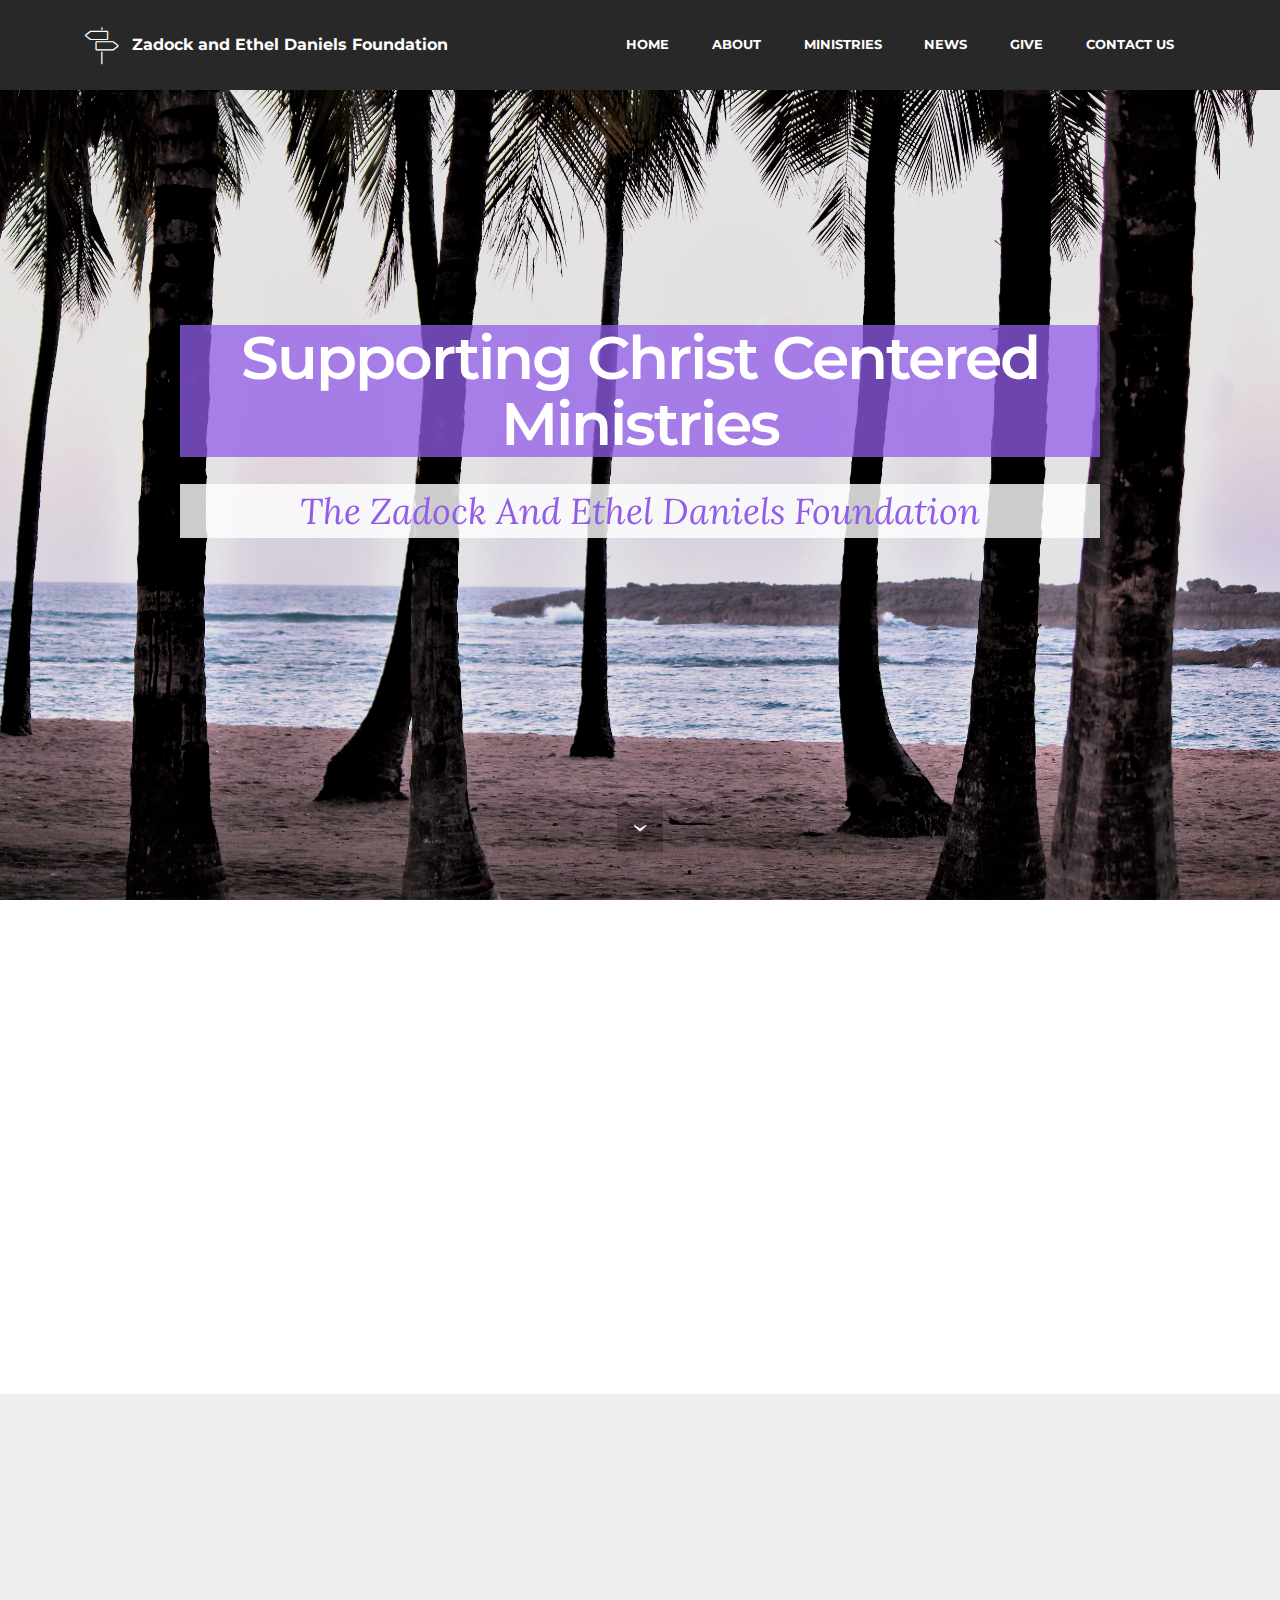
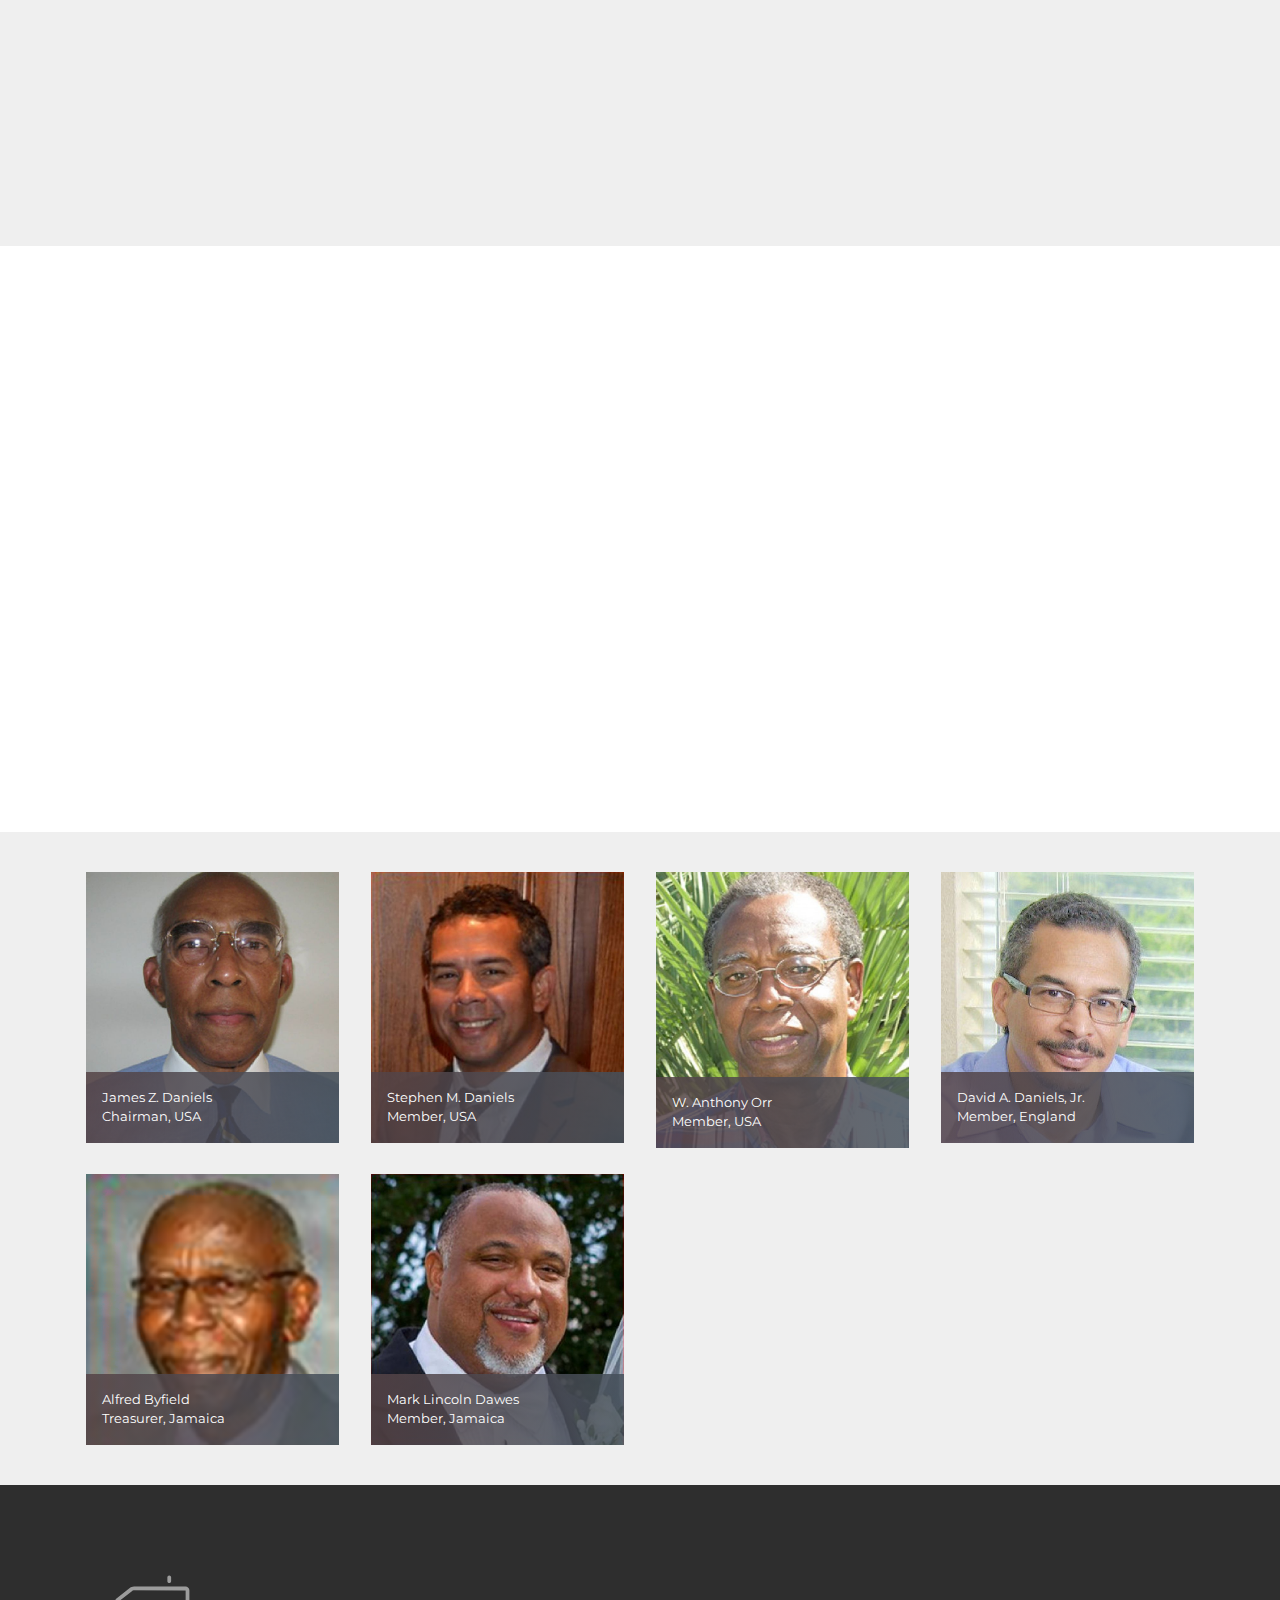
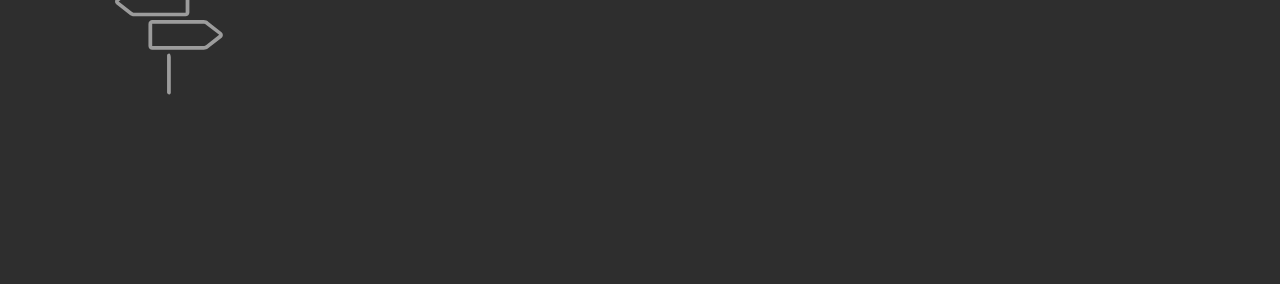
<file: index.html>
<!DOCTYPE html>
<html>
<head>
  <!-- Site made with Mobirise Website Builder v4.2.3, https://mobirise.com -->
  <meta charset="UTF-8">
  <meta http-equiv="X-UA-Compatible" content="IE=edge">
  <meta name="generator" content="Mobirise v4.2.3, mobirise.com">
  <meta name="viewport" content="width=device-width, initial-scale=1">
  <link rel="shortcut icon" href="assets/images/zefoundationlogo2-128x141-49.png" type="image/x-icon">
  <meta name="description" content="">
  <title>Home</title>
  <link rel="stylesheet" href="assets/et-line-font-plugin/style.css">
  <link rel="stylesheet" href="https://fonts.googleapis.com/css?family=Montserrat:400,700">
  <link rel="stylesheet" href="https://fonts.googleapis.com/css?family=Raleway:100,100i,200,200i,300,300i,400,400i,500,500i,600,600i,700,700i,800,800i,900,900i">
  <link rel="stylesheet" href="https://fonts.googleapis.com/css?family=Lora:400,700,400italic,700italic&subset=latin">
  <link rel="stylesheet" href="assets/bootstrap-material-design-font/css/material.css">
  <link rel="stylesheet" href="assets/tether/tether.min.css">
  <link rel="stylesheet" href="assets/bootstrap/css/bootstrap.min.css">
  <link rel="stylesheet" href="assets/dropdown/css/style.css">
  <link rel="stylesheet" href="assets/animate.css/animate.min.css">
  <link rel="stylesheet" href="assets/theme/css/style.css">
  <link rel="stylesheet" href="assets/mobirise-gallery/style.css">
  <link rel="stylesheet" href="assets/mobirise/css/mbr-additional.css" type="text/css">
  
  
  
</head>
<body>
<section id="ext_menu-c" data-rv-view="0">

    <nav class="navbar navbar-dropdown navbar-fixed-top">
        <div class="container">

            <div class="mbr-table">
                <div class="mbr-table-cell">

                    <div class="navbar-brand">
                        <a href="index.html" class="etl-icon icon-streetsign mbr-iconfont mbr-iconfont-menu navbar-logo"></a>
                        <a class="navbar-caption" href="index.html">Zadock and Ethel Daniels Foundation</a>
                    </div>

                </div>
                <div class="mbr-table-cell">

                    <button class="navbar-toggler pull-xs-right hidden-md-up" type="button" data-toggle="collapse" data-target="#exCollapsingNavbar">
                        <div class="hamburger-icon"></div>
                    </button>

                    <ul class="nav-dropdown collapse pull-xs-right nav navbar-nav navbar-toggleable-sm" id="exCollapsingNavbar"><li class="nav-item"><a class="nav-link link" href="index.html">HOME</a></li><li class="nav-item dropdown"><a class="nav-link link" href="aboutus.html" aria-expanded="false">ABOUT</a></li><li class="nav-item"><a class="nav-link link" href="ministries.html">MINISTRIES</a></li><li class="nav-item"><a class="nav-link link" href="contact.html">NEWS</a></li><li class="nav-item"><a class="nav-link link" href="give.html">GIVE</a></li><li class="nav-item"><a class="nav-link link" href="contact.html">CONTACT US</a></li></ul>
                    <button hidden="" class="navbar-toggler navbar-close" type="button" data-toggle="collapse" data-target="#exCollapsingNavbar">
                        <div class="close-icon"></div>
                    </button>

                </div>
            </div>

        </div>
    </nav>

</section>

<section class="engine"><a href="https://mobirise.co/j">how to design a website</a></section><section class="mbr-section mbr-section-hero mbr-section-full mbr-section-with-arrow mbr-parallax-background mbr-after-navbar" id="header1-a" data-rv-view="2" style="background-image: url(assets/images/foundation-image-.jpg);">

    <div class="mbr-overlay" style="opacity: 0.1; background-color: rgb(0, 0, 0);"></div>

    <div class="mbr-table-cell">

        <div class="container">
            <div class="row">
                <div class="mbr-section col-md-10 col-md-offset-1 text-xs-center">

                    <h1 class="mbr-section-title display-1">Supporting Christ Centered Ministries<br></h1>
                    <p class="mbr-section-lead lead">The Zadock And Ethel Daniels Foundation</p>
                    
                </div>
            </div>
        </div>
    </div>

    <div class="mbr-arrow mbr-arrow-floating" aria-hidden="true"><a href="#msg-box5-h"><i class="mbr-arrow-icon"></i></a></div>

</section>

<section class="mbr-section" id="msg-box5-h" data-rv-view="5" style="background-color: rgb(255, 255, 255); padding-top: 80px; padding-bottom: 40px;">

    
    <div class="container">
        <div class="row">
            <div class="mbr-table-md-up">

              

              <div class="mbr-table-cell col-md-5 text-xs-center text-md-right content-size">
                  <h3 class="mbr-section-title display-2">About the Foundation</h3>
                  <div class="lead">

                    <p>The Foundation was established to honor the work, service and ministry of Zadock and Ethel Daniels who for many years labored in the Lord's Service&nbsp;across Jamaica, the United States and elsewhere. <br>For more about who we are, the life of Zadock Daniels and the history of the church in Jamaica,&nbsp;<br></p>

                  </div>

                  <div><a class="btn btn-primary" href="aboutus.html">MORE</a></div>
              </div>


              


              <div class="mbr-table-cell mbr-left-padding-md-up mbr-valign-top col-md-7 image-size" style="width: 50%;">
                  <div class="mbr-figure"><a href="aboutus.html"><img src="assets/images/full-unsplash-photo-1452421822248-d4c2b47f0c81-1400x1050-76.jpg" alt="About the Foundation" title="About the Foundation"></a></div>
              </div>

            </div>
        </div>
    </div>

</section>

<section class="mbr-section" id="msg-box5-s" data-rv-view="8" style="background-color: rgb(239, 239, 239); padding-top: 80px; padding-bottom: 40px;">

    
    <div class="container">
        <div class="row">
            <div class="mbr-table-md-up">

              <div class="mbr-table-cell mbr-right-padding-md-up mbr-valign-top col-md-7 image-size" style="width: 50%;">
                  <div class="mbr-figure"><a href="ministries.html"><img src="assets/images/full-unsplash-photo-1444210971048-6130cf0c46cf-1400x931-6.jpg" alt="Ministries" title="Ministries"></a></div>
              </div>

              


              <div class="mbr-table-cell col-md-5 text-xs-center text-md-left content-size">
                  <h3 class="mbr-section-title display-2">Ministries</h3>
                  <div class="lead">

                    <p> The Foundation is committed to actively reaching out to those who do not know Christ. Every ministry focuses on the vision of equipping the saints for the work of ministry. </p>

                  </div>

                  <div><a class="btn btn-primary" href="ministries.html">MORE</a></div>
              </div>


              

            </div>
        </div>
    </div>

</section>

<section class="mbr-section" id="msg-box5-13" data-rv-view="11" style="background-color: rgb(255, 255, 255); padding-top: 80px; padding-bottom: 80px;">

    
    <div class="container">
        <div class="row">
            <div class="mbr-table-md-up">

              

              <div class="mbr-table-cell col-md-5 text-xs-center text-md-right content-size">
                  <h3 class="mbr-section-title display-2">Show Your Support</h3>
                  <div class="lead">

                    <p>for commended workers, youth camps, basic schools and the work of the &nbsp;Lord generally in Jamaica ...</p>

                  </div>

                  <div><a class="btn btn-primary" href="give.html">MORE</a></div>
              </div>


              


              <div class="mbr-table-cell mbr-left-padding-md-up mbr-valign-top col-md-7 image-size" style="width: 50%;">
                  <div class="mbr-figure"><a href="give.html"><img src="assets/images/full-unsplash-photo-1469131792215-9c8aaff71393-1400x933-69.jpg" alt="Give. Show your support" title="Give. Show your support"></a></div>
              </div>

            </div>
        </div>
    </div>

</section>

<section class="mbr-section mbr-section__container article" id="header3-1j" data-rv-view="14" style="background-color: rgb(255, 255, 255); padding-top: 20px; padding-bottom: 20px;">
    <div class="container">
        <div class="row">
            <div class="col-xs-12">
                <h3 class="mbr-section-title display-2">Board Members</h3>
                
            </div>
        </div>
    </div>
</section>

<section class="mbr-gallery mbr-section mbr-section-nopadding mbr-slider-carousel" data-filter="false" id="gallery3-1i" data-rv-view="16" style="background-color: rgb(239, 239, 239); padding-top: 1.5rem; padding-bottom: 1.5rem;">
    <!-- Filter -->
    

    <!-- Gallery -->
    <div class="mbr-gallery-row container">
        <div class=" mbr-gallery-layout-default">
            <div>
                <div>
                    <div class="mbr-gallery-item mbr-gallery-item__mobirise3 mbr-gallery-item--p1" data-video-url="false" data-tags="Creative">
                        <div href="#lb-gallery3-1i" data-slide-to="0" data-toggle="modal">
                            
                            

                            <img src="assets/images/james-daniels-2000x2141-83-800x856-0.jpg">
                            
                            <span class="icon-focus"></span>
                            <span class="mbr-gallery-title"><span style="line-height: 1.5;">James Z. Daniels</span><br><span style="line-height: 1.5;">Chairman,&nbsp;</span>USA<br></span>
                        </div>
                    </div><div class="mbr-gallery-item mbr-gallery-item__mobirise3 mbr-gallery-item--p1" data-video-url="false" data-tags="Creative">
                        <div href="#lb-gallery3-1i" data-slide-to="1" data-toggle="modal">
                            
                            

                            <img src="assets/images/stephen-daniels-2000x2141-77-800x856-91.jpg">
                            
                            <span class="icon-focus"></span>
                            <span class="mbr-gallery-title">Stephen M. Daniels<br>Member,&nbsp;USA<br></span>
                        </div>
                    </div><div class="mbr-gallery-item mbr-gallery-item__mobirise3 mbr-gallery-item--p1" data-video-url="false" data-tags="Creative">
                        <div href="#lb-gallery3-1i" data-slide-to="2" data-toggle="modal">
                            
                            

                            <img src="assets/images/w-anthony-orr-2000x2179-91-800x871-13.jpg">
                            
                            <span class="icon-focus"></span>
                            <span class="mbr-gallery-title">W. Anthony Orr<br>Member,&nbsp;USA<br></span>
                        </div>
                    </div><div class="mbr-gallery-item mbr-gallery-item__mobirise3 mbr-gallery-item--p1" data-video-url="false" data-tags="Creative">
                        <div href="#lb-gallery3-1i" data-slide-to="3" data-toggle="modal">
                            
                            

                            <img src="assets/images/david-daniels-jr-2000x2141-79-800x856-47.jpg">
                            
                            <span class="icon-focus"></span>
                            <span class="mbr-gallery-title">David A. Daniels, Jr.<br>Member,&nbsp;England<br></span>
                        </div>
                    </div><div class="mbr-gallery-item mbr-gallery-item__mobirise3 mbr-gallery-item--p1" data-video-url="false" data-tags="Creative">
                        <div href="#lb-gallery3-1i" data-slide-to="4" data-toggle="modal">
                            
                            

                            <img src="assets/images/alfred-byfield-2000x2141-78-800x856-82.png">
                            
                            <span class="icon-focus"></span>
                            <span class="mbr-gallery-title">Alfred Byfield<br>Treasurer,&nbsp;Jamaica<br></span>
                        </div>
                    </div><div class="mbr-gallery-item mbr-gallery-item__mobirise3 mbr-gallery-item--p1" data-video-url="false" data-tags="Creative">
                        <div href="#lb-gallery3-1i" data-slide-to="5" data-toggle="modal">
                            
                            

                            <img src="assets/images/mark-dawes-2000x2141-32-800x856-92.jpg">
                            
                            <span class="icon-focus"></span>
                            <span class="mbr-gallery-title">Mark Lincoln Dawes<br>Member,&nbsp;Jamaica<br></span>
                        </div>
                    </div>
                </div>
            </div>
            <div class="clearfix"></div>
        </div>
    </div>

    <!-- Lightbox -->
    <div data-app-prevent-settings="" class="mbr-slider modal fade carousel slide" tabindex="-1" data-keyboard="true" data-interval="false" id="lb-gallery3-1i">
        <div class="modal-dialog">
            <div class="modal-content">
                <div class="modal-body">
                    
                    <div class="carousel-inner">
                        <div class="carousel-item">
                            <img src="assets/images/james-daniels-2000x2141-83.jpg">
                        </div><div class="carousel-item">
                            <img src="assets/images/stephen-daniels-2000x2141-77.jpg">
                        </div><div class="carousel-item">
                            <img src="assets/images/w-anthony-orr-2000x2179-91.jpg">
                        </div><div class="carousel-item">
                            <img src="assets/images/david-daniels-jr-2000x2141-79.jpg">
                        </div><div class="carousel-item active">
                            <img src="assets/images/alfred-byfield-2000x2141-78.png">
                        </div><div class="carousel-item">
                            <img src="assets/images/mark-dawes-2000x2141-32.jpg">
                        </div>
                    </div>
                    <a class="left carousel-control" role="button" data-slide="prev" href="#lb-gallery3-1i">
                        <span class="icon-prev" aria-hidden="true"></span>
                        <span class="sr-only">Previous</span>
                    </a>
                    <a class="right carousel-control" role="button" data-slide="next" href="#lb-gallery3-1i">
                        <span class="icon-next" aria-hidden="true"></span>
                        <span class="sr-only">Next</span>
                    </a>

                    <a class="close" href="#" role="button" data-dismiss="modal">
                        <span aria-hidden="true">×</span>
                        <span class="sr-only">Close</span>
                    </a>
                </div>
            </div>
        </div>
    </div>
</section>

<section class="mbr-section mbr-section-md-padding mbr-footer footer1" id="contacts1-32" data-rv-view="43" style="background-color: rgb(46, 46, 46); padding-top: 90px; padding-bottom: 90px;">
    
    <div class="container">
        <div class="row">
            <div class="mbr-footer-content col-xs-12 col-md-3">
                <div><span class="etl-icon icon-streetsign mbr-iconfont mbr-iconfont-contacts1"></span></div>
            </div>
            <div class="mbr-footer-content col-xs-12 col-md-3">
                <p><strong>Contacts</strong><br>James Z. Daniels<br>605 Southshore Parkway<br>Durham, NC 27703<br><br>Phone: +1 (919) 237-2977<br></p>
            </div>
            <div class="mbr-footer-content col-xs-12 col-md-3">
                <p><strong><br></strong><br><span style="font-size: 0.875rem; line-height: 1.5;">Alfred Byfield</span><br>5 Three Oaks Road<br>Kingston 8, Jamaica<br><br>Phone: +1 (876) 925-9792<br></p>
            </div>
            <div class="mbr-footer-content col-xs-12 col-md-3">
                <p><strong>Links</strong><br><a href="index.html">Home</a><br><a href="aboutus.html">About Us</a><br><a href="zadocksamuels.html">Who was Zadock Samuels?</a><br><a href="storyofjamaica.html">A History of the Church in Jamaica</a><br><a href="statementoffaith.html">Statement of Faith</a><br><a href="ministries.html">Ministries</a><br><a href="give.html">Give</a><br><a href="contact.html">Contact Us</a><br></p>
            </div>

        </div>
    </div>
</section>


  <script src="assets/web/assets/jquery/jquery.min.js"></script>
  <script src="assets/tether/tether.min.js"></script>
  <script src="assets/bootstrap/js/bootstrap.min.js"></script>
  <script src="assets/viewport-checker/jquery.viewportchecker.js"></script>
  <script src="assets/dropdown/js/script.min.js"></script>
  <script src="assets/touch-swipe/jquery.touch-swipe.min.js"></script>
  <script src="assets/smooth-scroll/smooth-scroll.js"></script>
  <script src="assets/jarallax/jarallax.js"></script>
  <script src="assets/masonry/masonry.pkgd.min.js"></script>
  <script src="assets/imagesloaded/imagesloaded.pkgd.min.js"></script>
  <script src="assets/bootstrap-carousel-swipe/bootstrap-carousel-swipe.js"></script>
  <script src="assets/theme/js/script.js"></script>
  <script src="assets/mobirise-gallery/player.min.js"></script>
  <script src="assets/mobirise-gallery/script.js"></script>
  
  
  <input name="animation" type="hidden">
   <div id="scrollToTop" class="scrollToTop mbr-arrow-up"><a style="text-align: center;"><i class="mbr-arrow-up-icon"></i></a></div>
  </body>
</html>
</file>
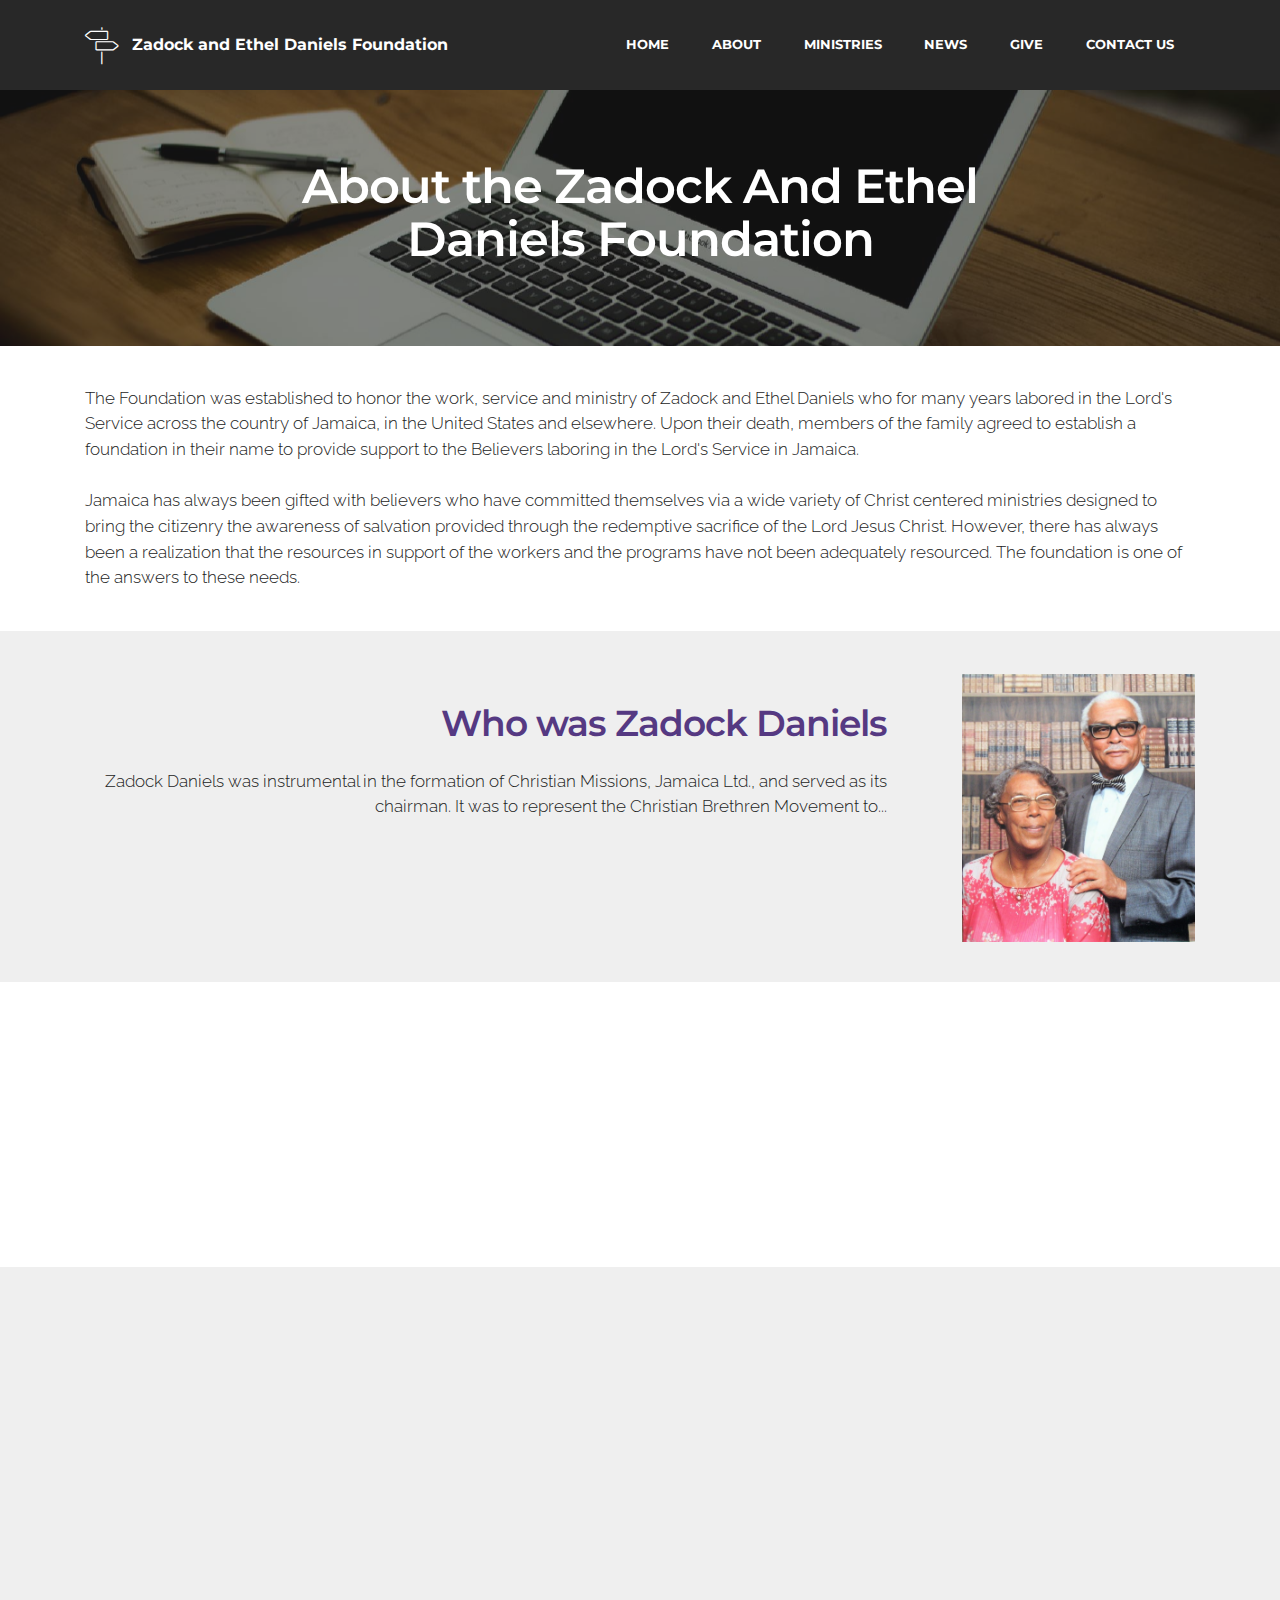
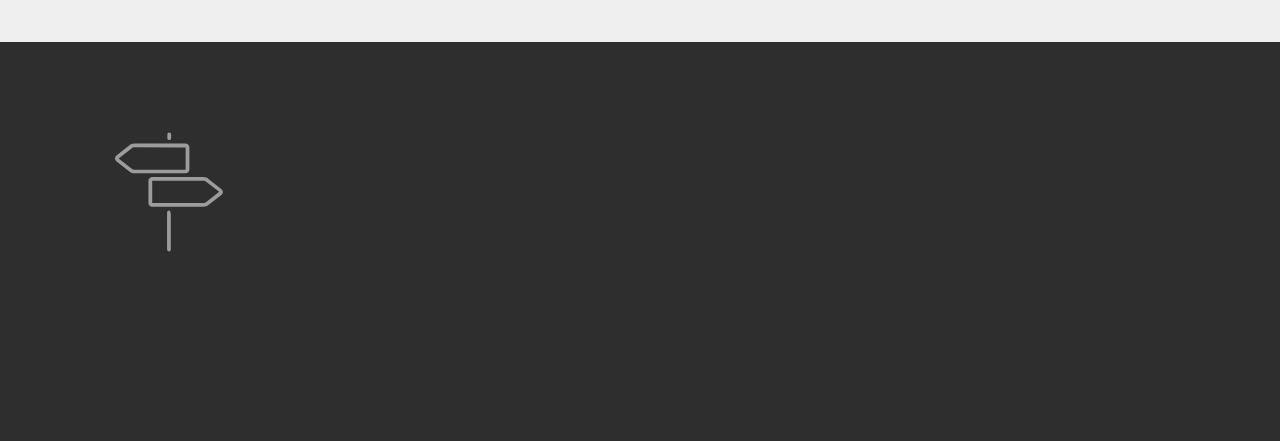
<file: aboutus.html>
<!DOCTYPE html>
<html>
<head>
  <!-- Site made with Mobirise Website Builder v4.2.3, https://mobirise.com -->
  <meta charset="UTF-8">
  <meta http-equiv="X-UA-Compatible" content="IE=edge">
  <meta name="generator" content="Mobirise v4.2.3, mobirise.com">
  <meta name="viewport" content="width=device-width, initial-scale=1">
  <link rel="shortcut icon" href="assets/images/zefoundationlogo2-128x141-49.png" type="image/x-icon">
  <meta name="description" content="">
  <title>About Us</title>
  <link rel="stylesheet" href="assets/et-line-font-plugin/style.css">
  <link rel="stylesheet" href="https://fonts.googleapis.com/css?family=Montserrat:400,700">
  <link rel="stylesheet" href="https://fonts.googleapis.com/css?family=Raleway:100,100i,200,200i,300,300i,400,400i,500,500i,600,600i,700,700i,800,800i,900,900i">
  <link rel="stylesheet" href="assets/bootstrap-material-design-font/css/material.css">
  <link rel="stylesheet" href="https://fonts.googleapis.com/css?family=Lora:400,700,400italic,700italic&subset=latin">
  <link rel="stylesheet" href="assets/tether/tether.min.css">
  <link rel="stylesheet" href="assets/bootstrap/css/bootstrap.min.css">
  <link rel="stylesheet" href="assets/dropdown/css/style.css">
  <link rel="stylesheet" href="assets/animate.css/animate.min.css">
  <link rel="stylesheet" href="assets/theme/css/style.css">
  <link rel="stylesheet" href="assets/mobirise/css/mbr-additional.css" type="text/css">
  
  
  
</head>
<body>
<section id="ext_menu-i" data-rv-view="63">

    <nav class="navbar navbar-dropdown navbar-fixed-top">
        <div class="container">

            <div class="mbr-table">
                <div class="mbr-table-cell">

                    <div class="navbar-brand">
                        <a href="index.html" class="etl-icon icon-streetsign mbr-iconfont mbr-iconfont-menu navbar-logo"></a>
                        <a class="navbar-caption" href="index.html">Zadock and Ethel Daniels Foundation</a>
                    </div>

                </div>
                <div class="mbr-table-cell">

                    <button class="navbar-toggler pull-xs-right hidden-md-up" type="button" data-toggle="collapse" data-target="#exCollapsingNavbar">
                        <div class="hamburger-icon"></div>
                    </button>

                    <ul class="nav-dropdown collapse pull-xs-right nav navbar-nav navbar-toggleable-sm" id="exCollapsingNavbar"><li class="nav-item"><a class="nav-link link" href="index.html">HOME</a></li><li class="nav-item dropdown"><a class="nav-link link" href="aboutus.html" aria-expanded="false">ABOUT</a></li><li class="nav-item"><a class="nav-link link" href="ministries.html">MINISTRIES</a></li><li class="nav-item"><a class="nav-link link" href="contact.html">NEWS</a></li><li class="nav-item"><a class="nav-link link" href="give.html">GIVE</a></li><li class="nav-item"><a class="nav-link link" href="contact.html">CONTACT US</a></li></ul>
                    <button hidden="" class="navbar-toggler navbar-close" type="button" data-toggle="collapse" data-target="#exCollapsingNavbar">
                        <div class="close-icon"></div>
                    </button>

                </div>
            </div>

        </div>
    </nav>

</section>

<section class="engine"><a href="https://mobirise.co/i">how to build your own website</a></section><section class="mbr-section article mbr-parallax-background mbr-after-navbar" id="msg-box8-q" data-rv-view="65" style="background-image: url(assets/images/full-unsplash-1-work-stations-plus-espresso-jpg-2000x1333-58.jpg); padding-top: 160px; padding-bottom: 80px;">

    <div class="mbr-overlay" style="opacity: 0.5; background-color: rgb(34, 34, 34);">
    </div>
    <div class="container">
        <div class="row">
            <div class="col-md-8 col-md-offset-2 text-xs-center">
                <h3 class="mbr-section-title display-2">About the Zadock And Ethel Daniels Foundation</h3>
                
                
            </div>
        </div>
    </div>

</section>

<section class="mbr-section article mbr-section__container" id="content1-t" data-rv-view="68" style="background-color: rgb(255, 255, 255); padding-top: 40px; padding-bottom: 40px;">

    <div class="container">
        <div class="row">
            <div class="col-xs-12 lead"><p>The Foundation was established to honor the work, service and ministry of Zadock and Ethel Daniels who for many years labored in the Lord's Service across the country of Jamaica, in the United States and elsewhere. Upon their death, members of the family agreed to establish a foundation in their name to provide support to the Believers laboring in the Lord's Service in Jamaica.</p><p><br></p><p>Jamaica has always been gifted with believers who have committed themselves via a wide variety of Christ centered ministries designed to bring the citizenry the awareness of salvation provided through the redemptive sacrifice of the Lord Jesus Christ. However, there has always been a realization that the resources in support of the workers and the programs have not been adequately resourced. The foundation is one of the answers to these needs.</p></div>
        </div>
    </div>

</section>

<section class="mbr-section" id="msg-box5-1m" data-rv-view="70" style="background-color: rgb(239, 239, 239); padding-top: 40px; padding-bottom: 40px;">

    
    <div class="container">
        <div class="row">
            <div class="mbr-table-md-up">

              

              <div class="mbr-table-cell col-md-5 text-xs-center text-md-right content-size">
                  <h3 class="mbr-section-title display-2">Who was Zadock Daniels</h3>
                  <div class="lead">

                    <p>Zadock Daniels was instrumental in the formation of Christian Missions, Jamaica Ltd., and served as its chairman. It was to represent the Christian Brethren Movement to...</p>

                  </div>

                  <div><a class="btn btn-primary" href="zadocksamuels.html">MORE</a></div>
              </div>


              


              <div class="mbr-table-cell mbr-left-padding-md-up mbr-valign-top col-md-7 image-size" style="width: 27%;">
                  <div class="mbr-figure"><a href="zadocksamuels.html"><img src="assets/images/zadock-ethel-daniels-1029x1185.jpg" alt="Zadock and Ethel Daniels" title="Zadock and Ethel Daniels"></a></div>
              </div>

            </div>
        </div>
    </div>

</section>

<section class="mbr-section" id="msg-box5-1n" data-rv-view="73" style="background-color: rgb(255, 255, 255); padding-top: 40px; padding-bottom: 40px;">

    
    <div class="container">
        <div class="row">
            <div class="mbr-table-md-up">

              <div class="mbr-table-cell mbr-right-padding-md-up mbr-valign-top col-md-7 image-size" style="width: 29%;">
                  <div class="mbr-figure"><a href="storyofjamaica.html"><img src="assets/images/story-of-ja-1400x1050-63.jpg" alt="A History of the Church in Jamaica" title="A History of the Church in Jamaica"></a></div>
              </div>

              


              <div class="mbr-table-cell col-md-5 text-xs-center text-md-left content-size">
                  <h3 class="mbr-section-title display-2">A History of the Church in Jamaica</h3>
                  <div class="lead">

                    <p>The history of the Christian Church in Jamaica is tied to the Abolitionist Movement in Britain. At the time a number of events converged to impact Jamaica’s religious climate...</p>

                  </div>

                  <div><a class="btn btn-primary" href="storyofjamaica.html">MORE</a></div>
              </div>


              

            </div>
        </div>
    </div>

</section>

<section class="mbr-section" id="msg-box5-3g" data-rv-view="76" style="background-color: rgb(239, 239, 239); padding-top: 40px; padding-bottom: 80px;">

    
    <div class="container">
        <div class="row">
            <div class="mbr-table-md-up">

              

              <div class="mbr-table-cell col-md-5 text-xs-center text-md-right content-size">
                  <h3 class="mbr-section-title display-2">Statement of Faith</h3>
                  <div class="lead">

                    <p>This we believe about &nbsp;God, the Bible, people and the church ...</p>

                  </div>

                  <div><a class="btn btn-primary" href="statementoffaith.html">MORE</a></div>
              </div>


              


              <div class="mbr-table-cell mbr-left-padding-md-up mbr-valign-top col-md-7 image-size" style="width: 36%;">
                  <div class="mbr-figure"><a href="statementoffaith.html"><img src="assets/images/full-unsplash-photo-1461374699149-b941f35a8689-1400x1051-45.jpg" alt="Statement of Faith" title="Statement of Faith"></a></div>
              </div>

            </div>
        </div>
    </div>

</section>

<section class="mbr-section mbr-section-md-padding mbr-footer footer1" id="contacts1-32" data-rv-view="79" style="background-color: rgb(46, 46, 46); padding-top: 90px; padding-bottom: 90px;">
    
    <div class="container">
        <div class="row">
            <div class="mbr-footer-content col-xs-12 col-md-3">
                <div><span class="etl-icon icon-streetsign mbr-iconfont mbr-iconfont-contacts1"></span></div>
            </div>
            <div class="mbr-footer-content col-xs-12 col-md-3">
                <p><strong>Contacts</strong><br>James Z. Daniels<br>605 Southshore Parkway<br>Durham, NC 27703<br><br>Phone: +1 (919) 237-2977<br></p>
            </div>
            <div class="mbr-footer-content col-xs-12 col-md-3">
                <p><strong><br></strong><br><span style="font-size: 0.875rem; line-height: 1.5;">Alfred Byfield</span><br>5 Three Oaks Road<br>Kingston 8, Jamaica<br><br>Phone: +1 (876) 925-9792<br></p>
            </div>
            <div class="mbr-footer-content col-xs-12 col-md-3">
                <p><strong>Links</strong><br><a href="index.html">Home</a><br><a href="aboutus.html">About Us</a><br><a href="zadocksamuels.html">Who was Zadock Samuels?</a><br><a href="storyofjamaica.html">A History of the Church in Jamaica</a><br><a href="statementoffaith.html">Statement of Faith</a><br><a href="ministries.html">Ministries</a><br><a href="give.html">Give</a><br><a href="contact.html">Contact Us</a><br></p>
            </div>

        </div>
    </div>
</section>


  <script src="assets/web/assets/jquery/jquery.min.js"></script>
  <script src="assets/tether/tether.min.js"></script>
  <script src="assets/bootstrap/js/bootstrap.min.js"></script>
  <script src="assets/dropdown/js/script.min.js"></script>
  <script src="assets/touch-swipe/jquery.touch-swipe.min.js"></script>
  <script src="assets/viewport-checker/jquery.viewportchecker.js"></script>
  <script src="assets/jarallax/jarallax.js"></script>
  <script src="assets/smooth-scroll/smooth-scroll.js"></script>
  <script src="assets/theme/js/script.js"></script>
  
  
  <input name="animation" type="hidden">
   <div id="scrollToTop" class="scrollToTop mbr-arrow-up"><a style="text-align: center;"><i class="mbr-arrow-up-icon"></i></a></div>
  </body>
</html>
</file>
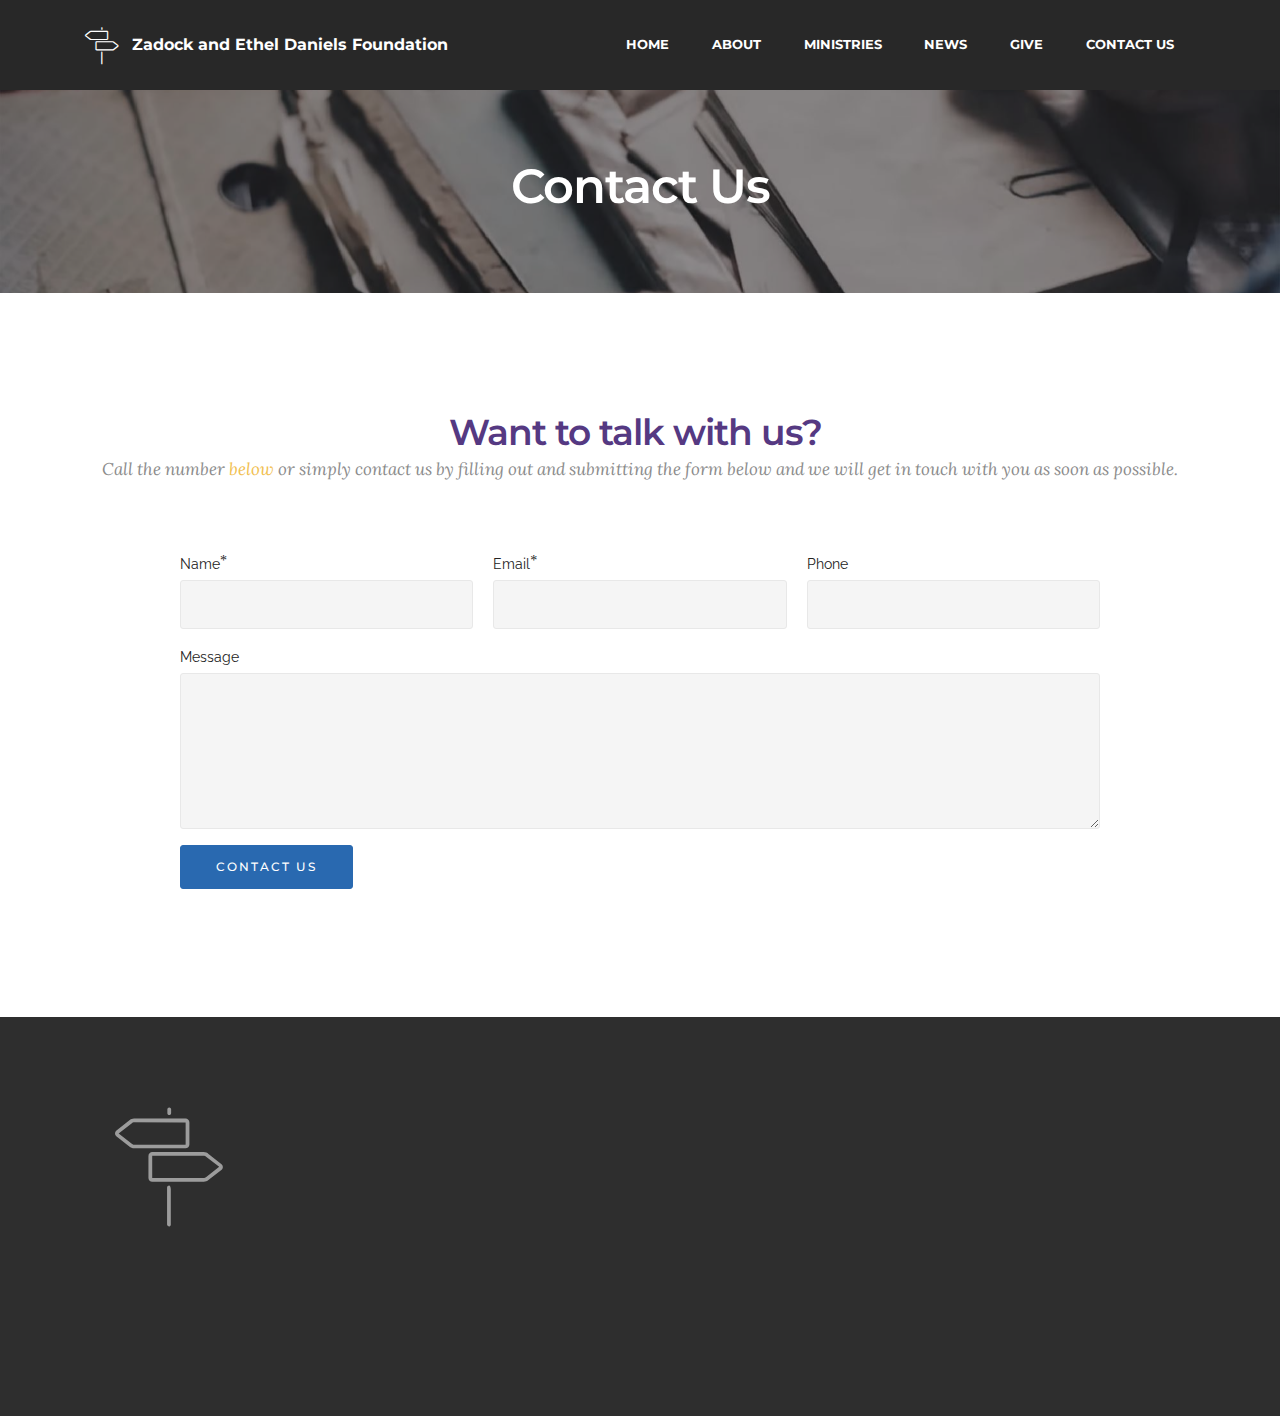
<file: contact.html>
<!DOCTYPE html>
<html>
<head>
  <!-- Site made with Mobirise Website Builder v4.2.3, https://mobirise.com -->
  <meta charset="UTF-8">
  <meta http-equiv="X-UA-Compatible" content="IE=edge">
  <meta name="generator" content="Mobirise v4.2.3, mobirise.com">
  <meta name="viewport" content="width=device-width, initial-scale=1">
  <link rel="shortcut icon" href="assets/images/zefoundationlogo2-128x141-49.png" type="image/x-icon">
  <meta name="description" content="">
  <title>Get In Touch</title>
  <link rel="stylesheet" href="assets/bootstrap-material-design-font/css/material.css">
  <link rel="stylesheet" href="assets/et-line-font-plugin/style.css">
  <link rel="stylesheet" href="https://fonts.googleapis.com/css?family=Montserrat:400,700">
  <link rel="stylesheet" href="https://fonts.googleapis.com/css?family=Raleway:100,100i,200,200i,300,300i,400,400i,500,500i,600,600i,700,700i,800,800i,900,900i">
  <link rel="stylesheet" href="https://fonts.googleapis.com/css?family=Lora:400,700,400italic,700italic&subset=latin">
  <link rel="stylesheet" href="assets/tether/tether.min.css">
  <link rel="stylesheet" href="assets/bootstrap/css/bootstrap.min.css">
  <link rel="stylesheet" href="assets/dropdown/css/style.css">
  <link rel="stylesheet" href="assets/animate.css/animate.min.css">
  <link rel="stylesheet" href="assets/theme/css/style.css">
  <link rel="stylesheet" href="assets/mobirise/css/mbr-additional.css" type="text/css">
  
  
  
</head>
<body>
<section id="ext_menu-v" data-rv-view="163">

    <nav class="navbar navbar-dropdown navbar-fixed-top">
        <div class="container">

            <div class="mbr-table">
                <div class="mbr-table-cell">

                    <div class="navbar-brand">
                        <a href="index.html" class="etl-icon icon-streetsign mbr-iconfont mbr-iconfont-menu navbar-logo"></a>
                        <a class="navbar-caption" href="index.html">Zadock and Ethel Daniels Foundation</a>
                    </div>

                </div>
                <div class="mbr-table-cell">

                    <button class="navbar-toggler pull-xs-right hidden-md-up" type="button" data-toggle="collapse" data-target="#exCollapsingNavbar">
                        <div class="hamburger-icon"></div>
                    </button>

                    <ul class="nav-dropdown collapse pull-xs-right nav navbar-nav navbar-toggleable-sm" id="exCollapsingNavbar"><li class="nav-item"><a class="nav-link link" href="index.html">HOME</a></li><li class="nav-item dropdown"><a class="nav-link link" href="aboutus.html" aria-expanded="false">ABOUT</a></li><li class="nav-item"><a class="nav-link link" href="ministries.html">MINISTRIES</a></li><li class="nav-item"><a class="nav-link link" href="contact.html">NEWS</a></li><li class="nav-item"><a class="nav-link link" href="give.html">GIVE</a></li><li class="nav-item"><a class="nav-link link" href="contact.html">CONTACT US</a></li></ul>
                    <button hidden="" class="navbar-toggler navbar-close" type="button" data-toggle="collapse" data-target="#exCollapsingNavbar">
                        <div class="close-icon"></div>
                    </button>

                </div>
            </div>

        </div>
    </nav>

</section>

<section class="engine"><a href="https://mobirise.co/a">web page builder</a></section><section class="mbr-section article mbr-parallax-background mbr-after-navbar" id="msg-box8-1f" data-rv-view="165" style="background-image: url(assets/images/full-unsplash-photo-1466699514193-d2327ed2cccb-2000x1125-42.jpg); padding-top: 160px; padding-bottom: 80px;">

    <div class="mbr-overlay" style="opacity: 0.5; background-color: rgb(34, 34, 34);">
    </div>
    <div class="container">
        <div class="row">
            <div class="col-md-8 col-md-offset-2 text-xs-center">
                <h3 class="mbr-section-title display-2">Contact Us</h3>
                
                
            </div>
        </div>
    </div>

</section>

<section class="mbr-section form1" id="form1-30" data-rv-view="168" style="background-color: rgb(255, 255, 255); padding-top: 120px; padding-bottom: 120px;">
    
    <div class="mbr-section mbr-section__container mbr-section__container--middle">
        <div class="container">
            <div class="row">
                <div class="col-xs-12 text-xs-center">
                    <h3 class="mbr-section-title display-2">Want to talk with us?&nbsp;</h3>
                    <small class="mbr-section-subtitle">Call the number <a href="contact.html#contacts1-32">below</a> or simply contact us by filling out and submitting the form below and we will get in touch with you as soon as possible.</small>
                </div>
            </div>
        </div>
    </div>
    <div class="mbr-section mbr-section-nopadding">
        <div class="container">
            <div class="row">
                <div class="col-xs-12 col-lg-10 col-lg-offset-1" data-form-type="formoid">


                    <div data-form-alert="true">
                        <div hidden="" data-form-alert-success="true" class="alert alert-form alert-success text-xs-center">Thanks for taking the time to visit our website! We will contact you as soon as possible.</div>
                    </div>


                    <form action="https://mobirise.com/" method="post" data-form-title="Want to talk with us?&amp;nbsp;">

                        <input type="hidden" value="UU/zSxhQWjWaGB2vzYDauQB2NPy/OyUV9+zU4WjgavtTwuYI6+Hv0aXv/VfNoW2Ti2Bu0kUA/t51dL033GdQkwvV6hcj7kp0ofR2VMPumJJOZosqhTrjkp++Jzhp4dxJ" data-form-email="true">

                        <div class="row row-sm-offset">

                            <div class="col-xs-12 col-md-4">
                                <div class="form-group">
                                    <label class="form-control-label" for="form1-30-name">Name<span class="form-asterisk">*</span></label>
                                    <input type="text" class="form-control" name="name" required="" data-form-field="Name" id="form1-30-name">
                                </div>
                            </div>

                            <div class="col-xs-12 col-md-4">
                                <div class="form-group">
                                    <label class="form-control-label" for="form1-30-email">Email<span class="form-asterisk">*</span></label>
                                    <input type="email" class="form-control" name="email" required="" data-form-field="Email" id="form1-30-email">
                                </div>
                            </div>

                            <div class="col-xs-12 col-md-4">
                                <div class="form-group">
                                    <label class="form-control-label" for="form1-30-phone">Phone</label>
                                    <input type="tel" class="form-control" name="phone" data-form-field="Phone" id="form1-30-phone">
                                </div>
                            </div>

                        </div>

                        <div class="form-group">
                            <label class="form-control-label" for="form1-30-message">Message</label>
                            <textarea class="form-control" name="message" rows="7" data-form-field="Message" id="form1-30-message"></textarea>
                        </div>

                        <div><button type="submit" class="btn btn-primary">CONTACT US</button></div>

                    </form>
                </div>
            </div>
        </div>
    </div>
</section>

<section class="mbr-section mbr-section-md-padding mbr-footer footer1" id="contacts1-32" data-rv-view="177" style="background-color: rgb(46, 46, 46); padding-top: 90px; padding-bottom: 90px;">
    
    <div class="container">
        <div class="row">
            <div class="mbr-footer-content col-xs-12 col-md-3">
                <div><span class="etl-icon icon-streetsign mbr-iconfont mbr-iconfont-contacts1"></span></div>
            </div>
            <div class="mbr-footer-content col-xs-12 col-md-3">
                <p><strong>Contacts</strong><br>James Z. Daniels<br>605 Southshore Parkway<br>Durham, NC 27703<br><br>Phone: +1 (919) 237-2977<br></p>
            </div>
            <div class="mbr-footer-content col-xs-12 col-md-3">
                <p><strong><br></strong><br><span style="font-size: 0.875rem; line-height: 1.5;">Alfred Byfield</span><br>5 Three Oaks Road<br>Kingston 8, Jamaica<br><br>Phone: +1 (876) 925-9792<br></p>
            </div>
            <div class="mbr-footer-content col-xs-12 col-md-3">
                <p><strong>Links</strong><br><a href="index.html">Home</a><br><a href="aboutus.html">About Us</a><br><a href="zadocksamuels.html">Who was Zadock Samuels?</a><br><a href="storyofjamaica.html">A History of the Church in Jamaica</a><br><a href="statementoffaith.html">Statement of Faith</a><br><a href="ministries.html">Ministries</a><br><a href="give.html">Give</a><br><a href="contact.html">Contact Us</a><br></p>
            </div>

        </div>
    </div>
</section>


  <script src="assets/web/assets/jquery/jquery.min.js"></script>
  <script src="assets/tether/tether.min.js"></script>
  <script src="assets/bootstrap/js/bootstrap.min.js"></script>
  <script src="assets/smooth-scroll/smooth-scroll.js"></script>
  <script src="assets/dropdown/js/script.min.js"></script>
  <script src="assets/viewport-checker/jquery.viewportchecker.js"></script>
  <script src="assets/jarallax/jarallax.js"></script>
  <script src="assets/touch-swipe/jquery.touch-swipe.min.js"></script>
  <script src="assets/theme/js/script.js"></script>
  <script src="assets/formoid/formoid.min.js"></script>
  
  
  <input name="animation" type="hidden">
   <div id="scrollToTop" class="scrollToTop mbr-arrow-up"><a style="text-align: center;"><i class="mbr-arrow-up-icon"></i></a></div>
  </body>
</html>
</file>
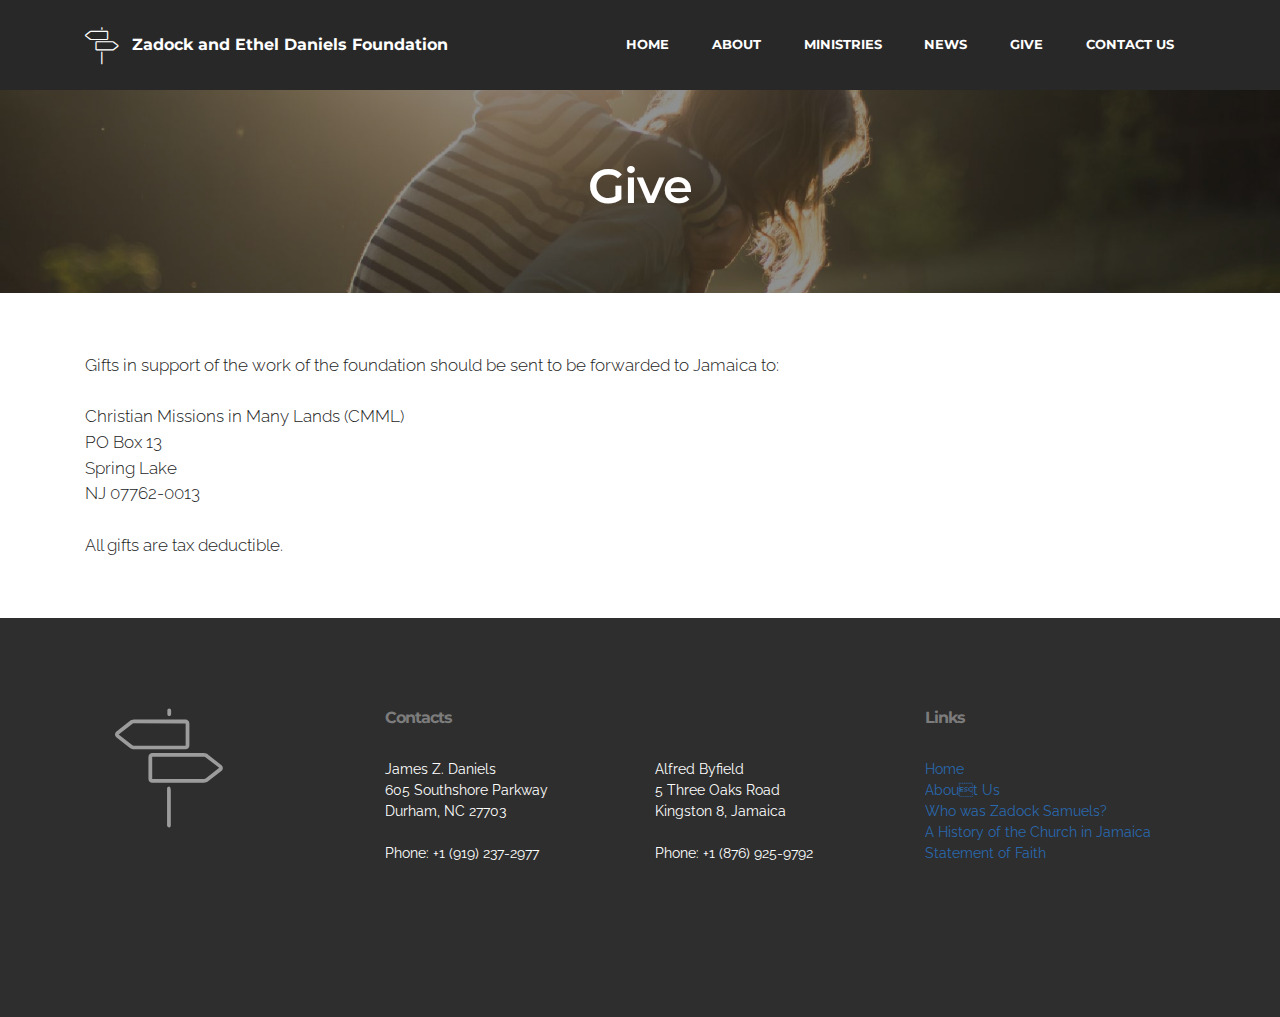
<file: give.html>
<!DOCTYPE html>
<html>
<head>
  <!-- Site made with Mobirise Website Builder v4.2.3, https://mobirise.com -->
  <meta charset="UTF-8">
  <meta http-equiv="X-UA-Compatible" content="IE=edge">
  <meta name="generator" content="Mobirise v4.2.3, mobirise.com">
  <meta name="viewport" content="width=device-width, initial-scale=1">
  <link rel="shortcut icon" href="assets/images/zefoundationlogo2-128x141-49.png" type="image/x-icon">
  <meta name="description" content="">
  <title>Give</title>
  <link rel="stylesheet" href="assets/et-line-font-plugin/style.css">
  <link rel="stylesheet" href="https://fonts.googleapis.com/css?family=Montserrat:400,700">
  <link rel="stylesheet" href="https://fonts.googleapis.com/css?family=Raleway:100,100i,200,200i,300,300i,400,400i,500,500i,600,600i,700,700i,800,800i,900,900i">
  <link rel="stylesheet" href="assets/bootstrap-material-design-font/css/material.css">
  <link rel="stylesheet" href="https://fonts.googleapis.com/css?family=Lora:400,700,400italic,700italic&subset=latin">
  <link rel="stylesheet" href="assets/tether/tether.min.css">
  <link rel="stylesheet" href="assets/bootstrap/css/bootstrap.min.css">
  <link rel="stylesheet" href="assets/dropdown/css/style.css">
  <link rel="stylesheet" href="assets/animate.css/animate.min.css">
  <link rel="stylesheet" href="assets/theme/css/style.css">
  <link rel="stylesheet" href="assets/mobirise/css/mbr-additional.css" type="text/css">
  
  
  
</head>
<body>
<section id="ext_menu-w" data-rv-view="179">

    <nav class="navbar navbar-dropdown navbar-fixed-top">
        <div class="container">

            <div class="mbr-table">
                <div class="mbr-table-cell">

                    <div class="navbar-brand">
                        <a href="index.html" class="etl-icon icon-streetsign mbr-iconfont mbr-iconfont-menu navbar-logo"></a>
                        <a class="navbar-caption" href="index.html">Zadock and Ethel Daniels Foundation</a>
                    </div>

                </div>
                <div class="mbr-table-cell">

                    <button class="navbar-toggler pull-xs-right hidden-md-up" type="button" data-toggle="collapse" data-target="#exCollapsingNavbar">
                        <div class="hamburger-icon"></div>
                    </button>

                    <ul class="nav-dropdown collapse pull-xs-right nav navbar-nav navbar-toggleable-sm" id="exCollapsingNavbar"><li class="nav-item"><a class="nav-link link" href="index.html">HOME</a></li><li class="nav-item dropdown"><a class="nav-link link" href="aboutus.html" aria-expanded="false">ABOUT</a></li><li class="nav-item"><a class="nav-link link" href="ministries.html">MINISTRIES</a></li><li class="nav-item"><a class="nav-link link" href="contact.html">NEWS</a></li><li class="nav-item"><a class="nav-link link" href="give.html">GIVE</a></li><li class="nav-item"><a class="nav-link link" href="contact.html">CONTACT US</a></li></ul>
                    <button hidden="" class="navbar-toggler navbar-close" type="button" data-toggle="collapse" data-target="#exCollapsingNavbar">
                        <div class="close-icon"></div>
                    </button>

                </div>
            </div>

        </div>
    </nav>

</section>

<section class="engine"><a href="https://mobirise.co/f">bootstrap builder</a></section><section class="mbr-section article mbr-parallax-background mbr-after-navbar" id="msg-box8-x" data-rv-view="181" style="background-image: url(assets/images/full-unsplash-photo-1469131792215-9c8aaff71393-2000x1333-30.jpg); padding-top: 160px; padding-bottom: 80px;">

    <div class="mbr-overlay" style="opacity: 0.5; background-color: rgb(34, 34, 34);">
    </div>
    <div class="container">
        <div class="row">
            <div class="col-md-8 col-md-offset-2 text-xs-center">
                <h3 class="mbr-section-title display-2">Give</h3>
                
                
            </div>
        </div>
    </div>

</section>

<section class="mbr-section article mbr-section__container" id="content1-2s" data-rv-view="184" style="background-color: rgb(255, 255, 255); padding-top: 60px; padding-bottom: 60px;">

    <div class="container">
        <div class="row">
            <div class="col-xs-12 lead"><p>Gifts in support of the work of the foundation should be sent to be forwarded to Jamaica to:</p><p><br></p><p>Christian Missions in Many Lands (CMML)</p><p>PO Box 13</p><p>Spring Lake</p><p>NJ 07762-0013</p><p><br></p><p>All gifts are tax deductible.</p></div>
        </div>
    </div>

</section>

<section class="mbr-section mbr-section-md-padding mbr-footer footer1" id="contacts1-32" data-rv-view="186" style="background-color: rgb(46, 46, 46); padding-top: 90px; padding-bottom: 90px;">
    
    <div class="container">
        <div class="row">
            <div class="mbr-footer-content col-xs-12 col-md-3">
                <div><span class="etl-icon icon-streetsign mbr-iconfont mbr-iconfont-contacts1"></span></div>
            </div>
            <div class="mbr-footer-content col-xs-12 col-md-3">
                <p><strong>Contacts</strong><br>James Z. Daniels<br>605 Southshore Parkway<br>Durham, NC 27703<br><br>Phone: +1 (919) 237-2977<br></p>
            </div>
            <div class="mbr-footer-content col-xs-12 col-md-3">
                <p><strong><br></strong><br><span style="font-size: 0.875rem; line-height: 1.5;">Alfred Byfield</span><br>5 Three Oaks Road<br>Kingston 8, Jamaica<br><br>Phone: +1 (876) 925-9792<br></p>
            </div>
            <div class="mbr-footer-content col-xs-12 col-md-3">
                <p><strong>Links</strong><br><a href="index.html">Home</a><br><a href="aboutus.html">About Us</a><br><a href="zadocksamuels.html">Who was Zadock Samuels?</a><br><a href="storyofjamaica.html">A History of the Church in Jamaica</a><br><a href="statementoffaith.html">Statement of Faith</a><br><a href="ministries.html">Ministries</a><br><a href="give.html">Give</a><br><a href="contact.html">Contact Us</a><br></p>
            </div>

        </div>
    </div>
</section>


  <script src="assets/web/assets/jquery/jquery.min.js"></script>
  <script src="assets/tether/tether.min.js"></script>
  <script src="assets/bootstrap/js/bootstrap.min.js"></script>
  <script src="assets/dropdown/js/script.min.js"></script>
  <script src="assets/touch-swipe/jquery.touch-swipe.min.js"></script>
  <script src="assets/viewport-checker/jquery.viewportchecker.js"></script>
  <script src="assets/jarallax/jarallax.js"></script>
  <script src="assets/smooth-scroll/smooth-scroll.js"></script>
  <script src="assets/theme/js/script.js"></script>
  
  
  <input name="animation" type="hidden">
   <div id="scrollToTop" class="scrollToTop mbr-arrow-up"><a style="text-align: center;"><i class="mbr-arrow-up-icon"></i></a></div>
  </body>
</html>
</file>
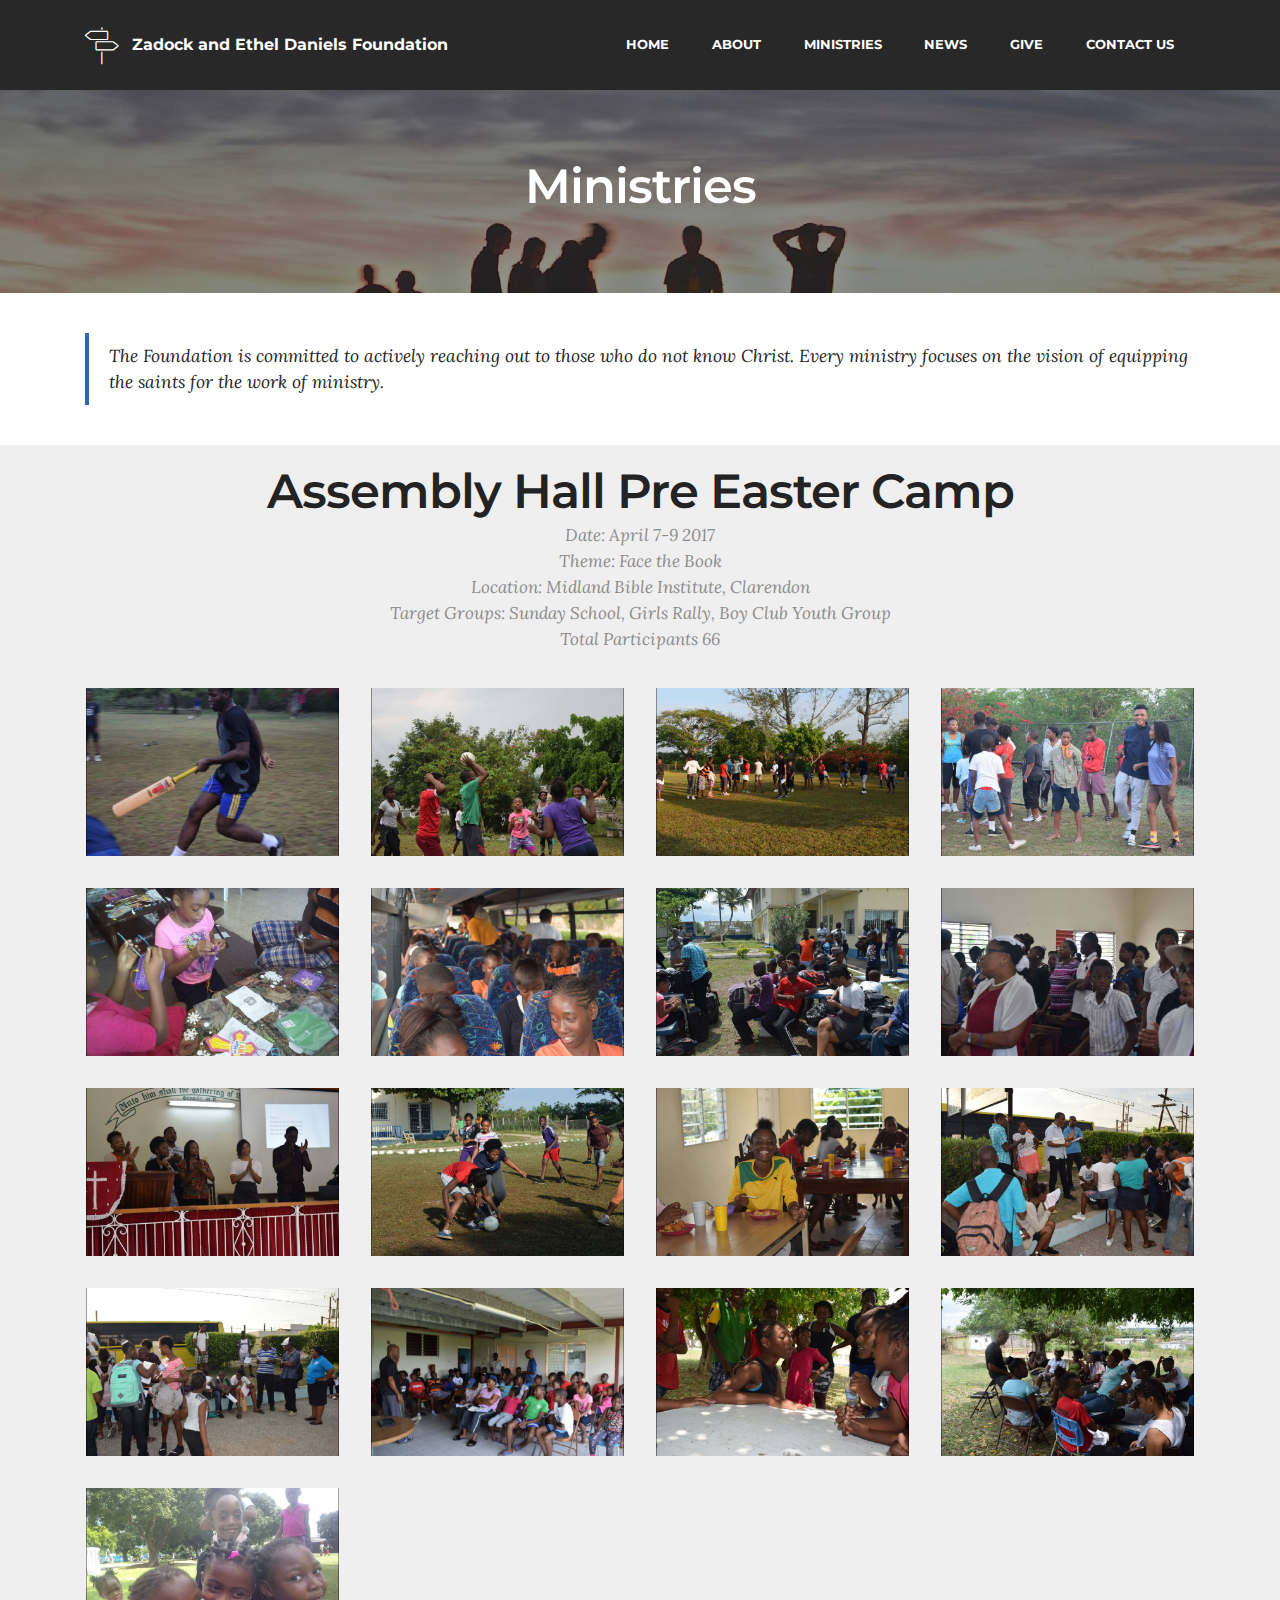
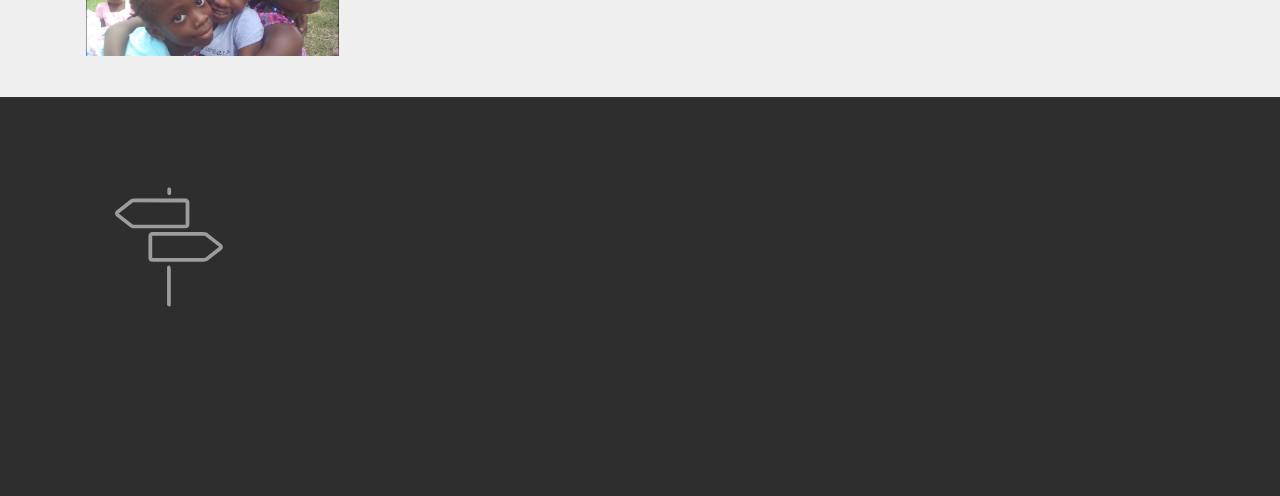
<file: ministries.html>
<!DOCTYPE html>
<html>
<head>
  <!-- Site made with Mobirise Website Builder v4.2.3, https://mobirise.com -->
  <meta charset="UTF-8">
  <meta http-equiv="X-UA-Compatible" content="IE=edge">
  <meta name="generator" content="Mobirise v4.2.3, mobirise.com">
  <meta name="viewport" content="width=device-width, initial-scale=1">
  <link rel="shortcut icon" href="assets/images/zefoundationlogo2-128x141-49.png" type="image/x-icon">
  <meta name="description" content="">
  <title>Ministries</title>
  <link rel="stylesheet" href="assets/et-line-font-plugin/style.css">
  <link rel="stylesheet" href="https://fonts.googleapis.com/css?family=Montserrat:400,700">
  <link rel="stylesheet" href="https://fonts.googleapis.com/css?family=Raleway:100,100i,200,200i,300,300i,400,400i,500,500i,600,600i,700,700i,800,800i,900,900i">
  <link rel="stylesheet" href="https://fonts.googleapis.com/css?family=Lora:400,700,400italic,700italic&subset=latin">
  <link rel="stylesheet" href="assets/bootstrap-material-design-font/css/material.css">
  <link rel="stylesheet" href="assets/tether/tether.min.css">
  <link rel="stylesheet" href="assets/bootstrap/css/bootstrap.min.css">
  <link rel="stylesheet" href="assets/dropdown/css/style.css">
  <link rel="stylesheet" href="assets/animate.css/animate.min.css">
  <link rel="stylesheet" href="assets/theme/css/style.css">
  <link rel="stylesheet" href="assets/mobirise-gallery/style.css">
  <link rel="stylesheet" href="assets/mobirise/css/mbr-additional.css" type="text/css">
  
  
  
</head>
<body>
<section id="ext_menu-u" data-rv-view="81">

    <nav class="navbar navbar-dropdown navbar-fixed-top">
        <div class="container">

            <div class="mbr-table">
                <div class="mbr-table-cell">

                    <div class="navbar-brand">
                        <a href="index.html" class="etl-icon icon-streetsign mbr-iconfont mbr-iconfont-menu navbar-logo"></a>
                        <a class="navbar-caption" href="index.html">Zadock and Ethel Daniels Foundation</a>
                    </div>

                </div>
                <div class="mbr-table-cell">

                    <button class="navbar-toggler pull-xs-right hidden-md-up" type="button" data-toggle="collapse" data-target="#exCollapsingNavbar">
                        <div class="hamburger-icon"></div>
                    </button>

                    <ul class="nav-dropdown collapse pull-xs-right nav navbar-nav navbar-toggleable-sm" id="exCollapsingNavbar"><li class="nav-item"><a class="nav-link link" href="index.html">HOME</a></li><li class="nav-item dropdown"><a class="nav-link link" href="aboutus.html" aria-expanded="false">ABOUT</a></li><li class="nav-item"><a class="nav-link link" href="ministries.html">MINISTRIES</a></li><li class="nav-item"><a class="nav-link link" href="contact.html">NEWS</a></li><li class="nav-item"><a class="nav-link link" href="give.html">GIVE</a></li><li class="nav-item"><a class="nav-link link" href="contact.html">CONTACT US</a></li></ul>
                    <button hidden="" class="navbar-toggler navbar-close" type="button" data-toggle="collapse" data-target="#exCollapsingNavbar">
                        <div class="close-icon"></div>
                    </button>

                </div>
            </div>

        </div>
    </nav>

</section>

<section class="engine"><a href="https://mobirise.co/o">bootstrap button</a></section><section class="mbr-section article mbr-parallax-background mbr-after-navbar" id="msg-box8-1e" data-rv-view="83" style="background-image: url(assets/images/full-unsplash-photo-1444210971048-6130cf0c46cf-2000x1330-2.jpg); padding-top: 160px; padding-bottom: 80px;">

    <div class="mbr-overlay" style="opacity: 0.5; background-color: rgb(34, 34, 34);">
    </div>
    <div class="container">
        <div class="row">
            <div class="col-md-8 col-md-offset-2 text-xs-center">
                <h3 class="mbr-section-title display-2">Ministries</h3>
                
                
            </div>
        </div>
    </div>

</section>

<section class="mbr-section article mbr-section__container" id="content2-2z" data-rv-view="86" style="background-color: rgb(255, 255, 255); padding-top: 40px; padding-bottom: 40px;">

    <div class="container">
        <div class="row">
            <div class="col-xs-12 lead"><blockquote>The Foundation is committed to actively reaching out to those who do not know Christ. Every ministry focuses on the vision of equipping the saints for the work of ministry.</blockquote></div>
        </div>
    </div>

</section>

<section class="mbr-section mbr-section__container article" id="header3-3j" data-rv-view="88" style="background-color: rgb(239, 239, 239); padding-top: 20px; padding-bottom: 20px;">
    <div class="container">
        <div class="row">
            <div class="col-xs-12">
                <h3 class="mbr-section-title display-2">Assembly Hall Pre Easter Camp</h3>
                <small class="mbr-section-subtitle">Date: April 7-9 2017<br>Theme: Face the Book<br>Location: Midland Bible Institute, Clarendon<br>Target Groups: Sunday School, Girls Rally, Boy Club Youth Group<br>Total Participants 66<br></small>
            </div>
        </div>
    </div>
</section>

<section class="mbr-gallery mbr-section mbr-section-nopadding mbr-slider-carousel" data-filter="false" id="gallery3-3k" data-rv-view="90" style="background-color: rgb(239, 239, 239); padding-top: 0rem; padding-bottom: 1.5rem;">
    <!-- Filter -->
    

    <!-- Gallery -->
    <div class="mbr-gallery-row container">
        <div class=" mbr-gallery-layout-default">
            <div>
                <div>
                    <div class="mbr-gallery-item mbr-gallery-item__mobirise3 mbr-gallery-item--p1" data-video-url="false" data-tags="Awesome">
                        <div href="#lb-gallery3-3k" data-slide-to="0" data-toggle="modal">
                            
                            

                            <img src="assets/images/img-20170419-wa0068-2000x1332-800x532.jpg">
                            
                            <span class="icon-focus"></span>
                            
                        </div>
                    </div><div class="mbr-gallery-item mbr-gallery-item__mobirise3 mbr-gallery-item--p1" data-video-url="false" data-tags="Awesome">
                        <div href="#lb-gallery3-3k" data-slide-to="1" data-toggle="modal">
                            
                            

                            <img src="assets/images/img-20170419-wa0056-2000x1332-800x532.jpg">
                            
                            <span class="icon-focus"></span>
                            
                        </div>
                    </div><div class="mbr-gallery-item mbr-gallery-item__mobirise3 mbr-gallery-item--p1" data-video-url="false" data-tags="Awesome">
                        <div href="#lb-gallery3-3k" data-slide-to="2" data-toggle="modal">
                            
                            

                            <img src="assets/images/img-20170419-wa0035-2000x1332-800x532.jpg">
                            
                            <span class="icon-focus"></span>
                            
                        </div>
                    </div><div class="mbr-gallery-item mbr-gallery-item__mobirise3 mbr-gallery-item--p1" data-video-url="false" data-tags="Awesome">
                        <div href="#lb-gallery3-3k" data-slide-to="3" data-toggle="modal">
                            
                            

                            <img src="assets/images/img-20170419-wa0033-2000x1332-800x532.jpg">
                            
                            <span class="icon-focus"></span>
                            
                        </div>
                    </div><div class="mbr-gallery-item mbr-gallery-item__mobirise3 mbr-gallery-item--p1" data-video-url="false" data-tags="Awesome">
                        <div href="#lb-gallery3-3k" data-slide-to="4" data-toggle="modal">
                            
                            

                            <img src="assets/images/img-20170408-2000x1332-800x532.jpg">
                            
                            <span class="icon-focus"></span>
                            
                        </div>
                    </div><div class="mbr-gallery-item mbr-gallery-item__mobirise3 mbr-gallery-item--p1" data-video-url="false" data-tags="Awesome">
                        <div href="#lb-gallery3-3k" data-slide-to="5" data-toggle="modal">
                            
                            

                            <img src="assets/images/img-20170419-wa0002-2000x1332-800x532.jpg">
                            
                            <span class="icon-focus"></span>
                            
                        </div>
                    </div><div class="mbr-gallery-item mbr-gallery-item__mobirise3 mbr-gallery-item--p1" data-video-url="false" data-tags="Awesome">
                        <div href="#lb-gallery3-3k" data-slide-to="6" data-toggle="modal">
                            
                            

                            <img src="assets/images/img-20170419-wa0014-2000x1332-800x532.jpg">
                            
                            <span class="icon-focus"></span>
                            
                        </div>
                    </div><div class="mbr-gallery-item mbr-gallery-item__mobirise3 mbr-gallery-item--p1" data-video-url="false" data-tags="Awesome">
                        <div href="#lb-gallery3-3k" data-slide-to="7" data-toggle="modal">
                            
                            

                            <img src="assets/images/img-20170419-wa0015-2000x1332-800x532.jpg">
                            
                            <span class="icon-focus"></span>
                            
                        </div>
                    </div><div class="mbr-gallery-item mbr-gallery-item__mobirise3 mbr-gallery-item--p1" data-video-url="false" data-tags="Awesome">
                        <div href="#lb-gallery3-3k" data-slide-to="8" data-toggle="modal">
                            
                            

                            <img src="assets/images/img-20170419-wa0018-2000x1332-800x532.jpg">
                            
                            <span class="icon-focus"></span>
                            
                        </div>
                    </div><div class="mbr-gallery-item mbr-gallery-item__mobirise3 mbr-gallery-item--p1" data-video-url="false" data-tags="Awesome">
                        <div href="#lb-gallery3-3k" data-slide-to="9" data-toggle="modal">
                            
                            

                            <img src="assets/images/img-20170419-wa0021-2000x1332-800x532.jpg">
                            
                            <span class="icon-focus"></span>
                            
                        </div>
                    </div><div class="mbr-gallery-item mbr-gallery-item__mobirise3 mbr-gallery-item--p1" data-video-url="false" data-tags="Awesome">
                        <div href="#lb-gallery3-3k" data-slide-to="10" data-toggle="modal">
                            
                            

                            <img src="assets/images/img-20170419-wa0025-2000x1332-800x532.jpg">
                            
                            <span class="icon-focus"></span>
                            
                        </div>
                    </div><div class="mbr-gallery-item mbr-gallery-item__mobirise3 mbr-gallery-item--p1" data-video-url="false" data-tags="Awesome">
                        <div href="#lb-gallery3-3k" data-slide-to="11" data-toggle="modal">
                            
                            

                            <img src="assets/images/img-20170419-wa0031-2000x1332-800x532.jpg">
                            
                            <span class="icon-focus"></span>
                            
                        </div>
                    </div><div class="mbr-gallery-item mbr-gallery-item__mobirise3 mbr-gallery-item--p1" data-video-url="false" data-tags="Awesome">
                        <div href="#lb-gallery3-3k" data-slide-to="12" data-toggle="modal">
                            
                            

                            <img src="assets/images/img-20170419-wa0034-2000x1332-800x532.jpg">
                            
                            <span class="icon-focus"></span>
                            
                        </div>
                    </div><div class="mbr-gallery-item mbr-gallery-item__mobirise3 mbr-gallery-item--p1" data-video-url="false" data-tags="Awesome">
                        <div href="#lb-gallery3-3k" data-slide-to="13" data-toggle="modal">
                            
                            

                            <img src="assets/images/img-20170419-wa0048-2000x1332-800x532.jpg">
                            
                            <span class="icon-focus"></span>
                            
                        </div>
                    </div><div class="mbr-gallery-item mbr-gallery-item__mobirise3 mbr-gallery-item--p1" data-video-url="false" data-tags="Awesome">
                        <div href="#lb-gallery3-3k" data-slide-to="14" data-toggle="modal">
                            
                            

                            <img src="assets/images/img-20170419-wa0049-2000x1332-800x532.jpg">
                            
                            <span class="icon-focus"></span>
                            
                        </div>
                    </div><div class="mbr-gallery-item mbr-gallery-item__mobirise3 mbr-gallery-item--p1" data-video-url="false" data-tags="Awesome">
                        <div href="#lb-gallery3-3k" data-slide-to="15" data-toggle="modal">
                            
                            

                            <img src="assets/images/img-20170419-wa0053-2000x1332-800x532.jpg">
                            
                            <span class="icon-focus"></span>
                            
                        </div>
                    </div><div class="mbr-gallery-item mbr-gallery-item__mobirise3 mbr-gallery-item--p1" data-video-url="false" data-tags="Awesome">
                        <div href="#lb-gallery3-3k" data-slide-to="16" data-toggle="modal">
                            
                            

                            <img src="assets/images/img-20161105-2000x1332-800x532.jpg">
                            
                            <span class="icon-focus"></span>
                            
                        </div>
                    </div>
                </div>
            </div>
            <div class="clearfix"></div>
        </div>
    </div>

    <!-- Lightbox -->
    <div data-app-prevent-settings="" class="mbr-slider modal fade carousel slide" tabindex="-1" data-keyboard="true" data-interval="false" id="lb-gallery3-3k">
        <div class="modal-dialog">
            <div class="modal-content">
                <div class="modal-body">
                    <ol class="carousel-indicators">
                        <li data-app-prevent-settings="" data-target="#lb-gallery3-3k" data-slide-to="0"></li><li data-app-prevent-settings="" data-target="#lb-gallery3-3k" data-slide-to="1"></li><li data-app-prevent-settings="" data-target="#lb-gallery3-3k" data-slide-to="2"></li><li data-app-prevent-settings="" data-target="#lb-gallery3-3k" data-slide-to="3"></li><li data-app-prevent-settings="" data-target="#lb-gallery3-3k" data-slide-to="4"></li><li data-app-prevent-settings="" data-target="#lb-gallery3-3k" data-slide-to="5"></li><li data-app-prevent-settings="" data-target="#lb-gallery3-3k" data-slide-to="6"></li><li data-app-prevent-settings="" data-target="#lb-gallery3-3k" data-slide-to="7"></li><li data-app-prevent-settings="" data-target="#lb-gallery3-3k" data-slide-to="8"></li><li data-app-prevent-settings="" data-target="#lb-gallery3-3k" data-slide-to="9"></li><li data-app-prevent-settings="" data-target="#lb-gallery3-3k" data-slide-to="10"></li><li data-app-prevent-settings="" data-target="#lb-gallery3-3k" data-slide-to="11"></li><li data-app-prevent-settings="" data-target="#lb-gallery3-3k" data-slide-to="12"></li><li data-app-prevent-settings="" data-target="#lb-gallery3-3k" data-slide-to="13"></li><li data-app-prevent-settings="" data-target="#lb-gallery3-3k" data-slide-to="14"></li><li data-app-prevent-settings="" data-target="#lb-gallery3-3k" data-slide-to="15"></li><li data-app-prevent-settings="" data-target="#lb-gallery3-3k" class=" active" data-slide-to="16"></li>
                    </ol>
                    <div class="carousel-inner">
                        <div class="carousel-item">
                            <img src="assets/images/img-20170419-wa0068-2000x1332.jpg">
                        </div><div class="carousel-item">
                            <img src="assets/images/img-20170419-wa0056-2000x1332.jpg">
                        </div><div class="carousel-item">
                            <img src="assets/images/img-20170419-wa0035-2000x1332.jpg">
                        </div><div class="carousel-item">
                            <img src="assets/images/img-20170419-wa0033-2000x1332.jpg">
                        </div><div class="carousel-item">
                            <img src="assets/images/img-20170408-2000x1332.jpg">
                        </div><div class="carousel-item">
                            <img src="assets/images/img-20170419-wa0002-2000x1332.jpg">
                        </div><div class="carousel-item">
                            <img src="assets/images/img-20170419-wa0014-2000x1332.jpg">
                        </div><div class="carousel-item">
                            <img src="assets/images/img-20170419-wa0015-2000x1332.jpg">
                        </div><div class="carousel-item">
                            <img src="assets/images/img-20170419-wa0018-2000x1332.jpg">
                        </div><div class="carousel-item">
                            <img src="assets/images/img-20170419-wa0021-2000x1332.jpg">
                        </div><div class="carousel-item">
                            <img src="assets/images/img-20170419-wa0025-2000x1332.jpg">
                        </div><div class="carousel-item">
                            <img src="assets/images/img-20170419-wa0031-2000x1332.jpg">
                        </div><div class="carousel-item">
                            <img src="assets/images/img-20170419-wa0034-2000x1332.jpg">
                        </div><div class="carousel-item">
                            <img src="assets/images/img-20170419-wa0048-2000x1332.jpg">
                        </div><div class="carousel-item">
                            <img src="assets/images/img-20170419-wa0049-2000x1332.jpg">
                        </div><div class="carousel-item">
                            <img src="assets/images/img-20170419-wa0053-2000x1332.jpg">
                        </div><div class="carousel-item active">
                            <img src="assets/images/img-20161105-2000x1332.jpg">
                        </div>
                    </div>
                    <a class="left carousel-control" role="button" data-slide="prev" href="#lb-gallery3-3k">
                        <span class="icon-prev" aria-hidden="true"></span>
                        <span class="sr-only">Previous</span>
                    </a>
                    <a class="right carousel-control" role="button" data-slide="next" href="#lb-gallery3-3k">
                        <span class="icon-next" aria-hidden="true"></span>
                        <span class="sr-only">Next</span>
                    </a>

                    <a class="close" href="#" role="button" data-dismiss="modal">
                        <span aria-hidden="true">×</span>
                        <span class="sr-only">Close</span>
                    </a>
                </div>
            </div>
        </div>
    </div>
</section>

<section class="mbr-section mbr-section-md-padding mbr-footer footer1" id="contacts1-32" data-rv-view="161" style="background-color: rgb(46, 46, 46); padding-top: 90px; padding-bottom: 90px;">
    
    <div class="container">
        <div class="row">
            <div class="mbr-footer-content col-xs-12 col-md-3">
                <div><span class="etl-icon icon-streetsign mbr-iconfont mbr-iconfont-contacts1"></span></div>
            </div>
            <div class="mbr-footer-content col-xs-12 col-md-3">
                <p><strong>Contacts</strong><br>James Z. Daniels<br>605 Southshore Parkway<br>Durham, NC 27703<br><br>Phone: +1 (919) 237-2977<br></p>
            </div>
            <div class="mbr-footer-content col-xs-12 col-md-3">
                <p><strong><br></strong><br><span style="font-size: 0.875rem; line-height: 1.5;">Alfred Byfield</span><br>5 Three Oaks Road<br>Kingston 8, Jamaica<br><br>Phone: +1 (876) 925-9792<br></p>
            </div>
            <div class="mbr-footer-content col-xs-12 col-md-3">
                <p><strong>Links</strong><br><a href="index.html">Home</a><br><a href="aboutus.html">About Us</a><br><a href="zadocksamuels.html">Who was Zadock Samuels?</a><br><a href="storyofjamaica.html">A History of the Church in Jamaica</a><br><a href="statementoffaith.html">Statement of Faith</a><br><a href="ministries.html">Ministries</a><br><a href="give.html">Give</a><br><a href="contact.html">Contact Us</a><br></p>
            </div>

        </div>
    </div>
</section>


  <script src="assets/web/assets/jquery/jquery.min.js"></script>
  <script src="assets/tether/tether.min.js"></script>
  <script src="assets/bootstrap/js/bootstrap.min.js"></script>
  <script src="assets/viewport-checker/jquery.viewportchecker.js"></script>
  <script src="assets/dropdown/js/script.min.js"></script>
  <script src="assets/touch-swipe/jquery.touch-swipe.min.js"></script>
  <script src="assets/smooth-scroll/smooth-scroll.js"></script>
  <script src="assets/jarallax/jarallax.js"></script>
  <script src="assets/masonry/masonry.pkgd.min.js"></script>
  <script src="assets/imagesloaded/imagesloaded.pkgd.min.js"></script>
  <script src="assets/bootstrap-carousel-swipe/bootstrap-carousel-swipe.js"></script>
  <script src="assets/theme/js/script.js"></script>
  <script src="assets/mobirise-gallery/player.min.js"></script>
  <script src="assets/mobirise-gallery/script.js"></script>
  
  
  <input name="animation" type="hidden">
   <div id="scrollToTop" class="scrollToTop mbr-arrow-up"><a style="text-align: center;"><i class="mbr-arrow-up-icon"></i></a></div>
  </body>
</html>
</file>
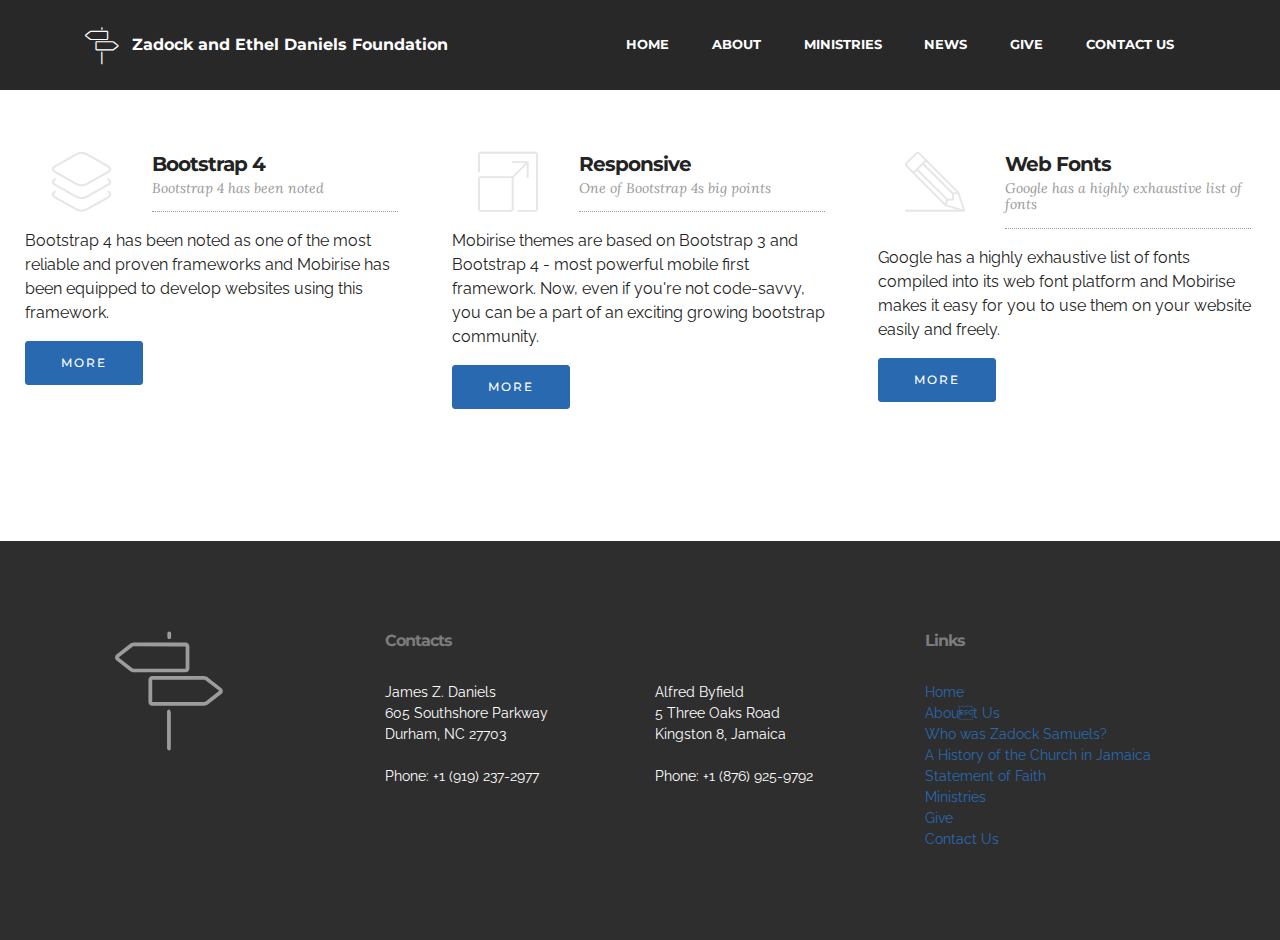
<file: news.html>
<!DOCTYPE html>
<html>
<head>
  <!-- Site made with Mobirise Website Builder v4.2.3, https://mobirise.com -->
  <meta charset="UTF-8">
  <meta http-equiv="X-UA-Compatible" content="IE=edge">
  <meta name="generator" content="Mobirise v4.2.3, mobirise.com">
  <meta name="viewport" content="width=device-width, initial-scale=1">
  <link rel="shortcut icon" href="assets/images/zefoundationlogo2-128x141-49.png" type="image/x-icon">
  <meta name="description" content="">
  <title>News</title>
  <link rel="stylesheet" href="assets/et-line-font-plugin/style.css">
  <link rel="stylesheet" href="https://fonts.googleapis.com/css?family=Montserrat:400,700">
  <link rel="stylesheet" href="https://fonts.googleapis.com/css?family=Raleway:100,100i,200,200i,300,300i,400,400i,500,500i,600,600i,700,700i,800,800i,900,900i">
  <link rel="stylesheet" href="assets/bootstrap-material-design-font/css/material.css">
  <link rel="stylesheet" href="https://fonts.googleapis.com/css?family=Lora:400,700,400italic,700italic&subset=latin">
  <link rel="stylesheet" href="assets/tether/tether.min.css">
  <link rel="stylesheet" href="assets/bootstrap/css/bootstrap.min.css">
  <link rel="stylesheet" href="assets/dropdown/css/style.css">
  <link rel="stylesheet" href="assets/animate.css/animate.min.css">
  <link rel="stylesheet" href="assets/theme/css/style.css">
  <link rel="stylesheet" href="assets/mobirise3-blocks-plugin/css/style.css">
  <link rel="stylesheet" href="assets/mobirise/css/mbr-additional.css" type="text/css">
  
  
  
</head>
<body>
<section id="ext_menu-3m" data-rv-view="237">

    <nav class="navbar navbar-dropdown navbar-fixed-top">
        <div class="container">

            <div class="mbr-table">
                <div class="mbr-table-cell">

                    <div class="navbar-brand">
                        <a href="index.html" class="etl-icon icon-streetsign mbr-iconfont mbr-iconfont-menu navbar-logo"></a>
                        <a class="navbar-caption" href="index.html">Zadock and Ethel Daniels Foundation</a>
                    </div>

                </div>
                <div class="mbr-table-cell">

                    <button class="navbar-toggler pull-xs-right hidden-md-up" type="button" data-toggle="collapse" data-target="#exCollapsingNavbar">
                        <div class="hamburger-icon"></div>
                    </button>

                    <ul class="nav-dropdown collapse pull-xs-right nav navbar-nav navbar-toggleable-sm" id="exCollapsingNavbar"><li class="nav-item"><a class="nav-link link" href="index.html">HOME</a></li><li class="nav-item dropdown"><a class="nav-link link" href="aboutus.html" aria-expanded="false">ABOUT</a></li><li class="nav-item"><a class="nav-link link" href="ministries.html">MINISTRIES</a></li><li class="nav-item"><a class="nav-link link" href="contact.html">NEWS</a></li><li class="nav-item"><a class="nav-link link" href="give.html">GIVE</a></li><li class="nav-item"><a class="nav-link link" href="contact.html">CONTACT US</a></li></ul>
                    <button hidden="" class="navbar-toggler navbar-close" type="button" data-toggle="collapse" data-target="#exCollapsingNavbar">
                        <div class="close-icon"></div>
                    </button>

                </div>
            </div>

        </div>
    </nav>

</section>

<section class="engine"><a href="https://mobirise.co/j">design a website for free</a></section><section class="mbr-section mbr-section-nopadding extFeatures5 mbr-after-navbar" id="extFeatures5-3q" data-rv-view="239" style="background-color: rgb(255, 255, 255);">

    
  <div class="container">
    <div class="row">
      <div class="mbr-cards-row row">
            <div class="mbr-cards-col col-xs-12 col-lg-4" style="padding-top: 120px; padding-bottom: 80px;">
                <div class="wraper">
                <div class="container">
                  <div class="card cart-block">
                      <div class="card-block">
                          <div class="card-title-img">
                            <div class="card-img"><a href="https://mobirise.com" class="etl-icon icon-layers mbr-iconfont mbr-iconfont-features4" style="color: rgb(230, 230, 230);"></a></div>
                            <div class="card-title">
                                <h4 class="card-title-h">Bootstrap 4</h4>
                                <h5 class="card-subtitle">Bootstrap 4 has been noted</h5>
                            </div>
                          </div>
                          <p class="card-text">Bootstrap 4 has been noted as one of the most reliable and proven frameworks and Mobirise has been equipped to develop websites using this framework.</p>
                          <div class="card-btn"><a href="https://mobirise.com" class="btn btn-primary">MORE</a></div>
                      </div>
                  </div>
                </div>
                </div>
            </div>

            <div class="mbr-cards-col col-xs-12 col-lg-4" style="padding-top: 120px; padding-bottom: 80px;">
               <div class="wraper">
              <div class="container">
                <div class="card cart-block">
                    <div class="card-block">
                          <div class="card-title-img">
                            <div class="card-img"><a href="https://mobirise.com" class="etl-icon icon-expand mbr-iconfont mbr-iconfont-features4" style="color: rgb(230, 230, 230);"></a></div>
                            <div class="card-title">
                                <h4 class="card-title-h">Responsive</h4>
                                <h5 class="card-subtitle">One of Bootstrap 4s big points</h5>
                            </div>
                          </div>
                          <p class="card-text">Mobirise themes are based on Bootstrap 3 and Bootstrap 4 - most powerful mobile first framework. Now, even if you're not code-savvy, you can be a part of an exciting growing bootstrap community.</p>
                          <div class="card-btn"><a href="https://mobirise.com" class="btn btn-primary">MORE</a></div>
                      </div>


                </div>
              </div>
              </div>
            </div>
            <div class="mbr-cards-col col-xs-12 col-lg-4" style="padding-top: 120px; padding-bottom: 80px;">
              <div class="wraper">
              <div class="container">
                <div class="card cart-block">
                   <div class="card-block">
                          <div class="card-title-img">
                            <div class="card-img"><a href="https://mobirise.com" class="etl-icon icon-pencil mbr-iconfont mbr-iconfont-features4" style="color: rgb(230, 230, 230);"></a></div>
                            <div class="card-title">
                                <h4 class="card-title-h">Web Fonts</h4>
                                <h5 class="card-subtitle">Google has a highly exhaustive list of fonts</h5>
                            </div>
                          </div>
                          <p class="card-text">Google has a highly exhaustive list of fonts compiled into its web font platform and Mobirise makes it easy for you to use them on your website easily and freely.</p>
                          <div class="card-btn"><a href="https://mobirise.com" class="btn btn-primary">MORE</a></div>
                      </div>
                </div>
              </div>
            </div>
            </div>
            
    </div>
    </div>
  </div>
    
</section>

<section class="mbr-section mbr-section-md-padding mbr-footer footer1" id="contacts1-3n" data-rv-view="242" style="background-color: rgb(46, 46, 46); padding-top: 90px; padding-bottom: 90px;">
    
    <div class="container">
        <div class="row">
            <div class="mbr-footer-content col-xs-12 col-md-3">
                <div><span class="etl-icon icon-streetsign mbr-iconfont mbr-iconfont-contacts1"></span></div>
            </div>
            <div class="mbr-footer-content col-xs-12 col-md-3">
                <p><strong>Contacts</strong><br>James Z. Daniels<br>605 Southshore Parkway<br>Durham, NC 27703<br><br>Phone: +1 (919) 237-2977<br></p>
            </div>
            <div class="mbr-footer-content col-xs-12 col-md-3">
                <p><strong><br></strong><br><span style="font-size: 0.875rem; line-height: 1.5;">Alfred Byfield</span><br>5 Three Oaks Road<br>Kingston 8, Jamaica<br><br>Phone: +1 (876) 925-9792<br></p>
            </div>
            <div class="mbr-footer-content col-xs-12 col-md-3">
                <p><strong>Links</strong><br><a href="index.html">Home</a><br><a href="aboutus.html">About Us</a><br><a href="zadocksamuels.html">Who was Zadock Samuels?</a><br><a href="storyofjamaica.html">A History of the Church in Jamaica</a><br><a href="statementoffaith.html">Statement of Faith</a><br><a href="ministries.html">Ministries</a><br><a href="give.html">Give</a><br><a href="contact.html">Contact Us</a><br></p>
            </div>

        </div>
    </div>
</section>


  <script src="assets/web/assets/jquery/jquery.min.js"></script>
  <script src="assets/tether/tether.min.js"></script>
  <script src="assets/bootstrap/js/bootstrap.min.js"></script>
  <script src="assets/dropdown/js/script.min.js"></script>
  <script src="assets/touch-swipe/jquery.touch-swipe.min.js"></script>
  <script src="assets/viewport-checker/jquery.viewportchecker.js"></script>
  <script src="assets/smooth-scroll/smooth-scroll.js"></script>
  <script src="assets/theme/js/script.js"></script>
  <script src="assets/mobirise3-blocks-plugin/js/script.js"></script>
  
  
  <input name="animation" type="hidden">
   <div id="scrollToTop" class="scrollToTop mbr-arrow-up"><a style="text-align: center;"><i class="mbr-arrow-up-icon"></i></a></div>
  </body>
</html>
</file>
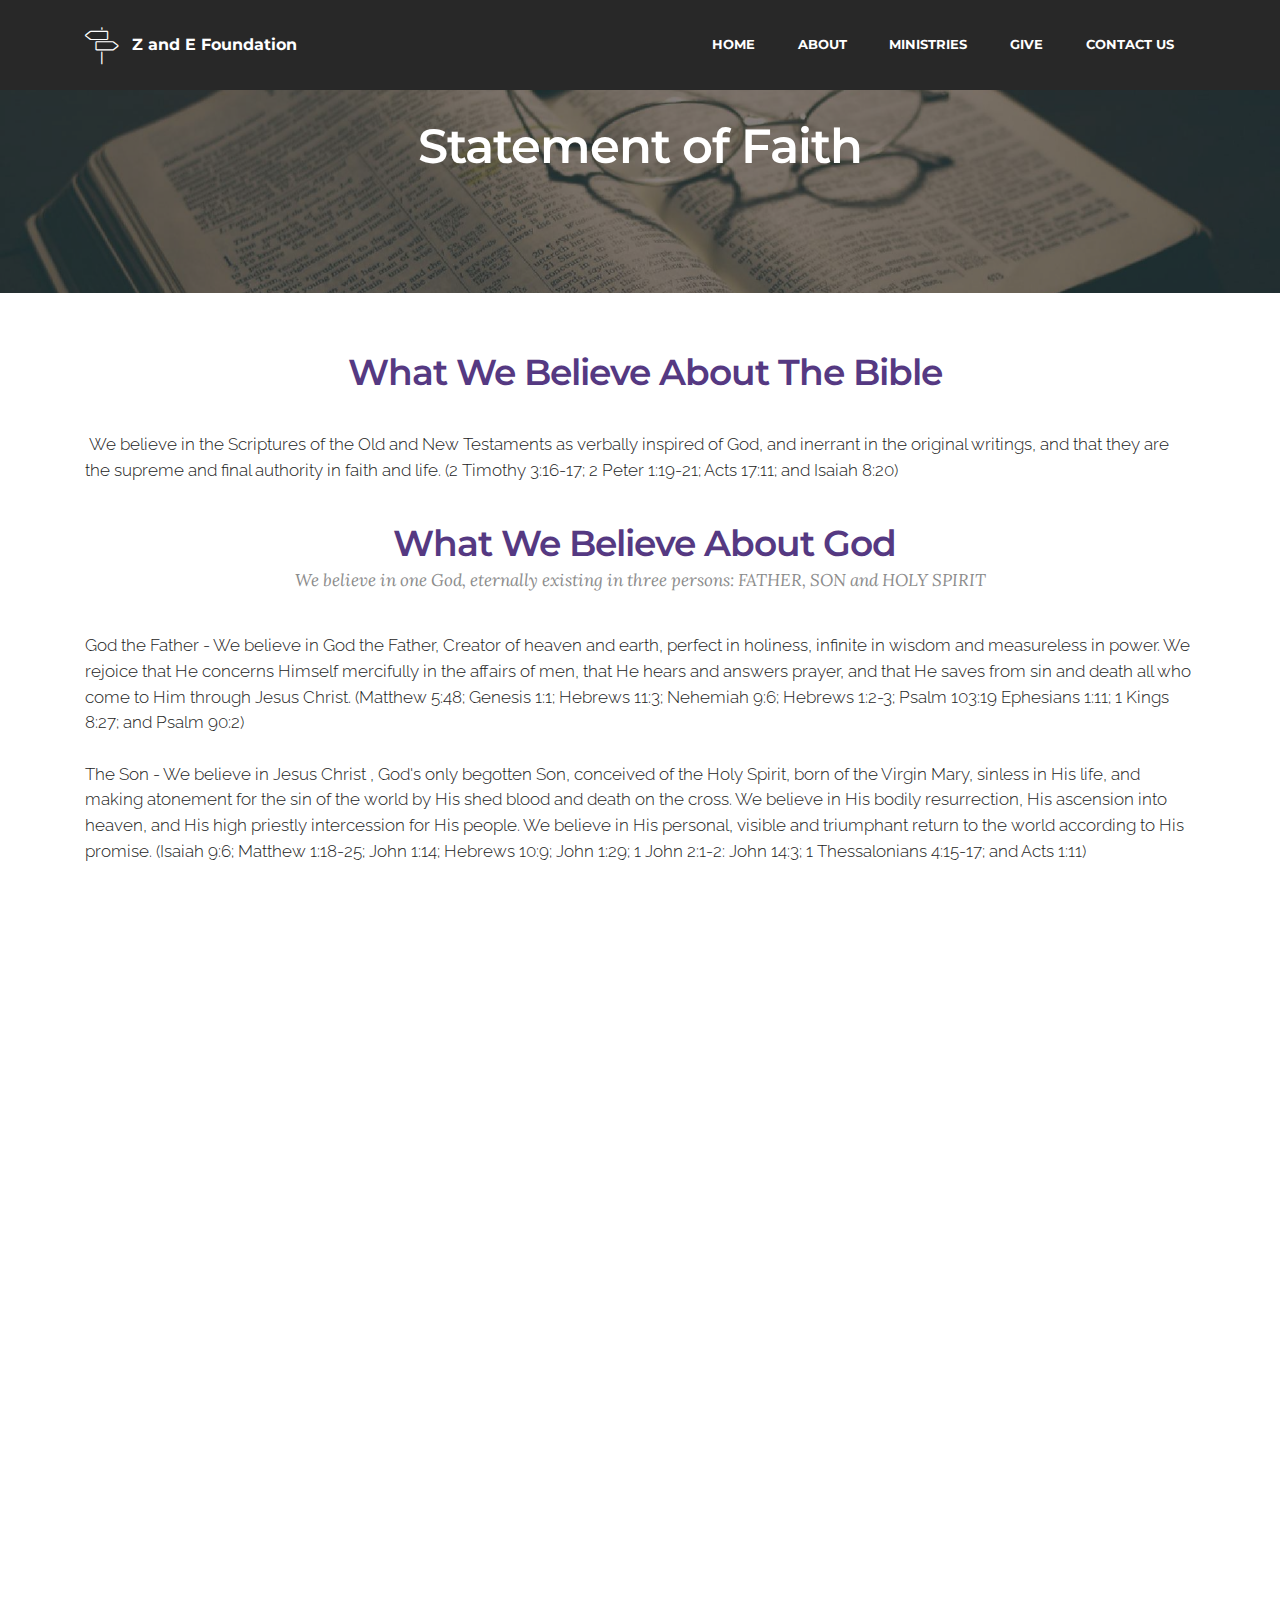
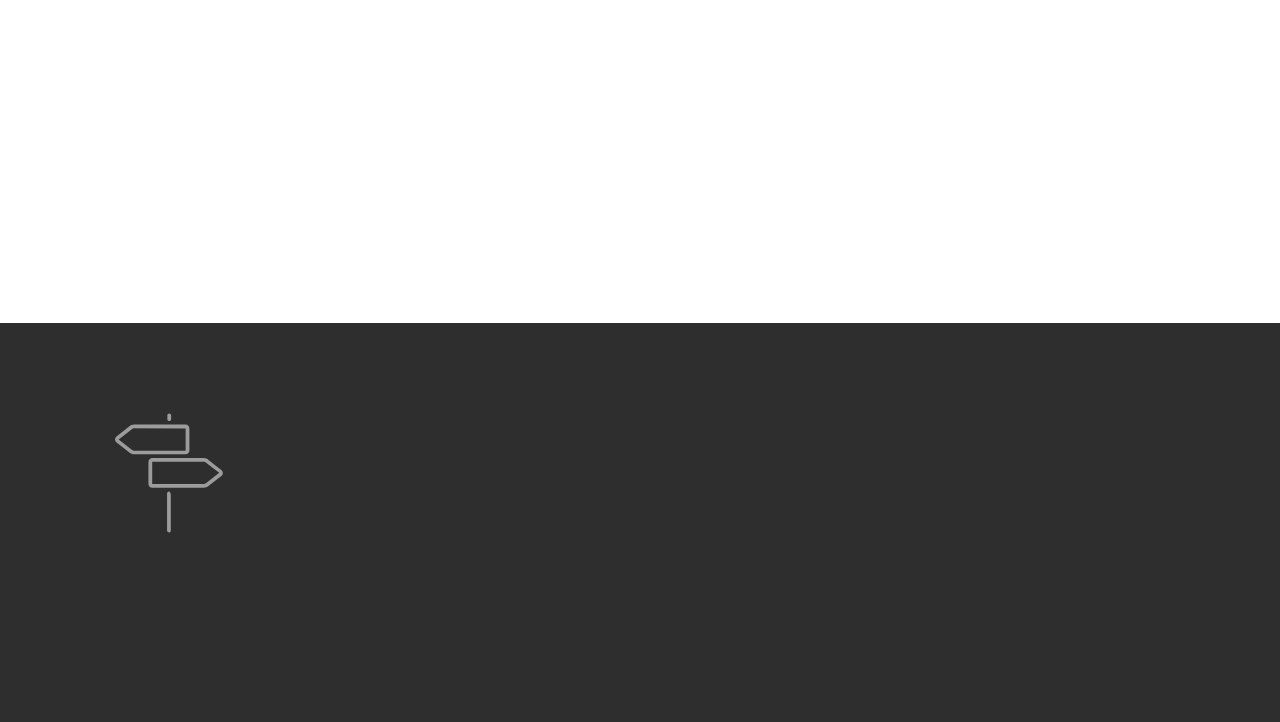
<file: ourfaith.html>
<!DOCTYPE html>
<html>
<head>
  <!-- Site made with Mobirise Website Builder v3.10.4, https://mobirise.com -->
  <meta charset="UTF-8">
  <meta http-equiv="X-UA-Compatible" content="IE=edge">
  <meta name="generator" content="Mobirise v3.10.4, mobirise.com">
  <meta name="viewport" content="width=device-width, initial-scale=1">
  <link rel="shortcut icon" href="assets/images/logo.png" type="image/x-icon">
  <meta name="description" content="">
  <title>Our Faith</title>
  <link rel="stylesheet" href="https://fonts.googleapis.com/css?family=Lora:400,700,400italic,700italic&amp;subset=latin">
  <link rel="stylesheet" href="https://fonts.googleapis.com/css?family=Montserrat:400,700">
  <link rel="stylesheet" href="https://fonts.googleapis.com/css?family=Raleway:100,100i,200,200i,300,300i,400,400i,500,500i,600,600i,700,700i,800,800i,900,900i">
  <link rel="stylesheet" href="assets/bootstrap-material-design-font/css/material.css">
  <link rel="stylesheet" href="assets/et-line-font-plugin/style.css">
  <link rel="stylesheet" href="assets/tether/tether.min.css">
  <link rel="stylesheet" href="assets/bootstrap/css/bootstrap.min.css">
  <link rel="stylesheet" href="assets/animate.css/animate.min.css">
  <link rel="stylesheet" href="assets/dropdown/css/style.css">
  <link rel="stylesheet" href="assets/theme/css/style.css">
  <link rel="stylesheet" href="assets/mobirise/css/mbr-additional.css" type="text/css">
  
  
  
</head>
<body>
<section id="ext_menu-1b">

    <nav class="navbar navbar-dropdown navbar-fixed-top">
        <div class="container">

            <div class="mbr-table">
                <div class="mbr-table-cell">

                    <div class="navbar-brand">
                        <a href="https://mobirise.com" class="etl-icon icon-streetsign mbr-iconfont mbr-iconfont-menu navbar-logo"></a>
                        <a class="navbar-caption" href="index.html">Z and E Foundation</a>
                    </div>

                </div>
                <div class="mbr-table-cell">

                    <button class="navbar-toggler pull-xs-right hidden-md-up" type="button" data-toggle="collapse" data-target="#exCollapsingNavbar">
                        <div class="hamburger-icon"></div>
                    </button>

                    <ul class="nav-dropdown collapse pull-xs-right nav navbar-nav navbar-toggleable-sm" id="exCollapsingNavbar"><li class="nav-item"><a class="nav-link link" href="index.html">HOME</a></li><li class="nav-item dropdown"><a class="nav-link link" href="aboutus.html" aria-expanded="false">ABOUT</a></li><li class="nav-item"><a class="nav-link link" href="ministries.html">MINISTRIES</a></li><li class="nav-item"><a class="nav-link link" href="give.html">GIVE</a></li><li class="nav-item"><a class="nav-link link" href="contact.html">CONTACT US</a></li></ul>
                    <button hidden="" class="navbar-toggler navbar-close" type="button" data-toggle="collapse" data-target="#exCollapsingNavbar">
                        <div class="close-icon"></div>
                    </button>

                </div>
            </div>

        </div>
    </nav>

</section>

<section class="engine"><a rel="external" href="https://mobirise.com">best offline site generator</a></section><section class="mbr-section article mbr-parallax-background mbr-after-navbar" id="msg-box8-34" style="background-image: url(assets/images/full-unsplash-photo-1462219157779-8a35f2687626-2000x1500-88.jpg); padding-top: 120px; padding-bottom: 120px;">

    <div class="mbr-overlay" style="opacity: 0.5; background-color: rgb(34, 34, 34);">
    </div>
    <div class="container">
        <div class="row">
            <div class="col-md-8 col-md-offset-2 text-xs-center">
                <h3 class="mbr-section-title display-2">Statement of Faith</h3>
                
                
            </div>
        </div>
    </div>

</section>

<section class="mbr-section mbr-section__container article" id="header3-35" style="background-color: rgb(255, 255, 255); padding-top: 60px; padding-bottom: 20px;">
    <div class="container">
        <div class="row">
            <div class="col-xs-12">
                <h3 class="mbr-section-title display-2">&nbsp;What We Believe About The Bible</h3>
                
            </div>
        </div>
    </div>
</section>

<section class="mbr-section article mbr-section__container" id="content1-36" style="background-color: rgb(255, 255, 255); padding-top: 20px; padding-bottom: 20px;">

    <div class="container">
        <div class="row">
            <div class="col-xs-12 lead"><p>&nbsp;We believe in the Scriptures of the Old and New Testaments as verbally inspired of God, and inerrant in the original writings,  and that they are the supreme and final authority in faith and life.  (2 Timothy 3:16-17; 2 Peter 1:19-21; Acts 17:11; and Isaiah 8:20)</p></div>
        </div>
    </div>

</section>

<section class="mbr-section mbr-section__container article" id="header3-38" style="background-color: rgb(255, 255, 255); padding-top: 20px; padding-bottom: 20px;">
    <div class="container">
        <div class="row">
            <div class="col-xs-12">
                <h3 class="mbr-section-title display-2">&nbsp;What We Believe About God</h3>
                <small class="mbr-section-subtitle">We believe in one God, eternally existing in three persons: FATHER, SON and HOLY SPIRIT</small>
            </div>
        </div>
    </div>
</section>

<section class="mbr-section article mbr-section__container" id="content1-3c" style="background-color: rgb(255, 255, 255); padding-top: 20px; padding-bottom: 20px;">

    <div class="container">
        <div class="row">
            <div class="col-xs-12 lead"><p><span style="font-size: 1.07rem; line-height: 1.5;">God the Father - We believe in God the Father, Creator of heaven and earth, perfect in holiness, infinite in wisdom and measureless in power.  We rejoice that He concerns Himself mercifully in the affairs of men, that He hears and answers prayer, and that He saves from sin and death all who come to Him through Jesus Christ.  (Matthew 5:48; Genesis 1:1; Hebrews 11:3; Nehemiah 9:6; Hebrews 1:2-3; Psalm 103:19 Ephesians 1:11; 1 Kings 8:27; and Psalm 90:2)</span></p><p><br></p><p>The Son  - We believe in Jesus Christ , God's only begotten Son, conceived of the Holy Spirit, born of the Virgin Mary, sinless in His life, and making atonement for the sin of the world by His shed blood and death on the cross.  We believe in His bodily resurrection, His ascension into heaven, and His high priestly intercession for His people.  We believe in His personal, visible and triumphant return to the world according to His promise.  (Isaiah 9:6; Matthew 1:18-25; John 1:14; Hebrews 10:9; John 1:29; 1 John 2:1-2: John 14:3; 1 Thessalonians 4:15-17; and Acts 1:11)</p><p><br></p><p>The Holy Spirit - We believe in the Holy Spirit, who came forth from God to convict the world of sin, to convince the world of righteousness, and of judgement, and to regenerate, sanctify, and comfort those who believe in Jesus Christ.  (John 15:16; John 16:8-11; Romans 6:3-6; 1 Corinthians 12:13; 2 Thessalonians 2:13; and 1 Peter 1:1-3)&nbsp;</p></div>
        </div>
    </div>

</section>

<section class="mbr-section mbr-section__container article" id="header3-3a" style="background-color: rgb(255, 255, 255); padding-top: 60px; padding-bottom: 20px;">
    <div class="container">
        <div class="row">
            <div class="col-xs-12">
                <h3 class="mbr-section-title display-2">&nbsp;What We Believe About People</h3>
                
            </div>
        </div>
    </div>
</section>

<section class="mbr-section article mbr-section__container" id="content1-3d" style="background-color: rgb(255, 255, 255); padding-top: 20px; padding-bottom: 20px;">

    <div class="container">
        <div class="row">
            <div class="col-xs-12 lead"><p>Man - We believe that man was created in the image of God, that he sinned and thereby incurred not only physical death but also spiritual death, which is separation from God; and that all human beings are sinners by nature and by choice.  (Genesis 1:27; Genesis 2:15-17; and Romans 3:10-12, 23)</p><p><br></p><p>Salvation - We believe that, God so loved the world that He gave his one and only Son, that whoever believes in Him shall not perish, but have eternal life.  (John 3:16 NIV)  We believe that all who receive, by faith, Jesus Christ as Savior and Lord are born again of the Holy Spirit and, therefore, become children of God.  We believe that justification means that a person is declared righteous in the sight of God by grace alone, through faith alone, in Christ alone.  (John 1:12; Romans 3:22-26; Ephesians 1:13; 2:8-10)</p><p><br></p><p>Status in Eternity - We believe in the bodily resurrection of the just and the unjust, the everlasting blessedness of the saved, and the everlasting, conscious punishment of the lost.  (Matthew 25:46)</p><p><br></p><p>Human Responsibility - we believe that every human being has responsibility to God alone in all matter of faith.  (Romans 14:11-12)</p></div>
        </div>
    </div>

</section>

<section class="mbr-section mbr-section__container article" id="header3-3b" style="background-color: rgb(255, 255, 255); padding-top: 60px; padding-bottom: 20px;">
    <div class="container">
        <div class="row">
            <div class="col-xs-12">
                <h3 class="mbr-section-title display-2">&nbsp;What We Believe About The Church</h3>
                
            </div>
        </div>
    </div>
</section>

<section class="mbr-section article mbr-section__container" id="content1-3f" style="background-color: rgb(255, 255, 255); padding-top: 20px; padding-bottom: 20px;">

    <div class="container">
        <div class="row">
            <div class="col-xs-12 lead"><p>The Church - We believe in the Church -- a living, spiritual body in which Christ is the Head of and of which all regenerated people are members.  We believe that a visible church is a company of believers in Jesus Christ, buried with Him in baptism and associated for the purpose of leading believers toward maturity through worship, instruction, fellowship and evangelism.  We believe that Christ has committed to the local church, the ordinances of Baptism and Communion to be observed until He comes, and that Christ has committed to the church the responsibility to proclaim to a lost world their need to accept Jesus Christ as Savior and to recognize Him as Lord.  We believe that human betterment and social improvement are essential products of the Gospel.  (Ephesians 1:22-23; Romans 6:3-5; Matthew 28:19-20; 1 Corinthians 11:23-26; and John 8:31-32)</p><p><br></p><p>Attitude Toward Civil Government - We believe that each body of believers is independent and autonomous, and must be free from interference by any ecclesiastical or political authority.  We also believe that it is the responsibility of the church (individually and corporately) to live in submission to the government, as long as that does not violate Scripture or conscience and to pray for those who are in authority over us.  (1 Timothy 2:1-3; Titus 3:1; 1 Peter 2:13-14; Acts 5:29; Matthew 23:10; Romans 13:1-7)</p></div>
        </div>
    </div>

</section>

<section class="mbr-section mbr-section-md-padding mbr-footer footer1" id="contacts1-32" style="background-color: rgb(46, 46, 46); padding-top: 90px; padding-bottom: 90px;">
    
    <div class="container">
        <div class="row">
            <div class="mbr-footer-content col-xs-12 col-md-3">
                <div><span class="etl-icon icon-streetsign mbr-iconfont mbr-iconfont-contacts1"></span></div>
            </div>
            <div class="mbr-footer-content col-xs-12 col-md-3">
                <p><strong>Contacts</strong><br>James Z. Daniels<br>605 Southshore Parkway<br>Durham, NC 27703<br><br>Phone: +1 (919) 237-2977<br></p>
            </div>
            <div class="mbr-footer-content col-xs-12 col-md-3">
                <p><strong><br></strong><br><span style="font-size: 0.875rem; line-height: 1.5;">Alfred Byfield</span><br>5 Three Oaks Road<br>Kingston 8, Jamaica<br><br>Phone: +1 (876) 925-9792<br></p>
            </div>
            <div class="mbr-footer-content col-xs-12 col-md-3">
                <p><strong>Links</strong><br><a href="index.html">Home</a><br><a href="aboutus.html">About Us</a><br><a href="zadocksamuels.html">Who was Zadock Samuels?</a><br><a href="storyofjamaica.html">A History of the Church in Jamaica</a><br><a href="ourfaith.html">Statement of Faith</a><br><a href="ministries.html">Ministries</a><br><a href="give.html">Give</a><br><a href="contact.html">Contact Us</a><br></p>
            </div>

        </div>
    </div>
</section>


  <script src="assets/web/assets/jquery/jquery.min.js"></script>
  <script src="assets/tether/tether.min.js"></script>
  <script src="assets/bootstrap/js/bootstrap.min.js"></script>
  <script src="assets/smooth-scroll/SmoothScroll.js"></script>
  <script src="assets/viewportChecker/jquery.viewportchecker.js"></script>
  <script src="assets/dropdown/js/script.min.js"></script>
  <script src="assets/touchSwipe/jquery.touchSwipe.min.js"></script>
  <script src="assets/jarallax/jarallax.js"></script>
  <script src="assets/theme/js/script.js"></script>
  
  
  <input name="animation" type="hidden">
   <div id="scrollToTop" class="scrollToTop mbr-arrow-up"><a style="text-align: center;"><i class="mbr-arrow-up-icon"></i></a></div>
  </body>
</html>
</file>
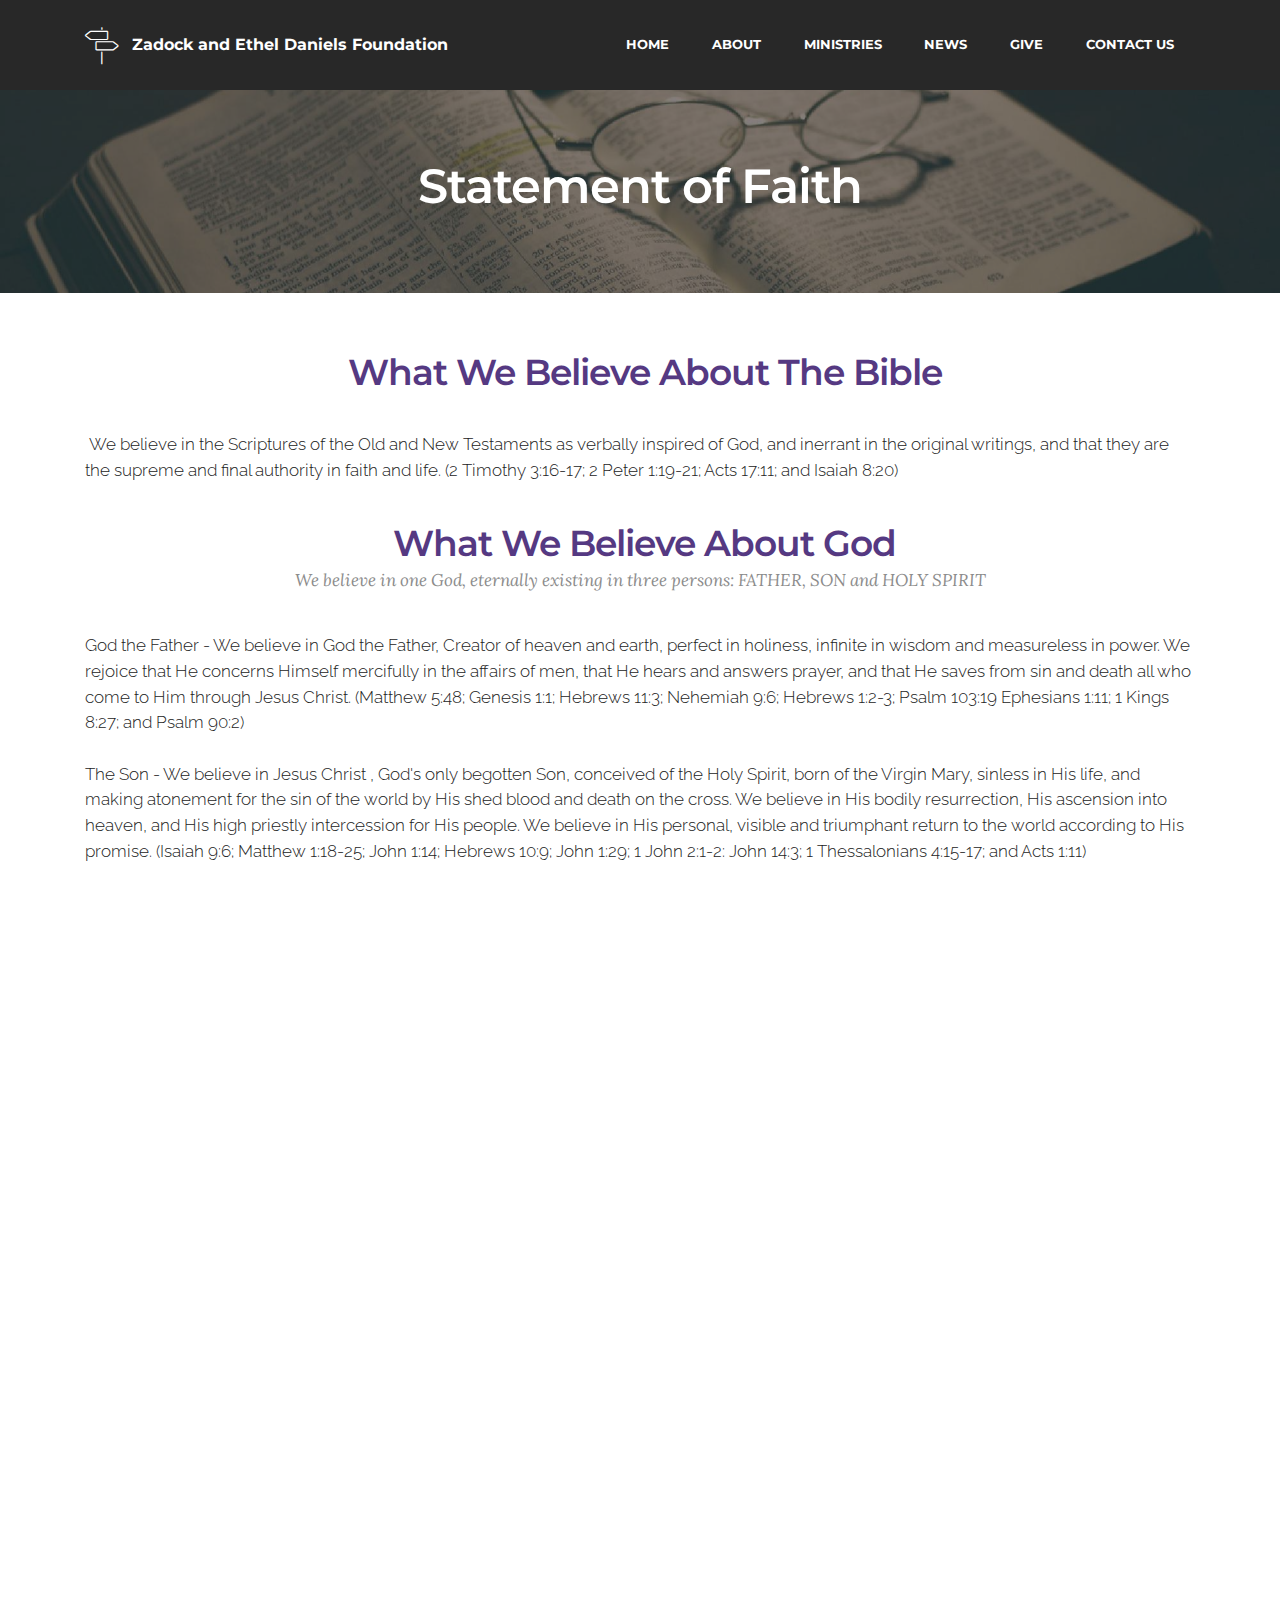
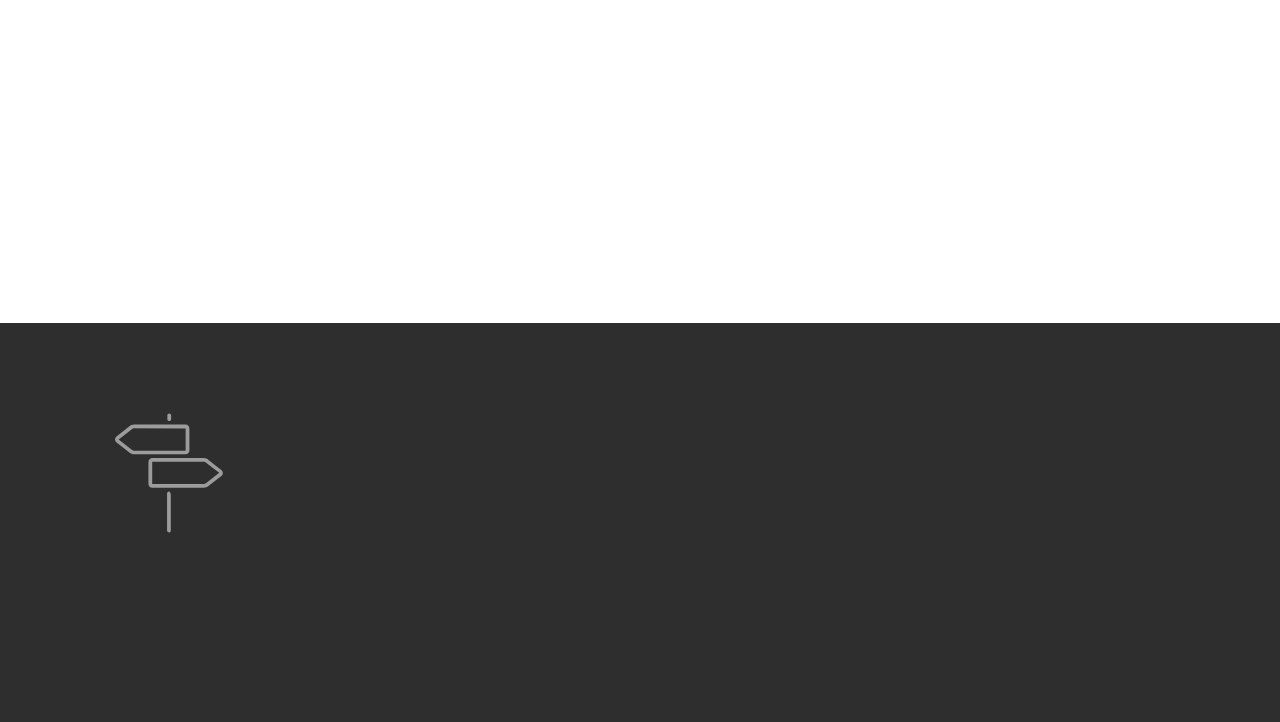
<file: statementoffaith.html>
<!DOCTYPE html>
<html>
<head>
  <!-- Site made with Mobirise Website Builder v4.2.3, https://mobirise.com -->
  <meta charset="UTF-8">
  <meta http-equiv="X-UA-Compatible" content="IE=edge">
  <meta name="generator" content="Mobirise v4.2.3, mobirise.com">
  <meta name="viewport" content="width=device-width, initial-scale=1">
  <link rel="shortcut icon" href="assets/images/zefoundationlogo2-128x141-49.png" type="image/x-icon">
  <meta name="description" content="">
  <title>Statement of Faith</title>
  <link rel="stylesheet" href="assets/et-line-font-plugin/style.css">
  <link rel="stylesheet" href="https://fonts.googleapis.com/css?family=Montserrat:400,700">
  <link rel="stylesheet" href="https://fonts.googleapis.com/css?family=Raleway:100,100i,200,200i,300,300i,400,400i,500,500i,600,600i,700,700i,800,800i,900,900i">
  <link rel="stylesheet" href="assets/bootstrap-material-design-font/css/material.css">
  <link rel="stylesheet" href="https://fonts.googleapis.com/css?family=Lora:400,700,400italic,700italic&subset=latin">
  <link rel="stylesheet" href="assets/tether/tether.min.css">
  <link rel="stylesheet" href="assets/bootstrap/css/bootstrap.min.css">
  <link rel="stylesheet" href="assets/dropdown/css/style.css">
  <link rel="stylesheet" href="assets/animate.css/animate.min.css">
  <link rel="stylesheet" href="assets/theme/css/style.css">
  <link rel="stylesheet" href="assets/mobirise/css/mbr-additional.css" type="text/css">
  
  
  
</head>
<body>
<section id="ext_menu-1b" data-rv-view="214">

    <nav class="navbar navbar-dropdown navbar-fixed-top">
        <div class="container">

            <div class="mbr-table">
                <div class="mbr-table-cell">

                    <div class="navbar-brand">
                        <a href="index.html" class="etl-icon icon-streetsign mbr-iconfont mbr-iconfont-menu navbar-logo"></a>
                        <a class="navbar-caption" href="index.html">Zadock and Ethel Daniels Foundation</a>
                    </div>

                </div>
                <div class="mbr-table-cell">

                    <button class="navbar-toggler pull-xs-right hidden-md-up" type="button" data-toggle="collapse" data-target="#exCollapsingNavbar">
                        <div class="hamburger-icon"></div>
                    </button>

                    <ul class="nav-dropdown collapse pull-xs-right nav navbar-nav navbar-toggleable-sm" id="exCollapsingNavbar"><li class="nav-item"><a class="nav-link link" href="index.html">HOME</a></li><li class="nav-item dropdown"><a class="nav-link link" href="aboutus.html" aria-expanded="false">ABOUT</a></li><li class="nav-item"><a class="nav-link link" href="ministries.html">MINISTRIES</a></li><li class="nav-item"><a class="nav-link link" href="contact.html">NEWS</a></li><li class="nav-item"><a class="nav-link link" href="give.html">GIVE</a></li><li class="nav-item"><a class="nav-link link" href="contact.html">CONTACT US</a></li></ul>
                    <button hidden="" class="navbar-toggler navbar-close" type="button" data-toggle="collapse" data-target="#exCollapsingNavbar">
                        <div class="close-icon"></div>
                    </button>

                </div>
            </div>

        </div>
    </nav>

</section>

<section class="engine"><a href="https://mobirise.co/b">web site creator</a></section><section class="mbr-section article mbr-parallax-background mbr-after-navbar" id="msg-box8-34" data-rv-view="216" style="background-image: url(assets/images/full-unsplash-photo-1462219157779-8a35f2687626-2000x1500-88.jpg); padding-top: 160px; padding-bottom: 80px;">

    <div class="mbr-overlay" style="opacity: 0.5; background-color: rgb(34, 34, 34);">
    </div>
    <div class="container">
        <div class="row">
            <div class="col-md-8 col-md-offset-2 text-xs-center">
                <h3 class="mbr-section-title display-2">Statement of Faith</h3>
                
                
            </div>
        </div>
    </div>

</section>

<section class="mbr-section mbr-section__container article" id="header3-35" data-rv-view="219" style="background-color: rgb(255, 255, 255); padding-top: 60px; padding-bottom: 20px;">
    <div class="container">
        <div class="row">
            <div class="col-xs-12">
                <h3 class="mbr-section-title display-2">&nbsp;What We Believe About The Bible</h3>
                
            </div>
        </div>
    </div>
</section>

<section class="mbr-section article mbr-section__container" id="content1-36" data-rv-view="221" style="background-color: rgb(255, 255, 255); padding-top: 20px; padding-bottom: 20px;">

    <div class="container">
        <div class="row">
            <div class="col-xs-12 lead"><p>&nbsp;We believe in the Scriptures of the Old and New Testaments as verbally inspired of God, and inerrant in the original writings,  and that they are the supreme and final authority in faith and life.  (2 Timothy 3:16-17; 2 Peter 1:19-21; Acts 17:11; and Isaiah 8:20)</p></div>
        </div>
    </div>

</section>

<section class="mbr-section mbr-section__container article" id="header3-38" data-rv-view="223" style="background-color: rgb(255, 255, 255); padding-top: 20px; padding-bottom: 20px;">
    <div class="container">
        <div class="row">
            <div class="col-xs-12">
                <h3 class="mbr-section-title display-2">&nbsp;What We Believe About God</h3>
                <small class="mbr-section-subtitle">We believe in one God, eternally existing in three persons: FATHER, SON and HOLY SPIRIT</small>
            </div>
        </div>
    </div>
</section>

<section class="mbr-section article mbr-section__container" id="content1-3c" data-rv-view="225" style="background-color: rgb(255, 255, 255); padding-top: 20px; padding-bottom: 20px;">

    <div class="container">
        <div class="row">
            <div class="col-xs-12 lead"><p><span style="font-size: 1.07rem; line-height: 1.5;">God the Father - We believe in God the Father, Creator of heaven and earth, perfect in holiness, infinite in wisdom and measureless in power.  We rejoice that He concerns Himself mercifully in the affairs of men, that He hears and answers prayer, and that He saves from sin and death all who come to Him through Jesus Christ.  (Matthew 5:48; Genesis 1:1; Hebrews 11:3; Nehemiah 9:6; Hebrews 1:2-3; Psalm 103:19 Ephesians 1:11; 1 Kings 8:27; and Psalm 90:2)</span></p><p><br></p><p>The Son  - We believe in Jesus Christ , God's only begotten Son, conceived of the Holy Spirit, born of the Virgin Mary, sinless in His life, and making atonement for the sin of the world by His shed blood and death on the cross.  We believe in His bodily resurrection, His ascension into heaven, and His high priestly intercession for His people.  We believe in His personal, visible and triumphant return to the world according to His promise.  (Isaiah 9:6; Matthew 1:18-25; John 1:14; Hebrews 10:9; John 1:29; 1 John 2:1-2: John 14:3; 1 Thessalonians 4:15-17; and Acts 1:11)</p><p><br></p><p>The Holy Spirit - We believe in the Holy Spirit, who came forth from God to convict the world of sin, to convince the world of righteousness, and of judgement, and to regenerate, sanctify, and comfort those who believe in Jesus Christ.  (John 15:16; John 16:8-11; Romans 6:3-6; 1 Corinthians 12:13; 2 Thessalonians 2:13; and 1 Peter 1:1-3)&nbsp;</p></div>
        </div>
    </div>

</section>

<section class="mbr-section mbr-section__container article" id="header3-3a" data-rv-view="227" style="background-color: rgb(255, 255, 255); padding-top: 60px; padding-bottom: 20px;">
    <div class="container">
        <div class="row">
            <div class="col-xs-12">
                <h3 class="mbr-section-title display-2">&nbsp;What We Believe About People</h3>
                
            </div>
        </div>
    </div>
</section>

<section class="mbr-section article mbr-section__container" id="content1-3d" data-rv-view="229" style="background-color: rgb(255, 255, 255); padding-top: 20px; padding-bottom: 20px;">

    <div class="container">
        <div class="row">
            <div class="col-xs-12 lead"><p>Man - We believe that man was created in the image of God, that he sinned and thereby incurred not only physical death but also spiritual death, which is separation from God; and that all human beings are sinners by nature and by choice.  (Genesis 1:27; Genesis 2:15-17; and Romans 3:10-12, 23)</p><p><br></p><p>Salvation - We believe that, God so loved the world that He gave his one and only Son, that whoever believes in Him shall not perish, but have eternal life.  (John 3:16 NIV)  We believe that all who receive, by faith, Jesus Christ as Savior and Lord are born again of the Holy Spirit and, therefore, become children of God.  We believe that justification means that a person is declared righteous in the sight of God by grace alone, through faith alone, in Christ alone.  (John 1:12; Romans 3:22-26; Ephesians 1:13; 2:8-10)</p><p><br></p><p>Status in Eternity - We believe in the bodily resurrection of the just and the unjust, the everlasting blessedness of the saved, and the everlasting, conscious punishment of the lost.  (Matthew 25:46)</p><p><br></p><p>Human Responsibility - we believe that every human being has responsibility to God alone in all matter of faith.  (Romans 14:11-12)</p></div>
        </div>
    </div>

</section>

<section class="mbr-section mbr-section__container article" id="header3-3b" data-rv-view="231" style="background-color: rgb(255, 255, 255); padding-top: 60px; padding-bottom: 20px;">
    <div class="container">
        <div class="row">
            <div class="col-xs-12">
                <h3 class="mbr-section-title display-2">&nbsp;What We Believe About The Church</h3>
                
            </div>
        </div>
    </div>
</section>

<section class="mbr-section article mbr-section__container" id="content1-3f" data-rv-view="233" style="background-color: rgb(255, 255, 255); padding-top: 20px; padding-bottom: 20px;">

    <div class="container">
        <div class="row">
            <div class="col-xs-12 lead"><p>The Church - We believe in the Church -- a living, spiritual body in which Christ is the Head of and of which all regenerated people are members.  We believe that a visible church is a company of believers in Jesus Christ, buried with Him in baptism and associated for the purpose of leading believers toward maturity through worship, instruction, fellowship and evangelism.  We believe that Christ has committed to the local church, the ordinances of Baptism and Communion to be observed until He comes, and that Christ has committed to the church the responsibility to proclaim to a lost world their need to accept Jesus Christ as Savior and to recognize Him as Lord.  We believe that human betterment and social improvement are essential products of the Gospel.  (Ephesians 1:22-23; Romans 6:3-5; Matthew 28:19-20; 1 Corinthians 11:23-26; and John 8:31-32)</p><p><br></p><p>Attitude Toward Civil Government - We believe that each body of believers is independent and autonomous, and must be free from interference by any ecclesiastical or political authority.  We also believe that it is the responsibility of the church (individually and corporately) to live in submission to the government, as long as that does not violate Scripture or conscience and to pray for those who are in authority over us.  (1 Timothy 2:1-3; Titus 3:1; 1 Peter 2:13-14; Acts 5:29; Matthew 23:10; Romans 13:1-7)</p></div>
        </div>
    </div>

</section>

<section class="mbr-section mbr-section-md-padding mbr-footer footer1" id="contacts1-32" data-rv-view="235" style="background-color: rgb(46, 46, 46); padding-top: 90px; padding-bottom: 90px;">
    
    <div class="container">
        <div class="row">
            <div class="mbr-footer-content col-xs-12 col-md-3">
                <div><span class="etl-icon icon-streetsign mbr-iconfont mbr-iconfont-contacts1"></span></div>
            </div>
            <div class="mbr-footer-content col-xs-12 col-md-3">
                <p><strong>Contacts</strong><br>James Z. Daniels<br>605 Southshore Parkway<br>Durham, NC 27703<br><br>Phone: +1 (919) 237-2977<br></p>
            </div>
            <div class="mbr-footer-content col-xs-12 col-md-3">
                <p><strong><br></strong><br><span style="font-size: 0.875rem; line-height: 1.5;">Alfred Byfield</span><br>5 Three Oaks Road<br>Kingston 8, Jamaica<br><br>Phone: +1 (876) 925-9792<br></p>
            </div>
            <div class="mbr-footer-content col-xs-12 col-md-3">
                <p><strong>Links</strong><br><a href="index.html">Home</a><br><a href="aboutus.html">About Us</a><br><a href="zadocksamuels.html">Who was Zadock Samuels?</a><br><a href="storyofjamaica.html">A History of the Church in Jamaica</a><br><a href="statementoffaith.html">Statement of Faith</a><br><a href="ministries.html">Ministries</a><br><a href="give.html">Give</a><br><a href="contact.html">Contact Us</a><br></p>
            </div>

        </div>
    </div>
</section>


  <script src="assets/web/assets/jquery/jquery.min.js"></script>
  <script src="assets/tether/tether.min.js"></script>
  <script src="assets/bootstrap/js/bootstrap.min.js"></script>
  <script src="assets/dropdown/js/script.min.js"></script>
  <script src="assets/touch-swipe/jquery.touch-swipe.min.js"></script>
  <script src="assets/viewport-checker/jquery.viewportchecker.js"></script>
  <script src="assets/jarallax/jarallax.js"></script>
  <script src="assets/smooth-scroll/smooth-scroll.js"></script>
  <script src="assets/theme/js/script.js"></script>
  
  
  <input name="animation" type="hidden">
   <div id="scrollToTop" class="scrollToTop mbr-arrow-up"><a style="text-align: center;"><i class="mbr-arrow-up-icon"></i></a></div>
  </body>
</html>
</file>
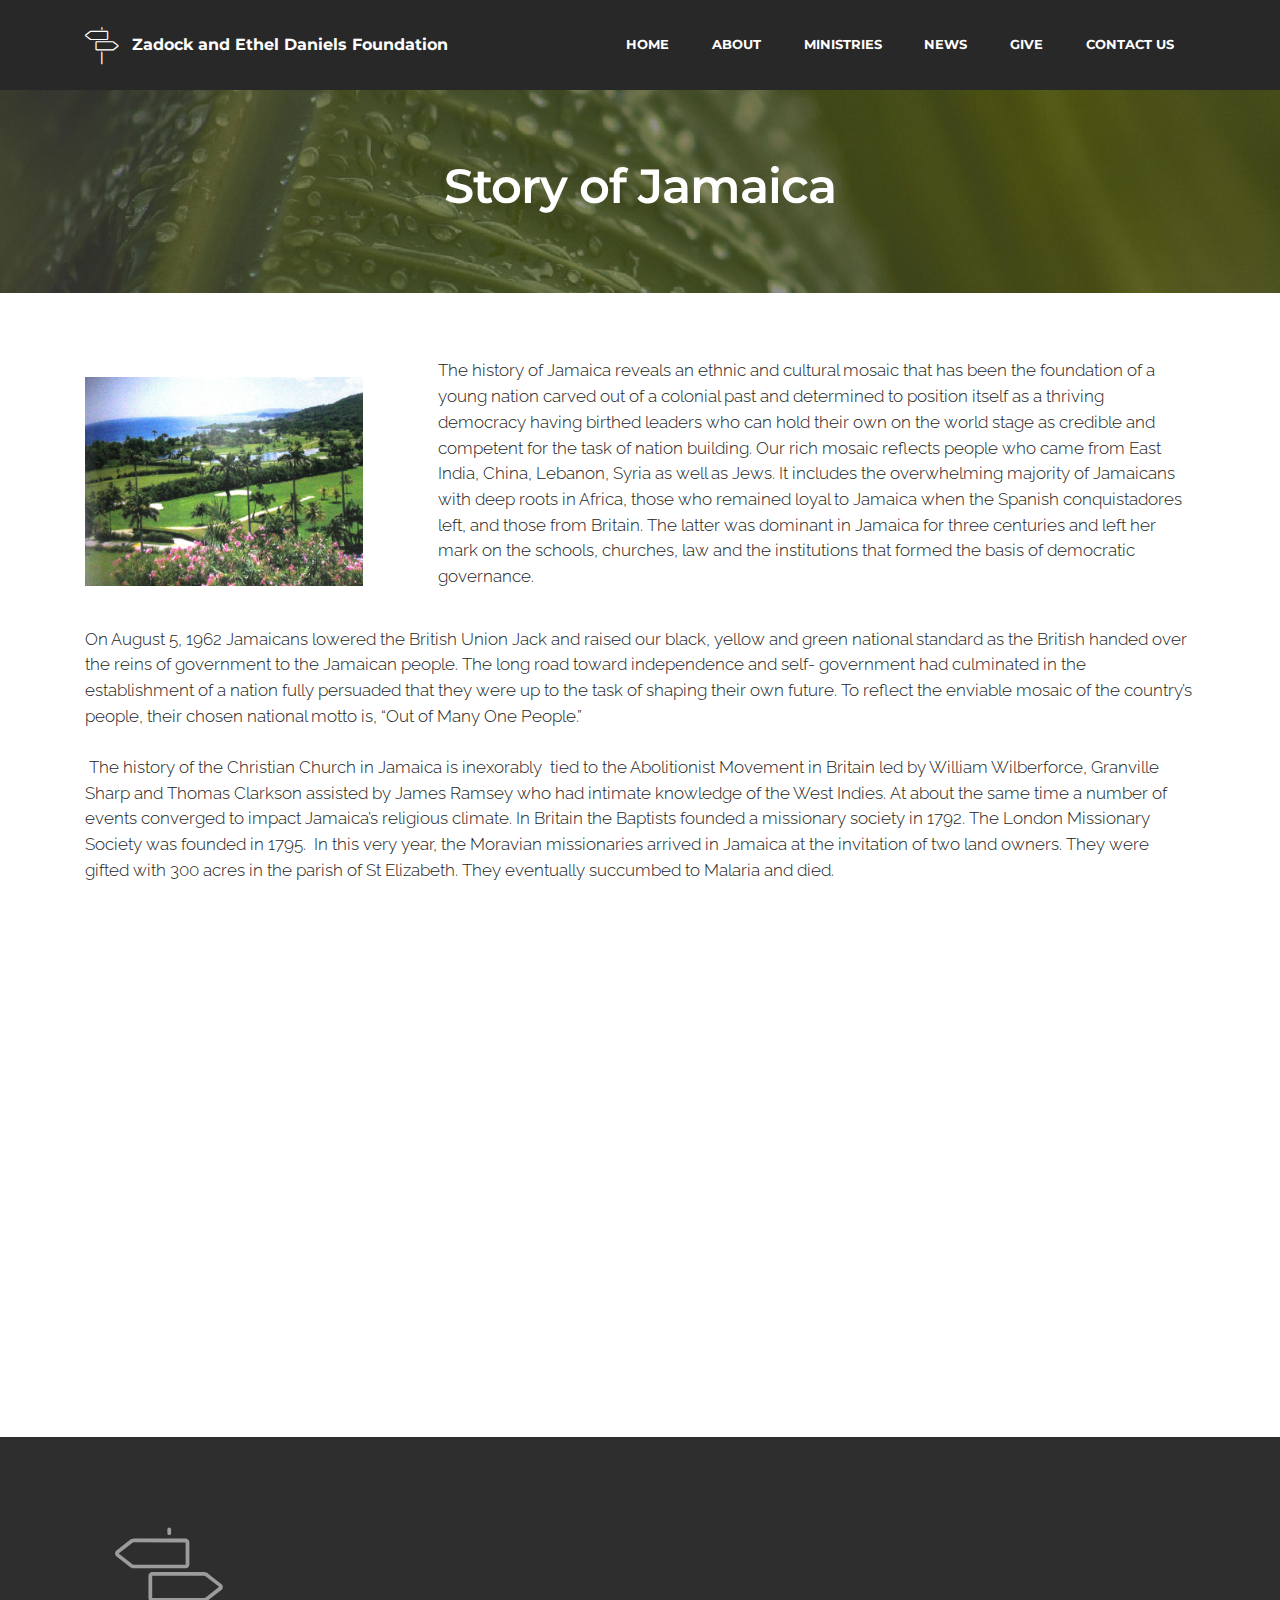
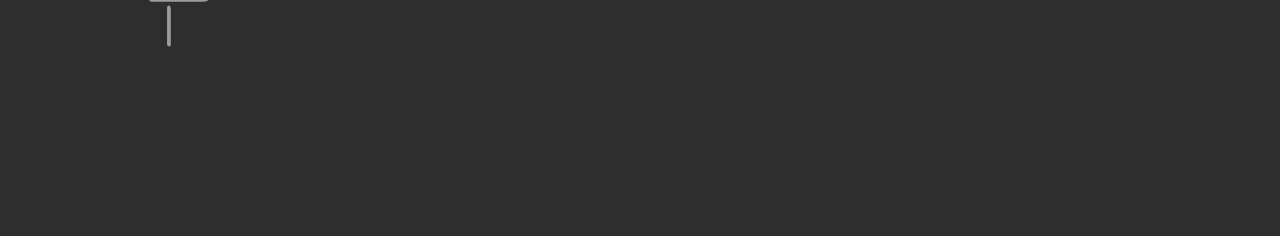
<file: storyofjamaica.html>
<!DOCTYPE html>
<html>
<head>
  <!-- Site made with Mobirise Website Builder v4.2.3, https://mobirise.com -->
  <meta charset="UTF-8">
  <meta http-equiv="X-UA-Compatible" content="IE=edge">
  <meta name="generator" content="Mobirise v4.2.3, mobirise.com">
  <meta name="viewport" content="width=device-width, initial-scale=1">
  <link rel="shortcut icon" href="assets/images/zefoundationlogo2-128x141-49.png" type="image/x-icon">
  <meta name="description" content="">
  <title>Story of Jamaica</title>
  <link rel="stylesheet" href="assets/et-line-font-plugin/style.css">
  <link rel="stylesheet" href="https://fonts.googleapis.com/css?family=Montserrat:400,700">
  <link rel="stylesheet" href="https://fonts.googleapis.com/css?family=Raleway:100,100i,200,200i,300,300i,400,400i,500,500i,600,600i,700,700i,800,800i,900,900i">
  <link rel="stylesheet" href="assets/bootstrap-material-design-font/css/material.css">
  <link rel="stylesheet" href="https://fonts.googleapis.com/css?family=Lora:400,700,400italic,700italic&subset=latin">
  <link rel="stylesheet" href="assets/tether/tether.min.css">
  <link rel="stylesheet" href="assets/bootstrap/css/bootstrap.min.css">
  <link rel="stylesheet" href="assets/animate.css/animate.min.css">
  <link rel="stylesheet" href="assets/dropdown/css/style.css">
  <link rel="stylesheet" href="assets/theme/css/style.css">
  <link rel="stylesheet" href="assets/mobirise/css/mbr-additional.css" type="text/css">
  
  
  
</head>
<body>
<section id="ext_menu-2h" data-rv-view="210">

    <nav class="navbar navbar-dropdown navbar-fixed-top">
        <div class="container">

            <div class="mbr-table">
                <div class="mbr-table-cell">

                    <div class="navbar-brand">
                        <a href="index.html" class="etl-icon icon-streetsign mbr-iconfont mbr-iconfont-menu navbar-logo"></a>
                        <a class="navbar-caption" href="index.html">Zadock and Ethel Daniels Foundation</a>
                    </div>

                </div>
                <div class="mbr-table-cell">

                    <button class="navbar-toggler pull-xs-right hidden-md-up" type="button" data-toggle="collapse" data-target="#exCollapsingNavbar">
                        <div class="hamburger-icon"></div>
                    </button>

                    <ul class="nav-dropdown collapse pull-xs-right nav navbar-nav navbar-toggleable-sm" id="exCollapsingNavbar"><li class="nav-item"><a class="nav-link link" href="index.html">HOME</a></li><li class="nav-item dropdown"><a class="nav-link link" href="aboutus.html" aria-expanded="false">ABOUT</a></li><li class="nav-item"><a class="nav-link link" href="ministries.html">MINISTRIES</a></li><li class="nav-item"><a class="nav-link link" href="contact.html">NEWS</a></li><li class="nav-item"><a class="nav-link link" href="give.html">GIVE</a></li><li class="nav-item"><a class="nav-link link" href="contact.html">CONTACT US</a></li></ul>
                    <button hidden="" class="navbar-toggler navbar-close" type="button" data-toggle="collapse" data-target="#exCollapsingNavbar">
                        <div class="close-icon"></div>
                    </button>

                </div>
            </div>

        </div>
    </nav>

</section>

<section class="engine"><a href="https://mobirise.co/o">bootstrap buttons</a></section><section class="mbr-section article mbr-parallax-background mbr-after-navbar" id="msg-box8-2d" data-rv-view="202" style="background-image: url(assets/images/full-unsplash-photo-1444851197882-6783757d2f9c-2000x1333-25.jpg); padding-top: 160px; padding-bottom: 80px;">

    <div class="mbr-overlay" style="opacity: 0.5; background-color: rgb(34, 34, 34);">
    </div>
    <div class="container">
        <div class="row">
            <div class="col-md-8 col-md-offset-2 text-xs-center">
                <h3 class="mbr-section-title display-2">Story of Jamaica</h3>
                
                
            </div>
        </div>
    </div>

</section>

<section class="mbr-section" id="msg-box5-2e" data-rv-view="205" style="background-color: rgb(255, 255, 255); padding-top: 40px; padding-bottom: 0px;">

    
    <div class="container">
        <div class="row">
            <div class="mbr-table-md-up">

              <div class="mbr-table-cell mbr-right-padding-md-up mbr-valign-top col-md-7 image-size" style="width: 31%;">
                  <div class="mbr-figure"><img src="assets/images/story-of-ja-1400x1050-25.jpg"></div>
              </div>

              


              <div class="mbr-table-cell col-md-5 text-xs-center text-md-left content-size">
                  
                  <div class="lead">

                    <p><br>The history of Jamaica reveals an ethnic and cultural mosaic that has been the foundation of a young nation carved out of a colonial past and determined to position itself as a thriving democracy having birthed leaders who can hold their own on the world stage as credible and competent for the task of nation building. <span style="font-size: 1.07rem; line-height: 1.5;">Our rich mosaic reflects people who came from East India, China, Lebanon, Syria as well as Jews. It includes the overwhelming majority of Jamaicans with deep roots in Africa, those who remained loyal to Jamaica when the Spanish conquistadores left, and those from Britain. The latter was dominant in Jamaica for three centuries and left her mark on the schools, churches, law and the institutions that formed the basis of democratic governance.</span><br></p>

                  </div>

                  
              </div>


              

            </div>
        </div>
    </div>

</section>

<section class="mbr-section article mbr-section__container" id="content1-2g" data-rv-view="208" style="background-color: rgb(255, 255, 255); padding-top: 0px; padding-bottom: 40px;">

    <div class="container">
        <div class="row">
            <div class="col-xs-12 lead"><p>On August 5, 1962 Jamaicans lowered the British Union Jack and raised our black, yellow and green national standard as the British handed over the reins of government to the Jamaican people. The long road toward independence and self- government had culminated in the establishment of a nation fully persuaded that they were up to the task of shaping their own future. To reflect the enviable mosaic of the country’s people, their chosen national motto is, “Out of Many One People.”</p><p><br></p><p>&nbsp;The history of the Christian Church in Jamaica is inexorably&nbsp;&nbsp;tied to the Abolitionist Movement in Britain led by William Wilberforce, Granville Sharp and Thomas Clarkson assisted by James Ramsey who had intimate knowledge of the West Indies.&nbsp;<span style="font-size: 1.07rem; line-height: 1.5;">At about the same time a number of events converged to impact Jamaica’s religious climate. In Britain the Baptists founded a missionary society in 1792. The London Missionary Society was founded in 1795.&nbsp;&nbsp;In this very year, the Moravian missionaries arrived in Jamaica at the invitation of two land owners. They were gifted with 300 acres in the parish of St Elizabeth. They eventually succumbed to Malaria and died.</span></p><p><span style="font-size: 1.07rem; line-height: 1.5;"><br></span></p><p>But the history of Christian evangelism in Jamaica goes back more than ten years earlier to the arrival of two African Americans and their families who were loyalists following the War of Independence in America. These two black preachers were responsible along with their families in establishing the first Baptist Church in Jamaica and their preaching attracted a very large following. Their efforts resulted in the establishment of a native evangelical movement. This was something the British Baptists and the Methodists who came after them were unable to accomplish. Jamaica’s history is one of a people with a long history of Christian influence and religious observance.</p><p><br></p><p>&nbsp;It is however, our contemporary spiritual condition that has provided the need to garner effective and efficient resources to present the Christ of the 1780’s as the same Person who continues to woo and invite the Jamaicans of today to a personal relationship with Christ as both George Lisle and Moses Baker championed.</p><p><br></p><p>&nbsp;Jamaica did not arrive on the world stage in 2010 with its astonishing performance at the British Olympics as the nation with the fastest male and female athletes in the world. Its athletic prowess was established back in 1947 and the Summer Olympics1948 and 1952 when Jamaican athletes Herbert McKinley and Arthur Wint dominated the 400 meters and 4 x 400 relay events over athletes from countries with robust athletic reputations.<span style="font-size: 1.07rem; line-height: 1.5;">&nbsp;</span></p><p><br></p><p>This island of 4,200 square miles just slightly smaller that Connecticut lies 90 miles south of Cuba, and Cuba is 90 miles south of the United States, has a population estimated at three million people. It is a vibrant, high energy nation with citizens who have distinguished themselves in commerce, the arts, science and scholarship. Jamaicans are found in every corner of the world contributing to the already existing mosaic of the nations where they reside.</p></div>
        </div>
    </div>

</section>

<section class="mbr-section mbr-section-md-padding mbr-footer footer1" id="contacts1-32" data-rv-view="212" style="background-color: rgb(46, 46, 46); padding-top: 90px; padding-bottom: 90px;">
    
    <div class="container">
        <div class="row">
            <div class="mbr-footer-content col-xs-12 col-md-3">
                <div><span class="etl-icon icon-streetsign mbr-iconfont mbr-iconfont-contacts1"></span></div>
            </div>
            <div class="mbr-footer-content col-xs-12 col-md-3">
                <p><strong>Contacts</strong><br>James Z. Daniels<br>605 Southshore Parkway<br>Durham, NC 27703<br><br>Phone: +1 (919) 237-2977<br></p>
            </div>
            <div class="mbr-footer-content col-xs-12 col-md-3">
                <p><strong><br></strong><br><span style="font-size: 0.875rem; line-height: 1.5;">Alfred Byfield</span><br>5 Three Oaks Road<br>Kingston 8, Jamaica<br><br>Phone: +1 (876) 925-9792<br></p>
            </div>
            <div class="mbr-footer-content col-xs-12 col-md-3">
                <p><strong>Links</strong><br><a href="index.html">Home</a><br><a href="aboutus.html">About Us</a><br><a href="zadocksamuels.html">Who was Zadock Samuels?</a><br><a href="storyofjamaica.html">A History of the Church in Jamaica</a><br><a href="statementoffaith.html">Statement of Faith</a><br><a href="ministries.html">Ministries</a><br><a href="give.html">Give</a><br><a href="contact.html">Contact Us</a><br></p>
            </div>

        </div>
    </div>
</section>


  <script src="assets/web/assets/jquery/jquery.min.js"></script>
  <script src="assets/tether/tether.min.js"></script>
  <script src="assets/bootstrap/js/bootstrap.min.js"></script>
  <script src="assets/jarallax/jarallax.js"></script>
  <script src="assets/viewport-checker/jquery.viewportchecker.js"></script>
  <script src="assets/dropdown/js/script.min.js"></script>
  <script src="assets/touch-swipe/jquery.touch-swipe.min.js"></script>
  <script src="assets/smooth-scroll/smooth-scroll.js"></script>
  <script src="assets/theme/js/script.js"></script>
  
  
  <input name="animation" type="hidden">
   <div id="scrollToTop" class="scrollToTop mbr-arrow-up"><a style="text-align: center;"><i class="mbr-arrow-up-icon"></i></a></div>
  </body>
</html>
</file>
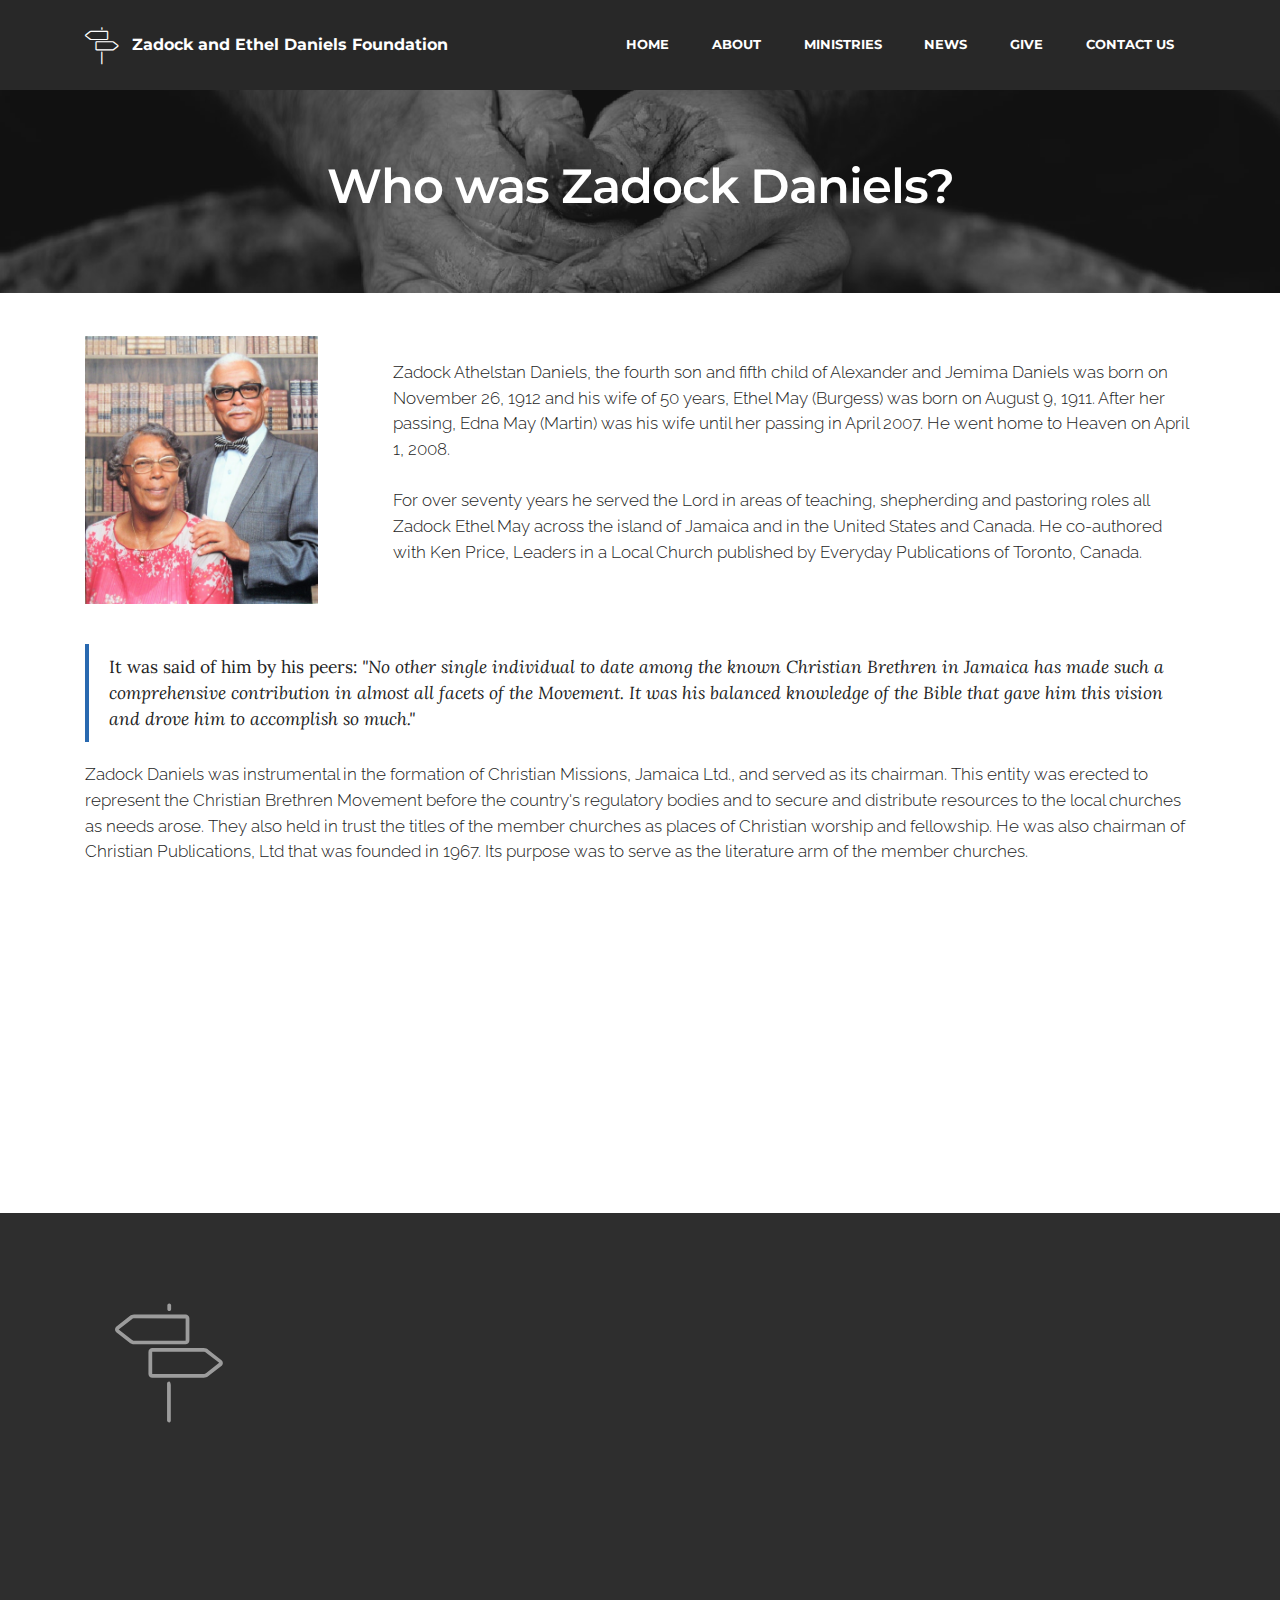
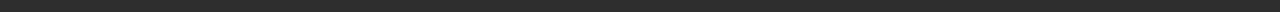
<file: zadocksamuels.html>
<!DOCTYPE html>
<html>
<head>
  <!-- Site made with Mobirise Website Builder v4.2.3, https://mobirise.com -->
  <meta charset="UTF-8">
  <meta http-equiv="X-UA-Compatible" content="IE=edge">
  <meta name="generator" content="Mobirise v4.2.3, mobirise.com">
  <meta name="viewport" content="width=device-width, initial-scale=1">
  <link rel="shortcut icon" href="assets/images/zefoundationlogo2-128x141-49.png" type="image/x-icon">
  <meta name="description" content="">
  <title>Who was Zadock Samuels</title>
  <link rel="stylesheet" href="assets/et-line-font-plugin/style.css">
  <link rel="stylesheet" href="https://fonts.googleapis.com/css?family=Montserrat:400,700">
  <link rel="stylesheet" href="https://fonts.googleapis.com/css?family=Raleway:100,100i,200,200i,300,300i,400,400i,500,500i,600,600i,700,700i,800,800i,900,900i">
  <link rel="stylesheet" href="assets/bootstrap-material-design-font/css/material.css">
  <link rel="stylesheet" href="https://fonts.googleapis.com/css?family=Lora:400,700,400italic,700italic&subset=latin">
  <link rel="stylesheet" href="assets/tether/tether.min.css">
  <link rel="stylesheet" href="assets/bootstrap/css/bootstrap.min.css">
  <link rel="stylesheet" href="assets/animate.css/animate.min.css">
  <link rel="stylesheet" href="assets/dropdown/css/style.css">
  <link rel="stylesheet" href="assets/theme/css/style.css">
  <link rel="stylesheet" href="assets/mobirise/css/mbr-additional.css" type="text/css">
  
  
  
</head>
<body>
<section id="ext_menu-1x" data-rv-view="200">

    <nav class="navbar navbar-dropdown navbar-fixed-top">
        <div class="container">

            <div class="mbr-table">
                <div class="mbr-table-cell">

                    <div class="navbar-brand">
                        <a href="index.html" class="etl-icon icon-streetsign mbr-iconfont mbr-iconfont-menu navbar-logo"></a>
                        <a class="navbar-caption" href="index.html">Zadock and Ethel Daniels Foundation</a>
                    </div>

                </div>
                <div class="mbr-table-cell">

                    <button class="navbar-toggler pull-xs-right hidden-md-up" type="button" data-toggle="collapse" data-target="#exCollapsingNavbar">
                        <div class="hamburger-icon"></div>
                    </button>

                    <ul class="nav-dropdown collapse pull-xs-right nav navbar-nav navbar-toggleable-sm" id="exCollapsingNavbar"><li class="nav-item"><a class="nav-link link" href="index.html">HOME</a></li><li class="nav-item dropdown"><a class="nav-link link" href="aboutus.html" aria-expanded="false">ABOUT</a></li><li class="nav-item"><a class="nav-link link" href="ministries.html">MINISTRIES</a></li><li class="nav-item"><a class="nav-link link" href="contact.html">NEWS</a></li><li class="nav-item"><a class="nav-link link" href="give.html">GIVE</a></li><li class="nav-item"><a class="nav-link link" href="contact.html">CONTACT US</a></li></ul>
                    <button hidden="" class="navbar-toggler navbar-close" type="button" data-toggle="collapse" data-target="#exCollapsingNavbar">
                        <div class="close-icon"></div>
                    </button>

                </div>
            </div>

        </div>
    </nav>

</section>

<section class="engine"><a href="https://mobirise.co/q">bootstrap slideshow</a></section><section class="mbr-section article mbr-parallax-background mbr-after-navbar" id="msg-box8-20" data-rv-view="188" style="background-image: url(assets/images/full-unsplash-photo-1465631494067-3e0491e95bd1-2000x1333-87.jpg); padding-top: 160px; padding-bottom: 80px;">

    <div class="mbr-overlay" style="opacity: 0.5; background-color: rgb(34, 34, 34);">
    </div>
    <div class="container">
        <div class="row">
            <div class="col-md-8 col-md-offset-2 text-xs-center">
                <h3 class="mbr-section-title display-2">Who was Zadock Daniels?</h3>
                
                
            </div>
        </div>
    </div>

</section>

<section class="mbr-section" id="msg-box5-2a" data-rv-view="191" style="background-color: rgb(255, 255, 255); padding-top: 40px; padding-bottom: 40px;">

    
    <div class="container">
        <div class="row">
            <div class="mbr-table-md-up">

              <div class="mbr-table-cell mbr-right-padding-md-up mbr-valign-top col-md-7 image-size" style="width: 27%;">
                  <div class="mbr-figure"><img src="assets/images/zadock-ethel-daniels-1029x1185.jpg" alt="Zadock and Ethel Daniels" title="Zadock and Ethel Daniels"></div>
              </div>

              


              <div class="mbr-table-cell col-md-5 text-xs-center text-md-left content-size">
                  
                  <div class="lead">

                    <p><span style="font-size: 1.07rem; line-height: 1.5;"><br></span>Zadock Athelstan Daniels, the fourth son and fifth child of Alexander and Jemima Daniels was born on November 26, 1912 and his wife of 50 years, Ethel May (Burgess) was born on August 9, 1911. After her passing, Edna May (Martin) was his wife until her passing in April 2007. He went home to Heaven on April 1, 2008.<br><br><span style="font-size: 1.07rem; line-height: 1.5;">For over seventy years he served the Lord in areas of teaching, shepherding and pastoring roles all Zadock Ethel May across the island of Jamaica and in the United States and Canada. He co-authored with Ken Price, Leaders in a Local Church published by Everyday Publications of Toronto, Canada.</span><br></p>

                  </div>

                  
              </div>


              

            </div>
        </div>
    </div>

</section>

<section class="mbr-section article mbr-section__container" id="content2-23" data-rv-view="194" style="background-color: rgb(255, 255, 255); padding-top: 0px; padding-bottom: 20px;">

    <div class="container">
        <div class="row">
            <div class="col-xs-12 lead"><blockquote><span style="font-style: normal;">It was said of him by his peers: </span>"No other single individual to date among the known Christian Brethren in Jamaica has made such a comprehensive contribution in almost all facets of the Movement. It was his balanced knowledge of the Bible that gave him this vision and drove him to accomplish so much."</blockquote></div>
        </div>
    </div>

</section>

<section class="mbr-section article mbr-section__container" id="content1-26" data-rv-view="196" style="background-color: rgb(255, 255, 255); padding-top: 0px; padding-bottom: 40px;">

    <div class="container">
        <div class="row">
            <div class="col-xs-12 lead"><p>Zadock Daniels was instrumental in the formation of Christian Missions, Jamaica Ltd., and served as its chairman. This entity was erected to represent the Christian Brethren Movement before the country's regulatory bodies and to secure and distribute resources to the local churches as needs arose. They also held in trust the titles of the member churches as places of Christian worship and fellowship. He was also chairman of Christian Publications, Ltd that was founded in 1967. Its purpose was to serve as the literature arm of the member churches. </p><p><br></p><p>He was co-founder and chairman of BethSalem Christian Brethren Home for the Aged in 1974 and his wife, Ethel May, served as Chairperson of the Sisters Advisory Committee.</p><p><br></p><p>As the Chairman of the Assemblies Media Committee, he provided leadership and was instrumental in taking the gospel via the medium of radio broadcasts, when in 1963 "Food for Thought" went on the air as the first religious broadcast on the Jamaica Broadcasting Corporation's radio station. This program later became "Stop and Think" and much later was called "Look at Life."</p><p><br></p><p>He was the organizer of the National Easter Convention in 1955 hosted at Maranatha Gospel Hall that continues to this day. Believers from all over the island meet for a three-day conference on a chosen biblical theme to be taught the Word of God and to fellowship together. It is also a time for renewal and encouragement. Since its inception, it has provided opportunities for gifted, Bible teachers from the USA, Canada and Britain to visit the island and engage the churches in expository Bible instruction.</p></div>
        </div>
    </div>

</section>

<section class="mbr-section mbr-section-md-padding mbr-footer footer1" id="contacts1-32" data-rv-view="198" style="background-color: rgb(46, 46, 46); padding-top: 90px; padding-bottom: 90px;">
    
    <div class="container">
        <div class="row">
            <div class="mbr-footer-content col-xs-12 col-md-3">
                <div><span class="etl-icon icon-streetsign mbr-iconfont mbr-iconfont-contacts1"></span></div>
            </div>
            <div class="mbr-footer-content col-xs-12 col-md-3">
                <p><strong>Contacts</strong><br>James Z. Daniels<br>605 Southshore Parkway<br>Durham, NC 27703<br><br>Phone: +1 (919) 237-2977<br></p>
            </div>
            <div class="mbr-footer-content col-xs-12 col-md-3">
                <p><strong><br></strong><br><span style="font-size: 0.875rem; line-height: 1.5;">Alfred Byfield</span><br>5 Three Oaks Road<br>Kingston 8, Jamaica<br><br>Phone: +1 (876) 925-9792<br></p>
            </div>
            <div class="mbr-footer-content col-xs-12 col-md-3">
                <p><strong>Links</strong><br><a href="index.html">Home</a><br><a href="aboutus.html">About Us</a><br><a href="zadocksamuels.html">Who was Zadock Samuels?</a><br><a href="storyofjamaica.html">A History of the Church in Jamaica</a><br><a href="statementoffaith.html">Statement of Faith</a><br><a href="ministries.html">Ministries</a><br><a href="give.html">Give</a><br><a href="contact.html">Contact Us</a><br></p>
            </div>

        </div>
    </div>
</section>


  <script src="assets/web/assets/jquery/jquery.min.js"></script>
  <script src="assets/tether/tether.min.js"></script>
  <script src="assets/bootstrap/js/bootstrap.min.js"></script>
  <script src="assets/jarallax/jarallax.js"></script>
  <script src="assets/viewport-checker/jquery.viewportchecker.js"></script>
  <script src="assets/dropdown/js/script.min.js"></script>
  <script src="assets/touch-swipe/jquery.touch-swipe.min.js"></script>
  <script src="assets/smooth-scroll/smooth-scroll.js"></script>
  <script src="assets/theme/js/script.js"></script>
  
  
  <input name="animation" type="hidden">
   <div id="scrollToTop" class="scrollToTop mbr-arrow-up"><a style="text-align: center;"><i class="mbr-arrow-up-icon"></i></a></div>
  </body>
</html>
</file>
<file: assets/et-line-font-plugin/style.css>
@font-face {
	font-family: 'et-line';
	src:url('fonts/et-line.eot');
	src:url('fonts/et-line.eot?#iefix') format('embedded-opentype'),
		url('fonts/et-line.woff') format('woff'),
		url('fonts/et-line.ttf') format('truetype'),
		url('fonts/et-line.svg#et-line') format('svg');
	font-weight: normal;
	font-style: normal;
}

/* Use the following CSS code if you want to use data attributes for inserting your icons */
.etl-icon, [data-icon]:before {
	font-family: 'et-line';
	content: attr(data-icon);
	speak: none;
	font-weight: normal;
	font-variant: normal;
	text-transform: none;
	line-height: 1;
	-webkit-font-smoothing: antialiased;
	-moz-osx-font-smoothing: grayscale;
	display:inline-block;
}

/* Use the following CSS code if you want to have a class per icon */
/*
Instead of a list of all class selectors,
you can use the generic selector below, but it's slower:
[class*="icon-"] {
*/
.icon-mobile, .icon-laptop, .icon-desktop, .icon-tablet, .icon-phone, .icon-document, .icon-documents, .icon-search, .icon-clipboard, .icon-newspaper, .icon-notebook, .icon-book-open, .icon-browser, .icon-calendar, .icon-presentation, .icon-picture, .icon-pictures, .icon-video, .icon-camera, .icon-printer, .icon-toolbox, .icon-briefcase, .icon-wallet, .icon-gift, .icon-bargraph, .icon-grid, .icon-expand, .icon-focus, .icon-edit, .icon-adjustments, .icon-ribbon, .icon-hourglass, .icon-lock, .icon-megaphone, .icon-shield, .icon-trophy, .icon-flag, .icon-map, .icon-puzzle, .icon-basket, .icon-envelope, .icon-streetsign, .icon-telescope, .icon-gears, .icon-key, .icon-paperclip, .icon-attachment, .icon-pricetags, .icon-lightbulb, .icon-layers, .icon-pencil, .icon-tools, .icon-tools-2, .icon-scissors, .icon-paintbrush, .icon-magnifying-glass, .icon-circle-compass, .icon-linegraph, .icon-mic, .icon-strategy, .icon-beaker, .icon-caution, .icon-recycle, .icon-anchor, .icon-profile-male, .icon-profile-female, .icon-bike, .icon-wine, .icon-hotairballoon, .icon-globe, .icon-genius, .icon-map-pin, .icon-dial, .icon-chat, .icon-heart, .icon-cloud, .icon-upload, .icon-download, .icon-target, .icon-hazardous, .icon-piechart, .icon-speedometer, .icon-global, .icon-compass, .icon-lifesaver, .icon-clock, .icon-aperture, .icon-quote, .icon-scope, .icon-alarmclock, .icon-refresh, .icon-happy, .icon-sad, .icon-facebook, .icon-twitter, .icon-googleplus, .icon-rss, .icon-tumblr, .icon-linkedin, .icon-dribbble {
	font-family: 'et-line';
	speak: none;
	font-style: normal;
	font-weight: normal;
	font-variant: normal;
	text-transform: none;
	line-height: 1;
	-webkit-font-smoothing: antialiased;
	-moz-osx-font-smoothing: grayscale;
	display:inline-block;
}
.icon-mobile:before {
	content: "\e000";
}
.icon-laptop:before {
	content: "\e001";
}
.icon-desktop:before {
	content: "\e002";
}
.icon-tablet:before {
	content: "\e003";
}
.icon-phone:before {
	content: "\e004";
}
.icon-document:before {
	content: "\e005";
}
.icon-documents:before {
	content: "\e006";
}
.icon-search:before {
	content: "\e007";
}
.icon-clipboard:before {
	content: "\e008";
}
.icon-newspaper:before {
	content: "\e009";
}
.icon-notebook:before {
	content: "\e00a";
}
.icon-book-open:before {
	content: "\e00b";
}
.icon-browser:before {
	content: "\e00c";
}
.icon-calendar:before {
	content: "\e00d";
}
.icon-presentation:before {
	content: "\e00e";
}
.icon-picture:before {
	content: "\e00f";
}
.icon-pictures:before {
	content: "\e010";
}
.icon-video:before {
	content: "\e011";
}
.icon-camera:before {
	content: "\e012";
}
.icon-printer:before {
	content: "\e013";
}
.icon-toolbox:before {
	content: "\e014";
}
.icon-briefcase:before {
	content: "\e015";
}
.icon-wallet:before {
	content: "\e016";
}
.icon-gift:before {
	content: "\e017";
}
.icon-bargraph:before {
	content: "\e018";
}
.icon-grid:before {
	content: "\e019";
}
.icon-expand:before {
	content: "\e01a";
}
.icon-focus:before {
	content: "\e01b";
}
.icon-edit:before {
	content: "\e01c";
}
.icon-adjustments:before {
	content: "\e01d";
}
.icon-ribbon:before {
	content: "\e01e";
}
.icon-hourglass:before {
	content: "\e01f";
}
.icon-lock:before {
	content: "\e020";
}
.icon-megaphone:before {
	content: "\e021";
}
.icon-shield:before {
	content: "\e022";
}
.icon-trophy:before {
	content: "\e023";
}
.icon-flag:before {
	content: "\e024";
}
.icon-map:before {
	content: "\e025";
}
.icon-puzzle:before {
	content: "\e026";
}
.icon-basket:before {
	content: "\e027";
}
.icon-envelope:before {
	content: "\e028";
}
.icon-streetsign:before {
	content: "\e029";
}
.icon-telescope:before {
	content: "\e02a";
}
.icon-gears:before {
	content: "\e02b";
}
.icon-key:before {
	content: "\e02c";
}
.icon-paperclip:before {
	content: "\e02d";
}
.icon-attachment:before {
	content: "\e02e";
}
.icon-pricetags:before {
	content: "\e02f";
}
.icon-lightbulb:before {
	content: "\e030";
}
.icon-layers:before {
	content: "\e031";
}
.icon-pencil:before {
	content: "\e032";
}
.icon-tools:before {
	content: "\e033";
}
.icon-tools-2:before {
	content: "\e034";
}
.icon-scissors:before {
	content: "\e035";
}
.icon-paintbrush:before {
	content: "\e036";
}
.icon-magnifying-glass:before {
	content: "\e037";
}
.icon-circle-compass:before {
	content: "\e038";
}
.icon-linegraph:before {
	content: "\e039";
}
.icon-mic:before {
	content: "\e03a";
}
.icon-strategy:before {
	content: "\e03b";
}
.icon-beaker:before {
	content: "\e03c";
}
.icon-caution:before {
	content: "\e03d";
}
.icon-recycle:before {
	content: "\e03e";
}
.icon-anchor:before {
	content: "\e03f";
}
.icon-profile-male:before {
	content: "\e040";
}
.icon-profile-female:before {
	content: "\e041";
}
.icon-bike:before {
	content: "\e042";
}
.icon-wine:before {
	content: "\e043";
}
.icon-hotairballoon:before {
	content: "\e044";
}
.icon-globe:before {
	content: "\e045";
}
.icon-genius:before {
	content: "\e046";
}
.icon-map-pin:before {
	content: "\e047";
}
.icon-dial:before {
	content: "\e048";
}
.icon-chat:before {
	content: "\e049";
}
.icon-heart:before {
	content: "\e04a";
}
.icon-cloud:before {
	content: "\e04b";
}
.icon-upload:before {
	content: "\e04c";
}
.icon-download:before {
	content: "\e04d";
}
.icon-target:before {
	content: "\e04e";
}
.icon-hazardous:before {
	content: "\e04f";
}
.icon-piechart:before {
	content: "\e050";
}
.icon-speedometer:before {
	content: "\e051";
}
.icon-global:before {
	content: "\e052";
}
.icon-compass:before {
	content: "\e053";
}
.icon-lifesaver:before {
	content: "\e054";
}
.icon-clock:before {
	content: "\e055";
}
.icon-aperture:before {
	content: "\e056";
}
.icon-quote:before {
	content: "\e057";
}
.icon-scope:before {
	content: "\e058";
}
.icon-alarmclock:before {
	content: "\e059";
}
.icon-refresh:before {
	content: "\e05a";
}
.icon-happy:before {
	content: "\e05b";
}
.icon-sad:before {
	content: "\e05c";
}
.icon-facebook:before {
	content: "\e05d";
}
.icon-twitter:before {
	content: "\e05e";
}
.icon-googleplus:before {
	content: "\e05f";
}
.icon-rss:before {
	content: "\e060";
}
.icon-tumblr:before {
	content: "\e061";
}
.icon-linkedin:before {
	content: "\e062";
}
.icon-dribbble:before {
	content: "\e063";
}
</file>
<file: assets/bootstrap-material-design-font/css/material.css>
@font-face {
  font-family: 'Material-Design-Icons';
  src: url('../fonts/Material-Design-Icons.eot?3ocs8m');
  src: url('../fonts/Material-Design-Icons.eot?#iefix3ocs8m') format('embedded-opentype'), url('../fonts/Material-Design-Icons.woff?3ocs8m') format('woff'), url('../fonts/Material-Design-Icons.ttf?3ocs8m') format('truetype'), url('../fonts/Material-Design-Icons.svg?3ocs8m#Material-Design-Icons') format('svg');
  font-weight: normal;
  font-style: normal;
}
[class^="mdi-"],
[class*="mdi-"] {
  speak: none;
  display: inline-block;
  font-style: normal;
  font-variant:normal;
  font-weight:normal;
  /*font-size:24px;*/
  line-height:1;
  font-family:'Material-Design-Icons' !important;
  text-rendering: auto;
  
  -webkit-font-smoothing: antialiased;
  -moz-osx-font-smoothing: grayscale;
  -webkit-transform: translate(0, 0);
      -ms-transform: translate(0, 0);
          transform: translate(0, 0);
}
[class^="mdi-"]:before,
[class*="mdi-"]:before {
  display: inline-block;
  speak: none;
  text-decoration: inherit;
}
[class^="mdi-"].pull-left,
[class*="mdi-"].pull-left {
  margin-right: .3em;
}
[class^="mdi-"].pull-right,
[class*="mdi-"].pull-right {
  margin-left: .3em;
}
[class^="mdi-"].mdi-lg:before,
[class*="mdi-"].mdi-lg:before,
[class^="mdi-"].mdi-lg:after,
[class*="mdi-"].mdi-lg:after {
  font-size: 1.33333333em;
  line-height: 0.75em;
  vertical-align: -15%;
}
[class^="mdi-"].mdi-2x:before,
[class*="mdi-"].mdi-2x:before,
[class^="mdi-"].mdi-2x:after,
[class*="mdi-"].mdi-2x:after {
  font-size: 2em;
}
[class^="mdi-"].mdi-3x:before,
[class*="mdi-"].mdi-3x:before,
[class^="mdi-"].mdi-3x:after,
[class*="mdi-"].mdi-3x:after {
  font-size: 3em;
}
[class^="mdi-"].mdi-4x:before,
[class*="mdi-"].mdi-4x:before,
[class^="mdi-"].mdi-4x:after,
[class*="mdi-"].mdi-4x:after {
  font-size: 4em;
}
[class^="mdi-"].mdi-5x:before,
[class*="mdi-"].mdi-5x:before,
[class^="mdi-"].mdi-5x:after,
[class*="mdi-"].mdi-5x:after {
  font-size: 5em;
}
[class^="mdi-device-signal-cellular-"]:after,
[class^="mdi-device-battery-"]:after,
[class^="mdi-device-battery-charging-"]:after,
[class^="mdi-device-signal-cellular-connected-no-internet-"]:after,
[class^="mdi-device-signal-wifi-"]:after,
[class^="mdi-device-signal-wifi-statusbar-not-connected"]:after,
.mdi-device-network-wifi:after {
  opacity: .3;
  position: absolute;
  left: 0;
  top: 0;
  z-index: 1;
  display: inline-block;
  speak: none;
  text-decoration: inherit;
}
[class^="mdi-device-signal-cellular-"]:after {
  content: "\e758";
}
[class^="mdi-device-battery-"]:after {
  content: "\e735";
}
[class^="mdi-device-battery-charging-"]:after {
  content: "\e733";
}
[class^="mdi-device-signal-cellular-connected-no-internet-"]:after {
  content: "\e75d";
}
[class^="mdi-device-signal-wifi-"]:after,
.mdi-device-network-wifi:after {
  content: "\e765";
}
[class^="mdi-device-signal-wifi-statusbasr-not-connected"]:after {
  content: "\e8f7";
}
.mdi-device-signal-cellular-off:after,
.mdi-device-signal-cellular-null:after,
.mdi-device-signal-cellular-no-sim:after,
.mdi-device-signal-wifi-off:after,
.mdi-device-signal-wifi-4-bar:after,
.mdi-device-signal-cellular-4-bar:after,
.mdi-device-battery-alert:after,
.mdi-device-signal-cellular-connected-no-internet-4-bar:after,
.mdi-device-battery-std:after,
.mdi-device-battery-full .mdi-device-battery-unknown:after {
  content: "";
}
.mdi-fw {
  width: 1.28571429em;
  text-align: center;
}
.mdi-ul {
  padding-left: 0;
  margin-left: 2.14285714em;
  list-style-type: none;
}
.mdi-ul > li {
  position: relative;
}
.mdi-li {
  position: absolute;
  left: -2.14285714em;
  width: 2.14285714em;
  top: 0.14285714em;
  text-align: center;
}
.mdi-li.mdi-lg {
  left: -1.85714286em;
}
.mdi-border {
  padding: .2em .25em .15em;
  border: solid 0.08em #eeeeee;
  border-radius: .1em;
}
.mdi-spin {
  -webkit-animation: mdi-spin 2s infinite linear;
  animation: mdi-spin 2s infinite linear;
  -webkit-transform-origin: 50% 50%;
  -ms-transform-origin: 50% 50%;
      transform-origin: 50% 50%;
}
.mdi-pulse {
  -webkit-animation: mdi-spin 1s steps(8) infinite;
  animation: mdi-spin 1s steps(8) infinite;
  -webkit-transform-origin: 50% 50%;
  -ms-transform-origin: 50% 50%;
      transform-origin: 50% 50%;
}
@-webkit-keyframes mdi-spin {
  0% {
    -webkit-transform: rotate(0deg);
    transform: rotate(0deg);
  }
  100% {
    -webkit-transform: rotate(359deg);
    transform: rotate(359deg);
  }
}
@keyframes mdi-spin {
  0% {
    -webkit-transform: rotate(0deg);
    transform: rotate(0deg);
  }
  100% {
    -webkit-transform: rotate(359deg);
    transform: rotate(359deg);
  }
}
.mdi-rotate-90 {
  filter: progid:DXImageTransform.Microsoft.BasicImage(rotation=1);
  -webkit-transform: rotate(90deg);
  -ms-transform: rotate(90deg);
  transform: rotate(90deg);
}
.mdi-rotate-180 {
  filter: progid:DXImageTransform.Microsoft.BasicImage(rotation=2);
  -webkit-transform: rotate(180deg);
  -ms-transform: rotate(180deg);
  transform: rotate(180deg);
}
.mdi-rotate-270 {
  filter: progid:DXImageTransform.Microsoft.BasicImage(rotation=3);
  -webkit-transform: rotate(270deg);
  -ms-transform: rotate(270deg);
  transform: rotate(270deg);
}
.mdi-flip-horizontal {
  filter: progid:DXImageTransform.Microsoft.BasicImage(rotation=0, mirror=1);
  -webkit-transform: scale(-1, 1);
  -ms-transform: scale(-1, 1);
  transform: scale(-1, 1);
}
.mdi-flip-vertical {
  filter: progid:DXImageTransform.Microsoft.BasicImage(rotation=2, mirror=1);
  -webkit-transform: scale(1, -1);
  -ms-transform: scale(1, -1);
  transform: scale(1, -1);
}
:root .mdi-rotate-90,
:root .mdi-rotate-180,
:root .mdi-rotate-270,
:root .mdi-flip-horizontal,
:root .mdi-flip-vertical {
  -webkit-filter: none;
          filter: none;
}
.mdi-stack {
  position: relative;
  display: inline-block;
  width: 2em;
  height: 2em;
  line-height: 2em;
  vertical-align: middle;
}
.mdi-stack-1x,
.mdi-stack-2x {
  position: absolute;
  left: 0;
  width: 100%;
  text-align: center;
}
.mdi-stack-1x {
  line-height: inherit;
}
.mdi-stack-2x {
  font-size: 2em;
}
.mdi-inverse {
  color: #ffffff;
}
/* Start Icons */
.mdi-action-3d-rotation:before {
  content: "\e600";
}
.mdi-action-accessibility:before {
  content: "\e601";
}
.mdi-action-account-balance-wallet:before {
  content: "\e602";
}
.mdi-action-account-balance:before {
  content: "\e603";
}
.mdi-action-account-box:before {
  content: "\e604";
}
.mdi-action-account-child:before {
  content: "\e605";
}
.mdi-action-account-circle:before {
  content: "\e606";
}
.mdi-action-add-shopping-cart:before {
  content: "\e607";
}
.mdi-action-alarm-add:before {
  content: "\e608";
}
.mdi-action-alarm-off:before {
  content: "\e609";
}
.mdi-action-alarm-on:before {
  content: "\e60a";
}
.mdi-action-alarm:before {
  content: "\e60b";
}
.mdi-action-android:before {
  content: "\e60c";
}
.mdi-action-announcement:before {
  content: "\e60d";
}
.mdi-action-aspect-ratio:before {
  content: "\e60e";
}
.mdi-action-assessment:before {
  content: "\e60f";
}
.mdi-action-assignment-ind:before {
  content: "\e610";
}
.mdi-action-assignment-late:before {
  content: "\e611";
}
.mdi-action-assignment-return:before {
  content: "\e612";
}
.mdi-action-assignment-returned:before {
  content: "\e613";
}
.mdi-action-assignment-turned-in:before {
  content: "\e614";
}
.mdi-action-assignment:before {
  content: "\e615";
}
.mdi-action-autorenew:before {
  content: "\e616";
}
.mdi-action-backup:before {
  content: "\e617";
}
.mdi-action-book:before {
  content: "\e618";
}
.mdi-action-bookmark-outline:before {
  content: "\e619";
}
.mdi-action-bookmark:before {
  content: "\e61a";
}
.mdi-action-bug-report:before {
  content: "\e61b";
}
.mdi-action-cached:before {
  content: "\e61c";
}
.mdi-action-check-circle:before {
  content: "\e61d";
}
.mdi-action-class:before {
  content: "\e61e";
}
.mdi-action-credit-card:before {
  content: "\e61f";
}
.mdi-action-dashboard:before {
  content: "\e620";
}
.mdi-action-delete:before {
  content: "\e621";
}
.mdi-action-description:before {
  content: "\e622";
}
.mdi-action-dns:before {
  content: "\e623";
}
.mdi-action-done-all:before {
  content: "\e624";
}
.mdi-action-done:before {
  content: "\e625";
}
.mdi-action-event:before {
  content: "\e626";
}
.mdi-action-exit-to-app:before {
  content: "\e627";
}
.mdi-action-explore:before {
  content: "\e628";
}
.mdi-action-extension:before {
  content: "\e629";
}
.mdi-action-face-unlock:before {
  content: "\e62a";
}
.mdi-action-favorite-outline:before {
  content: "\e62b";
}
.mdi-action-favorite:before {
  content: "\e62c";
}
.mdi-action-find-in-page:before {
  content: "\e62d";
}
.mdi-action-find-replace:before {
  content: "\e62e";
}
.mdi-action-flip-to-back:before {
  content: "\e62f";
}
.mdi-action-flip-to-front:before {
  content: "\e630";
}
.mdi-action-get-app:before {
  content: "\e631";
}
.mdi-action-grade:before {
  content: "\e632";
}
.mdi-action-group-work:before {
  content: "\e633";
}
.mdi-action-help:before {
  content: "\e634";
}
.mdi-action-highlight-remove:before {
  content: "\e635";
}
.mdi-action-history:before {
  content: "\e636";
}
.mdi-action-home:before {
  content: "\e637";
}
.mdi-action-https:before {
  content: "\e638";
}
.mdi-action-info-outline:before {
  content: "\e639";
}
.mdi-action-info:before {
  content: "\e63a";
}
.mdi-action-input:before {
  content: "\e63b";
}
.mdi-action-invert-colors:before {
  content: "\e63c";
}
.mdi-action-label-outline:before {
  content: "\e63d";
}
.mdi-action-label:before {
  content: "\e63e";
}
.mdi-action-language:before {
  content: "\e63f";
}
.mdi-action-launch:before {
  content: "\e640";
}
.mdi-action-list:before {
  content: "\e641";
}
.mdi-action-lock-open:before {
  content: "\e642";
}
.mdi-action-lock-outline:before {
  content: "\e643";
}
.mdi-action-lock:before {
  content: "\e644";
}
.mdi-action-loyalty:before {
  content: "\e645";
}
.mdi-action-markunread-mailbox:before {
  content: "\e646";
}
.mdi-action-note-add:before {
  content: "\e647";
}
.mdi-action-open-in-browser:before {
  content: "\e648";
}
.mdi-action-open-in-new:before {
  content: "\e649";
}
.mdi-action-open-with:before {
  content: "\e64a";
}
.mdi-action-pageview:before {
  content: "\e64b";
}
.mdi-action-payment:before {
  content: "\e64c";
}
.mdi-action-perm-camera-mic:before {
  content: "\e64d";
}
.mdi-action-perm-contact-cal:before {
  content: "\e64e";
}
.mdi-action-perm-data-setting:before {
  content: "\e64f";
}
.mdi-action-perm-device-info:before {
  content: "\e650";
}
.mdi-action-perm-identity:before {
  content: "\e651";
}
.mdi-action-perm-media:before {
  content: "\e652";
}
.mdi-action-perm-phone-msg:before {
  content: "\e653";
}
.mdi-action-perm-scan-wifi:before {
  content: "\e654";
}
.mdi-action-picture-in-picture:before {
  content: "\e655";
}
.mdi-action-polymer:before {
  content: "\e656";
}
.mdi-action-print:before {
  content: "\e657";
}
.mdi-action-query-builder:before {
  content: "\e658";
}
.mdi-action-question-answer:before {
  content: "\e659";
}
.mdi-action-receipt:before {
  content: "\e65a";
}
.mdi-action-redeem:before {
  content: "\e65b";
}
.mdi-action-reorder:before {
  content: "\e65c";
}
.mdi-action-report-problem:before {
  content: "\e65d";
}
.mdi-action-restore:before {
  content: "\e65e";
}
.mdi-action-room:before {
  content: "\e65f";
}
.mdi-action-schedule:before {
  content: "\e660";
}
.mdi-action-search:before {
  content: "\e661";
}
.mdi-action-settings-applications:before {
  content: "\e662";
}
.mdi-action-settings-backup-restore:before {
  content: "\e663";
}
.mdi-action-settings-bluetooth:before {
  content: "\e664";
}
.mdi-action-settings-cell:before {
  content: "\e665";
}
.mdi-action-settings-display:before {
  content: "\e666";
}
.mdi-action-settings-ethernet:before {
  content: "\e667";
}
.mdi-action-settings-input-antenna:before {
  content: "\e668";
}
.mdi-action-settings-input-component:before {
  content: "\e669";
}
.mdi-action-settings-input-composite:before {
  content: "\e66a";
}
.mdi-action-settings-input-hdmi:before {
  content: "\e66b";
}
.mdi-action-settings-input-svideo:before {
  content: "\e66c";
}
.mdi-action-settings-overscan:before {
  content: "\e66d";
}
.mdi-action-settings-phone:before {
  content: "\e66e";
}
.mdi-action-settings-power:before {
  content: "\e66f";
}
.mdi-action-settings-remote:before {
  content: "\e670";
}
.mdi-action-settings-voice:before {
  content: "\e671";
}
.mdi-action-settings:before {
  content: "\e672";
}
.mdi-action-shop-two:before {
  content: "\e673";
}
.mdi-action-shop:before {
  content: "\e674";
}
.mdi-action-shopping-basket:before {
  content: "\e675";
}
.mdi-action-shopping-cart:before {
  content: "\e676";
}
.mdi-action-speaker-notes:before {
  content: "\e677";
}
.mdi-action-spellcheck:before {
  content: "\e678";
}
.mdi-action-star-rate:before {
  content: "\e679";
}
.mdi-action-stars:before {
  content: "\e67a";
}
.mdi-action-store:before {
  content: "\e67b";
}
.mdi-action-subject:before {
  content: "\e67c";
}
.mdi-action-supervisor-account:before {
  content: "\e67d";
}
.mdi-action-swap-horiz:before {
  content: "\e67e";
}
.mdi-action-swap-vert-circle:before {
  content: "\e67f";
}
.mdi-action-swap-vert:before {
  content: "\e680";
}
.mdi-action-system-update-tv:before {
  content: "\e681";
}
.mdi-action-tab-unselected:before {
  content: "\e682";
}
.mdi-action-tab:before {
  content: "\e683";
}
.mdi-action-theaters:before {
  content: "\e684";
}
.mdi-action-thumb-down:before {
  content: "\e685";
}
.mdi-action-thumb-up:before {
  content: "\e686";
}
.mdi-action-thumbs-up-down:before {
  content: "\e687";
}
.mdi-action-toc:before {
  content: "\e688";
}
.mdi-action-today:before {
  content: "\e689";
}
.mdi-action-track-changes:before {
  content: "\e68a";
}
.mdi-action-translate:before {
  content: "\e68b";
}
.mdi-action-trending-down:before {
  content: "\e68c";
}
.mdi-action-trending-neutral:before {
  content: "\e68d";
}
.mdi-action-trending-up:before {
  content: "\e68e";
}
.mdi-action-turned-in-not:before {
  content: "\e68f";
}
.mdi-action-turned-in:before {
  content: "\e690";
}
.mdi-action-verified-user:before {
  content: "\e691";
}
.mdi-action-view-agenda:before {
  content: "\e692";
}
.mdi-action-view-array:before {
  content: "\e693";
}
.mdi-action-view-carousel:before {
  content: "\e694";
}
.mdi-action-view-column:before {
  content: "\e695";
}
.mdi-action-view-day:before {
  content: "\e696";
}
.mdi-action-view-headline:before {
  content: "\e697";
}
.mdi-action-view-list:before {
  content: "\e698";
}
.mdi-action-view-module:before {
  content: "\e699";
}
.mdi-action-view-quilt:before {
  content: "\e69a";
}
.mdi-action-view-stream:before {
  content: "\e69b";
}
.mdi-action-view-week:before {
  content: "\e69c";
}
.mdi-action-visibility-off:before {
  content: "\e69d";
}
.mdi-action-visibility:before {
  content: "\e69e";
}
.mdi-action-wallet-giftcard:before {
  content: "\e69f";
}
.mdi-action-wallet-membership:before {
  content: "\e6a0";
}
.mdi-action-wallet-travel:before {
  content: "\e6a1";
}
.mdi-action-work:before {
  content: "\e6a2";
}
.mdi-alert-error:before {
  content: "\e6a3";
}
.mdi-alert-warning:before {
  content: "\e6a4";
}
.mdi-av-album:before {
  content: "\e6a5";
}
.mdi-av-closed-caption:before {
  content: "\e6a6";
}
.mdi-av-equalizer:before {
  content: "\e6a7";
}
.mdi-av-explicit:before {
  content: "\e6a8";
}
.mdi-av-fast-forward:before {
  content: "\e6a9";
}
.mdi-av-fast-rewind:before {
  content: "\e6aa";
}
.mdi-av-games:before {
  content: "\e6ab";
}
.mdi-av-hearing:before {
  content: "\e6ac";
}
.mdi-av-high-quality:before {
  content: "\e6ad";
}
.mdi-av-loop:before {
  content: "\e6ae";
}
.mdi-av-mic-none:before {
  content: "\e6af";
}
.mdi-av-mic-off:before {
  content: "\e6b0";
}
.mdi-av-mic:before {
  content: "\e6b1";
}
.mdi-av-movie:before {
  content: "\e6b2";
}
.mdi-av-my-library-add:before {
  content: "\e6b3";
}
.mdi-av-my-library-books:before {
  content: "\e6b4";
}
.mdi-av-my-library-music:before {
  content: "\e6b5";
}
.mdi-av-new-releases:before {
  content: "\e6b6";
}
.mdi-av-not-interested:before {
  content: "\e6b7";
}
.mdi-av-pause-circle-fill:before {
  content: "\e6b8";
}
.mdi-av-pause-circle-outline:before {
  content: "\e6b9";
}
.mdi-av-pause:before {
  content: "\e6ba";
}
.mdi-av-play-arrow:before {
  content: "\e6bb";
}
.mdi-av-play-circle-fill:before {
  content: "\e6bc";
}
.mdi-av-play-circle-outline:before {
  content: "\e6bd";
}
.mdi-av-play-shopping-bag:before {
  content: "\e6be";
}
.mdi-av-playlist-add:before {
  content: "\e6bf";
}
.mdi-av-queue-music:before {
  content: "\e6c0";
}
.mdi-av-queue:before {
  content: "\e6c1";
}
.mdi-av-radio:before {
  content: "\e6c2";
}
.mdi-av-recent-actors:before {
  content: "\e6c3";
}
.mdi-av-repeat-one:before {
  content: "\e6c4";
}
.mdi-av-repeat:before {
  content: "\e6c5";
}
.mdi-av-replay:before {
  content: "\e6c6";
}
.mdi-av-shuffle:before {
  content: "\e6c7";
}
.mdi-av-skip-next:before {
  content: "\e6c8";
}
.mdi-av-skip-previous:before {
  content: "\e6c9";
}
.mdi-av-snooze:before {
  content: "\e6ca";
}
.mdi-av-stop:before {
  content: "\e6cb";
}
.mdi-av-subtitles:before {
  content: "\e6cc";
}
.mdi-av-surround-sound:before {
  content: "\e6cd";
}
.mdi-av-timer:before {
  content: "\e6ce";
}
.mdi-av-video-collection:before {
  content: "\e6cf";
}
.mdi-av-videocam-off:before {
  content: "\e6d0";
}
.mdi-av-videocam:before {
  content: "\e6d1";
}
.mdi-av-volume-down:before {
  content: "\e6d2";
}
.mdi-av-volume-mute:before {
  content: "\e6d3";
}
.mdi-av-volume-off:before {
  content: "\e6d4";
}
.mdi-av-volume-up:before {
  content: "\e6d5";
}
.mdi-av-web:before {
  content: "\e6d6";
}
.mdi-communication-business:before {
  content: "\e6d7";
}
.mdi-communication-call-end:before {
  content: "\e6d8";
}
.mdi-communication-call-made:before {
  content: "\e6d9";
}
.mdi-communication-call-merge:before {
  content: "\e6da";
}
.mdi-communication-call-missed:before {
  content: "\e6db";
}
.mdi-communication-call-received:before {
  content: "\e6dc";
}
.mdi-communication-call-split:before {
  content: "\e6dd";
}
.mdi-communication-call:before {
  content: "\e6de";
}
.mdi-communication-chat:before {
  content: "\e6df";
}
.mdi-communication-clear-all:before {
  content: "\e6e0";
}
.mdi-communication-comment:before {
  content: "\e6e1";
}
.mdi-communication-contacts:before {
  content: "\e6e2";
}
.mdi-communication-dialer-sip:before {
  content: "\e6e3";
}
.mdi-communication-dialpad:before {
  content: "\e6e4";
}
.mdi-communication-dnd-on:before {
  content: "\e6e5";
}
.mdi-communication-email:before {
  content: "\e6e6";
}
.mdi-communication-forum:before {
  content: "\e6e7";
}
.mdi-communication-import-export:before {
  content: "\e6e8";
}
.mdi-communication-invert-colors-off:before {
  content: "\e6e9";
}
.mdi-communication-invert-colors-on:before {
  content: "\e6ea";
}
.mdi-communication-live-help:before {
  content: "\e6eb";
}
.mdi-communication-location-off:before {
  content: "\e6ec";
}
.mdi-communication-location-on:before {
  content: "\e6ed";
}
.mdi-communication-message:before {
  content: "\e6ee";
}
.mdi-communication-messenger:before {
  content: "\e6ef";
}
.mdi-communication-no-sim:before {
  content: "\e6f0";
}
.mdi-communication-phone:before {
  content: "\e6f1";
}
.mdi-communication-portable-wifi-off:before {
  content: "\e6f2";
}
.mdi-communication-quick-contacts-dialer:before {
  content: "\e6f3";
}
.mdi-communication-quick-contacts-mail:before {
  content: "\e6f4";
}
.mdi-communication-ring-volume:before {
  content: "\e6f5";
}
.mdi-communication-stay-current-landscape:before {
  content: "\e6f6";
}
.mdi-communication-stay-current-portrait:before {
  content: "\e6f7";
}
.mdi-communication-stay-primary-landscape:before {
  content: "\e6f8";
}
.mdi-communication-stay-primary-portrait:before {
  content: "\e6f9";
}
.mdi-communication-swap-calls:before {
  content: "\e6fa";
}
.mdi-communication-textsms:before {
  content: "\e6fb";
}
.mdi-communication-voicemail:before {
  content: "\e6fc";
}
.mdi-communication-vpn-key:before {
  content: "\e6fd";
}
.mdi-content-add-box:before {
  content: "\e6fe";
}
.mdi-content-add-circle-outline:before {
  content: "\e6ff";
}
.mdi-content-add-circle:before {
  content: "\e700";
}
.mdi-content-add:before {
  content: "\e701";
}
.mdi-content-archive:before {
  content: "\e702";
}
.mdi-content-backspace:before {
  content: "\e703";
}
.mdi-content-block:before {
  content: "\e704";
}
.mdi-content-clear:before {
  content: "\e705";
}
.mdi-content-content-copy:before {
  content: "\e706";
}
.mdi-content-content-cut:before {
  content: "\e707";
}
.mdi-content-content-paste:before {
  content: "\e708";
}
.mdi-content-create:before {
  content: "\e709";
}
.mdi-content-drafts:before {
  content: "\e70a";
}
.mdi-content-filter-list:before {
  content: "\e70b";
}
.mdi-content-flag:before {
  content: "\e70c";
}
.mdi-content-forward:before {
  content: "\e70d";
}
.mdi-content-gesture:before {
  content: "\e70e";
}
.mdi-content-inbox:before {
  content: "\e70f";
}
.mdi-content-link:before {
  content: "\e710";
}
.mdi-content-mail:before {
  content: "\e711";
}
.mdi-content-markunread:before {
  content: "\e712";
}
.mdi-content-redo:before {
  content: "\e713";
}
.mdi-content-remove-circle-outline:before {
  content: "\e714";
}
.mdi-content-remove-circle:before {
  content: "\e715";
}
.mdi-content-remove:before {
  content: "\e716";
}
.mdi-content-reply-all:before {
  content: "\e717";
}
.mdi-content-reply:before {
  content: "\e718";
}
.mdi-content-report:before {
  content: "\e719";
}
.mdi-content-save:before {
  content: "\e71a";
}
.mdi-content-select-all:before {
  content: "\e71b";
}
.mdi-content-send:before {
  content: "\e71c";
}
.mdi-content-sort:before {
  content: "\e71d";
}
.mdi-content-text-format:before {
  content: "\e71e";
}
.mdi-content-undo:before {
  content: "\e71f";
}
.mdi-editor-attach-file:before {
  content: "\e776";
}
.mdi-editor-attach-money:before {
  content: "\e777";
}
.mdi-editor-border-all:before {
  content: "\e778";
}
.mdi-editor-border-bottom:before {
  content: "\e779";
}
.mdi-editor-border-clear:before {
  content: "\e77a";
}
.mdi-editor-border-color:before {
  content: "\e77b";
}
.mdi-editor-border-horizontal:before {
  content: "\e77c";
}
.mdi-editor-border-inner:before {
  content: "\e77d";
}
.mdi-editor-border-left:before {
  content: "\e77e";
}
.mdi-editor-border-outer:before {
  content: "\e77f";
}
.mdi-editor-border-right:before {
  content: "\e780";
}
.mdi-editor-border-style:before {
  content: "\e781";
}
.mdi-editor-border-top:before {
  content: "\e782";
}
.mdi-editor-border-vertical:before {
  content: "\e783";
}
.mdi-editor-format-align-center:before {
  content: "\e784";
}
.mdi-editor-format-align-justify:before {
  content: "\e785";
}
.mdi-editor-format-align-left:before {
  content: "\e786";
}
.mdi-editor-format-align-right:before {
  content: "\e787";
}
.mdi-editor-format-bold:before {
  content: "\e788";
}
.mdi-editor-format-clear:before {
  content: "\e789";
}
.mdi-editor-format-color-fill:before {
  content: "\e78a";
}
.mdi-editor-format-color-reset:before {
  content: "\e78b";
}
.mdi-editor-format-color-text:before {
  content: "\e78c";
}
.mdi-editor-format-indent-decrease:before {
  content: "\e78d";
}
.mdi-editor-format-indent-increase:before {
  content: "\e78e";
}
.mdi-editor-format-italic:before {
  content: "\e78f";
}
.mdi-editor-format-line-spacing:before {
  content: "\e790";
}
.mdi-editor-format-list-bulleted:before {
  content: "\e791";
}
.mdi-editor-format-list-numbered:before {
  content: "\e792";
}
.mdi-editor-format-paint:before {
  content: "\e793";
}
.mdi-editor-format-quote:before {
  content: "\e794";
}
.mdi-editor-format-size:before {
  content: "\e795";
}
.mdi-editor-format-strikethrough:before {
  content: "\e796";
}
.mdi-editor-format-textdirection-l-to-r:before {
  content: "\e797";
}
.mdi-editor-format-textdirection-r-to-l:before {
  content: "\e798";
}
.mdi-editor-format-underline:before {
  content: "\e799";
}
.mdi-editor-functions:before {
  content: "\e79a";
}
.mdi-editor-insert-chart:before {
  content: "\e79b";
}
.mdi-editor-insert-comment:before {
  content: "\e79c";
}
.mdi-editor-insert-drive-file:before {
  content: "\e79d";
}
.mdi-editor-insert-emoticon:before {
  content: "\e79e";
}
.mdi-editor-insert-invitation:before {
  content: "\e79f";
}
.mdi-editor-insert-link:before {
  content: "\e7a0";
}
.mdi-editor-insert-photo:before {
  content: "\e7a1";
}
.mdi-editor-merge-type:before {
  content: "\e7a2";
}
.mdi-editor-mode-comment:before {
  content: "\e7a3";
}
.mdi-editor-mode-edit:before {
  content: "\e7a4";
}
.mdi-editor-publish:before {
  content: "\e7a5";
}
.mdi-editor-vertical-align-bottom:before {
  content: "\e7a6";
}
.mdi-editor-vertical-align-center:before {
  content: "\e7a7";
}
.mdi-editor-vertical-align-top:before {
  content: "\e7a8";
}
.mdi-editor-wrap-text:before {
  content: "\e7a9";
}
.mdi-file-attachment:before {
  content: "\e7aa";
}
.mdi-file-cloud-circle:before {
  content: "\e7ab";
}
.mdi-file-cloud-done:before {
  content: "\e7ac";
}
.mdi-file-cloud-download:before {
  content: "\e7ad";
}
.mdi-file-cloud-off:before {
  content: "\e7ae";
}
.mdi-file-cloud-queue:before {
  content: "\e7af";
}
.mdi-file-cloud-upload:before {
  content: "\e7b0";
}
.mdi-file-cloud:before {
  content: "\e7b1";
}
.mdi-file-file-download:before {
  content: "\e7b2";
}
.mdi-file-file-upload:before {
  content: "\e7b3";
}
.mdi-file-folder-open:before {
  content: "\e7b4";
}
.mdi-file-folder-shared:before {
  content: "\e7b5";
}
.mdi-file-folder:before {
  content: "\e7b6";
}
.mdi-device-access-alarm:before {
  content: "\e720";
}
.mdi-device-access-alarms:before {
  content: "\e721";
}
.mdi-device-access-time:before {
  content: "\e722";
}
.mdi-device-add-alarm:before {
  content: "\e723";
}
.mdi-device-airplanemode-off:before {
  content: "\e724";
}
.mdi-device-airplanemode-on:before {
  content: "\e725";
}
.mdi-device-battery-20:before {
  content: "\e726";
}
.mdi-device-battery-30:before {
  content: "\e727";
}
.mdi-device-battery-50:before {
  content: "\e728";
}
.mdi-device-battery-60:before {
  content: "\e729";
}
.mdi-device-battery-80:before {
  content: "\e72a";
}
.mdi-device-battery-90:before {
  content: "\e72b";
}
.mdi-device-battery-alert:before {
  content: "\e72c";
}
.mdi-device-battery-charging-20:before {
  content: "\e72d";
}
.mdi-device-battery-charging-30:before {
  content: "\e72e";
}
.mdi-device-battery-charging-50:before {
  content: "\e72f";
}
.mdi-device-battery-charging-60:before {
  content: "\e730";
}
.mdi-device-battery-charging-80:before {
  content: "\e731";
}
.mdi-device-battery-charging-90:before {
  content: "\e732";
}
.mdi-device-battery-charging-full:before {
  content: "\e733";
}
.mdi-device-battery-full:before {
  content: "\e734";
}
.mdi-device-battery-std:before {
  content: "\e735";
}
.mdi-device-battery-unknown:before {
  content: "\e736";
}
.mdi-device-bluetooth-connected:before {
  content: "\e737";
}
.mdi-device-bluetooth-disabled:before {
  content: "\e738";
}
.mdi-device-bluetooth-searching:before {
  content: "\e739";
}
.mdi-device-bluetooth:before {
  content: "\e73a";
}
.mdi-device-brightness-auto:before {
  content: "\e73b";
}
.mdi-device-brightness-high:before {
  content: "\e73c";
}
.mdi-device-brightness-low:before {
  content: "\e73d";
}
.mdi-device-brightness-medium:before {
  content: "\e73e";
}
.mdi-device-data-usage:before {
  content: "\e73f";
}
.mdi-device-developer-mode:before {
  content: "\e740";
}
.mdi-device-devices:before {
  content: "\e741";
}
.mdi-device-dvr:before {
  content: "\e742";
}
.mdi-device-gps-fixed:before {
  content: "\e743";
}
.mdi-device-gps-not-fixed:before {
  content: "\e744";
}
.mdi-device-gps-off:before {
  content: "\e745";
}
.mdi-device-location-disabled:before {
  content: "\e746";
}
.mdi-device-location-searching:before {
  content: "\e747";
}
.mdi-device-multitrack-audio:before {
  content: "\e748";
}
.mdi-device-network-cell:before {
  content: "\e749";
}
.mdi-device-network-wifi:before {
  content: "\e74a";
}
.mdi-device-nfc:before {
  content: "\e74b";
}
.mdi-device-now-wallpaper:before {
  content: "\e74c";
}
.mdi-device-now-widgets:before {
  content: "\e74d";
}
.mdi-device-screen-lock-landscape:before {
  content: "\e74e";
}
.mdi-device-screen-lock-portrait:before {
  content: "\e74f";
}
.mdi-device-screen-lock-rotation:before {
  content: "\e750";
}
.mdi-device-screen-rotation:before {
  content: "\e751";
}
.mdi-device-sd-storage:before {
  content: "\e752";
}
.mdi-device-settings-system-daydream:before {
  content: "\e753";
}
.mdi-device-signal-cellular-0-bar:before {
  content: "\e754";
}
.mdi-device-signal-cellular-1-bar:before {
  content: "\e755";
}
.mdi-device-signal-cellular-2-bar:before {
  content: "\e756";
}
.mdi-device-signal-cellular-3-bar:before {
  content: "\e757";
}
.mdi-device-signal-cellular-4-bar:before {
  content: "\e758";
}
.mdi-signal-wifi-statusbar-connected-no-internet-after:before {
  content: "\e8f6";
}
.mdi-device-signal-cellular-connected-no-internet-0-bar:before {
  content: "\e759";
}
.mdi-device-signal-cellular-connected-no-internet-1-bar:before {
  content: "\e75a";
}
.mdi-device-signal-cellular-connected-no-internet-2-bar:before {
  content: "\e75b";
}
.mdi-device-signal-cellular-connected-no-internet-3-bar:before {
  content: "\e75c";
}
.mdi-device-signal-cellular-connected-no-internet-4-bar:before {
  content: "\e75d";
}
.mdi-device-signal-cellular-no-sim:before {
  content: "\e75e";
}
.mdi-device-signal-cellular-null:before {
  content: "\e75f";
}
.mdi-device-signal-cellular-off:before {
  content: "\e760";
}
.mdi-device-signal-wifi-0-bar:before {
  content: "\e761";
}
.mdi-device-signal-wifi-1-bar:before {
  content: "\e762";
}
.mdi-device-signal-wifi-2-bar:before {
  content: "\e763";
}
.mdi-device-signal-wifi-3-bar:before {
  content: "\e764";
}
.mdi-device-signal-wifi-4-bar:before {
  content: "\e765";
}
.mdi-device-signal-wifi-off:before {
  content: "\e766";
}
.mdi-device-signal-wifi-statusbar-1-bar:before {
  content: "\e767";
}
.mdi-device-signal-wifi-statusbar-2-bar:before {
  content: "\e768";
}
.mdi-device-signal-wifi-statusbar-3-bar:before {
  content: "\e769";
}
.mdi-device-signal-wifi-statusbar-4-bar:before {
  content: "\e76a";
}
.mdi-device-signal-wifi-statusbar-connected-no-internet-:before {
  content: "\e76b";
}
.mdi-device-signal-wifi-statusbar-connected-no-internet:before {
  content: "\e76f";
}
.mdi-device-signal-wifi-statusbar-connected-no-internet-2:before {
  content: "\e76c";
}
.mdi-device-signal-wifi-statusbar-connected-no-internet-3:before {
  content: "\e76d";
}
.mdi-device-signal-wifi-statusbar-connected-no-internet-4:before {
  content: "\e76e";
}
.mdi-signal-wifi-statusbar-not-connected-after:before {
  content: "\e8f7";
}
.mdi-device-signal-wifi-statusbar-not-connected:before {
  content: "\e770";
}
.mdi-device-signal-wifi-statusbar-null:before {
  content: "\e771";
}
.mdi-device-storage:before {
  content: "\e772";
}
.mdi-device-usb:before {
  content: "\e773";
}
.mdi-device-wifi-lock:before {
  content: "\e774";
}
.mdi-device-wifi-tethering:before {
  content: "\e775";
}
.mdi-hardware-cast-connected:before {
  content: "\e7b7";
}
.mdi-hardware-cast:before {
  content: "\e7b8";
}
.mdi-hardware-computer:before {
  content: "\e7b9";
}
.mdi-hardware-desktop-mac:before {
  content: "\e7ba";
}
.mdi-hardware-desktop-windows:before {
  content: "\e7bb";
}
.mdi-hardware-dock:before {
  content: "\e7bc";
}
.mdi-hardware-gamepad:before {
  content: "\e7bd";
}
.mdi-hardware-headset-mic:before {
  content: "\e7be";
}
.mdi-hardware-headset:before {
  content: "\e7bf";
}
.mdi-hardware-keyboard-alt:before {
  content: "\e7c0";
}
.mdi-hardware-keyboard-arrow-down:before {
  content: "\e7c1";
}
.mdi-hardware-keyboard-arrow-left:before {
  content: "\e7c2";
}
.mdi-hardware-keyboard-arrow-right:before {
  content: "\e7c3";
}
.mdi-hardware-keyboard-arrow-up:before {
  content: "\e7c4";
}
.mdi-hardware-keyboard-backspace:before {
  content: "\e7c5";
}
.mdi-hardware-keyboard-capslock:before {
  content: "\e7c6";
}
.mdi-hardware-keyboard-control:before {
  content: "\e7c7";
}
.mdi-hardware-keyboard-hide:before {
  content: "\e7c8";
}
.mdi-hardware-keyboard-return:before {
  content: "\e7c9";
}
.mdi-hardware-keyboard-tab:before {
  content: "\e7ca";
}
.mdi-hardware-keyboard-voice:before {
  content: "\e7cb";
}
.mdi-hardware-keyboard:before {
  content: "\e7cc";
}
.mdi-hardware-laptop-chromebook:before {
  content: "\e7cd";
}
.mdi-hardware-laptop-mac:before {
  content: "\e7ce";
}
.mdi-hardware-laptop-windows:before {
  content: "\e7cf";
}
.mdi-hardware-laptop:before {
  content: "\e7d0";
}
.mdi-hardware-memory:before {
  content: "\e7d1";
}
.mdi-hardware-mouse:before {
  content: "\e7d2";
}
.mdi-hardware-phone-android:before {
  content: "\e7d3";
}
.mdi-hardware-phone-iphone:before {
  content: "\e7d4";
}
.mdi-hardware-phonelink-off:before {
  content: "\e7d5";
}
.mdi-hardware-phonelink:before {
  content: "\e7d6";
}
.mdi-hardware-security:before {
  content: "\e7d7";
}
.mdi-hardware-sim-card:before {
  content: "\e7d8";
}
.mdi-hardware-smartphone:before {
  content: "\e7d9";
}
.mdi-hardware-speaker:before {
  content: "\e7da";
}
.mdi-hardware-tablet-android:before {
  content: "\e7db";
}
.mdi-hardware-tablet-mac:before {
  content: "\e7dc";
}
.mdi-hardware-tablet:before {
  content: "\e7dd";
}
.mdi-hardware-tv:before {
  content: "\e7de";
}
.mdi-hardware-watch:before {
  content: "\e7df";
}
.mdi-image-add-to-photos:before {
  content: "\e7e0";
}
.mdi-image-adjust:before {
  content: "\e7e1";
}
.mdi-image-assistant-photo:before {
  content: "\e7e2";
}
.mdi-image-audiotrack:before {
  content: "\e7e3";
}
.mdi-image-blur-circular:before {
  content: "\e7e4";
}
.mdi-image-blur-linear:before {
  content: "\e7e5";
}
.mdi-image-blur-off:before {
  content: "\e7e6";
}
.mdi-image-blur-on:before {
  content: "\e7e7";
}
.mdi-image-brightness-1:before {
  content: "\e7e8";
}
.mdi-image-brightness-2:before {
  content: "\e7e9";
}
.mdi-image-brightness-3:before {
  content: "\e7ea";
}
.mdi-image-brightness-4:before {
  content: "\e7eb";
}
.mdi-image-brightness-5:before {
  content: "\e7ec";
}
.mdi-image-brightness-6:before {
  content: "\e7ed";
}
.mdi-image-brightness-7:before {
  content: "\e7ee";
}
.mdi-image-brush:before {
  content: "\e7ef";
}
.mdi-image-camera-alt:before {
  content: "\e7f0";
}
.mdi-image-camera-front:before {
  content: "\e7f1";
}
.mdi-image-camera-rear:before {
  content: "\e7f2";
}
.mdi-image-camera-roll:before {
  content: "\e7f3";
}
.mdi-image-camera:before {
  content: "\e7f4";
}
.mdi-image-center-focus-strong:before {
  content: "\e7f5";
}
.mdi-image-center-focus-weak:before {
  content: "\e7f6";
}
.mdi-image-collections:before {
  content: "\e7f7";
}
.mdi-image-color-lens:before {
  content: "\e7f8";
}
.mdi-image-colorize:before {
  content: "\e7f9";
}
.mdi-image-compare:before {
  content: "\e7fa";
}
.mdi-image-control-point-duplicate:before {
  content: "\e7fb";
}
.mdi-image-control-point:before {
  content: "\e7fc";
}
.mdi-image-crop-3-2:before {
  content: "\e7fd";
}
.mdi-image-crop-5-4:before {
  content: "\e7fe";
}
.mdi-image-crop-7-5:before {
  content: "\e7ff";
}
.mdi-image-crop-16-9:before {
  content: "\e800";
}
.mdi-image-crop-din:before {
  content: "\e801";
}
.mdi-image-crop-free:before {
  content: "\e802";
}
.mdi-image-crop-landscape:before {
  content: "\e803";
}
.mdi-image-crop-original:before {
  content: "\e804";
}
.mdi-image-crop-portrait:before {
  content: "\e805";
}
.mdi-image-crop-square:before {
  content: "\e806";
}
.mdi-image-crop:before {
  content: "\e807";
}
.mdi-image-dehaze:before {
  content: "\e808";
}
.mdi-image-details:before {
  content: "\e809";
}
.mdi-image-edit:before {
  content: "\e80a";
}
.mdi-image-exposure-minus-1:before {
  content: "\e80b";
}
.mdi-image-exposure-minus-2:before {
  content: "\e80c";
}
.mdi-image-exposure-plus-1:before {
  content: "\e80d";
}
.mdi-image-exposure-plus-2:before {
  content: "\e80e";
}
.mdi-image-exposure-zero:before {
  content: "\e80f";
}
.mdi-image-exposure:before {
  content: "\e810";
}
.mdi-image-filter-1:before {
  content: "\e811";
}
.mdi-image-filter-2:before {
  content: "\e812";
}
.mdi-image-filter-3:before {
  content: "\e813";
}
.mdi-image-filter-4:before {
  content: "\e814";
}
.mdi-image-filter-5:before {
  content: "\e815";
}
.mdi-image-filter-6:before {
  content: "\e816";
}
.mdi-image-filter-7:before {
  content: "\e817";
}
.mdi-image-filter-8:before {
  content: "\e818";
}
.mdi-image-filter-9-plus:before {
  content: "\e819";
}
.mdi-image-filter-9:before {
  content: "\e81a";
}
.mdi-image-filter-b-and-w:before {
  content: "\e81b";
}
.mdi-image-filter-center-focus:before {
  content: "\e81c";
}
.mdi-image-filter-drama:before {
  content: "\e81d";
}
.mdi-image-filter-frames:before {
  content: "\e81e";
}
.mdi-image-filter-hdr:before {
  content: "\e81f";
}
.mdi-image-filter-none:before {
  content: "\e820";
}
.mdi-image-filter-tilt-shift:before {
  content: "\e821";
}
.mdi-image-filter-vintage:before {
  content: "\e822";
}
.mdi-image-filter:before {
  content: "\e823";
}
.mdi-image-flare:before {
  content: "\e824";
}
.mdi-image-flash-auto:before {
  content: "\e825";
}
.mdi-image-flash-off:before {
  content: "\e826";
}
.mdi-image-flash-on:before {
  content: "\e827";
}
.mdi-image-flip:before {
  content: "\e828";
}
.mdi-image-gradient:before {
  content: "\e829";
}
.mdi-image-grain:before {
  content: "\e82a";
}
.mdi-image-grid-off:before {
  content: "\e82b";
}
.mdi-image-grid-on:before {
  content: "\e82c";
}
.mdi-image-hdr-off:before {
  content: "\e82d";
}
.mdi-image-hdr-on:before {
  content: "\e82e";
}
.mdi-image-hdr-strong:before {
  content: "\e82f";
}
.mdi-image-hdr-weak:before {
  content: "\e830";
}
.mdi-image-healing:before {
  content: "\e831";
}
.mdi-image-image-aspect-ratio:before {
  content: "\e832";
}
.mdi-image-image:before {
  content: "\e833";
}
.mdi-image-iso:before {
  content: "\e834";
}
.mdi-image-landscape:before {
  content: "\e835";
}
.mdi-image-leak-add:before {
  content: "\e836";
}
.mdi-image-leak-remove:before {
  content: "\e837";
}
.mdi-image-lens:before {
  content: "\e838";
}
.mdi-image-looks-3:before {
  content: "\e839";
}
.mdi-image-looks-4:before {
  content: "\e83a";
}
.mdi-image-looks-5:before {
  content: "\e83b";
}
.mdi-image-looks-6:before {
  content: "\e83c";
}
.mdi-image-looks-one:before {
  content: "\e83d";
}
.mdi-image-looks-two:before {
  content: "\e83e";
}
.mdi-image-looks:before {
  content: "\e83f";
}
.mdi-image-loupe:before {
  content: "\e840";
}
.mdi-image-movie-creation:before {
  content: "\e841";
}
.mdi-image-nature-people:before {
  content: "\e842";
}
.mdi-image-nature:before {
  content: "\e843";
}
.mdi-image-navigate-before:before {
  content: "\e844";
}
.mdi-image-navigate-next:before {
  content: "\e845";
}
.mdi-image-palette:before {
  content: "\e846";
}
.mdi-image-panorama-fisheye:before {
  content: "\e847";
}
.mdi-image-panorama-horizontal:before {
  content: "\e848";
}
.mdi-image-panorama-vertical:before {
  content: "\e849";
}
.mdi-image-panorama-wide-angle:before {
  content: "\e84a";
}
.mdi-image-panorama:before {
  content: "\e84b";
}
.mdi-image-photo-album:before {
  content: "\e84c";
}
.mdi-image-photo-camera:before {
  content: "\e84d";
}
.mdi-image-photo-library:before {
  content: "\e84e";
}
.mdi-image-photo:before {
  content: "\e84f";
}
.mdi-image-portrait:before {
  content: "\e850";
}
.mdi-image-remove-red-eye:before {
  content: "\e851";
}
.mdi-image-rotate-left:before {
  content: "\e852";
}
.mdi-image-rotate-right:before {
  content: "\e853";
}
.mdi-image-slideshow:before {
  content: "\e854";
}
.mdi-image-straighten:before {
  content: "\e855";
}
.mdi-image-style:before {
  content: "\e856";
}
.mdi-image-switch-camera:before {
  content: "\e857";
}
.mdi-image-switch-video:before {
  content: "\e858";
}
.mdi-image-tag-faces:before {
  content: "\e859";
}
.mdi-image-texture:before {
  content: "\e85a";
}
.mdi-image-timelapse:before {
  content: "\e85b";
}
.mdi-image-timer-3:before {
  content: "\e85c";
}
.mdi-image-timer-10:before {
  content: "\e85d";
}
.mdi-image-timer-auto:before {
  content: "\e85e";
}
.mdi-image-timer-off:before {
  content: "\e85f";
}
.mdi-image-timer:before {
  content: "\e860";
}
.mdi-image-tonality:before {
  content: "\e861";
}
.mdi-image-transform:before {
  content: "\e862";
}
.mdi-image-tune:before {
  content: "\e863";
}
.mdi-image-wb-auto:before {
  content: "\e864";
}
.mdi-image-wb-cloudy:before {
  content: "\e865";
}
.mdi-image-wb-incandescent:before {
  content: "\e866";
}
.mdi-image-wb-irradescent:before {
  content: "\e867";
}
.mdi-image-wb-sunny:before {
  content: "\e868";
}
.mdi-maps-beenhere:before {
  content: "\e869";
}
.mdi-maps-directions-bike:before {
  content: "\e86a";
}
.mdi-maps-directions-bus:before {
  content: "\e86b";
}
.mdi-maps-directions-car:before {
  content: "\e86c";
}
.mdi-maps-directions-ferry:before {
  content: "\e86d";
}
.mdi-maps-directions-subway:before {
  content: "\e86e";
}
.mdi-maps-directions-train:before {
  content: "\e86f";
}
.mdi-maps-directions-transit:before {
  content: "\e870";
}
.mdi-maps-directions-walk:before {
  content: "\e871";
}
.mdi-maps-directions:before {
  content: "\e872";
}
.mdi-maps-flight:before {
  content: "\e873";
}
.mdi-maps-hotel:before {
  content: "\e874";
}
.mdi-maps-layers-clear:before {
  content: "\e875";
}
.mdi-maps-layers:before {
  content: "\e876";
}
.mdi-maps-local-airport:before {
  content: "\e877";
}
.mdi-maps-local-atm:before {
  content: "\e878";
}
.mdi-maps-local-attraction:before {
  content: "\e879";
}
.mdi-maps-local-bar:before {
  content: "\e87a";
}
.mdi-maps-local-cafe:before {
  content: "\e87b";
}
.mdi-maps-local-car-wash:before {
  content: "\e87c";
}
.mdi-maps-local-convenience-store:before {
  content: "\e87d";
}
.mdi-maps-local-drink:before {
  content: "\e87e";
}
.mdi-maps-local-florist:before {
  content: "\e87f";
}
.mdi-maps-local-gas-station:before {
  content: "\e880";
}
.mdi-maps-local-grocery-store:before {
  content: "\e881";
}
.mdi-maps-local-hospital:before {
  content: "\e882";
}
.mdi-maps-local-hotel:before {
  content: "\e883";
}
.mdi-maps-local-laundry-service:before {
  content: "\e884";
}
.mdi-maps-local-library:before {
  content: "\e885";
}
.mdi-maps-local-mall:before {
  content: "\e886";
}
.mdi-maps-local-movies:before {
  content: "\e887";
}
.mdi-maps-local-offer:before {
  content: "\e888";
}
.mdi-maps-local-parking:before {
  content: "\e889";
}
.mdi-maps-local-pharmacy:before {
  content: "\e88a";
}
.mdi-maps-local-phone:before {
  content: "\e88b";
}
.mdi-maps-local-pizza:before {
  content: "\e88c";
}
.mdi-maps-local-play:before {
  content: "\e88d";
}
.mdi-maps-local-post-office:before {
  content: "\e88e";
}
.mdi-maps-local-print-shop:before {
  content: "\e88f";
}
.mdi-maps-local-restaurant:before {
  content: "\e890";
}
.mdi-maps-local-see:before {
  content: "\e891";
}
.mdi-maps-local-shipping:before {
  content: "\e892";
}
.mdi-maps-local-taxi:before {
  content: "\e893";
}
.mdi-maps-location-history:before {
  content: "\e894";
}
.mdi-maps-map:before {
  content: "\e895";
}
.mdi-maps-my-location:before {
  content: "\e896";
}
.mdi-maps-navigation:before {
  content: "\e897";
}
.mdi-maps-pin-drop:before {
  content: "\e898";
}
.mdi-maps-place:before {
  content: "\e899";
}
.mdi-maps-rate-review:before {
  content: "\e89a";
}
.mdi-maps-restaurant-menu:before {
  content: "\e89b";
}
.mdi-maps-satellite:before {
  content: "\e89c";
}
.mdi-maps-store-mall-directory:before {
  content: "\e89d";
}
.mdi-maps-terrain:before {
  content: "\e89e";
}
.mdi-maps-traffic:before {
  content: "\e89f";
}
.mdi-navigation-apps:before {
  content: "\e8a0";
}
.mdi-navigation-arrow-back:before {
  content: "\e8a1";
}
.mdi-navigation-arrow-drop-down-circle:before {
  content: "\e8a2";
}
.mdi-navigation-arrow-drop-down:before {
  content: "\e8a3";
}
.mdi-navigation-arrow-drop-up:before {
  content: "\e8a4";
}
.mdi-navigation-arrow-forward:before {
  content: "\e8a5";
}
.mdi-navigation-cancel:before {
  content: "\e8a6";
}
.mdi-navigation-check:before {
  content: "\e8a7";
}
.mdi-navigation-chevron-left:before {
  content: "\e8a8";
}
.mdi-navigation-chevron-right:before {
  content: "\e8a9";
}
.mdi-navigation-close:before {
  content: "\e8aa";
}
.mdi-navigation-expand-less:before {
  content: "\e8ab";
}
.mdi-navigation-expand-more:before {
  content: "\e8ac";
}
.mdi-navigation-fullscreen-exit:before {
  content: "\e8ad";
}
.mdi-navigation-fullscreen:before {
  content: "\e8ae";
}
.mdi-navigation-menu:before {
  content: "\e8af";
}
.mdi-navigation-more-horiz:before {
  content: "\e8b0";
}
.mdi-navigation-more-vert:before {
  content: "\e8b1";
}
.mdi-navigation-refresh:before {
  content: "\e8b2";
}
.mdi-navigation-unfold-less:before {
  content: "\e8b3";
}
.mdi-navigation-unfold-more:before {
  content: "\e8b4";
}
.mdi-notification-adb:before {
  content: "\e8b5";
}
.mdi-notification-bluetooth-audio:before {
  content: "\e8b6";
}
.mdi-notification-disc-full:before {
  content: "\e8b7";
}
.mdi-notification-dnd-forwardslash:before {
  content: "\e8b8";
}
.mdi-notification-do-not-disturb:before {
  content: "\e8b9";
}
.mdi-notification-drive-eta:before {
  content: "\e8ba";
}
.mdi-notification-event-available:before {
  content: "\e8bb";
}
.mdi-notification-event-busy:before {
  content: "\e8bc";
}
.mdi-notification-event-note:before {
  content: "\e8bd";
}
.mdi-notification-folder-special:before {
  content: "\e8be";
}
.mdi-notification-mms:before {
  content: "\e8bf";
}
.mdi-notification-more:before {
  content: "\e8c0";
}
.mdi-notification-network-locked:before {
  content: "\e8c1";
}
.mdi-notification-phone-bluetooth-speaker:before {
  content: "\e8c2";
}
.mdi-notification-phone-forwarded:before {
  content: "\e8c3";
}
.mdi-notification-phone-in-talk:before {
  content: "\e8c4";
}
.mdi-notification-phone-locked:before {
  content: "\e8c5";
}
.mdi-notification-phone-missed:before {
  content: "\e8c6";
}
.mdi-notification-phone-paused:before {
  content: "\e8c7";
}
.mdi-notification-play-download:before {
  content: "\e8c8";
}
.mdi-notification-play-install:before {
  content: "\e8c9";
}
.mdi-notification-sd-card:before {
  content: "\e8ca";
}
.mdi-notification-sim-card-alert:before {
  content: "\e8cb";
}
.mdi-notification-sms-failed:before {
  content: "\e8cc";
}
.mdi-notification-sms:before {
  content: "\e8cd";
}
.mdi-notification-sync-disabled:before {
  content: "\e8ce";
}
.mdi-notification-sync-problem:before {
  content: "\e8cf";
}
.mdi-notification-sync:before {
  content: "\e8d0";
}
.mdi-notification-system-update:before {
  content: "\e8d1";
}
.mdi-notification-tap-and-play:before {
  content: "\e8d2";
}
.mdi-notification-time-to-leave:before {
  content: "\e8d3";
}
.mdi-notification-vibration:before {
  content: "\e8d4";
}
.mdi-notification-voice-chat:before {
  content: "\e8d5";
}
.mdi-notification-vpn-lock:before {
  content: "\e8d6";
}
.mdi-social-cake:before {
  content: "\e8d7";
}
.mdi-social-domain:before {
  content: "\e8d8";
}
.mdi-social-group-add:before {
  content: "\e8d9";
}
.mdi-social-group:before {
  content: "\e8da";
}
.mdi-social-location-city:before {
  content: "\e8db";
}
.mdi-social-mood:before {
  content: "\e8dc";
}
.mdi-social-notifications-none:before {
  content: "\e8dd";
}
.mdi-social-notifications-off:before {
  content: "\e8de";
}
.mdi-social-notifications-on:before {
  content: "\e8df";
}
.mdi-social-notifications-paused:before {
  content: "\e8e0";
}
.mdi-social-notifications:before {
  content: "\e8e1";
}
.mdi-social-pages:before {
  content: "\e8e2";
}
.mdi-social-party-mode:before {
  content: "\e8e3";
}
.mdi-social-people-outline:before {
  content: "\e8e4";
}
.mdi-social-people:before {
  content: "\e8e5";
}
.mdi-social-person-add:before {
  content: "\e8e6";
}
.mdi-social-person-outline:before {
  content: "\e8e7";
}
.mdi-social-person:before {
  content: "\e8e8";
}
.mdi-social-plus-one:before {
  content: "\e8e9";
}
.mdi-social-poll:before {
  content: "\e8ea";
}
.mdi-social-public:before {
  content: "\e8eb";
}
.mdi-social-school:before {
  content: "\e8ec";
}
.mdi-social-share:before {
  content: "\e8ed";
}
.mdi-social-whatshot:before {
  content: "\e8ee";
}
.mdi-toggle-check-box-outline-blank:before {
  content: "\e8ef";
}
.mdi-toggle-check-box:before {
  content: "\e8f0";
}
.mdi-toggle-radio-button-off:before {
  content: "\e8f1";
}
.mdi-toggle-radio-button-on:before {
  content: "\e8f2";
}
.mdi-toggle-star-half:before {
  content: "\e8f3";
}
.mdi-toggle-star-outline:before {
  content: "\e8f4";
}
.mdi-toggle-star:before {
  content: "\e8f5";
}
</file>
<file: assets/dropdown/css/style.css>
.navbar-dropdown {
  left: 0;
  padding: 0;
  position: absolute;
  right: 0;
  top: 0;
  transition: all 0.45s ease;
  z-index: 1030; }
  .navbar-dropdown .navbar-brand {
    float: none;
    font-size: 0;
    padding: 1.25rem 0;
    position: relative;
    transition: padding 0.25s ease;
    white-space: nowrap; }
    .navbar-dropdown .navbar-brand::before {
      content: "";
      display: inline-block;
      height: 100%;
      vertical-align: middle; }
  .navbar-dropdown .navbar-logo,
  .navbar-dropdown .navbar-caption {
    display: inline-block;
    vertical-align: middle; }
  .navbar-dropdown .navbar-logo {
    margin-right: 0.8rem;
    transition: margin 0.3s ease-in-out; }
    .navbar-dropdown .navbar-logo img {
      height: 3.125rem;
      transition: all 0.3s ease-in-out; }
  .navbar-dropdown .mbr-table-cell {
    height: 5.625rem; }
  .navbar-dropdown .navbar-caption {
    font-family: "Montserrat";
    font-size: 1rem;
    font-weight: 700;
    white-space: normal; }
    .navbar-dropdown .navbar-caption, .navbar-dropdown .navbar-caption:hover {
      color: inherit;
      text-decoration: none; }
  .navbar-dropdown.navbar-fixed-top {
    position: fixed; }
  .navbar-dropdown.bg-color.transparent {
    background: none !important; }
  .navbar-dropdown.navbar-short .navbar-brand {
    padding: 0.625rem 0; }
  .navbar-dropdown.navbar-short .navbar-logo {
    margin-right: 0.5rem; }
    .navbar-dropdown.navbar-short .navbar-logo img {
      height: 2.375rem; }
  .navbar-dropdown.navbar-short .mbr-table-cell {
    height: 3.625rem; }
  .navbar-dropdown .navbar-close {
    left: 0.6875rem;
    position: fixed;
    top: 0.75rem;
    z-index: 1000; }
  .navbar-dropdown.opened {
    background: none !important; }
    .navbar-dropdown.opened .navbar-brand,
    .navbar-dropdown.opened .navbar-toggler {
      display: none; }
  .navbar-dropdown .hamburger-icon {
    content: "";
    width: 16px;
    -webkit-box-shadow: 0 -6px 0 1px,0 0 0 1px,0 6px 0 1px;
    -moz-box-shadow: 0 -6px 0 1px,0 0 0 1px,0 6px 0 1px;
    box-shadow: 0 -6px 0 1px,0 0 0 1px,0 6px 0 1px; }
  .navbar-dropdown .close-icon {
    position: relative;
    width: 21px;
    height: 21px;
    overflow: hidden; }
    .navbar-dropdown .close-icon::before, .navbar-dropdown .close-icon::after {
      content: '';
      position: absolute;
      height: 2px;
      width: 100%;
      top: 50%;
      left: 0;
      margin-top: -1px; }
    .navbar-dropdown .close-icon::before {
      transform: rotate(45deg);
      -ms-transform: rotate(45deg);
      -webkit-transform: rotate(45deg); }
    .navbar-dropdown .close-icon::after {
      transform: rotate(-45deg);
      -ms-transform: rotate(-45deg);
      -webkit-transform: rotate(-45deg); }

.dropdown-menu .dropdown-toggle[data-toggle="dropdown-submenu"]::after {
  border-bottom: 0.35em solid transparent;
  border-left: 0.35em solid;
  border-right: 0;
  border-top: 0.35em solid transparent;
  margin-left: 0.3rem; }

.dropdown-menu .dropdown-item:focus {
  outline: 0; }

.nav-dropdown {
  display: table !important;
  font-family: "Montserrat";
  font-size: 0.75rem;
  font-weight: 700;
  height: auto !important; }
  .nav-dropdown .nav-item {
    display: table-cell;
    float: none;
    vertical-align: middle; }
  .nav-dropdown .nav-btn {
    padding-left: 1rem; }
  .nav-dropdown .link {
    margin: 1.667em;
    padding: 0;
    transition: color .2s ease-in-out; }
    .nav-dropdown .link.dropdown-toggle {
      margin-right: 2.583em; }
      .nav-dropdown .link.dropdown-toggle::after {
        margin-left: .25rem;
        border-top: 0.35em solid;
        border-right: 0.35em solid transparent;
        border-left: 0.35em solid transparent;
        border-bottom: 0; }
      .nav-dropdown .link.dropdown-toggle::after {
        display: block;
        margin-top: -0.1667em;
        position: absolute;
        right: 1.3333em;
        top: 50%; }
      .nav-dropdown .link.dropdown-toggle[aria-expanded="true"] {
        margin: 0;
        padding: 1.667em 2.583em 1.667em 1.667em; }
  .nav-dropdown .link::after,
  .nav-dropdown .dropdown-item::after {
    color: inherit; }
  .nav-dropdown .btn {
    font-size: 0.75rem;
    font-weight: 700;
    letter-spacing: 0;
    margin-bottom: 0;
    padding-left: 1.25rem;
    padding-right: 1.25rem; }
  .nav-dropdown .dropdown-menu {
    border-radius: 0;
    border: 0;
    left: 0;
    margin: 0;
    padding-bottom: 1.25rem;
    padding-top: 1.25rem; }
  .nav-dropdown .dropdown-submenu {
    left: 100%;
    margin-left: 0.125rem;
    margin-top: -1.25rem;
    top: 0; }
  .nav-dropdown .dropdown-item {
    font-size: 0.8125rem;
    font-weight: 500;
    line-height: 2;
    padding: 0.3846em 4.615em 0.3846em 1.5385em;
    position: relative;
    transition: color .2s ease-in-out, background-color .2s ease-in-out; }
    .nav-dropdown .dropdown-item::after {
      margin-top: -0.3077em;
      position: absolute;
      right: 1.1538em;
      top: 50%; }
    .nav-dropdown .dropdown-item:focus, .nav-dropdown .dropdown-item:hover {
      background: none; }

@media (max-width: 767px) {
  .nav-dropdown.navbar-toggleable-sm {
    bottom: 0;
    display: none;
    left: 0;
    overflow-x: hidden;
    position: fixed;
    top: 0;
    transform: translateX(-100%);
    -ms-transform: translateX(-100%);
    -webkit-transform: translateX(-100%);
    width: 18.75rem;
    z-index: 999; } }
.nav-dropdown.navbar-toggleable-xl {
  bottom: 0;
  display: none;
  left: 0;
  overflow-x: hidden;
  position: fixed;
  top: 0;
  transform: translateX(-100%);
  -ms-transform: translateX(-100%);
  -webkit-transform: translateX(-100%);
  width: 18.75rem;
  z-index: 999; }

.nav-dropdown-sm {
  display: block !important;
  overflow-x: hidden;
  overflow: auto;
  padding-top: 3.875rem; }
  .nav-dropdown-sm::after {
    content: "";
    display: block;
    height: 3rem;
    width: 100%; }
  .nav-dropdown-sm.collapse.in ~ .navbar-close {
    display: block !important; }
  .nav-dropdown-sm.collapsing, .nav-dropdown-sm.collapse.in {
    transform: translateX(0);
    -ms-transform: translateX(0);
    -webkit-transform: translateX(0);
    transition: all 0.25s ease-out;
    -webkit-transition: all 0.25s ease-out; }
  .nav-dropdown-sm.collapsing[aria-expanded="false"] {
    transform: translateX(-100%);
    -ms-transform: translateX(-100%);
    -webkit-transform: translateX(-100%); }
  .nav-dropdown-sm .nav-item {
    display: block;
    margin-left: 0 !important;
    padding-left: 0; }
  .nav-dropdown-sm .link,
  .nav-dropdown-sm .dropdown-item {
    border-top: 1px dotted rgba(255, 255, 255, 0.1);
    font-size: 0.8125rem;
    line-height: 1.6;
    margin: 0 !important;
    padding: 0.875rem 2.4rem 0.875rem 1.5625rem !important;
    position: relative;
    white-space: normal; }
    .nav-dropdown-sm .link:focus, .nav-dropdown-sm .link:hover,
    .nav-dropdown-sm .dropdown-item:focus,
    .nav-dropdown-sm .dropdown-item:hover {
      background: rgba(0, 0, 0, 0.2) !important; }
  .nav-dropdown-sm .nav-btn {
    position: relative;
    padding: 1.5625rem 1.5625rem 0 1.5625rem; }
    .nav-dropdown-sm .nav-btn::before {
      border-top: 1px dotted rgba(255, 255, 255, 0.1);
      content: "";
      left: 0;
      position: absolute;
      top: 0;
      width: 100%; }
    .nav-dropdown-sm .nav-btn + .nav-btn {
      padding-top: 0.625rem; }
      .nav-dropdown-sm .nav-btn + .nav-btn::before {
        display: none; }
  .nav-dropdown-sm .btn {
    padding: 0.625rem 0; }
  .nav-dropdown-sm .dropdown-toggle::after {
    position: absolute;
    right: 1.25rem;
    top: 50%;
    margin-top: -0.154em; }
  .nav-dropdown-sm .dropdown-toggle[data-toggle="dropdown-submenu"]::after {
    margin-left: .25rem;
    border-top: 0.35em solid;
    border-right: 0.35em solid transparent;
    border-left: 0.35em solid transparent;
    border-bottom: 0; }
  .nav-dropdown-sm .dropdown-toggle[data-toggle="dropdown-submenu"][aria-expanded="true"]::after {
    border-top: 0;
    border-right: 0.35em solid transparent;
    border-left: 0.35em solid transparent;
    border-bottom: 0.35em solid; }
  .nav-dropdown-sm .dropdown-menu {
    margin: 0;
    padding: 0;
    position: relative;
    top: 0;
    left: 0;
    width: 100%;
    border: 0;
    float: none;
    border-radius: 0;
    background: none; }

.is-builder .nav-dropdown.collapsing {
  transition: none !important; }

/*# sourceMappingURL=style.css.map */
</file>
<file: assets/mobirise-gallery/style.css>
.mbr-gallery .icon {
  z-index: 100 !important;
}

.mbr-gallery .mbr-gallery-item>div:hover .icon-video,
.mbr-gallery .mbr-gallery-item>div:hover .icon-focus {
  opacity: 1;
}

.mbr-gallery .icon-video {
  color: white;
  opacity: 0;
  position: absolute;
  top: calc(50% - 24px);
  left: calc(50% - 27px);
  font-size: 3rem;
  transition: .2s opacity ease-in-out;
  z-index: 5;
}

.mbr-gallery .icon-video::before {
  color: white;
  content: "\e011";
  position: absolute;
}

.mbr-gallery .icon-focus {
  color: white;
  opacity: 0;
  position: absolute;
  top: calc(50% - 24px);
  left: calc(50% - 32px);
  font-size: 3rem !important;
  transition: .2s opacity ease-in-out;
  z-index: 5;
  font-family: 'et-line' !important;
}

.mbr-gallery .icon-focus::before {
  content: '\e01b';
  color: white;
  position: absolute;
}

.mbr-gallery .mbr-gallery-item {
  cursor: pointer;
}

.mbr-gallery .item-overlay {
  position: absolute;
  width: 60px;
  font-size: 60px;
  z-index: 10;
  height: 60px;
  top: calc(50% - 30px);
  left: calc(50% - 30px);
  cursor: pointer;
  z-index: 5;
}

.mbr-gallery .mbr-gallery-item> div::before {
  content: "";
  position: absolute;
  left: 0;
  top: 0;
  width: 100%;
  height: 100%;
  background: -webkit-linear-gradient(left, #554346, #45505b) !important;
  background: -moz-linear-gradient(left, #554346, #45505b) !important;
  background: -o-linear-gradient(left, #554346, #45505b) !important;
  background: -ms-linear-gradient(left, #554346, #45505b) !important;
  background: linear-gradient(left, #554346, #45505b) !important;
  opacity: 0;
  -webkit-transition: .2s opacity ease-in-out;
  transition: .2s opacity ease-in-out;
}

.mbr-gallery .mbr-gallery-item:hover> div::before {
  opacity: 0.5;
}

.mbr-gallery-row {
  padding-left: 0px;
  padding-right: 0px;
}

.mbr-gallery-item__hided {
  position: absolute !important;
  width: 0px !important;
  height: 0px;
  left: 0 !important;
  padding: 0 !important;
}

.mbr-gallery-item__hided img {
  display: none;
}

.mbr-gallery-item__hided span {
  display: none;
}

.mbr-gallery-filter {
  padding-top: 30px;
  padding-bottom: 30px;
  text-align: center;
}
.mbr-gallery-filter.gallery-filter__bg li{
 color: white;
}
.mbr-gallery-filter.gallery-filter__bg .active{
  color:black;
  background-color: white;
}

.mbr-gallery-filter ul {
  padding-left: 0px;
  display: inline-block;
  list-style: none;
  margin-bottom: 0px;
}

.mbr-gallery-filter li {
  font-size: 16px;
  font-family: 'Raleway';
  cursor: pointer;
  color: #242424;
  display: inline-block;
  padding: 9px 30px 9px 30px;
  border: 1px solid #e6e6e6;
  transition: all 0.3s ease-out;
}

.mbr-gallery-filter li:hover {
  background-color: #333333;
  color: #c39f76;
}

.mbr-gallery-filter li.active {
  color: white;
  background-color: #333333;
}

.mbr-gallery-filter li.active:hover {
  color: white;
  background-color: #333333;
}

.mbr-gallery-item> div {
  position: relative;
}

.mbr-gallery-item--p1 {
  padding: 1rem;
}

.mbr-gallery-item--p2 {
  padding: 2rem;
}

.mbr-gallery-item--p3 {
  padding: 3rem;
}

.mbr-gallery-item--p4 {
  padding: 4rem;
}

.mbr-gallery-item--p5 {
  padding: 5rem;
}

.mbr-gallery-item--p6 {
  padding: 6rem;
}
.mbr-gallery .mbr-gallery-item--p6, .mbr-gallery .mbr-gallery-item--p5,.mbr-gallery .mbr-gallery-item--p4{
    width:50%;
}
@media(max-width:992px){
     .mbr-gallery-item--p1 {
    padding: 1rem;
  }
  .mbr-gallery-item--p2 {
    padding: 2rem;
  }
  .mbr-gallery-item--p3 {
    padding: 3rem;
  }
  .mbr-gallery-item--p4 {
    padding: 3rem;
  }
  .mbr-gallery-item--p5 {
    padding: 3rem;
  }
  .mbr-gallery-item--p6 {
    padding: 3rem;
  }
}
.video-container .mbr-background-video iframe {
  width:100%;
  height:100%;
}
@media(max-width:992px) and (min-width:400px) {

  .mbr-gallery .mbr-gallery-item--p6, .mbr-gallery .mbr-gallery-item--p5, .mbr-gallery .mbr-gallery-item--p4, .mbr-gallery .mbr-gallery-item--p3, .mbr-gallery .mbr-gallery-item--p2 {
    width: 50%;
  }
}
@media(max-width:400px){
    .mbr-gallery .mbr-gallery-item--p6, .mbr-gallery .mbr-gallery-item--p5, .mbr-gallery .mbr-gallery-item--p4, .mbr-gallery-item--p3{
    width:100%;
}
}
</file>
<file: assets/mobirise/css/mbr-additional.css>
@import url(https://fonts.googleapis.com/css?family=Montserrat:400,700);
@import url(https://fonts.googleapis.com/css?family=Lora:400,700);
@import url(https://fonts.googleapis.com/css?family=Raleway:400,300,700);





body,
input,
textarea,
.mbr-company .list-group-text {
  font-family: 'Raleway', sans-serif;
}
.mbr-footer-content li,
.mbr-footer .mbr-contacts li {
  font-family: 'Raleway', sans-serif;
}
.btn,
.alert,
h1,
h2,
h3,
h4,
h5,
h6,
.h1,
.h2,
.h3,
.h4,
.h5,
.h6,
.display-1,
.display-2,
.display-3,
.display-4,
.mbr-figure .mbr-figure-caption,
.mbr-gallery-title,
.mbr-map [data-state-details],
.mbr-price {
  font-family: 'Montserrat', sans-serif;
}
.mbr-footer-content h1,
.mbr-footer .mbr-contacts h1,
.mbr-footer-content h2,
.mbr-footer .mbr-contacts h2,
.mbr-footer-content h3,
.mbr-footer .mbr-contacts h3,
.mbr-footer-content h4,
.mbr-footer .mbr-contacts h4,
.mbr-footer-content p strong,
.mbr-footer .mbr-contacts p strong,
.mbr-footer-content strong,
.mbr-footer .mbr-contacts strong {
  font-family: 'Montserrat', sans-serif;
}
.btn-sm,
.lead a,
.lead blockquote,
.mbr-section-subtitle,
.mbr-section-hero .mbr-section-lead,
.mbr-cards .card-subtitle,
.mbr-testimonial .card-block {
  font-family: 'Lora', serif;
}
.mbr-author-name {
  font-family: 'Montserrat', sans-serif;
}
.mbr-author-desc {
  font-family: 'Lora', serif;
}
.mbr-plan-title {
  font-family: 'Montserrat', sans-serif;
}
.mbr-plan-subtitle,
.mbr-plan-price-desc {
  font-family: 'Lora', serif;
}
.bg-primary {
  background-color: #2969b0 !important;
}
.bg-success {
  background-color: #90a878 !important;
}
.bg-info {
  background-color: #7e9b9f !important;
}
.bg-warning {
  background-color: #f3c649 !important;
}
.bg-danger {
  background-color: #f28281 !important;
}
.btn-primary {
  background-color: #2969b0;
  border-color: #2969b0;
  color: #ffffff;
}
.btn-primary:hover,
.btn-primary:focus,
.btn-primary.focus,
.btn-primary:active,
.btn-primary.active {
  color: #ffffff;
  background-color: #1b4472;
  border-color: #1b4472;
}
.btn-primary.disabled,
.btn-primary:disabled {
  color: #ffffff !important;
  background-color: #1b4472 !important;
  border-color: #1b4472 !important;
}
.btn-secondary {
  background-color: #bfcecb;
  border-color: #bfcecb;
  color: #ffffff;
}
.btn-secondary:hover,
.btn-secondary:focus,
.btn-secondary.focus,
.btn-secondary:active,
.btn-secondary.active {
  color: #ffffff;
  background-color: #94ada8;
  border-color: #94ada8;
}
.btn-secondary.disabled,
.btn-secondary:disabled {
  color: #ffffff !important;
  background-color: #94ada8 !important;
  border-color: #94ada8 !important;
}
.btn-info {
  background-color: #7e9b9f;
  border-color: #7e9b9f;
  color: #ffffff;
}
.btn-info:hover,
.btn-info:focus,
.btn-info.focus,
.btn-info:active,
.btn-info.active {
  color: #ffffff;
  background-color: #597478;
  border-color: #597478;
}
.btn-info.disabled,
.btn-info:disabled {
  color: #ffffff !important;
  background-color: #597478 !important;
  border-color: #597478 !important;
}
.btn-success {
  background-color: #90a878;
  border-color: #90a878;
  color: #ffffff;
}
.btn-success:hover,
.btn-success:focus,
.btn-success.focus,
.btn-success:active,
.btn-success.active {
  color: #ffffff;
  background-color: #6a8153;
  border-color: #6a8153;
}
.btn-success.disabled,
.btn-success:disabled {
  color: #ffffff !important;
  background-color: #6a8153 !important;
  border-color: #6a8153 !important;
}
.btn-warning {
  background-color: #f3c649;
  border-color: #f3c649;
  color: #ffffff;
}
.btn-warning:hover,
.btn-warning:focus,
.btn-warning.focus,
.btn-warning:active,
.btn-warning.active {
  color: #ffffff;
  background-color: #e1a90f;
  border-color: #e1a90f;
}
.btn-warning.disabled,
.btn-warning:disabled {
  color: #ffffff !important;
  background-color: #e1a90f !important;
  border-color: #e1a90f !important;
}
.btn-danger {
  background-color: #f28281;
  border-color: #f28281;
  color: #ffffff;
}
.btn-danger:hover,
.btn-danger:focus,
.btn-danger.focus,
.btn-danger:active,
.btn-danger.active {
  color: #ffffff;
  background-color: #eb3d3c;
  border-color: #eb3d3c;
}
.btn-danger.disabled,
.btn-danger:disabled {
  color: #ffffff !important;
  background-color: #eb3d3c !important;
  border-color: #eb3d3c !important;
}
.btn-primary-outline {
  background: none;
  border-color: #16385d;
  color: #16385d;
}
.btn-primary-outline:hover,
.btn-primary-outline:focus,
.btn-primary-outline.focus,
.btn-primary-outline:active,
.btn-primary-outline.active {
  color: #ffffff;
  background-color: #2969b0;
  border-color: #2969b0;
}
.btn-primary-outline.disabled,
.btn-primary-outline:disabled {
  color: #ffffff !important;
  background-color: #2969b0 !important;
  border-color: #2969b0 !important;
}
.btn-secondary-outline {
  background: none;
  border-color: #85a29c;
  color: #85a29c;
}
.btn-secondary-outline:hover,
.btn-secondary-outline:focus,
.btn-secondary-outline.focus,
.btn-secondary-outline:active,
.btn-secondary-outline.active {
  color: #ffffff;
  background-color: #bfcecb;
  border-color: #bfcecb;
}
.btn-secondary-outline.disabled,
.btn-secondary-outline:disabled {
  color: #ffffff !important;
  background-color: #bfcecb !important;
  border-color: #bfcecb !important;
}
.btn-info-outline {
  background: none;
  border-color: #4e6669;
  color: #4e6669;
}
.btn-info-outline:hover,
.btn-info-outline:focus,
.btn-info-outline.focus,
.btn-info-outline:active,
.btn-info-outline.active {
  color: #ffffff;
  background-color: #7e9b9f;
  border-color: #7e9b9f;
}
.btn-info-outline.disabled,
.btn-info-outline:disabled {
  color: #ffffff !important;
  background-color: #7e9b9f !important;
  border-color: #7e9b9f !important;
}
.btn-success-outline {
  background: none;
  border-color: #5d7149;
  color: #5d7149;
}
.btn-success-outline:hover,
.btn-success-outline:focus,
.btn-success-outline.focus,
.btn-success-outline:active,
.btn-success-outline.active {
  color: #ffffff;
  background-color: #90a878;
  border-color: #90a878;
}
.btn-success-outline.disabled,
.btn-success-outline:disabled {
  color: #ffffff !important;
  background-color: #90a878 !important;
  border-color: #90a878 !important;
}
.btn-warning-outline {
  background: none;
  border-color: #c9970d;
  color: #c9970d;
}
.btn-warning-outline:hover,
.btn-warning-outline:focus,
.btn-warning-outline.focus,
.btn-warning-outline:active,
.btn-warning-outline.active {
  color: #ffffff;
  background-color: #f3c649;
  border-color: #f3c649;
}
.btn-warning-outline.disabled,
.btn-warning-outline:disabled {
  color: #ffffff !important;
  background-color: #f3c649 !important;
  border-color: #f3c649 !important;
}
.btn-danger-outline {
  background: none;
  border-color: #e82625;
  color: #e82625;
}
.btn-danger-outline:hover,
.btn-danger-outline:focus,
.btn-danger-outline.focus,
.btn-danger-outline:active,
.btn-danger-outline.active {
  color: #ffffff;
  background-color: #f28281;
  border-color: #f28281;
}
.btn-danger-outline.disabled,
.btn-danger-outline:disabled {
  color: #ffffff !important;
  background-color: #f28281 !important;
  border-color: #f28281 !important;
}
.text-primary {
  color: #2969b0 !important;
}
.text-success {
  color: #90a878 !important;
}
.text-info {
  color: #7e9b9f !important;
}
.text-warning {
  color: #f3c649 !important;
}
.text-danger {
  color: #f28281 !important;
}
.alert-success {
  background-color: #90a878;
}
.alert-info {
  background-color: #7e9b9f;
}
.alert-warning {
  background-color: #f3c649;
}
.alert-danger {
  background-color: #f28281;
}
.btn-social {
  border-color: #2969b0;
}
.btn-social:hover {
  background: #2969b0;
}
.mbr-company .list-group-item.active .list-group-text {
  color: #2969b0;
}
.mbr-footer p a,
.mbr-footer ul a {
  color: #2969b0;
}
.mbr-footer-content li::before,
.mbr-footer .mbr-contacts li::before {
  background: #2969b0;
}
.mbr-footer-content li a:hover,
.mbr-footer .mbr-contacts li a:hover {
  color: #2969b0;
}
.lead a,
.lead a:hover {
  color: #2969b0;
}
.lead blockquote {
  border-color: #2969b0;
}
.mbr-plan-header.bg-primary .mbr-plan-subtitle,
.mbr-plan-header.bg-primary .mbr-plan-price-desc {
  color: #79aae0;
}
.mbr-plan-header.bg-success .mbr-plan-subtitle,
.mbr-plan-header.bg-success .mbr-plan-price-desc {
  color: #d0dac6;
}
.mbr-plan-header.bg-info .mbr-plan-subtitle,
.mbr-plan-header.bg-info .mbr-plan-price-desc {
  color: #c7d4d5;
}
.mbr-plan-header.bg-warning .mbr-plan-subtitle,
.mbr-plan-header.bg-warning .mbr-plan-price-desc {
  color: #ffffff;
}
.mbr-plan-header.bg-danger .mbr-plan-subtitle,
.mbr-plan-header.bg-danger .mbr-plan-price-desc {
  color: #ffffff;
}
.mbr-small-footer a,
.mbr-gallery-filter li:hover {
  color: #2969b0;
}
.extCountdown1 .number,
.extCountdown2 .number {
  font-family: 'Montserrat', sans-serif;
}
.extCountdown1 .period,
.extCountdown2 .period {
  font-family: 'Lora', serif;
}
.extCountdown1 .dot,
.extCountdown2 .dot {
  font-family: 'Montserrat', sans-serif;
}
.features6 .feature-subtitle {
  font-family: 'Lora', serif;
}
.features6 .feature-title {
  font-family: 'Montserrat', sans-serif;
}
.features6 .description {
  font-family: 'Raleway', sans-serif;
}
.count,
.counter-title {
  font-family: 'Montserrat', sans-serif;
}
.counter-subtitle {
  font-family: 'Lora', serif;
}
.mbr-iconfont-counters1 {
  color: #2969b0;
}
.extHeader1 .container h3,
.extHeader2 .container h3,
.extHeader3 .container h3,
.extHeader5 .container h3,
.extHeader6 .container h3,
.extHeader7 .container h3,
.extHeader8 .container h3,
.extHeader9 .container h3,
.extHeader10 .container h3,
.extHeader12 .container h3,
.extHeader13 .container h3,
.extFeatures10 .container h3 {
  font-family: 'Montserrat', sans-serif;
}
.extHeader1 .container p,
.extHeader2 .container p,
.extHeader3 .container p,
.extHeader5 .container p,
.extHeader6 .container p,
.extHeader7 .container p,
.extHeader8 .container p,
.extHeader9 .container p,
.extHeader10 .container p,
.extHeader12 .container p,
.extHeader13 .container p,
.extFeatures10 .container p {
  font-family: 'Lora', serif;
}
.extHeader5 .container label {
  font-family: 'Lora', serif;
}
.extHeader9 form p.form-subtitle {
  font-family: 'Montserrat', sans-serif;
}
.extHeader11 .container span {
  font-family: 'Montserrat', sans-serif;
}
.extHeader11 .container p.element {
  font-family: 'Montserrat', sans-serif;
}
.extHeader11 .container p {
  font-family: 'Lora', serif;
}
.extHeader12 h4,
.extFeatures10 h4 {
  font-family: 'Montserrat', sans-serif;
}
.extHeader12 .subtitle,
.extFeatures10 .subtitle {
  font-family: 'Lora', serif;
}
.extHeader13 h4 {
  font-family: 'Montserrat', sans-serif;
}
.extHeader13 .number {
  font-family: 'Montserrat', sans-serif;
}
.extHeader13 .period {
  font-family: 'Lora', serif;
}
.extHeader13 .dot {
  font-family: 'Montserrat', sans-serif;
}
.extFeatures .feature-title {
  font-family: 'Montserrat', sans-serif;
}
.extFeatures .feature-subtitle {
  font-family: 'Lora', serif;
}
.extFeatures .feature-text {
  font-family: 'Raleway', sans-serif;
}
.extFeatures2 h4 {
  font-family: 'Montserrat', sans-serif;
}
.extFeatures3 .border-wrap {
  border-color: #2969b0;
}
.extFeatures4 h4,
.extFeatures6 h4,
.extFeatures5 .card-title h4 {
  font-family: 'Montserrat', sans-serif;
}
.extFeatures4 h5,
.extFeatures6 h5,
.extFeatures5 .card-title h5 {
  font-family: 'Lora', serif;
}
.extForm1 h4,
.extForm2 h4,
.extForm3 h4,
.extForm4 h4 {
  font-family: 'Montserrat', sans-serif;
}
.extForm1 .subtitle,
.extForm2 .subtitle,
.extForm3 .subtitle,
.extForm4 .subtitle {
  font-family: 'Lora', serif;
}
.extForm2 .container h3 {
  font-family: 'Montserrat', sans-serif;
}
.extForm2 .container p {
  font-family: 'Lora', serif;
}
.extPricingTable1 .bottom_line {
  border-bottom-color: #2969b0;
}
.extPricingTable1 .mbr-price small {
  font-family: 'Lora', serif;
}
.extPricingTable1 .mbr-plan-label {
  background: #2969b0;
}
.extCounters2 h4 {
  font-family: 'Montserrat', sans-serif;
}
.extCounters2 h5 {
  font-family: 'Lora', serif;
}
.extCounters3 .count {
  font-family: 'Montserrat', sans-serif;
}
.extCounters3 .counter-title {
  font-family: 'Montserrat', sans-serif;
}
.extCounters3 .counter-subtitle {
  font-family: 'Lora', serif;
}
.extProgressBar .progress-primary[value]::-webkit-progress-value {
  background-color: #2969b0;
}
.extProgressBar .progress-primary[value]::-moz-progress-bar {
  background-color: #2969b0;
}
@media screen and (min-width: 0\0) {
  .extProgressBar .progress-primary .progress-bar {
    background-color: #2969b0;
  }
}
.extProgressBar .title-wrap {
  font-family: 'Lora', serif;
}
.extProgressBarRound .progress-radial .overlay {
  font-family: 'Montserrat', sans-serif;
}
.extProgressBar4 .feature-title {
  font-family: 'Montserrat', sans-serif;
}
.extProgressBar4 .feature-subtitle {
  font-family: 'Lora', serif;
}
.extTabs1 ul.nav-tabs li a:hover,
.extTabs2 ul.nav-tabs li a:hover {
  color: #2969b0;
}
.extAccordion1 .panel-heading a {
  font-family: 'Raleway', sans-serif;
}
.extAccordion1 .pseudoPlus,
.extAccordion2 .pseudoPlus,
.extToggle1 .pseudoPlus,
.extAccordion1 .pseudoPlus:after,
.extAccordion2 .pseudoPlus:after,
.extToggle1 .pseudoPlus:after,
.extAccordion1 .pseudoMinus,
.extAccordion2 .pseudoMinus,
.extToggle1 .pseudoMinus {
  background-color: #2969b0;
}
.extAccordion2 .panel-heading a,
.extAccordion3 .panel-heading a,
.extToggle1 .panel-heading a {
  font-family: 'Raleway', sans-serif;
}
.extProgressBar5 .progress-primary[value]::-webkit-progress-value {
  background-color: #2969b0;
}
.extProgressBar5 .progress-primary[value]::-moz-progress-bar {
  background-color: #2969b0;
}
@media screen and (min-width: 0\0) {
  .extProgressBar5 .progress-primary .progress-bar {
    background-color: #2969b0;
  }
}
.extProgressBar5 .title-wrap {
  font-family: 'Lora', serif;
}
.extMsg-box1 .container h3 {
  font-family: 'Montserrat', sans-serif;
}
.extMsg-box1 .container p {
  font-family: 'Lora', serif;
}
.extMsg-box1 h4 {
  font-family: 'Montserrat', sans-serif;
}
.extMsg-box1 .subtitle {
  font-family: 'Lora', serif;
}
.extMsg-box2 .container span,
.extMsg-box3 .container span,
.extMsg-box4 .container span {
  font-family: 'Montserrat', sans-serif;
}
.extMsg-box2 .container p,
.extMsg-box3 .container p,
.extMsg-box4 .container p {
  font-family: 'Lora', serif;
}
.extProgressBarRound .pie_progress__number {
  font-family: 'Montserrat', sans-serif;
}
.extMenu1 span.icon a:hover {
  color: #2969b0 !important;
}
.extProgressBar .progress-primary[value]::-ms-fill {
  color: #2969b0;
}
.extProgressBar5 .progress-primary[value]::-ms-fill {
  color: #2969b0;
}
.theme-border {
  border: 1px solid #2969b0;
}
#ext_menu-c .hide-buttons .nav-btn {
  display: none !important;
}
#ext_menu-c .navbar-caption {
  color: #ffffff;
}
#ext_menu-c .navbar-toggler {
  color: #ffffff;
}
#ext_menu-c .close-icon::before,
#ext_menu-c .close-icon::after {
  background-color: #ffffff;
}
#ext_menu-c .link,
#ext_menu-c .dropdown-item {
  color: #ffffff;
}
#ext_menu-c .link {
  font-size: 0.8rem;
}
#ext_menu-c .dropdown-item,
#ext_menu-c .nav-dropdown-sm .link {
  font-size: 0.866rem;
}
#ext_menu-c .link:hover,
#ext_menu-c .dropdown-item:hover,
#ext_menu-c .link:focus,
#ext_menu-c .dropdown-item:focus {
  color: #2969b0;
}
#ext_menu-c .link[aria-expanded="true"],
#ext_menu-c .dropdown-menu {
  background: #0e0e0e;
}
#ext_menu-c .nav-dropdown-sm .link:focus,
#ext_menu-c .nav-dropdown-sm .link:hover,
#ext_menu-c .nav-dropdown-sm .dropdown-item:focus,
#ext_menu-c .nav-dropdown-sm .dropdown-item:hover {
  background: #202020!important;
}
#ext_menu-c .navbar,
#ext_menu-c .nav-dropdown-sm,
#ext_menu-c .nav-dropdown-sm .link[aria-expanded="true"],
#ext_menu-c .nav-dropdown-sm .dropdown-menu {
  background: #282828;
}
#ext_menu-c .bg-color.transparent .link {
  color: #ffffff;
  transition: none;
}
#ext_menu-c .bg-color.transparent.opened .link {
  transition: color 0.2s ease-in-out;
}
#ext_menu-c .bg-color.transparent.opened .link:hover,
#ext_menu-c .bg-color.transparent.opened .link:focus {
  color: #2969b0;
}
#ext_menu-c .link[aria-expanded="true"],
#ext_menu-c .dropdown-item[aria-expanded="true"] {
  color: #2969b0!important;
}
#header1-a .mbr-section-title {
  font-size: 60px;
  font-family: 'Montserrat', sans-serif;
  color: #ffffff;
}
#header1-a .mbr-section-lead {
  font-size: 36px;
  color: #915ce8;
}
#header1-a .mbr-section-lead B {
  color: #915ce8;
}
#header1-a h1 {
  /* text-shadow: 1px 1px 9px #000080; */
  /* background-color: rgba(255,255,255, 0.8); */
  background-color: rgba(145, 92, 232, 0.75);
  /* border: solid 1px rgba(255,255,255, 1); */
}
#header1-a p {
  margin-top: 10px;
  /* text-shadow: 1px 1px 2px #f7da64, 1px 1px 5px #fff; */
  /* text-shadow: 1px 1px 2px #000080; */
  /* background-color: rgba(145,92,232, 0.75); */
  background-color: rgba(255, 255, 255, 0.8);
  /* border: solid 1px rgba(255,255,255, 1); */
  /* color: #915ce8; */
}
#msg-box5-h H3 {
  color: #553982;
}
#msg-box5-h P {
  color: #28324e;
}
#msg-box5-s H3 {
  color: #553982;
}
#msg-box5-s P {
  color: #28324e;
}
#msg-box5-13 H3 {
  color: #553982;
}
#header3-1j .mbr-section-title,
#header3-1j .mbr-section-subtitle {
  text-align: center;
}
#header3-1j H3 {
  color: #553982;
  text-align: right;
}
#gallery3-1i .mbr-gallery-item > div > span {
  font-size: 13px;
}
#gallery3-1i .mbr-gallery-item > div > span SPAN {
  font-size: 13px;
}
#contacts1-32 B {
  color: #2e2e2e;
  font-family: 'Montserrat', sans-serif;
  font-size: 16px;
}

#ext_menu-i .hide-buttons .nav-btn {
  display: none !important;
}
#ext_menu-i .navbar-caption {
  color: #ffffff;
}
#ext_menu-i .navbar-toggler {
  color: #ffffff;
}
#ext_menu-i .close-icon::before,
#ext_menu-i .close-icon::after {
  background-color: #ffffff;
}
#ext_menu-i .link,
#ext_menu-i .dropdown-item {
  color: #ffffff;
}
#ext_menu-i .link {
  font-size: 0.8rem;
}
#ext_menu-i .dropdown-item,
#ext_menu-i .nav-dropdown-sm .link {
  font-size: 0.866rem;
}
#ext_menu-i .link:hover,
#ext_menu-i .dropdown-item:hover,
#ext_menu-i .link:focus,
#ext_menu-i .dropdown-item:focus {
  color: #2969b0;
}
#ext_menu-i .link[aria-expanded="true"],
#ext_menu-i .dropdown-menu {
  background: #0e0e0e;
}
#ext_menu-i .nav-dropdown-sm .link:focus,
#ext_menu-i .nav-dropdown-sm .link:hover,
#ext_menu-i .nav-dropdown-sm .dropdown-item:focus,
#ext_menu-i .nav-dropdown-sm .dropdown-item:hover {
  background: #202020!important;
}
#ext_menu-i .navbar,
#ext_menu-i .nav-dropdown-sm,
#ext_menu-i .nav-dropdown-sm .link[aria-expanded="true"],
#ext_menu-i .nav-dropdown-sm .dropdown-menu {
  background: #282828;
}
#ext_menu-i .bg-color.transparent .link {
  color: #ffffff;
  transition: none;
}
#ext_menu-i .bg-color.transparent.opened .link {
  transition: color 0.2s ease-in-out;
}
#ext_menu-i .bg-color.transparent.opened .link:hover,
#ext_menu-i .bg-color.transparent.opened .link:focus {
  color: #2969b0;
}
#ext_menu-i .link[aria-expanded="true"],
#ext_menu-i .dropdown-item[aria-expanded="true"] {
  color: #2969b0!important;
}
#msg-box8-q .mbr-section-title,
#msg-box8-q p {
  color: #fff;
}
#msg-box5-1m H3 {
  color: #553982;
  font-size: 36px;
}
#msg-box5-1n H3 {
  color: #553982;
  font-size: 36px;
}
#msg-box5-3g H3 {
  color: #553982;
  font-size: 36px;
}
#contacts1-32 B {
  color: #2e2e2e;
  font-family: 'Montserrat', sans-serif;
  font-size: 16px;
}

#ext_menu-u .hide-buttons .nav-btn {
  display: none !important;
}
#ext_menu-u .navbar-caption {
  color: #ffffff;
}
#ext_menu-u .navbar-toggler {
  color: #ffffff;
}
#ext_menu-u .close-icon::before,
#ext_menu-u .close-icon::after {
  background-color: #ffffff;
}
#ext_menu-u .link,
#ext_menu-u .dropdown-item {
  color: #ffffff;
}
#ext_menu-u .link {
  font-size: 0.8rem;
}
#ext_menu-u .dropdown-item,
#ext_menu-u .nav-dropdown-sm .link {
  font-size: 0.866rem;
}
#ext_menu-u .link:hover,
#ext_menu-u .dropdown-item:hover,
#ext_menu-u .link:focus,
#ext_menu-u .dropdown-item:focus {
  color: #2969b0;
}
#ext_menu-u .link[aria-expanded="true"],
#ext_menu-u .dropdown-menu {
  background: #0e0e0e;
}
#ext_menu-u .nav-dropdown-sm .link:focus,
#ext_menu-u .nav-dropdown-sm .link:hover,
#ext_menu-u .nav-dropdown-sm .dropdown-item:focus,
#ext_menu-u .nav-dropdown-sm .dropdown-item:hover {
  background: #202020!important;
}
#ext_menu-u .navbar,
#ext_menu-u .nav-dropdown-sm,
#ext_menu-u .nav-dropdown-sm .link[aria-expanded="true"],
#ext_menu-u .nav-dropdown-sm .dropdown-menu {
  background: #282828;
}
#ext_menu-u .bg-color.transparent .link {
  color: #ffffff;
  transition: none;
}
#ext_menu-u .bg-color.transparent.opened .link {
  transition: color 0.2s ease-in-out;
}
#ext_menu-u .bg-color.transparent.opened .link:hover,
#ext_menu-u .bg-color.transparent.opened .link:focus {
  color: #2969b0;
}
#ext_menu-u .link[aria-expanded="true"],
#ext_menu-u .dropdown-item[aria-expanded="true"] {
  color: #2969b0!important;
}
#msg-box8-1e .mbr-section-title,
#msg-box8-1e p {
  color: #fff;
}
#header3-3j .mbr-section-title,
#header3-3j .mbr-section-subtitle {
  text-align: center;
}
#header3-3j SMALL {
  text-align: right;
}
#contacts1-32 B {
  color: #2e2e2e;
  font-family: 'Montserrat', sans-serif;
  font-size: 16px;
}

#ext_menu-v .hide-buttons .nav-btn {
  display: none !important;
}
#ext_menu-v .navbar-caption {
  color: #ffffff;
}
#ext_menu-v .navbar-toggler {
  color: #ffffff;
}
#ext_menu-v .close-icon::before,
#ext_menu-v .close-icon::after {
  background-color: #ffffff;
}
#ext_menu-v .link,
#ext_menu-v .dropdown-item {
  color: #ffffff;
}
#ext_menu-v .link {
  font-size: 0.8rem;
}
#ext_menu-v .dropdown-item,
#ext_menu-v .nav-dropdown-sm .link {
  font-size: 0.866rem;
}
#ext_menu-v .link:hover,
#ext_menu-v .dropdown-item:hover,
#ext_menu-v .link:focus,
#ext_menu-v .dropdown-item:focus {
  color: #2969b0;
}
#ext_menu-v .link[aria-expanded="true"],
#ext_menu-v .dropdown-menu {
  background: #0e0e0e;
}
#ext_menu-v .nav-dropdown-sm .link:focus,
#ext_menu-v .nav-dropdown-sm .link:hover,
#ext_menu-v .nav-dropdown-sm .dropdown-item:focus,
#ext_menu-v .nav-dropdown-sm .dropdown-item:hover {
  background: #202020!important;
}
#ext_menu-v .navbar,
#ext_menu-v .nav-dropdown-sm,
#ext_menu-v .nav-dropdown-sm .link[aria-expanded="true"],
#ext_menu-v .nav-dropdown-sm .dropdown-menu {
  background: #282828;
}
#ext_menu-v .bg-color.transparent .link {
  color: #ffffff;
  transition: none;
}
#ext_menu-v .bg-color.transparent.opened .link {
  transition: color 0.2s ease-in-out;
}
#ext_menu-v .bg-color.transparent.opened .link:hover,
#ext_menu-v .bg-color.transparent.opened .link:focus {
  color: #2969b0;
}
#ext_menu-v .link[aria-expanded="true"],
#ext_menu-v .dropdown-item[aria-expanded="true"] {
  color: #2969b0!important;
}
#msg-box8-1f .mbr-section-title,
#msg-box8-1f p {
  color: #fff;
}
#form1-30 .form-control-label {
  color: #232323;
}
#form1-30 .mbr-section-title {
  color: #553982;
  font-size: 36px;
}
#contacts1-32 B {
  color: #2e2e2e;
  font-family: 'Montserrat', sans-serif;
  font-size: 16px;
}

#ext_menu-w .hide-buttons .nav-btn {
  display: none !important;
}
#ext_menu-w .navbar-caption {
  color: #ffffff;
}
#ext_menu-w .navbar-toggler {
  color: #ffffff;
}
#ext_menu-w .close-icon::before,
#ext_menu-w .close-icon::after {
  background-color: #ffffff;
}
#ext_menu-w .link,
#ext_menu-w .dropdown-item {
  color: #ffffff;
}
#ext_menu-w .link {
  font-size: 0.8rem;
}
#ext_menu-w .dropdown-item,
#ext_menu-w .nav-dropdown-sm .link {
  font-size: 0.866rem;
}
#ext_menu-w .link:hover,
#ext_menu-w .dropdown-item:hover,
#ext_menu-w .link:focus,
#ext_menu-w .dropdown-item:focus {
  color: #2969b0;
}
#ext_menu-w .link[aria-expanded="true"],
#ext_menu-w .dropdown-menu {
  background: #0e0e0e;
}
#ext_menu-w .nav-dropdown-sm .link:focus,
#ext_menu-w .nav-dropdown-sm .link:hover,
#ext_menu-w .nav-dropdown-sm .dropdown-item:focus,
#ext_menu-w .nav-dropdown-sm .dropdown-item:hover {
  background: #202020!important;
}
#ext_menu-w .navbar,
#ext_menu-w .nav-dropdown-sm,
#ext_menu-w .nav-dropdown-sm .link[aria-expanded="true"],
#ext_menu-w .nav-dropdown-sm .dropdown-menu {
  background: #282828;
}
#ext_menu-w .bg-color.transparent .link {
  color: #ffffff;
  transition: none;
}
#ext_menu-w .bg-color.transparent.opened .link {
  transition: color 0.2s ease-in-out;
}
#ext_menu-w .bg-color.transparent.opened .link:hover,
#ext_menu-w .bg-color.transparent.opened .link:focus {
  color: #2969b0;
}
#ext_menu-w .link[aria-expanded="true"],
#ext_menu-w .dropdown-item[aria-expanded="true"] {
  color: #2969b0!important;
}
#msg-box8-x .mbr-section-title,
#msg-box8-x p {
  color: #fff;
}
#contacts1-32 B {
  color: #2e2e2e;
  font-family: 'Montserrat', sans-serif;
  font-size: 16px;
}

#msg-box8-20 .mbr-section-title,
#msg-box8-20 p {
  color: #fff;
}
#msg-box5-2a SPAN {
  text-align: left;
}
#contacts1-32 B {
  color: #2e2e2e;
  font-family: 'Montserrat', sans-serif;
  font-size: 16px;
}
#ext_menu-1x .hide-buttons .nav-btn {
  display: none !important;
}
#ext_menu-1x .navbar-caption {
  color: #ffffff;
}
#ext_menu-1x .navbar-toggler {
  color: #ffffff;
}
#ext_menu-1x .close-icon::before,
#ext_menu-1x .close-icon::after {
  background-color: #ffffff;
}
#ext_menu-1x .link,
#ext_menu-1x .dropdown-item {
  color: #ffffff;
}
#ext_menu-1x .link {
  font-size: 0.8rem;
}
#ext_menu-1x .dropdown-item,
#ext_menu-1x .nav-dropdown-sm .link {
  font-size: 0.866rem;
}
#ext_menu-1x .link:hover,
#ext_menu-1x .dropdown-item:hover,
#ext_menu-1x .link:focus,
#ext_menu-1x .dropdown-item:focus {
  color: #2969b0;
}
#ext_menu-1x .link[aria-expanded="true"],
#ext_menu-1x .dropdown-menu {
  background: #0e0e0e;
}
#ext_menu-1x .nav-dropdown-sm .link:focus,
#ext_menu-1x .nav-dropdown-sm .link:hover,
#ext_menu-1x .nav-dropdown-sm .dropdown-item:focus,
#ext_menu-1x .nav-dropdown-sm .dropdown-item:hover {
  background: #202020!important;
}
#ext_menu-1x .navbar,
#ext_menu-1x .nav-dropdown-sm,
#ext_menu-1x .nav-dropdown-sm .link[aria-expanded="true"],
#ext_menu-1x .nav-dropdown-sm .dropdown-menu {
  background: #282828;
}
#ext_menu-1x .bg-color.transparent .link {
  color: #ffffff;
  transition: none;
}
#ext_menu-1x .bg-color.transparent.opened .link {
  transition: color 0.2s ease-in-out;
}
#ext_menu-1x .bg-color.transparent.opened .link:hover,
#ext_menu-1x .bg-color.transparent.opened .link:focus {
  color: #2969b0;
}
#ext_menu-1x .link[aria-expanded="true"],
#ext_menu-1x .dropdown-item[aria-expanded="true"] {
  color: #2969b0!important;
}

#msg-box8-2d .mbr-section-title,
#msg-box8-2d p {
  color: #fff;
}
#msg-box5-2e SPAN {
  text-align: left;
}
#msg-box5-2e H3 {
  font-size: 36px;
}
#ext_menu-2h .hide-buttons .nav-btn {
  display: none !important;
}
#ext_menu-2h .navbar-caption {
  color: #ffffff;
}
#ext_menu-2h .navbar-toggler {
  color: #ffffff;
}
#ext_menu-2h .close-icon::before,
#ext_menu-2h .close-icon::after {
  background-color: #ffffff;
}
#ext_menu-2h .link,
#ext_menu-2h .dropdown-item {
  color: #ffffff;
}
#ext_menu-2h .link {
  font-size: 0.8rem;
}
#ext_menu-2h .dropdown-item,
#ext_menu-2h .nav-dropdown-sm .link {
  font-size: 0.866rem;
}
#ext_menu-2h .link:hover,
#ext_menu-2h .dropdown-item:hover,
#ext_menu-2h .link:focus,
#ext_menu-2h .dropdown-item:focus {
  color: #2969b0;
}
#ext_menu-2h .link[aria-expanded="true"],
#ext_menu-2h .dropdown-menu {
  background: #0e0e0e;
}
#ext_menu-2h .nav-dropdown-sm .link:focus,
#ext_menu-2h .nav-dropdown-sm .link:hover,
#ext_menu-2h .nav-dropdown-sm .dropdown-item:focus,
#ext_menu-2h .nav-dropdown-sm .dropdown-item:hover {
  background: #202020!important;
}
#ext_menu-2h .navbar,
#ext_menu-2h .nav-dropdown-sm,
#ext_menu-2h .nav-dropdown-sm .link[aria-expanded="true"],
#ext_menu-2h .nav-dropdown-sm .dropdown-menu {
  background: #282828;
}
#ext_menu-2h .bg-color.transparent .link {
  color: #ffffff;
  transition: none;
}
#ext_menu-2h .bg-color.transparent.opened .link {
  transition: color 0.2s ease-in-out;
}
#ext_menu-2h .bg-color.transparent.opened .link:hover,
#ext_menu-2h .bg-color.transparent.opened .link:focus {
  color: #2969b0;
}
#ext_menu-2h .link[aria-expanded="true"],
#ext_menu-2h .dropdown-item[aria-expanded="true"] {
  color: #2969b0!important;
}
#contacts1-32 B {
  color: #2e2e2e;
  font-family: 'Montserrat', sans-serif;
  font-size: 16px;
}

#ext_menu-1b .hide-buttons .nav-btn {
  display: none !important;
}
#ext_menu-1b .navbar-caption {
  color: #ffffff;
}
#ext_menu-1b .navbar-toggler {
  color: #ffffff;
}
#ext_menu-1b .close-icon::before,
#ext_menu-1b .close-icon::after {
  background-color: #ffffff;
}
#ext_menu-1b .link,
#ext_menu-1b .dropdown-item {
  color: #ffffff;
}
#ext_menu-1b .link {
  font-size: 0.8rem;
}
#ext_menu-1b .dropdown-item,
#ext_menu-1b .nav-dropdown-sm .link {
  font-size: 0.866rem;
}
#ext_menu-1b .link:hover,
#ext_menu-1b .dropdown-item:hover,
#ext_menu-1b .link:focus,
#ext_menu-1b .dropdown-item:focus {
  color: #2969b0;
}
#ext_menu-1b .link[aria-expanded="true"],
#ext_menu-1b .dropdown-menu {
  background: #0e0e0e;
}
#ext_menu-1b .nav-dropdown-sm .link:focus,
#ext_menu-1b .nav-dropdown-sm .link:hover,
#ext_menu-1b .nav-dropdown-sm .dropdown-item:focus,
#ext_menu-1b .nav-dropdown-sm .dropdown-item:hover {
  background: #202020!important;
}
#ext_menu-1b .navbar,
#ext_menu-1b .nav-dropdown-sm,
#ext_menu-1b .nav-dropdown-sm .link[aria-expanded="true"],
#ext_menu-1b .nav-dropdown-sm .dropdown-menu {
  background: #282828;
}
#ext_menu-1b .bg-color.transparent .link {
  color: #ffffff;
  transition: none;
}
#ext_menu-1b .bg-color.transparent.opened .link {
  transition: color 0.2s ease-in-out;
}
#ext_menu-1b .bg-color.transparent.opened .link:hover,
#ext_menu-1b .bg-color.transparent.opened .link:focus {
  color: #2969b0;
}
#ext_menu-1b .link[aria-expanded="true"],
#ext_menu-1b .dropdown-item[aria-expanded="true"] {
  color: #2969b0!important;
}
#msg-box8-34 .mbr-section-title,
#msg-box8-34 p {
  color: #fff;
}
#header3-35 .mbr-section-title,
#header3-35 .mbr-section-subtitle {
  text-align: center;
}
#header3-35 H3 {
  font-size: 36px;
  color: #553982;
}
#header3-38 .mbr-section-title,
#header3-38 .mbr-section-subtitle {
  text-align: center;
}
#header3-38 H3 {
  font-size: 36px;
  color: #553982;
}
#header3-3a .mbr-section-title,
#header3-3a .mbr-section-subtitle {
  text-align: center;
}
#header3-3a H3 {
  font-size: 36px;
  color: #553982;
}
#header3-3b .mbr-section-title,
#header3-3b .mbr-section-subtitle {
  text-align: center;
}
#header3-3b H3 {
  font-size: 36px;
  color: #553982;
}
#contacts1-32 B {
  color: #2e2e2e;
  font-family: 'Montserrat', sans-serif;
  font-size: 16px;
}

#ext_menu-3m .hide-buttons .nav-btn {
  display: none !important;
}
#ext_menu-3m .navbar-caption {
  color: #ffffff;
}
#ext_menu-3m .navbar-toggler {
  color: #ffffff;
}
#ext_menu-3m .close-icon::before,
#ext_menu-3m .close-icon::after {
  background-color: #ffffff;
}
#ext_menu-3m .link,
#ext_menu-3m .dropdown-item {
  color: #ffffff;
}
#ext_menu-3m .link {
  font-size: 0.8rem;
}
#ext_menu-3m .dropdown-item,
#ext_menu-3m .nav-dropdown-sm .link {
  font-size: 0.866rem;
}
#ext_menu-3m .link:hover,
#ext_menu-3m .dropdown-item:hover,
#ext_menu-3m .link:focus,
#ext_menu-3m .dropdown-item:focus {
  color: #2969b0;
}
#ext_menu-3m .link[aria-expanded="true"],
#ext_menu-3m .dropdown-menu {
  background: #0e0e0e;
}
#ext_menu-3m .nav-dropdown-sm .link:focus,
#ext_menu-3m .nav-dropdown-sm .link:hover,
#ext_menu-3m .nav-dropdown-sm .dropdown-item:focus,
#ext_menu-3m .nav-dropdown-sm .dropdown-item:hover {
  background: #202020!important;
}
#ext_menu-3m .navbar,
#ext_menu-3m .nav-dropdown-sm,
#ext_menu-3m .nav-dropdown-sm .link[aria-expanded="true"],
#ext_menu-3m .nav-dropdown-sm .dropdown-menu {
  background: #282828;
}
#ext_menu-3m .bg-color.transparent .link {
  color: #ffffff;
  transition: none;
}
#ext_menu-3m .bg-color.transparent.opened .link {
  transition: color 0.2s ease-in-out;
}
#ext_menu-3m .bg-color.transparent.opened .link:hover,
#ext_menu-3m .bg-color.transparent.opened .link:focus {
  color: #2969b0;
}
#ext_menu-3m .link[aria-expanded="true"],
#ext_menu-3m .dropdown-item[aria-expanded="true"] {
  color: #2969b0!important;
}
#extFeatures5-3q .mbr-iconfont-features4 {
  color: #e6e6e6 !important;
}
#extFeatures5-3q .wraper {
  border-color: #e6e6e6 !important;
}
#contacts1-3n B {
  color: #2e2e2e;
  font-family: 'Montserrat', sans-serif;
  font-size: 16px;
}
</file>
<file: assets/mobirise3-blocks-plugin/css/style.css>
@import url(https://fonts.googleapis.com/css?family=Lato:400,700);
@import url(https://fonts.googleapis.com/css?family=Ubuntu:400,300,700);
@import url(https://fonts.googleapis.com/css?family=Oswald:400,700);
@import url(https://fonts.googleapis.com/css?family=Roboto+Condensed:400,300,700);
@import url(https://fonts.googleapis.com/css?family=Lato:400,700);
@import url(https://fonts.googleapis.com/css?family=Ubuntu:400,300,700);
@import url(https://fonts.googleapis.com/css?family=Oswald:400,700);
@import url(https://fonts.googleapis.com/css?family=Roboto+Condensed:400,300,700);
@import url(https://fonts.googleapis.com/css?family=Lato:400,700);
@import url(https://fonts.googleapis.com/css?family=Ubuntu:400,300,700);
@import url(https://fonts.googleapis.com/css?family=Oswald:400,700);
@import url(https://fonts.googleapis.com/css?family=Roboto+Condensed:400,300,700);
.extCountdown2 {
  text-align: center; }
  .extCountdown2 .number-wrap {
    color: #565656;
    border-color: rgba(255, 255, 255, 0.15);
    position: relative;
    display: inline-block;
    text-align: center;
    padding: 5px 10px 13px 10px;
    margin: 0;
    min-width: 118px;
    border-radius: 2px; }
  .extCountdown2 .number {
    font-style: normal;
    font-weight: 700;
    font-size: 55px;
    font-family: "Montserrat";
    text-transform: none;
    letter-spacing: -2px;
    word-spacing: 0;
    line-height: 1.3;
    color: #28262b; }
  .extCountdown2 .period {
    display: block;
    padding-top: 2px;
    font-family: "Lora";
    border-top: 1px solid rgba(0, 0, 0, 0.1); }
  .extCountdown2 .dot {
    position: absolute;
    top: 0%;
    right: -0.8em;
    width: 1em;
    display: block;
    height: 83%;
    overflow: hidden;
    font-style: normal;
    font-weight: 700;
    font-size: 55px;
    font-family: "Montserrat";
    line-height: 89.65px;
    text-transform: none;
    letter-spacing: 0;
    word-spacing: 0;
    color: #28262b; }
  .extCountdown2 .bottom1, .extCountdown2 .bottom2 {
    position: absolute;
    content: "";
    display: block;
    border-bottom: 1px solid;
    border-color: inherit;
    border-radius: inherit;
    height: 100%;
    bottom: 1px;
    left: 0;
    right: 0; }
  .extCountdown2 .bottom2 {
    bottom: 3px; }
  .extCountdown2 .container {
    max-width: 600px; }
  .extCountdown2 .mbr-section-title {
    margin-bottom: 3rem; }
  @media (max-width: 543px) {
    .extCountdown2 .number-wrap {
      margin-bottom: 15px; } }

@media (max-width: 550px) {
  .extCountdown2 .col-xs-3 {
    padding-left: 0;
    padding-right: 0; }
  .extCountdown2 .dot {
    right: -35%;
    width: auto; }
  .extCountdown2 .number-wrap {
    min-width: auto; } }
@media (max-width: 440px) {
  .extCountdown2 h3 {
    font-size: 2rem; }
  .extCountdown2 .number, .extCountdown2 .dot {
    font-size: 40px; }
  .extCountdown2 .dot {
    right: -25%; } }
@media (max-width: 380px) {
  .extCountdown2 .dot {
    right: -25%; }
  .extCountdown2 .period {
    font-size: 0.8rem; } }
.extCountdown1 {
  text-align: center; }
  .extCountdown1 .number-wrap {
    color: #fff;
    background: #353535;
    border-color: rgba(255, 255, 255, 0.15);
    position: relative;
    display: inline-block;
    text-align: center;
    padding: 5px 10px 13px 10px;
    margin: 0;
    min-width: 118px;
    border-radius: 2px; }
  .extCountdown1 .number {
    font-style: normal;
    font-weight: 700;
    font-size: 55px;
    font-family: "Montserrat";
    text-transform: none;
    letter-spacing: -2px;
    word-spacing: 0;
    line-height: 1.3;
    color: #fff; }
  .extCountdown1 .period {
    display: block;
    padding-top: 2px;
    font-family: "Lora";
    border-top: 1px solid rgba(255, 255, 255, 0.1); }
  .extCountdown1 .dot {
    position: absolute;
    top: 0%;
    right: -0.8em;
    width: 1em;
    display: block;
    height: 83%;
    overflow: hidden;
    font-style: normal;
    font-weight: 700;
    font-size: 55px;
    font-family: "Montserrat";
    line-height: 89.65px;
    text-transform: none;
    letter-spacing: 0;
    word-spacing: 0;
    color: #28262b; }
  .extCountdown1 .bottom1, .extCountdown1 .bottom2 {
    position: absolute;
    content: "";
    display: block;
    border-bottom: 1px solid;
    border-color: inherit;
    border-radius: inherit;
    height: 100%;
    bottom: 1px;
    left: 0;
    right: 0; }
  .extCountdown1 .bottom2 {
    bottom: 3px; }
  .extCountdown1 .container {
    max-width: 600px; }
  .extCountdown1 .mbr-section-title {
    margin-bottom: 3rem; }
  @media (max-width: 543px) {
    .extCountdown1 .number-wrap {
      margin-bottom: 15px; } }

@media (max-width: 550px) {
  .extCountdown1 .col-xs-3 {
    padding-left: 0;
    padding-right: 0; }
  .extCountdown1 .dot {
    right: -35%;
    width: auto; }
  .extCountdown1 .number-wrap {
    min-width: auto; } }
@media (max-width: 440px) {
  .extCountdown1 h3 {
    font-size: 2rem; }
  .extCountdown1 .number-wrap {
    width: 95%; }
  .extCountdown1 .number {
    font-size: 40px; } }
@media (max-width: 380px) {
  .extCountdown1 .period {
    font-size: 0.8rem; } }
.features6 .feature-subtitle {
  font-style: italic;
  font-weight: 400;
  font-size: 14px;
  font-family: "Lora";
  line-height: 25px;
  text-transform: none;
  letter-spacing: 0px;
  word-spacing: 0;
  color: #a0a0a0; }
.features6 .feature-title {
  font-style: normal;
  font-weight: 700;
  font-size: 20px;
  font-family: "Montserrat";
  line-height: 25.65px;
  text-transform: none;
  letter-spacing: -1px;
  word-spacing: 0;
  color: #fff; }
.features6 .icon-right {
  display: table-cell;
  vertical-align: top;
  width: 100%; }
.features6 .features-left .content {
  display: table-cell;
  vertical-align: middle;
  width: 100%;
  text-align: right; }
.features6 .description {
  margin-top: 10px;
  margin-bottom: 60px;
  font-style: normal;
  font-weight: 400;
  font-size: 14px;
  font-family: "Raleway";
  line-height: 24.99px;
  text-transform: none;
  letter-spacing: 0px;
  word-spacing: 0;
  color: #fff; }
.features6 .mbr-iconfont-features6 {
  background: rgba(48, 48, 48, 0.01);
  border-color: #333333;
  border-width: 1px;
  width: 90px;
  height: 90px;
  line-height: 90px;
  border-radius: 50px;
  font-size: 45px;
  display: inline-block !important;
  margin-left: 25px;
  text-align: center; }
.features6 .icon-left {
  display: table-cell;
  vertical-align: top; }
.features6 .icon-left .mbr-iconfont-features6 {
  margin-right: 25px;
  margin-left: 0; }
.features6 .features-right .content {
  display: table-cell;
  vertical-align: middle;
  width: 100%; }
.features6 .central-image {
  vertical-align: top;
  height: auto;
  max-width: 100%;
  width: 100%; }
.features6 .features6-row {
  margin-left: 0;
  margin-right: 0; }
.features6 .icon-features {
  position: relative;
  margin-top: 60px; }
@media (min-width: 1200px) {
  .features6 .features6-container {
    max-width: 1340px; }
  .features6 .features-box.last .description {
    margin-bottom: 0; }
  .features6 .image {
    padding-left: 0;
    padding-right: 0; } }
@media (max-width: 1200px) {
  .features6 .central-image {
    margin-bottom: 60px; }
  .features6 .features-right .last .description {
    margin-bottom: 0; } }

.counters1 .content {
  text-align: center; }

.count {
  position: relative;
  font-family: "Montserrat";
  margin-bottom: 8px;
  color: #28262b;
  font-weight: 600;
  font-size: 50px;
  line-height: 45px; }

.counter-title {
  font-style: normal;
  font-family: "Montserrat";
  line-height: 25.65px;
  text-transform: none;
  letter-spacing: -1px;
  word-spacing: 0;
  color: #28262b;
  font-weight: 600;
  font-size: 18px;
  margin-top: 5px;
  margin-bottom: 0px; }

.counter-subtitle {
  font-style: italic;
  font-weight: 400;
  font-size: 14px;
  font-family: "Lora";
  line-height: 25px;
  text-transform: none;
  letter-spacing: 0px;
  word-spacing: 0;
  color: #a0a0a0; }

.mbr-iconfont-counters1 {
  display: table;
  font-size: 40px;
  margin: 0 auto 14px;
  color: #c0a375; }

@media (max-width: 767px) {
  .content ~ .content {
    margin-top: 30px; } }
.extHeader1 .container h3 {
  color: #ffffff;
  font-family: 'Montserrat', sans-serif;
  font-size: 48px; }
.extHeader1 .container p {
  color: #ffffff;
  font-style: italic;
  font-family: 'Lora', serif;
  font-size: 19px; }
.extHeader1 .form-table {
  display: table; }
.extHeader1 .btn {
  margin-bottom: 20px;
  margin-top: 10px; }
.extHeader1 .btn-stone {
  background: none;
  border-color: #c7c7c7;
  color: #898989; }
  .extHeader1 .btn-stone:hover {
    color: #fff;
    background-color: #535353;
    border-color: #535353; }
.extHeader1 .formblock {
  padding: 10px; }
  .extHeader1 .formblock form {
    background-color: white;
    display: table;
    padding-top: 15px;
    width: 100%; }
  .extHeader1 .formblock input {
    margin-bottom: 5px;
    color: #a9a9a9;
    background-color: transparent;
    border: none;
    border-radius: 0px;
    border-bottom: 1px dotted rgba(182, 182, 182, 0.4); }
  .extHeader1 .formblock textarea {
    border: none;
    border-radius: 0px;
    background-color: transparent;
    border-bottom: 1px dotted rgba(182, 182, 182, 0.4);
    color: #b6b6b6; }

@media (max-width: 767px) {
  .extHeader1 .formblock {
    max-width: 70%;
    margin: auto !important;
    float: none !important; }
  .extHeader1 h3 {
    padding-top: 30px; }
  .extHeader1 .formblock {
    display: table;
    margin-left: 10px;
    margin-right: 10px; }
  .extHeader1 .mbr-section-btn {
    margin-bottom: 2rem; }
  .extHeader1 .mbr-table.formblock {
    width: auto; }
  .extHeader1 form {
    width: 60%;
    margin: auto; } }
@media (min-width: 768px) {
  .extHeader1 .mbr-left-padding-md-up {
    padding-left: 85px; } }
@media (max-width: 450px) {
  .extHeader1 .formblock {
    max-width: 80%; } }
@media (max-width: 991px) {
  .extHeader1 .formblock {
    width: 100%; } }
.extHeader2 .container h3 {
  color: #ffffff;
  font-family: 'Montserrat', sans-serif;
  font-size: 70px; }
.extHeader2 .container p {
  color: #ffffff;
  font-style: italic;
  font-family: 'Lora', serif;
  font-size: 24px; }
.extHeader2 .text-center {
  text-align: center; }
.extHeader2 .mbr-section-btn {
  padding-bottom: 2rem; }
.extHeader2 .mbr-subscribe-dark {
  border-color: rgba(255, 255, 255, 0.5); }

.extHeader3 .container h3 {
  color: #ffffff;
  font-family: 'Montserrat', sans-serif;
  font-size: 70px; }
.extHeader3 .container p {
  color: #ffffff;
  font-style: italic;
  font-family: 'Lora', serif;
  font-size: 24px; }
.extHeader3 .text-center {
  text-align: center; }
.extHeader3 .mbr-section-btn {
  padding-bottom: 2rem; }
.extHeader3 .mbr-subscribe-dark {
  border-color: rgba(255, 255, 255, 0.5); }
.extHeader3 .icons {
  border: 1px solid;
  padding-left: 20px;
  padding-right: 20px;
  padding-bottom: 20px;
  padding-top: 20px;
  border-radius: 3px;
  display: block;
  margin: 0 auto;
  width: 125px;
  height: 125px; }
  .extHeader3 .icons a {
    line-height: 80px;
    font-size: 70px; }
.extHeader3 .features-list {
  list-style: none;
  padding-top: 100px;
  padding-left: 0; }
  .extHeader3 .features-list li {
    display: inline-block;
    width: 25%;
    float: left;
    color: #ffffff;
    text-align: center; }
    .extHeader3 .features-list li i {
      font-size: 50px;
      font-style: normal;
      margin-bottom: 1rem; }

@media (max-width: 767px) {
  .extHeader3 .features-list {
    padding-left: 0;
    padding-top: 0; }
    .extHeader3 .features-list li {
      width: 50%;
      padding-bottom: 20px; } }
@media (max-width: 500px) {
  .extHeader3 h5 {
    padding-top: 10px; }
  .extHeader3 p {
    padding-right: 10px;
    padding-left: 10px; }
  .extHeader3 .features-list {
    padding-left: 0; }
    .extHeader3 .features-list li {
      width: 100%; }
      .extHeader3 .features-list li i {
        margin-bottom: 0; } }
.dark::-webkit-input-placeholder {
  color: #989898; }

.light::-webkit-input-placeholder {
  color: #f5f5f5; }

.extHeader4 .h-white {
  color: #ffffff; }
.extHeader4 .formWraper {
  width: 100%;
  position: relative;
  display: table;
  text-align: center; }
.extHeader4 .icons {
  display: inline;
  margin: 0 auto;
  width: 125px;
  height: 85px; }
  .extHeader4 .icons a {
    line-height: 80px;
    font-size: 70px;
    font-style: normal; }
.extHeader4 .btn {
  margin-bottom: 20px;
  margin-top: 10px; }
.extHeader4 .intro-box.left .icons {
  float: right; }
.extHeader4 .intro-box.right .icons {
  float: left; }
.extHeader4 .formblock {
  padding: 6px;
  opacity: 0.9; }
  .extHeader4 .formblock form {
    background-color: white;
    display: table;
    padding-top: 15px;
    width: 100%; }
  .extHeader4 .formblock input {
    margin-bottom: 5px;
    color: #a9a9a9;
    background-color: transparent;
    border: none;
    border-radius: 0px;
    border-bottom: 1px dotted rgba(182, 182, 182, 0.4); }
  .extHeader4 .formblock textarea {
    border-bottom: 1px dotted rgba(182, 182, 182, 0.4);
    color: #a9a9a9;
    border: none;
    border-radius: 0px;
    background-color: transparent; }

@media (max-width: 767px) {
  .extHeader4 .intro-box.right h4 {
    text-align: left; }
  .extHeader4 .intro-box.left h4 {
    text-align: right; }
  .extHeader4 .formWraper {
    margin-bottom: 25px; }
  .extHeader4 .formblock {
    max-width: 70%;
    margin: auto !important;
    float: none !important; }
  .extHeader4 .mbr-table.formblock {
    width: auto; }
  .extHeader4 form {
    width: 60%;
    margin: auto; }
  .extHeader4 h3 {
    padding-top: 30px; }
  .extHeader4 .formblock {
    display: table;
    margin-left: 10px;
    margin-right: 10px; }
  .extHeader4 .mbr-section-btn {
    margin-bottom: 2rem; }
  .extHeader4 .mbr-table.formblock {
    width: auto; }
  .extHeader4 h2 {
    padding-top: 10px; }
  .extHeader4 .intro-box.left span,
  .extHeader4 .intro-box.right span {
    padding-bottom: 10px;
    float: none; }
  .extHeader4 .intro-box.left div,
  .extHeader4 .intro-box.right div {
    margin-right: 0;
    margin-left: 0; } }
@media (min-width: 768px) {
  .extHeader4 .mbr-left-padding-md-up {
    padding-left: 85px; } }
@media (max-width: 450px) {
  .extHeader4 .formblock {
    max-width: 80%; } }
.extHeader5 .container .startPreset {
  color: #414141; }
.extHeader5 .container h3 {
  color: #414141;
  font-family: 'Montserrat', sans-serif;
  font-size: 70px; }
.extHeader5 .container p {
  font-style: italic;
  font-family: 'Lora', serif;
  font-size: 24px; }
.extHeader5 .container label {
  font-family: lora, sans-serif;
  font-style: italic;
  color: #414141; }
.extHeader5 .mbr-section-btn {
  margin-top: 40px; }
.extHeader5 .text-center {
  text-align: center;
  text-align: -webkit-center;
  text-align: -moz-center;
  text-align: -ms-center; }
.extHeader5 .h-white {
  color: #ffffff; }
.extHeader5 .intro-play-btn {
  cursor: pointer;
  margin-top: 10px; }
.extHeader5 .mbr-figure {
  width: 100px;
  height: 100px;
  margin-bottom: 10px;
  margin: auto;
  transition: transform 1s;
  cursor: pointer; }
  .extHeader5 .mbr-figure a {
    width: 100px;
    height: 100px;
    line-height: 100px;
    font-size: 100px; }
    .extHeader5 .mbr-figure a:before {
      width: 100px;
      height: 100px; }
  .extHeader5 .mbr-figure:hover {
    transform: scale(1.15);
    transition: transform 1s; }
.extHeader5 .intro-play-btn {
  text-align: center;
  display: block; }
.extHeader5 .close {
  position: fixed;
  background: #1b1b1b;
  opacity: 0.5;
  font-size: 55px;
  font-weight: 300;
  width: 70px;
  height: 70px;
  border-radius: 50%;
  color: #fff;
  top: 2.5rem;
  right: 2.5rem;
  line-height: 61px;
  border: 0;
  text-align: center;
  text-shadow: none;
  z-index: 5; }
  .extHeader5 .close:hover {
    opacity: 1;
    background: #000;
    color: #fff; }
.extHeader5 .modalWindow-link {
  text-decoration: none; }
.extHeader5 .modalWindow {
  position: fixed;
  z-index: 5000;
  display: none;
  left: 0;
  top: 0;
  background-color: rgba(61, 61, 61, 0.65);
  width: 100%;
  height: 100%; }
  .extHeader5 .modalWindow .modalWindow-container {
    display: table-cell;
    vertical-align: middle;
    text-align: center;
    text-align: -webkit-center;
    text-align: -moz-center;
    text-align: -ms-center;
    text-align: -o-center; }
    .extHeader5 .modalWindow .modalWindow-container .modalWindow-video-container {
      display: inline-block; }

@media (max-width: 500px) {
  .modalWindow-video {
    width: 80%;
    height: 200px;
    position: relative; } }
@media (min-width: 500px) and (max-width: 768px) {
  .modalWindow-video {
    width: 90%;
    height: 340px;
    position: relative; } }
@media (min-width: 768px) and (max-width: 850px) {
  .modalWindow-video {
    width: 700px;
    height: 395px;
    position: relative; } }
@media (min-width: 850px) and (max-width: 1300px) {
  .modalWindow-video {
    width: 800px;
    height: 452px;
    position: relative; } }
@media (min-width: 1300px) {
  .modalWindow-video {
    width: 1200px;
    height: 675px;
    position: relative; } }
.extFeatures2 p {
  margin-bottom: 0; }
.extFeatures2 .text-left {
  text-align: left; }
.extFeatures2 .text-right {
  text-align: right; }
.extFeatures2 h4 {
  font-size: 18px;
  font-style: normal;
  font-weight: 700;
  font-size: 20px;
  font-family: "Montserrat";
  line-height: 25.65px;
  text-transform: none;
  letter-spacing: -1px;
  word-spacing: 0;
  padding-left: 0;
  padding-bottom: 5px; }
.extFeatures2 h2 {
  line-height: 1.2; }
.extFeatures2 p {
  font-size: 14px; }
.extFeatures2 .iconBackground {
  position: relative;
  width: 72px;
  height: 72px;
  line-height: 72px;
  text-align: center;
  font-size: 30px;
  display: block;
  float: left;
  background-color: #ffffff; }
.extFeatures2 .intro-box.left {
  position: relative;
  padding-bottom: 37px; }
.extFeatures2 .intro-box.right {
  position: relative;
  padding-bottom: 37px; }
.extFeatures2 .iconBackgroundInverse {
  position: relative;
  width: 72px;
  height: 72px;
  line-height: 72px;
  text-align: center;
  font-size: 30px;
  display: block;
  float: right;
  background-color: #ffffff; }
.extFeatures2 .intro-box.left div {
  margin-left: 72px;
  padding-left: 25px; }
.extFeatures2 .intro-box.right div {
  margin-right: 72px;
  padding-right: 25px; }

.mbr-section-text-gray {
  color: #8c8c8c; }

.extFeatures3 {
  color: #ffffff; }
  .extFeatures3 .border-wrap {
    position: absolute;
    height: 92%;
    width: 96%;
    border: 1px solid #c39f76;
    left: 2%;
    top: 4%; }
  .extFeatures3 .card-subtitle {
    color: #b6b6b6; }
  .extFeatures3 .mbr-cards-row {
    padding-left: 10px;
    padding-right: 10px; }
  .extFeatures3 .mbr-cards-col {
    padding-top: 20px !important;
    padding-bottom: 20px  !important; }
  .extFeatures3 .wraper {
    height: 100%;
    top: 0;
    padding-top: 110px;
    padding-bottom: 110px;
    padding-right: 10px;
    padding-left: 10px;
    border-top-width: 1px;
    margin-top: 0px;
    margin-bottom: 0px;
    margin-left: 10px;
    margin-right: 10px; }
  .extFeatures3 .mbr-cards-col {
    position: relative; }
    .extFeatures3 .mbr-cards-col .border {
      position: absolute; }

.extFeatures4 .container {
  max-width: 1340px; }
.extFeatures4 .mbr-cards-col {
  vertical-align: top; }
.extFeatures4 .card.cart-block {
  background: transparent; }
.extFeatures4 .card-btn {
  opacity: 1;
  transition: opacity 0.4s, transform 0.4s;
  transform: translateY(100%); }
.extFeatures4 .card-block {
  top: 20%;
  z-index: 10;
  position: relative;
  margin-top: -150px;
  padding-top: 0px !important; }
.extFeatures4 .card {
  border: none;
  text-align: center;
  position: relative; }
.extFeatures4 .card-img {
  position: relative;
  width: 100%;
  height: 200px;
  z-index: 5; }
  .extFeatures4 .card-img a {
    font-size: 200px; }
.extFeatures4 h4 {
  font-style: normal;
  font-weight: 700;
  font-size: 20px;
  font-family: "Montserrat";
  line-height: 25.65px;
  text-transform: none;
  letter-spacing: -1px;
  word-spacing: 0; }
.extFeatures4 h5 {
  margin-bottom: 0;
  font-style: italic;
  font-weight: 400;
  font-size: 0.875rem;
  font-family: "Lora";
  color: #5b5b5b;
  line-height: 1.7857;
  padding-bottom: 1rem;
  padding-top: 0.2rem;
  color: #999;
  border-bottom: 1px dotted #999; }
.extFeatures4 p {
  padding-top: 1rem; }
.extFeatures4 input {
  color: #c7c7c7; }

@media (max-width: 991px) {
  .extFeatures4 .mbr-cards-col {
    padding-top: 50px !important; } }
@media (max-width: 767px) {
  .extFeatures4 .mbr-cards-col:last-child .card.cart-block {
    margin-bottom: 0px; } }
.extFeatures5 .container {
  max-width: 1340px; }
.extFeatures5 .card.cart-block {
  background: transparent; }
.extFeatures5 .mbr-cards-col {
  vertical-align: top; }
.extFeatures5 .card.cart-block {
  border: none;
  position: relative; }
.extFeatures5 .card-img {
  display: inline-block;
  width: 30%;
  vertical-align: top; }
.extFeatures5 .card-img a {
  font-size: 60px; }
.extFeatures5 a.btn {
  text-align: center; }
.extFeatures5 .card-title {
  display: inline-block;
  width: 68%;
  padding-left: 10px;
  padding-bottom: 5px; }
  .extFeatures5 .card-title h4 {
    font-size: 1.2rem;
    padding-left: 0;
    font-style: normal;
    font-weight: 700;
    font-size: 20px;
    font-family: "Montserrat";
    line-height: 25.65px;
    text-transform: none;
    letter-spacing: -1px;
    word-spacing: 0; }
  .extFeatures5 .card-title h5 {
    margin-bottom: 0;
    font-style: italic;
    font-weight: 400;
    font-size: 0.875rem;
    font-family: "Lora";
    color: #5b5b5b;
    line-height: 1.2;
    padding-top: 0px !important;
    padding-bottom: 15px;
    color: #999;
    border-bottom: 1px dotted #999; }

@media (max-width: 991px) {
  .extFeatures5 .mbr-cards-col {
    padding-top: 50px !important;
    padding-bottom: 0px !important; }
  .extFeatures5 .card-img {
    width: 10%; }
  .extFeatures5 .card-title {
    width: 85%; } }
@media (max-width: 768px) {
  .extFeatures5 .card-img {
    width: 72px; }
  .extFeatures5 .card-title {
    width: auto; } }
@media (max-width: 366px) {
  .extFeatures5 .card-title-h {
    padding-top: 15px; } }
.extFeatures6 {
  text-align: right; }
  .extFeatures6 .container {
    max-width: 1340px; }
  .extFeatures6 .mrb-section {
    padding-left: 112px;
    padding-right: 112px; }
  .extFeatures6 .img-wraper {
    display: inline-block;
    width: 27%;
    vertical-align: top;
    padding-left: 10px; }
  .extFeatures6 .card-img {
    display: inline-block;
    height: 70px;
    width: 70px;
    background-color: #a08282; }
    .extFeatures6 .card-img a {
      line-height: 70px; }
  .extFeatures6 .card-title {
    width: 70%;
    display: inline-block; }
  .extFeatures6 .inner {
    width: 100%; }
  .extFeatures6 .card.cart-block {
    background: transparent; }
  .extFeatures6 .mbr-cards-col {
    vertical-align: top; }
  .extFeatures6 .card.cart-block {
    border: none;
    position: relative; }
  .extFeatures6 h4 {
    font-style: normal;
    font-weight: 700;
    font-size: 20px;
    font-family: "Montserrat";
    line-height: 25.65px;
    text-transform: none;
    letter-spacing: -1px;
    word-spacing: 0;
    padding-left: 0;
    padding-bottom: 5px; }
  .extFeatures6 h5 {
    margin-bottom: 0;
    font-style: italic;
    font-weight: 400;
    font-size: 0.875rem;
    font-family: "Lora";
    color: #5b5b5b;
    line-height: 1.7857;
    padding-top: 0px !important;
    padding-bottom: 15px;
    color: #999;
    border-bottom: 1px dotted #999; }

@media (max-width: 991px) {
  .extFeatures6 .mbr-cards-col {
    padding-top: 55px !important;
    padding-bottom: 0px !important; }
  .extFeatures6 .img-wraper {
    text-align: left;
    width: 20%; }
  .extFeatures6 .card-block {
    padding-left: 0; } }
.extForm1 h4 {
  font-size: 18px;
  font-style: normal;
  font-weight: 700;
  font-size: 20px;
  font-family: "Montserrat";
  line-height: 25.65px;
  text-transform: none;
  letter-spacing: -1px;
  word-spacing: 0;
  padding-left: 0;
  padding-bottom: 5px; }
.extForm1 p {
  font-size: 0.9rem; }
.extForm1 .icon span {
  font-size: 40px; }
.extForm1 .buttons_wrap {
  text-align: center;
  margin-top: 15px;
  margin-bottom: 15px; }
.extForm1 .iconBackground {
  display: table-cell;
  vertical-align: top; }
.extForm1 .content {
  display: table-cell;
  padding-left: 15px; }
.extForm1 .contentInverse {
  display: table-cell;
  padding-left: 15px; }
.extForm1 .text-md-left .parent {
  text-align: left; }
  .extForm1 .text-md-left .parent .col-md-6 {
    padding-left: 0; }
.extForm1 .display-2 {
  padding-bottom: 2rem; }
.extForm1 .subtitle {
  font-style: italic;
  font-weight: 400;
  font-size: 14px;
  font-family: "Lora";
  line-height: 14px;
  text-transform: none;
  letter-spacing: 0px;
  word-spacing: 0;
  color: #a0a0a0;
  margin-top: -10px;
  margin-bottom: 20px; }
.extForm1 input {
  margin-bottom: 15px; }
.extForm1 textarea {
  margin-bottom: 5px; }
.extForm1 form {
  display: table;
  max-width: 580px; }
.extForm1 .alert {
  max-width: 580px; }
.extForm1 form .col-xs-6, .extForm1 form .col-xs-12 {
  padding-left: 0;
  padding-right: 0; }

@media (min-width: 1200px) {
  .extForm1 .inverse-content:nth-child(2) {
    padding-left: 0px !important; } }
@media (max-width: 768px) {
  .extForm1 .inverse-content:first-child {
    padding-left: 15px !important; } }
.extPricingTable1 .mbr-section-title {
  color: #28262b; }
.extPricingTable1 .card {
  border: 1px solid #d6d6d6;
  color: #28262b;
  transition: box-shadow .5s; }
  .extPricingTable1 .card:hover {
    box-shadow: 0 4px 24px rgba(0, 0, 0, 0.1); }
.extPricingTable1 .iconBg {
  font-size: 70px; }
.extPricingTable1 .mbr-price small {
  vertical-align: bottom;
  bottom: 10px;
  font-family: "Lora";
  font-size: 1rem; }
.extPricingTable1 .bottom_line {
  display: block;
  border-bottom: 2px solid #c39f76;
  width: 140px;
  margin: auto;
  margin-bottom: 23px; }
.extPricingTable1 .card-text {
  padding-top: 0 !important; }
.extPricingTable1 .list-group-item {
  border-top: 1px dotted #ddd;
  display: block;
  padding: 12px 0;
  line-height: 30px;
  min-height: 30px; }
.extPricingTable1 .list-group-item:first-child {
  border-top: 1px dotted #ddd !important; }
.extPricingTable1 .mbr-plan-body {
  padding-top: 0; }
.extPricingTable1 .mbr-plan-list {
  padding-top: 0; }
.extPricingTable1 .mbr-price-figure {
  font-weight: 700; }
.extPricingTable1 .mbr-price-table .mbr-plan-header {
  padding-bottom: 35px; }
.extPricingTable1 .mbr-plan-label {
  background: #c39f76;
  color: #fff;
  display: block;
  font-size: 0.8rem;
  font-weight: 400;
  height: 2rem;
  line-height: 2rem;
  min-width: 2rem;
  padding: 0 0.75rem;
  position: absolute;
  right: 0;
  top: 0;
  border-radius: 30px; }
.extPricingTable1 .mbr-plan-label {
  display: none; }

.extCounters2 {
  text-align: left; }
  .extCounters2 .count {
    display: block;
    padding-bottom: 10px;
    border-bottom: 1px dotted #232323;
    margin-bottom: 10px;
    line-height: 1; }
  .extCounters2 .container {
    max-width: 1340px; }
  .extCounters2 .mrb-section {
    padding-left: 112px;
    padding-right: 112px; }
  .extCounters2 .img-wraper {
    display: inline-block;
    vertical-align: top;
    padding-left: 10px; }
  .extCounters2 .card-block {
    padding: 0; }
  .extCounters2 .card-img {
    float: right;
    margin-right: 20px;
    margin-bottom: 20px;
    display: inline-block;
    height: 70px;
    width: 70px; }
    .extCounters2 .card-img a {
      line-height: 70px;
      font-size: 70px;
      color: #232323; }
  .extCounters2 .card-title {
    max-width: 58%;
    min-width: 35%;
    display: inline-block; }
  .extCounters2 .inner {
    width: 100%; }
  .extCounters2 .card.cart-block {
    background: transparent; }
  .extCounters2 .mbr-cards-col {
    vertical-align: top; }
  .extCounters2 .card.cart-block {
    border: none;
    position: relative; }
  .extCounters2 h4 {
    font-style: normal;
    font-weight: 700;
    font-size: 20px;
    font-family: "Montserrat";
    line-height: 25.65px;
    text-transform: none;
    letter-spacing: -1px;
    word-spacing: 0;
    padding-left: 0;
    padding-bottom: 10px;
    margin-bottom: 0; }
  .extCounters2 h5 {
    margin-bottom: 0;
    padding-bottom: 10px;
    font-style: italic;
    font-weight: 400;
    font-size: 0.875rem;
    font-family: "Lora";
    color: #5b5b5b;
    line-height: 1.4;
    color: #999; }

@media (min-width: 767px) and (max-width: 991px) {
  .extCounters2 .card-title-inner {
    width: 80%; } }
@media (max-width: 991px) {
  .extCounters2 .card-block {
    text-align: center; }
  .extCounters2 .card-title {
    text-align: left; } }
@media (min-width: 991px) {
  .card-block {
    padding-right: 10px;
    padding-left: 10px; } }
.extCounters3 .content {
  text-align: center; }
.extCounters3 .count {
  position: relative;
  display: block;
  font-family: "Montserrat";
  margin-bottom: 8px;
  color: #28262b;
  font-weight: 600;
  font-size: 50px;
  line-height: 45px; }
.extCounters3 .counter-title {
  font-style: normal;
  font-family: "Montserrat";
  line-height: 25.65px;
  text-transform: none;
  letter-spacing: -1px;
  word-spacing: 0;
  color: #28262b;
  font-weight: 600;
  font-size: 18px;
  margin-top: 5px;
  margin-bottom: 0px; }
.extCounters3 .counter-subtitle {
  font-style: italic;
  font-weight: 400;
  font-size: 14px;
  font-family: "Lora";
  line-height: 25px;
  text-transform: none;
  letter-spacing: 0px;
  word-spacing: 0;
  color: #a0a0a0; }
.extCounters3 .mbr-iconfont-extCounters3 {
  display: table;
  font-size: 110px;
  margin: 0 auto -44px;
  color: #ccc; }
@media (max-width: 767px) {
  .extCounters3 .content ~ .content {
    margin-top: 30px; } }
.extCounters3 .delimiter {
  display: inline-block;
  margin: 17px 0 7px 0;
  border-bottom: 1px solid rgba(0, 0, 0, 0.1);
  max-width: 80%;
  width: 100%; }

@media (min-width: 992px) {
  .extFeatures .mbr-cards-col {
    padding-top: 0;
    padding-bottom: 0; } }
@media (max-width: 991px) {
  .extFeatures .mbr-cards-col {
    padding-top: 60px;
    padding-bottom: 60px; } }
.extFeatures .title-wrap {
  margin-bottom: 30px; }
.extFeatures .feature-title {
  font-style: normal;
  font-weight: 700;
  font-size: 18px;
  font-family: "Montserrat";
  line-height: 25.65px;
  text-transform: none;
  letter-spacing: -1px;
  word-spacing: 0;
  color: #28262b;
  padding-top: 22px;
  margin-bottom: -15px; }
.extFeatures .feature-subtitle {
  font-size: 14px;
  color: #a7a7a7;
  padding: 20px 0 5px;
  font-style: italic;
  font-weight: 400;
  font-family: "Lora";
  line-height: 22.36px;
  text-transform: none;
  letter-spacing: 0px;
  word-spacing: 0;
  margin-bottom: -20px; }
.extFeatures .delimiter {
  display: block;
  margin: 30px auto -10px;
  border-bottom: 1px solid rgba(0, 0, 0, 0.1);
  max-width: 80%;
  width: 100%; }
.extFeatures .feature-text {
  margin: 22px 0 0;
  padding: 0;
  font-style: normal;
  font-weight: 400;
  font-size: 14px;
  font-family: "Raleway";
  line-height: 24.99px;
  text-transform: none;
  letter-spacing: 0px;
  word-spacing: 0;
  color: #565656;
  direction: ltr; }
.extFeatures .icons {
  margin-top: 30px; }
  .extFeatures .icons span {
    margin: 0 12px; }
    .extFeatures .icons span .mbr-iconfont-extFeatures7 {
      font-size: 15px; }

.extProgressBar .mbr-section-title {
  text-align: center; }
.extProgressBar .progress {
  height: 0.5rem; }
.extProgressBar .progress-primary[value]::-webkit-progress-value {
  background-color: #c0a375; }
.extProgressBar .progress-primary[value]::-moz-progress-bar {
  background-color: #c0a375; }
@media screen and (min-width: 0\0) {
  .extProgressBar .progress-primary .progress-bar {
    background-color: #c0a375; } }
.extProgressBar .title-wrap {
  display: table;
  width: 100%;
  margin-bottom: 10px;
  font-size: 14px;
  font-family: "Lora";
  color: #565656; }
.extProgressBar .progressbar-title {
  display: table-cell; }
.extProgressBar .progressbar-number {
  display: table-cell;
  text-align: right !important;
  width: 23px; }
.extProgressBar .progressbar-title p {
  margin-bottom: 0;
  margin-right: 7px; }
.extProgressBar .progressbar-number + span {
  display: table-cell;
  text-align: right !important;
  width: 13px; }

.extProgressBarRound .wrap {
  width: 150px;
  height: 150px;
  margin: 0 auto; }
  .extProgressBarRound .wrap .pie_progress__number {
    font-size: 27px;
    font-weight: 700; }

.extProgressBar4 .module-icon, .extProgressBar4 .title-wrap {
  display: inline-block;
  vertical-align: middle; }
.extProgressBar4 .title-wrap {
  text-align: left;
  margin-bottom: 0; }
.extProgressBar4 .module-icon {
  margin-right: 20px; }
.extProgressBar4 .mbr-iconfont-extProgressBar4 {
  font-size: 58px;
  color: #28262b; }
.extProgressBar4 .feature-title {
  font-style: normal;
  font-weight: 700;
  font-size: 18px;
  font-family: "Montserrat";
  line-height: 25.65px;
  text-transform: none;
  letter-spacing: -1px;
  word-spacing: 0;
  color: #28262b;
  margin-bottom: 0px;
  padding-top: 0; }
.extProgressBar4 .feature-subtitle {
  font-size: 14px;
  color: #a7a7a7;
  padding: 0px 0 5px;
  font-style: italic;
  font-weight: 400;
  font-family: "Lora";
  line-height: 22.36px;
  text-transform: none;
  letter-spacing: 0px;
  word-spacing: 0;
  margin-bottom: 0; }
.extProgressBar4 .card-block {
  margin-top: 20px; }
.extProgressBar4 .delimiter {
  margin-top: 10px; }

.extAccordion1 .panel-heading a {
  padding: 20px 20px 20px 80px;
  border: 1px solid #e6e6e6;
  display: block;
  text-decoration: none;
  color: #242424;
  font-size: 1rem;
  font-family: 'Raleway', sans-serif; }
.extAccordion1 .active {
  border: 1px solid #c39f76; }
.extAccordion1 p {
  margin-bottom: 0; }
.extAccordion1 h4 {
  margin-bottom: 0; }
.extAccordion1 h1 {
  margin-bottom: 30px; }
.extAccordion1 .panel-body {
  padding-top: 15px;
  padding-bottom: 20px; }
.extAccordion1 .sign {
  display: block;
  width: 50px; }
.extAccordion1 .panel-heading {
  transition: box-shadow .5s; }
.extAccordion1 .panel-heading:hover {
  box-shadow: rgba(0, 0, 0, 0.24706) 0px 3px 15px -3px;
  transition: box-shadow .5s; }
.extAccordion1 .panel-heading {
  margin-bottom: 5px;
  position: relative; }
.extAccordion1 .panel-title a {
  position: relative; }
.extAccordion1 .panel-title a:before {
  position: absolute;
  content: "";
  top: 0;
  left: 0;
  width: 60px;
  height: 100%;
  border-right: 1px dotted #e6e6e6; }
.extAccordion1 .pseudoPlus {
  position: absolute;
  content: "";
  top: 27px;
  left: 26px;
  width: 14px;
  height: 2px;
  background-color: #c39f76; }
.extAccordion1 .pseudoPlus:after {
  position: absolute;
  content: "";
  top: -6px;
  left: 6px;
  width: 2px;
  height: 14px;
  background-color: #c39f76; }
.extAccordion1 .pseudoMinus {
  position: absolute;
  content: "";
  top: 27px;
  left: 26px;
  width: 14px;
  height: 2px;
  background-color: #c39f76; }

@media (max-width: 767px) {
  .extAccordion1 .nav-item {
    width: 100%; }
  .extAccordion1 li a.active {
    margin-top: 1px;
    margin-bottom: 1px; }
  .extAccordion1 .mbr-table-cell {
    padding-top: 0 !important; } }
@media (max-width: 1200px) {
  .extAccordion1 .mbr-table-cell {
    display: block;
    width: 100%;
    padding-right: 0; }
  .extAccordion1 .tabsBlock {
    margin-left: 0; }
  .extAccordion1 .nav.nav-tabs {
    padding-top: 18px; }
  .extAccordion1 li a.active {
    border: 0px !important;
    margin-top: 1px; } }
.extTabs1 .tab-pane {
  text-align: center;
  padding-top: 36px;
  padding-bottom: 36px;
  border-bottom: 1px dotted #ddd;
  border-top: 1px dotted #ddd; }
.extTabs1 h3 {
  margin-bottom: 18px; }
.extTabs1 a {
  text-decoration: none;
  border-radius: 0px !important; }
.extTabs1 .nav-item {
  margin-left: 0 !important;
  float: none !important; }
.extTabs1 li a.active {
  background-color: #333333 !important;
  color: #ffffff !important;
  border: 2px solid #333333 !important;
  margin-right: 1px;
  margin-left: 0 !important;
  transition: background 1s; }
  .extTabs1 li a.active:hover {
    background-color: #3a3a3a !important;
    transition: background 1s; }
.extTabs1 ul.nav-tabs {
  text-align: center;
  padding-bottom: 18px;
  border: none; }
  .extTabs1 ul.nav-tabs li a {
    padding: 9px 30px;
    border: 1px solid #e6e6e6;
    margin-left: -1px;
    color: #242424;
    transition: background .5s; }
    .extTabs1 ul.nav-tabs li a:hover {
      background-color: #333333;
      color: #c39f76;
      transition: background .35s; }

@media (max-width: 767px) {
  .extTabs1 .nav-item {
    width: 100%; } }
.extTabs2 .tab-pane {
  text-align: center;
  padding-top: 36px;
  padding-bottom: 36px;
  border-bottom: 1px dotted #ddd;
  border-top: 1px dotted #ddd; }
.extTabs2 h3 {
  margin-bottom: 18px; }
.extTabs2 a {
  text-decoration: none;
  border-radius: 0px !important; }
.extTabs2 .nav-item {
  margin-left: 0 !important;
  float: none !important; }
.extTabs2 li a.active {
  background-color: #333333 !important;
  color: #ffffff !important;
  margin-left: 0 !important;
  border: 1px solid #e6e6e6;
  transition: background 1s; }
  .extTabs2 li a.active:hover {
    background-color: #3a3a3a !important;
    transition: background 1s; }
.extTabs2 .nav-link.active {
  border-bottom: 1px solid #e6e6e6; }
.extTabs2 ul.nav-tabs {
  text-align: center;
  border-bottom: 0px;
  padding-bottom: 18px; }
  .extTabs2 ul.nav-tabs li a {
    padding: 9px 30px;
    border: 1px solid #e6e6e6;
    margin-left: -1px;
    color: #242424;
    transition: background .5s; }
    .extTabs2 ul.nav-tabs li a:hover {
      background-color: #333333;
      color: #c39f76;
      transition: background .35s; }

@media (max-width: 767px) {
  .extTabs2 .nav-item {
    width: 100%; }
  .extTabs2 li a.active {
    margin-top: 1px;
    margin-bottom: 1px; }
  .extTabs2 .mbr-table-cell {
    padding-top: 0 !important; } }
@media (max-width: 1200px) {
  .extTabs2 .mbr-figure {
    text-align: center; }
  .extTabs2 .mbr-table-cell {
    display: block;
    width: 100%;
    padding-right: 0; }
  .extTabs2 .tabsBlock {
    margin-left: 0; }
  .extTabs2 .nav.nav-tabs {
    padding-top: 18px; }
  .extTabs2 li a.active {
    border: 0px !important;
    margin-top: 1px; } }
.extHeader6 {
  text-align: center; }
  .extHeader6 .mbr-iconfont {
    font-size: inherit; }
  .extHeader6 .mbr-section {
    padding-top: 30px !important; }
  .extHeader6 .container h3 {
    color: #414141;
    font-family: 'Montserrat', sans-serif;
    font-size: 60px; }
  .extHeader6 .container p {
    font-style: italic;
    font-family: 'Lora', serif;
    font-size: 20px; }
  .extHeader6 .container .blackColor {
    color: #414141; }
  .extHeader6 .mbr-figure {
    max-width: 100%;
    margin: auto;
    padding-top: 50px; }
  .extHeader6 .mbr-section {
    padding-bottom: 0; }

@media (max-width: 500px) {
  .extHeader6 .mbr-figure {
    max-width: 90%; } }
.extHeader7 .container h3 {
  color: #ffffff;
  font-family: 'Montserrat', sans-serif;
  font-size: 70px; }
.extHeader7 .container p {
  color: #ffffff;
  font-style: italic;
  font-family: 'Lora', serif;
  font-size: 24px; }
.extHeader7 .form-control {
  width: 50%;
  top: 0.55rem;
  min-height: 2.7rem; }
.extHeader7 .text-center {
  text-align: center; }
.extHeader7 .mbr-section-btn {
  padding-bottom: 2rem; }
.extHeader7 .mbr-subscribe-dark {
  border-color: rgba(255, 255, 255, 0.5); }
.extHeader7 .form-control:nth-child(2) {
  border-left: 1px solid rgba(231, 231, 231, 0.55); }

@media (max-width: 500px) {
  .extHeader7 input {
    display: block;
    width: 100% !important;
    border: none;
    border-radius: 0px; }
  .extHeader7 .input-group-btn {
    display: inline-block; }
  .extHeader7 .input-group {
    padding: 15px;
    padding-top: 0; }
  .extHeader7 input:first-child {
    border-bottom: 1px solid rgba(255, 255, 255, 0.5);
    border-left: none; }
  .extHeader7 .form-control:nth-child(2) {
    border-left: none;
    margin-bottom: 20px; }
  .extHeader7 button {
    margin: auto;
    display: block;
    width: 100%; }
  .extHeader7 a.btn {
    margin: auto;
    display: block;
    width: 100%; }
  .extHeader7 .input-group-btn {
    width: 100%; }
  .extHeader7 .text-center a.btn {
    display: inline; } }
.extHeader8 .container h3 {
  color: #ffffff;
  font-family: 'Montserrat', sans-serif;
  font-size: 70px; }
.extHeader8 .container p {
  color: #ffffff;
  font-style: italic;
  font-family: 'Lora', serif;
  font-size: 20px; }
.extHeader8 form {
  background-color: transparent; }
.extHeader8 .form-table {
  display: table; }
.extHeader8 .btn {
  margin-bottom: 15px; }
.extHeader8 .formblock {
  padding: 6px;
  border: 1px solid #f5f5f5; }
  .extHeader8 .formblock form {
    background-color: transparent;
    display: table;
    padding-top: 15px;
    width: 100%;
    padding-top: 0; }
  .extHeader8 .formblock input {
    border: none;
    border-bottom: 1px solid #f5f5f5;
    background-color: transparent;
    border-radius: 0px;
    color: #f5f5f5; }
    .extHeader8 .formblock input::-webkit-input-placeholder {
      color: #ffffff; }
    .extHeader8 .formblock input ::-moz-placeholder {
      color: #ffffff; }
    .extHeader8 .formblock input :-moz-placeholder {
      color: #ffffff; }
    .extHeader8 .formblock input :-ms-input-placeholder {
      color: #ffffff; }
  .extHeader8 .formblock textarea {
    background-color: transparent;
    border: none;
    border-radius: 0px;
    color: #f5f5f5;
    border-bottom: 1px solid #f5f5f5; }
    .extHeader8 .formblock textarea::-webkit-input-placeholder {
      color: #ffffff; }
    .extHeader8 .formblock textarea ::-moz-placeholder {
      color: #ffffff; }
    .extHeader8 .formblock textarea :-moz-placeholder {
      color: #ffffff; }
    .extHeader8 .formblock textarea :-ms-input-placeholder {
      color: #ffffff; }

@media (max-width: 767px) {
  .extHeader8 .formblock {
    max-width: 70%;
    margin: auto !important;
    float: none !important; }
  .extHeader8 h3 {
    padding-top: 30px; }
  .extHeader8 .formblock {
    display: table;
    margin-left: 10px;
    margin-right: 10px; }
  .extHeader8 .mbr-section-btn {
    margin-bottom: 2rem; }
  .extHeader8 .mbr-table.formblock {
    width: auto; }
  .extHeader8 form {
    width: 60%;
    margin: auto; } }
@media (min-width: 768px) {
  .extHeader8 .mbr-left-padding-md-up {
    padding-left: 85px; } }
@media (max-width: 450px) {
  .extHeader8 .formblock {
    max-width: 80%; } }
@media (max-width: 991px) {
  .extHeader8 .formblock {
    width: 100%; } }
.extHeader10 .container h3 {
  color: #ffffff;
  font-family: 'Montserrat', sans-serif;
  font-size: 48px; }
.extHeader10 .container p {
  color: #ffffff;
  font-style: italic;
  font-family: 'Lora', serif;
  font-size: 20px; }
.extHeader10 form {
  background-color: transparent; }
.extHeader10 .form-table {
  display: table; }
.extHeader10 .btn {
  margin-bottom: 15px; }
.extHeader10 .formblock {
  padding: 6px;
  padding-top: 21px;
  border: 1px solid #f5f5f5; }
  .extHeader10 .formblock form {
    background-color: transparent;
    display: table;
    padding-top: 15px;
    width: 100%;
    padding-top: 0; }
  .extHeader10 .formblock input {
    margin-bottom: 15px;
    border-radius: 3px;
    opacity: 0.7;
    border-radius: 3px;
    color: #747474; }
  .extHeader10 .formblock textarea {
    margin-bottom: 10px;
    border-radius: 3px;
    opacity: 0.7;
    border-radius: 3px;
    color: #747474; }

@media (max-width: 767px) {
  .extHeader10 .formblock {
    max-width: 70%;
    margin: auto !important;
    float: none !important; }
  .extHeader10 h3 {
    padding-top: 30px; }
  .extHeader10 .formblock {
    display: table;
    margin-left: 10px;
    margin-right: 10px; }
  .extHeader10 .mbr-section-btn {
    margin-bottom: 2rem; }
  .extHeader10 .mbr-table.formblock {
    width: auto; }
  .extHeader10 form {
    width: 60%;
    margin: auto; } }
@media (min-width: 768px) {
  .extHeader10 .mbr-left-padding-md-up {
    padding-left: 85px; } }
@media (max-width: 450px) {
  .extHeader10 .formblock {
    max-width: 80%; } }
@media (max-width: 991px) {
  .extHeader10 .formblock {
    width: 100%; } }
.extForm2 .mbr-figure {
  text-align: center;
  padding-top: 3px; }
.extForm2 .container h3 {
  color: #ffffff;
  font-family: 'Montserrat', sans-serif;
  font-size: 50px;
  margin-bottom: 0 !important; }
.extForm2 .container p {
  color: #ffffff;
  font-style: italic;
  font-family: 'Lora', serif;
  font-size: 18px; }
.extForm2 .mbr-subscribe-dark {
  border-color: rgba(255, 255, 255, 0.5); }
.extForm2 h4 {
  font-size: 18px;
  font-style: normal;
  font-weight: 700;
  font-size: 20px;
  font-family: "Montserrat";
  line-height: 25.65px;
  text-transform: none;
  letter-spacing: -1px;
  word-spacing: 0;
  padding-left: 0;
  padding-bottom: 5px; }
.extForm2 p {
  font-size: 0.9rem; }
.extForm2 .icon span {
  font-size: 40px; }
.extForm2 .iconBackground {
  display: table-cell;
  vertical-align: top; }
.extForm2 .content {
  display: table-cell;
  padding-left: 15px; }
.extForm2 .contentInverse {
  display: table-cell;
  padding-left: 15px; }
.extForm2 .text-md-left .parent {
  text-align: left; }
  .extForm2 .text-md-left .parent .col-md-6 {
    padding-left: 0; }
.extForm2 .display-2 {
  padding-bottom: 2rem; }
.extForm2 .subtitle {
  font-style: italic;
  font-weight: 400;
  font-size: 14px;
  font-family: "Lora";
  line-height: 14px;
  text-transform: none;
  letter-spacing: 0px;
  word-spacing: 0;
  color: #a0a0a0;
  margin-top: -10px;
  margin-bottom: 20px; }
.extForm2 input {
  margin-bottom: 15px; }
.extForm2 textarea {
  margin-bottom: 5px; }
.extForm2 form {
  display: table;
  width: 100%; }
.extForm2 .input-group {
  width: 100%; }
.extForm2 .alert {
  max-width: 580px; }
.extForm2 form .col-xs-6, .extForm2 form .col-xs-12 {
  padding-left: 0;
  padding-right: 0; }
  .extForm2 form .col-xs-6 .btn, .extForm2 form .col-xs-12 .btn {
    display: table;
    margin: auto; }
.extForm2 .mbr-table-cell .row {
  margin-right: 0;
  margin-left: 0; }
.extForm2 .form_wraper {
  padding-right: 0px;
  padding-left: 0px; }

@media (max-width: 1200px) {
  .extForm2 .mbr-right-padding-md-up {
    padding-right: 50px; }
  .extForm2 .btn {
    padding-right: 20px;
    padding-left: 20px; } }
@media (max-width: 768px) {
  .extForm2 .display-2 {
    padding-bottom: 0rem; }
  .extForm2 .mbr-right-padding-md-up {
    padding-right: 0; }
  .extForm2 form {
    margin-bottom: 30px; } }
@media (max-width: 1000px) {
  .extForm2 .mbr-table-cell {
    margin: auto; }
  .extForm2 .mbr-right-padding-md-up {
    padding-right: 15px; }
  .extForm2 .mbr-table-cell .container {
    padding: 0; } }
.extAccordion2 .mbr-right-padding-md-up {
  padding-right: 50px !important; }
.extAccordion2 .panel-heading a {
  padding: 20px 20px 20px 80px;
  border: 1px solid #e6e6e6;
  display: block;
  text-decoration: none;
  color: #242424;
  font-size: 1rem;
  font-family: 'Raleway', sans-serif; }
.extAccordion2 .active {
  border: 1px solid #c39f76; }
.extAccordion2 p {
  margin-bottom: 0; }
.extAccordion2 h4 {
  margin-bottom: 0; }
.extAccordion2 h1 {
  margin-bottom: 30px; }
.extAccordion2 .panel-body {
  padding-top: 15px;
  padding-bottom: 20px; }
.extAccordion2 .sign {
  display: block;
  width: 50px; }
.extAccordion2 .panel-heading {
  transition: box-shadow .5s; }
.extAccordion2 .panel-heading:hover {
  box-shadow: rgba(0, 0, 0, 0.24706) 0px 3px 15px -3px;
  transition: box-shadow .5s; }
.extAccordion2 .panel-heading {
  margin-bottom: 5px;
  position: relative; }
.extAccordion2 .panel-title a {
  position: relative; }
.extAccordion2 .panel-title a:before {
  position: absolute;
  content: "";
  top: 0;
  left: 0;
  width: 60px;
  height: 100%;
  border-right: 1px dotted #e6e6e6; }
.extAccordion2 .pseudoPlus {
  position: absolute;
  content: "";
  top: 27px;
  left: 26px;
  width: 14px;
  height: 2px;
  background-color: #c39f76; }
.extAccordion2 .pseudoPlus:after {
  position: absolute;
  content: "";
  top: -6px;
  left: 6px;
  width: 2px;
  height: 14px;
  background-color: #c39f76; }
.extAccordion2 .pseudoMinus {
  position: absolute;
  content: "";
  top: 27px;
  left: 26px;
  width: 14px;
  height: 2px;
  background-color: #c39f76; }

@media (max-width: 767px) {
  .extAccordion2 .nav-item {
    width: 100%; }
  .extAccordion2 li a.active {
    margin-top: 1px;
    margin-bottom: 1px; }
  .extAccordion2 .mbr-table-cell {
    padding-top: 0 !important; } }
@media (max-width: 1200px) {
  .extAccordion2 .panel-group {
    margin-bottom: 20px; }
  .extAccordion2 .mbr-right-padding-md-up {
    padding-right: 0 !important; }
  .extAccordion2 .mbr-table-cell {
    display: block;
    width: 100%;
    padding-right: 0; }
  .extAccordion2 .tabsBlock {
    margin-left: 0; }
  .extAccordion2 .nav.nav-tabs {
    padding-top: 18px; }
  .extAccordion2 li a.active {
    border: 0px !important;
    margin-top: 1px; }
  .extAccordion2 .image-size {
    padding-left: 0;
    text-align: center; }
  .extAccordion2 .content-size {
    padding-left: 0; } }
.extAccordion3 .mbr-right-padding-md-up {
  padding-right: 50px !important; }
.extAccordion3 .panel-heading a {
  padding: 20px;
  border: 1px solid #e6e6e6;
  display: block;
  text-decoration: none;
  color: #242424;
  font-size: 1rem;
  font-family: 'Raleway', sans-serif; }
.extAccordion3 .active {
  border: 1px solid #c39f76; }
.extAccordion3 p {
  margin-bottom: 0; }
.extAccordion3 h4 {
  margin-bottom: 0; }
.extAccordion3 h1 {
  margin-bottom: 20px;
  font-size: 32px; }
.extAccordion3 .panel-body {
  padding-top: 15px;
  padding-bottom: 20px; }
.extAccordion3 .sign {
  display: block;
  width: 50px; }
.extAccordion3 .panel-heading {
  transition: box-shadow .5s; }
.extAccordion3 .panel-heading:hover {
  box-shadow: rgba(0, 0, 0, 0.24706) 0px 3px 15px -3px;
  transition: box-shadow .5s; }
.extAccordion3 .panel-heading {
  margin-bottom: 5px;
  position: relative; }
.extAccordion3 .panel-title a {
  position: relative; }

@media (max-width: 767px) {
  .extAccordion3 .nav-item {
    width: 100%; }
  .extAccordion3 li a.active {
    margin-top: 1px;
    margin-bottom: 1px; }
  .extAccordion3 .mbr-table-cell {
    padding-top: 0 !important; } }
@media (max-width: 1200px) {
  .extAccordion3 .panel-group {
    margin-top: 20px; }
  .extAccordion3 .panel-group {
    margin-bottom: 20px; }
  .extAccordion3 .mbr-right-padding-md-up {
    padding-right: 0 !important; }
  .extAccordion3 .mbr-table-cell {
    display: block;
    width: 100%;
    padding-right: 0; }
  .extAccordion3 .tabsBlock {
    margin-left: 0; }
  .extAccordion3 .nav.nav-tabs {
    padding-top: 18px; }
  .extAccordion3 li a.active {
    border: 0px !important;
    margin-top: 1px; }
  .extAccordion3 .image-size {
    padding-left: 0;
    text-align: center; }
  .extAccordion3 .content-size {
    padding-left: 0; } }
.extToggle1 .panel-heading a {
  padding: 20px 20px 20px 80px;
  border: 1px solid #e6e6e6;
  display: block;
  text-decoration: none;
  color: #242424;
  font-size: 1rem;
  font-family: 'Raleway', sans-serif; }
.extToggle1 .active {
  border: 1px solid #c39f76; }
.extToggle1 p {
  margin-bottom: 0; }
.extToggle1 h4 {
  margin-bottom: 0; }
.extToggle1 h1 {
  margin-bottom: 30px; }
.extToggle1 .panel-body {
  padding-top: 15px;
  padding-bottom: 20px; }
.extToggle1 .sign {
  display: block;
  width: 50px; }
.extToggle1 .panel-heading {
  transition: box-shadow .5s; }
.extToggle1 .panel-heading:hover {
  box-shadow: rgba(0, 0, 0, 0.24706) 0px 3px 15px -3px;
  transition: box-shadow .5s; }
.extToggle1 .panel-heading {
  margin-bottom: 5px;
  position: relative; }
.extToggle1 .panel-title a {
  position: relative; }
.extToggle1 .panel-title a:before {
  position: absolute;
  content: "";
  top: 0;
  left: 0;
  width: 60px;
  height: 100%;
  border-right: 1px dotted #e6e6e6; }
.extToggle1 .pseudoPlus {
  position: absolute;
  content: "";
  top: 27px;
  left: 26px;
  width: 14px;
  height: 2px;
  background-color: #c39f76; }
.extToggle1 .pseudoPlus:after {
  position: absolute;
  content: "";
  top: -6px;
  left: 6px;
  width: 2px;
  height: 14px;
  background-color: #c39f76; }
.extToggle1 .pseudoMinus {
  position: absolute;
  content: "";
  top: 27px;
  left: 26px;
  width: 14px;
  height: 2px;
  background-color: #c39f76; }

@media (max-width: 767px) {
  .extToggle1 .nav-item {
    width: 100%; }
  .extToggle1 li a.active {
    margin-top: 1px;
    margin-bottom: 1px; }
  .extToggle1 .mbr-table-cell {
    padding-top: 0 !important; } }
@media (max-width: 1200px) {
  .extToggle1 .mbr-table-cell {
    display: block;
    width: 100%;
    padding-right: 0; }
  .extToggle1 .tabsBlock {
    margin-left: 0; }
  .extToggle1 .nav.nav-tabs {
    padding-top: 18px; }
  .extToggle1 li a.active {
    border: 0px !important;
    margin-top: 1px; } }
.extProgressBar5 .image-size {
  vertical-align: middle;
  width: auto; }
.extProgressBar5 .display-2 {
  font-size: 2.5rem; }
.extProgressBar5 .h-black {
  text-align: center; }
.extProgressBar5 h2 {
  margin-top: 0px; }
.extProgressBar5 .mbr-section-title {
  text-align: center; }
.extProgressBar5 .progress {
  height: 0.5rem; }
.extProgressBar5 .progress-primary[value]::-webkit-progress-value {
  background-color: #c0a375; }
.extProgressBar5 .progress-primary[value]::-moz-progress-bar {
  background-color: #c0a375; }
@media screen and (min-width: 0\0) {
  .extProgressBar5 .progress-primary .progress-bar {
    background-color: #c0a375; } }
.extProgressBar5 .title-wrap {
  display: table;
  width: 100%;
  margin-bottom: 10px;
  font-size: 14px;
  font-family: "Lora";
  color: #565656; }
.extProgressBar5 .progressbar-title {
  display: table-cell; }
.extProgressBar5 .progressbar-number {
  display: table-cell;
  text-align: right !important;
  width: 23px; }
.extProgressBar5 .progressbar-title p {
  margin-bottom: 0;
  margin-right: 7px; }
.extProgressBar5 .progressbar-number + span {
  display: table-cell;
  text-align: right !important;
  width: 13px; }

@media (max-width: 768px) {
  .extProgressBar5 .h-black {
    margin-top: 20px; }
  .extProgressBar5 .text-md-left {
    padding-bottom: 20px; }
  .extProgressBar5 .content-size {
    width: 100% !important; } }
.extForm3 .mbr-map {
  height: 30rem; }
.extForm3 h4 {
  font-size: 18px;
  font-style: normal;
  font-weight: 700;
  font-size: 20px;
  font-family: "Montserrat";
  line-height: 25.65px;
  text-transform: none;
  letter-spacing: -1px;
  word-spacing: 0;
  padding-left: 0;
  padding-bottom: 5px; }
.extForm3 p {
  font-size: 0.9rem; }
.extForm3 .buttons_wrap {
  text-align: center;
  margin-top: 15px;
  margin-bottom: 15px; }
.extForm3 .icon span {
  font-size: 40px; }
.extForm3 .iconBackground {
  display: table-cell;
  vertical-align: top; }
.extForm3 .content {
  display: table-cell;
  padding-left: 15px; }
.extForm3 .contentInverse {
  display: table-cell;
  padding-left: 15px; }
.extForm3 .text-md-left .parent {
  text-align: left; }
  .extForm3 .text-md-left .parent .col-md-6 {
    padding-left: 0; }
.extForm3 .display-2 {
  margin-top: 0;
  text-align: center;
  color: #313313; }
.extForm3 .subtitle {
  font-style: italic;
  font-weight: 400;
  font-size: 14px;
  font-family: "Lora";
  line-height: 14px;
  text-transform: none;
  letter-spacing: 0px;
  word-spacing: 0;
  color: #a0a0a0;
  margin-top: -10px;
  margin-bottom: 20px; }
.extForm3 input {
  margin-bottom: 15px; }
.extForm3 textarea {
  margin-bottom: 5px; }
.extForm3 form {
  display: table;
  max-width: 580px; }
.extForm3 .alert {
  max-width: 580px; }
.extForm3 .contentInverse {
  width: 100%; }
.extForm3 form .col-xs-6, .extForm3 form .col-xs-12 {
  padding-left: 0;
  padding-right: 0; }

@media (min-width: 1200px) {
  .extForm3 .inverse-content:nth-child(2) {
    padding-left: 0px !important; } }
@media (max-width: 768px) {
  .extForm3 h2 {
    padding-top: 25px; }
  .extForm3 .inverse-content:first-child {
    padding-left: 15px !important; } }
.extFooter1 .mbr-figure {
  vertical-align: middle;
  width: 50px;
  display: inline-block; }
  .extFooter1 .mbr-figure span {
    font-size: 50px; }
.extFooter1 .image_wrap {
  display: block;
  text-align: center;
  margin-bottom: 25px;
  margin-top: 16px; }
.extFooter1 h3 {
  padding-right: 10px;
  padding-left: 10px;
  display: inline-block;
  vertical-align: middle;
  color: #dddddd;
  margin-bottom: 0; }
.extFooter1 ul {
  list-style: none;
  text-align: center;
  padding-left: 0; }
  .extFooter1 ul li {
    display: inline-block;
    position: relative;
    padding-left: 14px;
    padding-right: 14px; }
    .extFooter1 ul li:before {
      content: '/';
      position: absolute;
      color: #666666;
      left: -3px; }
    .extFooter1 ul li:first-child:before {
      display: none; }
    .extFooter1 ul li a {
      text-decoration: none;
      color: #fff;
      transition: color 0.5s; }
      .extFooter1 ul li a:hover {
        color: #bcbcbc;
        transition: color 0.5s; }

@media (max-width: 768px) {
  .extFooter1 h3 {
    padding: 10px; }
  .extFooter1 ul li {
    display: block; }
    .extFooter1 ul li:before {
      display: none; } }
.extHeader9 form p.form-subtitle {
  font-size: 14px;
  font-style: normal;
  text-align: center;
  color: #a9a9a9;
  font-weight: normal;
  font-family: 'Montserrat', sans-serif; }
.extHeader9 .container h3 {
  color: #ffffff;
  font-family: 'Montserrat', sans-serif;
  font-size: 48px; }
.extHeader9 .container p {
  color: #ffffff;
  font-style: italic;
  font-family: 'Lora', serif;
  font-size: 19px; }
.extHeader9 .form-table {
  display: table; }
.extHeader9 .form-title {
  text-align: center;
  margin-bottom: 20px;
  font-size: 35px; }
.extHeader9 .btn {
  margin-bottom: 20px;
  margin-top: 10px; }
.extHeader9 .btn-stone {
  background: none;
  border-color: #c7c7c7;
  color: #898989; }
  .extHeader9 .btn-stone:hover {
    color: #fff;
    background-color: #535353;
    border-color: #535353; }
.extHeader9 .formblock {
  padding: 10px; }
  .extHeader9 .formblock form {
    display: table;
    padding-top: 15px;
    width: 100%; }
  .extHeader9 .formblock input {
    margin-bottom: 5px;
    color: #a9a9a9;
    background-color: transparent;
    border: none;
    border-radius: 0px;
    border-bottom: 1px solid #e0e0e0; }
    .extHeader9 .formblock input:placeholder {
      color: red; }
  .extHeader9 .formblock textarea {
    border: none;
    border-radius: 0px;
    background-color: transparent;
    border-bottom: 1px solid #e0e0e0;
    color: #b6b6b6; }

@media (max-width: 767px) {
  .extHeader9 .formblock {
    max-width: 70%;
    margin: auto !important;
    float: none !important; }
  .extHeader9 h3 {
    padding-top: 30px; }
  .extHeader9 .formblock {
    display: table;
    margin-left: 10px;
    margin-right: 10px; }
  .extHeader9 .mbr-section-btn {
    margin-bottom: 2rem; }
  .extHeader9 .mbr-table.formblock {
    width: auto; }
  .extHeader9 form {
    width: 60%;
    margin: auto; } }
@media (min-width: 768px) {
  .extHeader9 .mbr-left-padding-md-up {
    padding-left: 85px; } }
@media (max-width: 450px) {
  .extHeader9 .formblock {
    max-width: 80%; } }
@media (max-width: 991px) {
  .extHeader9 .formblock {
    width: 100%; } }
.extForm4 .col-md-6 {
  padding: 0 !important; }
.extForm4 .wrapper {
  max-width: 700px; }
.extForm4 .row {
  margin-right: 0 !important; }
.extForm4 .buttons_wrap {
  text-align: center;
  margin-top: 15px;
  margin-bottom: 15px; }
.extForm4 .form-control:focus {
  border: none; }
.extForm4 .mbr-map {
  min-height: 700px; }
.extForm4 h4 {
  font-size: 18px;
  font-style: normal;
  font-weight: 700;
  font-size: 20px;
  font-family: "Montserrat";
  line-height: 25.65px;
  text-transform: none;
  letter-spacing: -1px;
  word-spacing: 0;
  padding-left: 0;
  padding-bottom: 5px;
  text-align: center; }
.extForm4 h5 {
  text-align: center; }
.extForm4 p {
  font-size: 0.9rem;
  text-align: center; }
.extForm4 .display-2 {
  margin-top: 2rem;
  text-align: center;
  color: #313313; }
.extForm4 .subtitle {
  font-style: italic;
  font-weight: 400;
  font-size: 14px;
  font-family: "Lora";
  line-height: 14px;
  text-transform: none;
  letter-spacing: 0px;
  word-spacing: 0;
  color: #a0a0a0;
  margin-top: -10px;
  margin-bottom: 20px; }
.extForm4 .text-md-left {
  padding-left: 30px; }
  .extForm4 .text-md-left form {
    margin: auto; }
  .extForm4 .text-md-left h2 {
    text-align: center; }
  .extForm4 .text-md-left a.btn {
    text-align: center; }
.extForm4 .inverse .wrapper {
  float: right; }
.extForm4 .container-fluid {
  padding-left: 0 !important;
  padding-right: 0 !important; }
.extForm4 a.btn {
  margin-top: 8px; }
.extForm4 form {
  width: 80%; }
  .extForm4 form input {
    background-color: transparent;
    margin-bottom: 20px;
    border: none;
    border-bottom: 1px solid #d9d9d9;
    border-radius: 0px; }
  .extForm4 form textarea {
    background-color: transparent;
    border: none;
    border-bottom: 1px solid #d9d9d9;
    border-radius: 0px;
    line-height: 1.43;
    min-height: 3.5em; }

@media (min-width: 1200px) {
  .extForm4 .inverse-content:nth-child(2) {
    padding-left: 0px !important; } }
@media (max-width: 768px) {
  .extForm4 .mbr-table-md-up .col-md-6 {
    padding-right: 0; }
  .extForm4 .inverse-content:first-child {
    padding-left: 15px !important; } }
.extTestimonials1 .boxed-slider {
  padding-top: 0; }
.extTestimonials1 .mbr-section__container {
  position: relative; }
.extTestimonials1 .mbr-author-img img {
  width: 5rem; }
.extTestimonials1 .carousel-indicators {
  margin-bottom: -3.5rem !important; }
.extTestimonials1 .mbr-testimonial .card-block {
  padding-left: 5rem;
  padding-right: 5rem;
  display: flex;
  flex-direction: column;
  justify-content: center;
  display: -webkit-flex;
  -webkit-flex-direction: column;
  -webkit-justify-content: center; }
  .extTestimonials1 .mbr-testimonial .card-block p {
    margin-bottom: 0; }
.extTestimonials1 .mbr-testimonial-lg .card-block {
  padding-bottom: 60px; }
.extTestimonials1 .carousel-control {
  margin-top: -79px;
  background: none;
  color: #000; }
  .extTestimonials1 .carousel-control:hover {
    background: none;
    color: #000;
    opacity: 1; }
  .extTestimonials1 .carousel-control.left {
    margin-left: 0.5rem; }
    .extTestimonials1 .carousel-control.left .icon-prev {
      font-size: 60px; }
  .extTestimonials1 .carousel-control.right {
    margin-right: 0.5rem; }
    .extTestimonials1 .carousel-control.right .icon-next {
      font-size: 60px; }
.extTestimonials1 .carousel-inner > .active {
  display: block; }
@media (max-width: 767px) {
  .extTestimonials1 .mbr-testimonial .card-block {
    padding-left: 1.875rem;
    padding-right: 1.875rem; } }

.extTestimonials3 .mbr-testimonial .card-block {
  padding-left: 2.5rem;
  padding-right: 2.5rem; }
.extTestimonials3 .carousel-inner > .carousel-item > .row {
  margin-left: 0;
  margin-right: 0; }
.extTestimonials3 .cloneditem-1,
.extTestimonials3 .cloneditem-2,
.extTestimonials3 .cloneditem-3 {
  display: none; }
@media all and (min-width: 992px) and (transform-3d), all and (min-width: 992px) and (-webkit-transform-3d) {
  .extTestimonials3 .carousel-inner.slides2 > .carousel-item.active.right,
  .extTestimonials3 .carousel-inner.slides2 > .carousel-item.next {
    transform: translate3d(50%, 0, 0);
    -webkit-transform: translate3d(50%, 0, 0);
    left: 0; }
  .extTestimonials3 .carousel-inner.slides2 > .carousel-item.active.left,
  .extTestimonials3 .carousel-inner.slides2 > .carousel-item.prev {
    transform: translate3d(-50%, 0, 0);
    -webkit-transform: translate3d(-50%, 0, 0);
    left: 0; }
  .extTestimonials3 .carousel-inner.slides2 > .carousel-item.left,
  .extTestimonials3 .carousel-inner.slides2 > .carousel-item.prev.right,
  .extTestimonials3 .carousel-inner.slides2 > .carousel-item.active {
    transform: translate3d(0, 0, 0);
    -webkit-transform: translate3d(0, 0, 0);
    left: 0; } }
@media all and (min-width: 992px) {
  .extTestimonials3 .carousel-inner.slides2 > .active.left,
  .extTestimonials3 .carousel-inner.slides2 > .prev {
    left: -50%; }
  .extTestimonials3 .carousel-inner.slides2 > .active.right,
  .extTestimonials3 .carousel-inner.slides2 > .next {
    left: 50%; }
  .extTestimonials3 .carousel-inner.slides2 > .left,
  .extTestimonials3 .carousel-inner.slides2 > .prev.right,
  .extTestimonials3 .carousel-inner.slides2 > .active {
    left: 0; }
  .extTestimonials3 .carousel-inner.slides2 .cloneditem-1,
  .extTestimonials3 .carousel-inner.slides2 .cloneditem-2,
  .extTestimonials3 .carousel-inner.slides2 .cloneditem-3 {
    display: block; } }
@media all and (min-width: 992px) and (transform-3d), all and (min-width: 992px) and (-webkit-transform-3d) {
  .extTestimonials3 .carousel-inner.slides3 > .carousel-item.active.right,
  .extTestimonials3 .carousel-inner.slides3 > .carousel-item.next {
    transform: translate3d(33%, 0, 0);
    -webkit-transform: translate3d(33.33333%, 0, 0);
    left: 0; }
  .extTestimonials3 .carousel-inner.slides3 > .carousel-item.active.left,
  .extTestimonials3 .carousel-inner.slides3 > .carousel-item.prev {
    transform: translate3d(-33%, 0, 0);
    -webkit-transform: translate3d(-33.33333%, 0, 0);
    left: 0; }
  .extTestimonials3 .carousel-inner.slides3 > .carousel-item.left,
  .extTestimonials3 .carousel-inner.slides3 > .carousel-item.prev.right,
  .extTestimonials3 .carousel-inner.slides3 > .carousel-item.active {
    transform: translate3d(0, 0, 0);
    -webkit-transform: translate3d(0, 0, 0);
    left: 0; } }
@media all and (min-width: 992px) {
  .extTestimonials3 .carousel-inner.slides3 > .active.left,
  .extTestimonials3 .carousel-inner.slides3 > .prev {
    left: -33.33333333333333333333333333333333%; }
  .extTestimonials3 .carousel-inner.slides3 > .active.right,
  .extTestimonials3 .carousel-inner.slides3 > .next {
    left: 33.33333333333333333333333333333333%; }
  .extTestimonials3 .carousel-inner.slides3 > .left,
  .extTestimonials3 .carousel-inner.slides3 > .prev.right,
  .extTestimonials3 .carousel-inner.slides3 > .active {
    left: 0; }
  .extTestimonials3 .carousel-inner.slides3 .cloneditem-1,
  .extTestimonials3 .carousel-inner.slides3 .cloneditem-2,
  .extTestimonials3 .carousel-inner.slides3 .cloneditem-3 {
    display: block; } }
@media all and (min-width: 992px) and (transform-3d), all and (min-width: 992px) and (-webkit-transform-3d) {
  .extTestimonials3 .carousel-inner.slides4 > .carousel-item.active.right,
  .extTestimonials3 .carousel-inner.slides4 > .carousel-item.next {
    transform: translate3d(25%, 0, 0);
    -webkit-transform: translate3d(25%, 0, 0);
    left: 0; }
  .extTestimonials3 .carousel-inner.slides4 > .carousel-item.active.left,
  .extTestimonials3 .carousel-inner.slides4 > .carousel-item.prev {
    transform: translate3d(-25%, 0, 0);
    -webkit-transform: translate3d(-25%, 0, 0);
    left: 0; }
  .extTestimonials3 .carousel-inner.slides4 > .carousel-item.left,
  .extTestimonials3 .carousel-inner.slides4 > .carousel-item.prev.right,
  .extTestimonials3 .carousel-inner.slides4 > .carousel-item.active {
    transform: translate3d(0, 0, 0);
    -webkit-transform: translate3d(0, 0, 0);
    left: 0; } }
@media all and (min-width: 992px) {
  .extTestimonials3 .carousel-inner.slides4 > .active.left,
  .extTestimonials3 .carousel-inner.slides4 > .prev {
    left: -25%; }
  .extTestimonials3 .carousel-inner.slides4 > .active.right,
  .extTestimonials3 .carousel-inner.slides4 > .next {
    left: 25%; }
  .extTestimonials3 .carousel-inner.slides4 > .left,
  .extTestimonials3 .carousel-inner.slides4 > .prev.right,
  .extTestimonials3 .carousel-inner.slides4 > .active {
    left: 0; }
  .extTestimonials3 .carousel-inner.slides4 .cloneditem-1,
  .extTestimonials3 .carousel-inner.slides4 .cloneditem-2,
  .extTestimonials3 .carousel-inner.slides4 .cloneditem-3 {
    display: block; } }

.mbr-slider-ext .carousel-item {
  background-position: calc(50%) calc(50%);
  -webkit-transform: scale(1, 1);
  transform: scale(1, 1);
  -webkit-transition: all .6s linear !important;
  transition: all .6s linear !important; }

.is-builder .mbr-slider-ext .carousel-item {
  background-position: calc(50%) calc(50%);
  -webkit-transform: scale(1, 1);
  transform: scale(1, 1);
  -webkit-transition: .6s ease-in-out left !important;
  transition: .6s ease-in-out left !important; }

.mbr-slider-ext .active.left {
  -webkit-transition: all .6s linear !important;
  transition: all .6s linear !important; }

.mbr-slider-ext .active.right {
  -webkit-transition: all .6s linear !important;
  transition: all .6s linear !important; }

.mbr-slider-ext .kenberns {
  -webkit-animation: 4s kenburns linear;
  animation: 4s kenburns linear;
  -webkit-animation-iteration-count: 1;
  animation-iteration-count: 1;
  -webkit-animation-fill-mode: forwards;
  animation-fill-mode: forwards; }

.mbr-slider-ext .kenberns.left {
  left: 0px !important;
  -webkit-animation: .6s kenburns-left linear;
  animation: .6s kenburns-left linear;
  -webkit-animation-iteration-count: 1;
  animation-iteration-count: 1;
  -webkit-animation-fill-mode: forwards;
  animation-fill-mode: forwards;
  -webkit-transition: all .8s linear !important;
  transition: all .8s linear !important;
  -webkit-transform: none;
  transform: none; }

.mbr-slider-ext .kenberns.right {
  left: 0px !important;
  -webkit-animation: .6s kenburns-right linear;
  animation: .6s kenburns-right linear;
  -webkit-animation-iteration-count: 1;
  animation-iteration-count: 1;
  -webkit-animation-fill-mode: forwards;
  animation-fill-mode: forwards;
  -webkit-transition: all .6s linear !important;
  transition: all .6s linear !important;
  /*transform: translate(0,0)  !important;*/ }

.mbr-slider-ext .carousel-item.active.left .container-slide .mbr-section-title {
  opacity: 0; }

.mbr-slider-ext .carousel-item.active.left .container-slide .mbr-section-lead {
  opacity: 0; }

.mbr-slider-ext .carousel-item.active.right .container-slide .mbr-section-title {
  opacity: 0; }

.mbr-slider-ext .carousel-item.active.right .container-slide .mbr-section-lead {
  opacity: 0; }

.mbr-slider-ext .carousel-item.prev.right {
  z-index: 1000; }

.mbr-slider-ext .carousel-item.next.left {
  z-index: 1000; }

.mbr-slider-ext .carousel-item.kebburns {
  -webkit-transition: all 0s linear;
  transition: all 0s linear; }

.mbr-slider-ext .carousel-item.active .container-slide > div > div {
  opacity: 1;
  -webkit-transform: scale(0.90909, 0.90909);
  transform: scale(0.90909, 0.90909); }

.mbr-slider-ext .carousel-item .container-slide > div > div {
  opacity: 1;
  -webkit-transform: scale(1, 1);
  transform: scale(1, 1); }

.mbr-slider-ext .carousel-item .container-slide .mbr-section-title {
  opacity: 0;
  -webkit-transition: all 4s linear;
  transition: all 4s linear; }

.mbr-slider-ext .carousel-item.active .container-slide .mbr-section-title {
  opacity: 1;
  -webkit-transform: scale(1.05, 1.05);
  transform: scale(1.05, 1.05); }

.mbr-slider-ext .carousel-item .container-slide .mbr-section-lead {
  opacity: 0;
  -webkit-transform: translate(0, 20px);
  transform: translate(0, 20px);
  -webkit-transition-delay: .5s !important;
  transition-delay: .5s !important;
  -webkit-transition: all 1s linear;
  transition: all 1s linear; }

.mbr-slider-ext .carousel-item.active .container-slide .mbr-section-lead {
  opacity: 1;
  -webkit-transform: translate(0, 0px);
  transform: translate(0, 0px); }

.mbr-slider-ext .carousel-item .container-slide .mbr-section-btn {
  opacity: 0;
  -webkit-transform: translate(0, 20px);
  transform: translate(0, 20px);
  -webkit-transition-delay: .7s !important;
  transition-delay: .7s !important;
  -webkit-transition: all 1s linear;
  transition: all 1s linear; }

.mbr-slider-ext .carousel-item.active .container-slide .mbr-section-btn {
  opacity: 1;
  -webkit-transform: translate(0, 0px);
  transform: translate(0, 0px); }

@-webkit-keyframes kenburns {
  0% {
    background-position: calc(50%) calc(50%);
    -webkit-transform: scale(1, 1);
    transform: scale(1, 1); }
  100% {
    background-position: calc(50%) calc(50%);
    -webkit-transform: scale(1.1, 1.1);
    transform: scale(1.1, 1.1); } }
@keyframes kenburns {
  0% {
    background-position: calc(50%) calc(50%);
    -webkit-transform: scale(1, 1);
    transform: scale(1, 1); }
  100% {
    background-position: calc(50%) calc(50%);
    -webkit-transform: scale(1.1, 1.1);
    transform: scale(1.1, 1.1); } }
@-webkit-keyframes kenburns-left {
  0% {
    background-position: 50% 50%;
    -webkit-transform: translate(0, 0) scale(1.1, 1.1);
    transform: translate(0, 0) scale(1.1, 1.1); }
  100% {
    background-position: 50% 50%;
    -webkit-transform: translate(-30%, 0) scale(1.1, 1.1);
    transform: translate(-30%, 0) scale(1.1, 1.1); } }
@keyframes kenburns-left {
  0% {
    background-position: 50% 50%;
    -webkit-transform: translate(0, 0) scale(1.1, 1.1);
    transform: translate(0, 0) scale(1.1, 1.1); }
  100% {
    background-position: 50% 50%;
    -webkit-transform: translate(-30%, 0) scale(1.1, 1.1);
    transform: translate(-30%, 0) scale(1.1, 1.1); } }
@-webkit-keyframes kenburns-right {
  0% {
    background-position: 50% 50%;
    -webkit-transform: translate(0, 0) scale(1.1, 1.1);
    transform: translate(0, 0) scale(1.1, 1.1); }
  100% {
    background-position: 50% 50%;
    -webkit-transform: translate(30%, 0) scale(1.1, 1.1);
    transform: translate(30%, 0) scale(1.1, 1.1); } }
@keyframes kenburns-right {
  0% {
    background-position: 50% 50%;
    -webkit-transform: translate(0, 0) scale(1.1, 1.1);
    transform: translate(0, 0) scale(1.1, 1.1); }
  100% {
    background-position: 50% 50%;
    -webkit-transform: translate(30%, 0) scale(1.1, 1.1);
    transform: translate(30%, 0) scale(1.1, 1.1); } }
.extMsg-box1 {
  padding-top: 50px;
  padding-bottom: 50px;
  overflow: hidden; }
  .extMsg-box1 .mbr-figure {
    text-align: center;
    padding-top: 3px; }
  .extMsg-box1 .wrapper-absolute {
    position: absolute;
    white-space: nowrap;
    top: 33%;
    left: 1px; }
  .extMsg-box1 .bgTextP {
    position: relative;
    white-space: nowrap;
    display: inline-block;
    line-height: 1; }
    .extMsg-box1 .bgTextP:first-child {
      padding-left: 0px !important; }
  .extMsg-box1 .container h3 {
    color: #434343;
    font-family: 'Montserrat', sans-serif;
    font-size: 48px;
    color: #ffffff; }
  .extMsg-box1 .mbr-left-padding-md-up {
    padding-left: 85px; }
  .extMsg-box1 .container p {
    color: #727272;
    font-style: italic;
    font-family: 'Lora', serif;
    font-size: 18px;
    color: #ffffff; }
  .extMsg-box1 .mbr-subscribe-dark {
    border-color: rgba(255, 255, 255, 0.5); }
  .extMsg-box1 h4 {
    font-size: 18px;
    font-style: normal;
    font-weight: 700;
    font-size: 20px;
    font-family: "Montserrat";
    line-height: 25.65px;
    text-transform: none;
    letter-spacing: -1px;
    word-spacing: 0;
    padding-left: 0;
    padding-bottom: 5px; }
  .extMsg-box1 p {
    font-size: 0.9rem; }
  .extMsg-box1 .icon span {
    font-size: 40px; }
  .extMsg-box1 .iconBackground {
    display: table-cell;
    vertical-align: top; }
  .extMsg-box1 .content {
    display: table-cell;
    padding-left: 15px; }
  .extMsg-box1 .contentInverse {
    display: table-cell;
    padding-left: 15px; }
  .extMsg-box1 .text-md-left .parent {
    text-align: left; }
    .extMsg-box1 .text-md-left .parent .col-md-6 {
      padding-left: 0; }
  .extMsg-box1 .btn {
    margin-bottom: 20px; }
  .extMsg-box1 .subtitle {
    font-style: italic;
    font-weight: 400;
    font-size: 14px;
    font-family: "Lora";
    line-height: 14px;
    text-transform: none;
    letter-spacing: 0px;
    word-spacing: 0;
    color: #a0a0a0;
    margin-top: -10px;
    margin-bottom: 20px; }
  .extMsg-box1 .mbr-table-cell .row {
    margin-right: 0;
    margin-left: 0; }
  .extMsg-box1 .form_wraper {
    padding-right: 0px;
    padding-left: 0px; }

@media (max-width: 1200px) {
  .extMsg-box1 .mbr-right-padding-md-up {
    padding-right: 50px; }
  .extMsg-box1 .btn {
    padding-right: 20px;
    padding-left: 20px; }
  .extMsg-box1 .wrapper-absolute {
    top: 20%; } }
@media (max-width: 768px) {
  .extMsg-box1 .bgTextP {
    top: 20%; }
  .extMsg-box1 .display-2 {
    padding-bottom: 0rem; }
  .extMsg-box1 .mbr-right-padding-md-up {
    padding-right: 0; }
  .extMsg-box1 form {
    margin-bottom: 30px; }
  .extMsg-box1 .wrapper-absolute {
    top: 18%; }
  .extMsg-box1 .container h3 {
    margin-bottom: 37px;
    margin-top: 0; } }
@media (max-width: 1000px) {
  .extMsg-box1 .btn {
    margin-bottom: 37px; }
  .extMsg-box1 .mbr-table-cell {
    display: inline-block;
    width: 100%;
    margin: auto;
    padding-left: 10px;
    padding-right: 10px; }
  .extMsg-box1 .mbr-right-padding-md-up {
    margin-bottom: 0; }
  .extMsg-box1 .mbr-right-padding-md-up {
    padding-right: 0; }
  .extMsg-box1 .span-title {
    text-align: center; }
  .extMsg-box1 .container p {
    text-align: center; }
  .extMsg-box1 .left-button {
    text-align: center; }
  .extMsg-box1 .container h3 {
    text-align: center;
    margin-top: 30px; }
  .extMsg-box1 .mbr-table-cell .container {
    padding: 0; }
  .extMsg-box1 .image-size {
    width: 100% !important; } }
.extMsg-box2 .title {
  text-align: center; }
.extMsg-box2 #title {
  padding-right: 10px;
  padding-left: 10px; }
.extMsg-box2 .span-title {
  line-height: 1;
  margin-bottom: 37px;
  text-align: center; }
.extMsg-box2 .container span {
  color: #252525;
  font-family: 'Montserrat', sans-serif;
  font-size: 70px; }
.extMsg-box2 .container p {
  color: #252525;
  font-style: italic;
  font-family: 'Lora', serif;
  font-size: 24px; }
.extMsg-box2 .text-center {
  text-align: center; }
.extMsg-box2 .mbr-section-btn {
  padding-bottom: 2rem; }
.extMsg-box2 .mbr-subscribe-dark {
  border-color: rgba(255, 255, 255, 0.5); }
.extMsg-box2 .typed-cursor {
  color: #fff;
  font: inherit;
  opacity: 1;
  -webkit-animation: blink 0.7s infinite;
  -moz-animation: blink 0.7s infinite;
  animation: blink 0.7s infinite; }
@keyframes blink {
  0% {
    opacity: 1; }
  50% {
    opacity: 0; }
  100% {
    opacity: 1; } }
@-webkit-keyframes blink {
  0% {
    opacity: 1; }
  50% {
    opacity: 0; }
  100% {
    opacity: 1; } }
@-moz-keyframes blink {
  0% {
    opacity: 1; }
  50% {
    opacity: 0; }
  100% {
    opacity: 1; } }
@media (max-width: 500px) {
  .extMsg-box2 .text-center a.btn {
    display: inline; } }
@media (max-width: 768px) {
  .extMsg-box2 .typed-cursor {
    font-size: 3.125rem !important; }
  .extMsg-box2 .mbr-section-title {
    font-size: 3.125rem !important; } }
.extHeader11 .title {
  text-align: center; }
.extHeader11 #title {
  padding-left: 10px;
  padding-right: 10px; }
.extHeader11 .span-title {
  line-height: 1;
  margin-bottom: 37px;
  text-align: center; }
.extHeader11 .container span {
  color: #ffffff;
  font-family: 'Montserrat', sans-serif;
  font-size: 70px; }
.extHeader11 .container .pad-r {
  padding-right: 10px; }
.extHeader11 .container p.element {
  color: #ffffff;
  font-family: 'Montserrat', sans-serif;
  font-size: 70px;
  display: inline-block; }
.extHeader11 .container p {
  color: #ffffff;
  font-style: italic;
  font-family: 'Lora', serif;
  font-size: 24px; }
.extHeader11 .text-center {
  text-align: center; }
.extHeader11 .mbr-section-btn {
  padding-bottom: 2rem; }
.extHeader11 .mbr-subscribe-dark {
  border-color: rgba(255, 255, 255, 0.5); }
.extHeader11 .typed-cursor {
  color: #fff;
  font: inherit;
  opacity: 1;
  -webkit-animation: blink 0.7s infinite;
  -moz-animation: blink 0.7s infinite;
  animation: blink 0.7s infinite; }
@keyframes blink {
  0% {
    opacity: 1; }
  50% {
    opacity: 0; }
  100% {
    opacity: 1; } }
@-webkit-keyframes blink {
  0% {
    opacity: 1; }
  50% {
    opacity: 0; }
  100% {
    opacity: 1; } }
@-moz-keyframes blink {
  0% {
    opacity: 1; }
  50% {
    opacity: 0; }
  100% {
    opacity: 1; } }
@media (max-width: 500px) {
  .extHeader11 .text-center a.btn {
    display: inline; } }
@media (max-width: 768px) {
  .extHeader11 .typed-cursor {
    font-size: 3.125rem !important; } }
.extMsg-box3 .mbr-figure {
  text-align: center;
  padding-top: 3px; }
.extMsg-box3 .title {
  text-align: center; }
.extMsg-box3 .element {
  word-wrap: break-word; }
.extMsg-box3 .span-title {
  line-height: 1;
  margin-bottom: 37px;
  text-align: left;
  margin-bottom: 37px; }
.extMsg-box3 .left-button {
  text-align: left; }
.extMsg-box3 .container span {
  color: #ffffff;
  font-family: 'Montserrat', sans-serif;
  font-size: 58px;
  line-height: 1.1;
  font-style: normal; }
.extMsg-box3 .container .pad-r {
  padding-right: 10px; }
.extMsg-box3 .container p {
  color: #ffffff;
  font-style: italic;
  font-family: 'Lora', serif;
  font-size: 22px;
  text-align: left;
  line-height: 1.5; }
.extMsg-box3 .text-center {
  text-align: center; }
.extMsg-box3 .mbr-section-btn {
  padding-bottom: 2rem; }
.extMsg-box3 .mbr-subscribe-dark {
  border-color: rgba(255, 255, 255, 0.5); }
.extMsg-box3 .typed-cursor {
  color: #fff;
  font: inherit;
  opacity: 1;
  -webkit-animation: blink 0.7s infinite;
  -moz-animation: blink 0.7s infinite;
  animation: blink 0.7s infinite; }
@keyframes blink {
  0% {
    opacity: 1; }
  50% {
    opacity: 0; }
  100% {
    opacity: 1; } }
@-webkit-keyframes blink {
  0% {
    opacity: 1; }
  50% {
    opacity: 0; }
  100% {
    opacity: 1; } }
@-moz-keyframes blink {
  0% {
    opacity: 1; }
  50% {
    opacity: 0; }
  100% {
    opacity: 1; } }
@media (max-width: 500px) {
  .extMsg-box3 .text-center a.btn {
    display: inline; } }
@media (max-width: 1000px) {
  .extMsg-box3 .mbr-table-cell {
    display: inline-block;
    width: 100%; }
  .extMsg-box3 .mbr-right-padding-md-up {
    padding-right: 0; }
  .extMsg-box3 .span-title {
    text-align: center;
    padding-top: 30px; }
  .extMsg-box3 .container p {
    text-align: center; }
  .extMsg-box3 .left-button {
    text-align: center; }
  .extMsg-box3 .mbr-valign-top {
    padding-left: 20px;
    padding-right: 20px; }
  .extMsg-box3 .btn {
    margin-bottom: 37px; }
  .extMsg-box3 .col-md-6 {
    padding-left: 15px;
    padding-right: 15px; }
  .extMsg-box3 .image-size {
    width: 100% !important; } }
.extHeader12 {
  overflow: hidden;
  word-wrap: break-word; }
  .extHeader12 .wrapper-absolute {
    position: absolute;
    white-space: nowrap;
    top: 33%;
    left: 1px; }
  .extHeader12 .mbr-left-padding-md-up {
    padding-left: 85px; }
  .extHeader12 .bgTextP {
    position: relative;
    white-space: nowrap;
    display: inline-block;
    line-height: 1; }
    .extHeader12 .bgTextP:first-child {
      padding-left: 0px !important; }
  .extHeader12 .container h3 {
    color: #434343;
    font-family: 'Montserrat', sans-serif;
    font-size: 50px;
    margin-bottom: 0 !important;
    color: #545454; }
  .extHeader12 .container p {
    color: #727272;
    font-style: italic;
    font-family: 'Lora', serif;
    font-size: 20px;
    color: #545454; }
  .extHeader12 .mbr-subscribe-dark {
    border-color: rgba(255, 255, 255, 0.5); }
  .extHeader12 h4 {
    font-size: 18px;
    font-style: normal;
    font-weight: 700;
    font-size: 20px;
    font-family: "Montserrat";
    line-height: 25.65px;
    text-transform: none;
    letter-spacing: -1px;
    word-spacing: 0;
    padding-left: 0;
    padding-bottom: 5px; }
  .extHeader12 p {
    font-size: 0.9rem; }
  .extHeader12 .icon span {
    font-size: 40px; }
  .extHeader12 .iconBackground {
    display: table-cell;
    vertical-align: top; }
  .extHeader12 .content {
    display: table-cell;
    padding-left: 15px; }
  .extHeader12 .contentInverse {
    display: table-cell;
    padding-left: 15px; }
  .extHeader12 .text-md-left .parent {
    text-align: left; }
    .extHeader12 .text-md-left .parent .col-md-6 {
      padding-left: 0; }
  .extHeader12 .display-2 {
    padding-bottom: 2rem; }
  .extHeader12 .subtitle {
    font-style: italic;
    font-weight: 400;
    font-size: 14px;
    font-family: "Lora";
    line-height: 14px;
    text-transform: none;
    letter-spacing: 0px;
    word-spacing: 0;
    color: #a0a0a0;
    margin-top: -10px;
    margin-bottom: 20px; }
  .extHeader12 input {
    margin-bottom: 15px; }
  .extHeader12 textarea {
    margin-bottom: 5px; }
  .extHeader12 form {
    display: table;
    width: 100%; }
  .extHeader12 .input-group {
    width: 100%; }
  .extHeader12 .alert {
    max-width: 580px; }
  .extHeader12 form .col-xs-6, .extHeader12 form .col-xs-12 {
    padding-left: 0;
    padding-right: 0; }
    .extHeader12 form .col-xs-6 .btn, .extHeader12 form .col-xs-12 .btn {
      display: table;
      margin: auto; }
  .extHeader12 .mbr-table-cell .row {
    margin-right: 0;
    margin-left: 0; }
  .extHeader12 .form_wraper {
    padding-right: 0px;
    padding-left: 0px; }

@media (max-width: 1200px) {
  .extHeader12 .mbr-right-padding-md-up {
    padding-right: 50px; }
  .extHeader12 .btn {
    padding-right: 20px;
    padding-left: 20px; }
  .extHeader12 .wrapper-absolute {
    top: 20%; } }
@media (max-width: 768px) {
  .extHeader12 .bgTextP {
    top: 20%; }
  .extHeader12 .container p {
    padding-top: 10px; }
  .extHeader12 .display-2 {
    padding-bottom: 0rem; }
  .extHeader12 .mbr-right-padding-md-up {
    padding-right: 0; }
  .extHeader12 form {
    margin-bottom: 30px; }
  .extHeader12 .wrapper-absolute {
    top: 15%; } }
@media (max-width: 1000px) {
  .extHeader12 .image-size {
    padding-right: 0; }
  .extHeader12 .container h3 {
    padding-top: 37px; }
  .extHeader12 .mbr-left-padding-md-up {
    padding-left: 0; }
  .extHeader12 .col-md-6 {
    display: inline-block;
    width: 100%;
    text-align: center !important; }
  .extHeader12 .btn {
    margin-bottom: 37px; }
  .extHeader12 .container p {
    padding-top: 10px; }
  .extHeader12 .image-size {
    width: 100% !important; } }
.extMsg-box4 {
  overflow: hidden; }
  .extMsg-box4 .wrapper-absolute {
    position: absolute;
    white-space: nowrap;
    top: 30%;
    left: 1px; }
  .extMsg-box4 .bgTextP {
    position: relative;
    white-space: nowrap;
    display: inline-block;
    line-height: 1; }
    .extMsg-box4 .bgTextP:first-child {
      padding-left: 0px !important; }
  .extMsg-box4 .title {
    text-align: center; }
  .extMsg-box4 .span-title {
    line-height: 1;
    margin-bottom: 37px;
    text-align: center; }
  .extMsg-box4 .container span {
    color: #ffffff;
    font-family: 'Montserrat', sans-serif;
    font-size: 70px; }
  .extMsg-box4 .container .pad-r {
    padding-right: 10px; }
  .extMsg-box4 .container p {
    color: #ffffff;
    font-style: italic;
    font-family: 'Lora', serif;
    font-size: 24px; }
  .extMsg-box4 .text-center {
    text-align: center; }
  .extMsg-box4 .mbr-section-btn {
    padding-bottom: 2rem; }
  .extMsg-box4 .mbr-subscribe-dark {
    border-color: rgba(255, 255, 255, 0.5); }

@media (max-width: 500px) {
  .extMsg-box4 .text-center a.btn {
    display: inline; } }
@media (max-width: 768px) {
  .extMsg-box4 .typed-cursor {
    font-size: 3.125rem !important; }
  .extMsg-box4 .mbr-section-title {
    font-size: 3.125rem !important; } }
.extFeatures10 p {
  margin-bottom: 0; }
.extFeatures10 .text-left {
  text-align: left; }
.extFeatures10 .text-right {
  text-align: right; }
.extFeatures10 h4 {
  font-size: 18px;
  font-style: normal;
  font-weight: 700;
  font-size: 20px;
  font-family: "Montserrat";
  line-height: 25.65px;
  text-transform: none;
  letter-spacing: -1px;
  word-spacing: 0;
  padding-left: 0;
  padding-bottom: 5px; }
.extFeatures10 h2 {
  line-height: 1.2; }
.extFeatures10 .container .timeline-panel p {
  font-size: 14px;
  padding-bottom: 30px;
  font-family: 'Lora';
  font-style: italic; }
.extFeatures10 .separline:before {
  top: 0;
  bottom: 0;
  position: absolute;
  content: "";
  width: 2px;
  background-color: #ffffff;
  left: 50%; }
.extFeatures10 ul li {
  float: right;
  display: block;
  position: relative; }
  .extFeatures10 ul li .timeline-panel {
    width: 45%;
    padding: 0px 30px 27px;
    position: relative;
    float: left; }
  .extFeatures10 ul li .timeline-inverted h4 {
    text-align: left; }
  .extFeatures10 ul li .timeline-inverted .timeline-panel {
    float: right; }
.extFeatures10 ul .timeline-normal {
  text-align: right;
  width: 100%; }
  .extFeatures10 ul .timeline-normal .iconBackground {
    margin-left: -36px; }
.extFeatures10 ul .timeline-inverted {
  text-align: left;
  width: 100%; }
.extFeatures10 .iconBackground {
  position: absolute;
  left: 50%;
  width: 72px;
  height: 72px;
  line-height: 72px;
  text-align: center;
  font-size: 30px;
  display: inline-block;
  background-color: #ffffff; }
.extFeatures10 .intro-box.left {
  position: relative;
  padding-bottom: 37px; }
.extFeatures10 .intro-box.right {
  position: relative;
  padding-bottom: 37px; }
.extFeatures10 .iconBackgroundInverse {
  position: absolute;
  margin-left: -36px;
  width: 72px;
  height: 72px;
  line-height: 72px;
  left: 50%;
  text-align: center;
  font-size: 30px;
  display: block;
  float: right;
  background-color: #ffffff; }
.extFeatures10 .intro-box.left div {
  margin-left: 72px;
  padding-left: 25px; }
.extFeatures10 .intro-box.right div {
  margin-right: 72px;
  padding-right: 25px; }
.extFeatures10 .timeline > li.timeline-inverted > .timeline-panel {
  float: right; }
.extFeatures10 .timeline > li.timeline-inverted > .timeline-panel:before {
  border-left-width: 0;
  border-right-width: 15px;
  left: -15px;
  right: auto; }
.extFeatures10 .timeline > li.timeline-inverted > .timeline-panel:after {
  border-left-width: 0;
  border-right-width: 14px;
  left: -14px;
  right: auto; }
.extFeatures10 .titleBlock {
  margin-bottom: 60px; }

.mbr-section-text-gray {
  color: #8c8c8c; }

@media (max-width: 768px) {
  .extFeatures10 ul li .timeline-panel {
    width: 90%;
    float: right; }
    .extFeatures10 ul li .timeline-panel p {
      text-align: left; }
    .extFeatures10 ul li .timeline-panel h4 {
      text-align: left; }
  .extFeatures10 .iconBackground {
    left: 0; }
  .extFeatures10 .iconBackgroundInverse {
    left: 0; }
  .extFeatures10 .separline:before {
    left: 0px;
    margin-top: 0; } }
@media (max-width: 330px) {
  .extFeatures10 h3 {
    font-size: 2.5rem !important; } }
.extHeader13 .col-xs-3 {
  padding-left: 0;
  padding-right: 0; }
.extHeader13 .mbr-overlay {
  height: 100%; }
.extHeader13 .container h3 {
  color: #ffffff;
  font-family: 'Montserrat', sans-serif;
  font-size: 48px;
  text-align: center; }
.extHeader13 h4 {
  color: #ffffff;
  font-family: 'Montserrat', sans-serif;
  font-size: 48px;
  text-align: center; }
.extHeader13.formblock {
  margin-bottom: 10px; }
.extHeader13 .container p {
  color: #ffffff;
  font-style: italic;
  font-family: 'Lora', serif;
  font-size: 20px; }
.extHeader13 p {
  text-align: center; }
.extHeader13 form {
  background-color: transparent; }
.extHeader13 .form-table {
  display: table; }
.extHeader13 .btn {
  margin-bottom: 15px; }
.extHeader13 .number-wrap {
  color: #fff;
  background: #353535;
  border-color: rgba(255, 255, 255, 0.15);
  position: relative;
  display: inline-block;
  text-align: center;
  padding: 5px 10px 13px 10px;
  margin: 0;
  min-width: 118px;
  border-radius: 2px; }
.extHeader13 .number {
  font-style: normal;
  font-weight: 700;
  font-size: 55px;
  font-family: "Montserrat";
  text-transform: none;
  letter-spacing: -2px;
  word-spacing: 0;
  line-height: 1.3;
  color: #fff; }
.extHeader13 .period {
  display: block;
  padding-top: 2px;
  font-family: "Lora";
  border-top: 1px solid rgba(255, 255, 255, 0.1); }
.extHeader13 .dot {
  position: absolute;
  top: 0%;
  right: -0.7em;
  width: 1em;
  display: block;
  height: 83%;
  overflow: hidden;
  font-style: normal;
  font-weight: 700;
  font-size: 55px;
  font-family: "Montserrat";
  line-height: 89.65px;
  text-transform: none;
  letter-spacing: 0;
  word-spacing: 0;
  color: #ffffff; }
.extHeader13 .formblock {
  padding: 6px;
  padding-top: 21px;
  border: 1px solid #f5f5f5; }
  .extHeader13 .formblock form {
    background-color: transparent;
    display: table;
    padding-top: 15px;
    width: 100%;
    padding-top: 0; }
  .extHeader13 .formblock input {
    margin-bottom: 15px;
    border-radius: 3px;
    opacity: 0.7;
    border-radius: 3px;
    color: #747474; }
  .extHeader13 .formblock textarea {
    margin-bottom: 10px;
    border-radius: 3px;
    opacity: 0.7;
    border-radius: 3px;
    color: #747474; }

@media (max-width: 1200px) {
  .extHeader13 .mbr-table-md-up {
    display: block;
    text-align: center; }
  .extHeader13 .mbr-right-padding-md-up {
    padding-right: 15px;
    padding-top: 0; }
  .extHeader13 .mbr-left-padding-md-up {
    padding-left: 15px; }
  .extHeader13 .col-md-7 {
    padding-left: 15px;
    display: inline-block;
    width: 62%;
    margin-bottom: 30px; }
  .extHeader13 .col-md-9 {
    float: none !important;
    margin: auto;
    width: 50%; }
  .extHeader13 h3 {
    padding-top: 20px; }
  .extHeader13 .dot {
    right: -0.75em; } }
@media (max-width: 991px) {
  .extHeader13 .col-md-7 {
    width: 72%; }
  .extHeader13 .dot {
    display: none; } }
@media (max-width: 767px) {
  .extHeader13 .col-md-7 {
    display: inline-block;
    width: 90%; }
  .extHeader13 .col-md-9 {
    width: 80%; }
  .extHeader13 .formblock {
    margin: auto !important;
    float: none !important; }
  .extHeader13 .mbr-left-padding-md-up {
    padding-top: 30px; }
  .extHeader13 .formblock {
    display: table;
    margin-left: 10px;
    margin-right: 10px; }
  .extHeader13 .mbr-section-btn {
    margin-bottom: 2rem; }
  .extHeader13 .mbr-table.formblock {
    width: auto; }
  .extHeader13 .mbr-section-title {
    font-size: 2.5rem !important; }
  .extHeader13 form {
    width: 60%;
    margin: auto; } }
@media (max-width: 543px) {
  .extHeader13 .col-sm-3 {
    margin-bottom: 20px; }
  .extHeader13 .number-wrap {
    min-width: 90px; }
  .extHeader13 .dot {
    display: none; }
  .extHeader13 .number {
    font-size: 40px; } }
@media (max-width: 450px) {
  .extHeader13 .formblock {
    max-width: 80%; }
  .extHeader13 .number-wrap {
    min-width: 65px;
    padding-left: 5px;
    padding-right: 5px; }
  .extHeader13 .period {
    font-size: 0.8rem; } }
@media (min-width: 1200px) {
  .extHeader13 .mbr-left-padding-md-up {
    padding-left: 85px; }
  .extHeader13 .dot {
    right: -0.85em; } }
.extHeader14 .container h3 {
  color: #ffffff;
  font-family: 'Montserrat', sans-serif;
  font-size: 50px;
  margin-bottom: 0 !important; }
.extHeader14 .mbr-left-padding-md-up {
  padding-left: 85px; }
.extHeader14 .container p {
  color: #ffffff;
  font-style: italic;
  font-family: 'Lora', serif;
  font-size: 18px; }
.extHeader14 .inverse form {
  float: right; }
.extHeader14 .mbr-subscribe-dark {
  border-color: rgba(255, 255, 255, 0.5); }
.extHeader14 .text-md-right h3 {
  text-align: right; }
.extHeader14 .text-md-right p {
  text-align: right; }
.extHeader14 .text-md-left h3 {
  text-align: left; }
.extHeader14 .text-md-left p {
  text-align: left; }
.extHeader14 h4 {
  font-size: 18px;
  font-style: normal;
  font-weight: 700;
  font-size: 20px;
  font-family: "Montserrat";
  line-height: 25.65px;
  text-transform: none;
  letter-spacing: -1px;
  word-spacing: 0;
  padding-left: 0;
  padding-bottom: 5px; }
.extHeader14 p {
  font-size: 0.9rem; }
.extHeader14 .icon span {
  font-size: 40px; }
.extHeader14 .iconBackground {
  display: table-cell;
  vertical-align: top; }
.extHeader14 .content {
  display: table-cell;
  padding-left: 15px; }
.extHeader14 .contentInverse {
  display: table-cell;
  padding-left: 15px; }
.extHeader14 .text-md-left .parent {
  text-align: left; }
  .extHeader14 .text-md-left .parent .col-md-6 {
    padding-left: 0; }
.extHeader14 .display-2 {
  padding-bottom: 2rem; }
.extHeader14 .subtitle {
  font-style: italic;
  font-weight: 400;
  font-size: 14px;
  font-family: "Lora";
  line-height: 14px;
  text-transform: none;
  letter-spacing: 0px;
  word-spacing: 0;
  color: #a0a0a0;
  margin-top: -10px;
  margin-bottom: 20px; }
.extHeader14 input[type="email"] {
  padding-right: 0px;
  padding-left: 14px; }
.extHeader14 .btn {
  margin-right: 11px; }
.extHeader14 input[type="email"]:focus {
  width: 100%;
  min-width: 135px;
  padding-left: 15px; }
.extHeader14 .form_wraper:hover form {
  width: 100%; }
.extHeader14 .form_wraper:hover input[type="email"] {
  padding-left: 15px; }
.extHeader14 input {
  margin-bottom: 15px;
  cursor: text; }
.extHeader14 textarea {
  margin-bottom: 5px; }
.extHeader14 form {
  display: table;
  width: 10%;
  transition: width 0.5s, max-width 0.5s, min-width 0.5s; }
.extHeader14 .input-group {
  width: 100%; }
.extHeader14 .alert {
  max-width: 580px; }
.extHeader14 form .col-xs-6, .extHeader14 form .col-xs-12 {
  padding-left: 0;
  padding-right: 0; }
  .extHeader14 form .col-xs-6 .btn, .extHeader14 form .col-xs-12 .btn {
    display: table;
    margin: auto; }
.extHeader14 .mbr-table-cell .row {
  margin-right: 0;
  margin-left: 0; }
.extHeader14 .form_wraper {
  padding-right: 0px;
  padding-left: 0px; }

@media (max-width: 1200px) {
  .extHeader14 .mbr-right-padding-md-up {
    padding-right: 50px; }
  .extHeader14 .btn {
    padding-right: 20px;
    padding-left: 20px; }
  .extHeader14 input[type="email"]:focus {
    width: 100%; } }
@media (max-width: 1000px) {
  .extHeader14 .image-size {
    padding-right: 0; }
  .extHeader14 .mbr-left-padding-md-up {
    padding-left: 0; }
  .extHeader14 .inverse form {
    float: none;
    margin-bottom: 37px; }
  .extHeader14 .text-md-right h3 {
    text-align: center; }
  .extHeader14 .text-md-right p {
    text-align: center; }
  .extHeader14 .text-md-left h3 {
    text-align: center; }
  .extHeader14 .text-md-left p {
    text-align: center; }
  .extHeader14 .mbr-table-cell {
    margin: auto; }
  .extHeader14 .mbr-right-padding-md-up {
    padding-right: 15px; }
  .extHeader14 .mbr-table-cell .container {
    padding: 0; }
  .extHeader14 .col-md-5 {
    display: block;
    width: 100%;
    text-align: center !important; }
  .extHeader14 .col-md-7 {
    display: block;
    width: 90%;
    text-align: center;
    padding-left: 0; }
  .extHeader14 form {
    text-align: center;
    margin: auto; }
  .extHeader14 h3 {
    padding-top: 32px; }
  .extHeader14 form {
    width: 70%; }
  .extHeader14 input[type="email"] {
    padding-left: 15px; }
  .extHeader14 input[type="email"]:focus {
    width: 100%; }
  .extHeader14 .form_wraper:hover form {
    width: 72%; } }
@media (max-width: 768px) {
  .extHeader14 .display-2 {
    padding-bottom: 0rem; }
  .extHeader14 .mbr-right-padding-md-up {
    padding-right: 0; }
  .extHeader14 form {
    margin-bottom: 30px; }
  .extHeader14 .col-md-7 {
    width: 90%; }
  .extHeader14 h3 {
    padding-bottom: 20px; }
  .extHeader14 input[type="email"]:focus {
    width: 260px;
    padding-left: 15px; }
  .extHeader14 .form_wraper:hover form {
    width: 100%; } }
@media (max-width: 450px) {
  .extHeader14 form {
    width: 80%; }
  .extHeader14 input[type="email"] {
    padding-left: 15px; }
  .extHeader14 input[type="email"]:focus {
    width: 100%; }
  .extHeader14 .form_wraper:hover form {
    width: 82%; } }
@media (max-width: 400px) {
  .extHeader14 .input-group-btn {
    display: inherit;
    width: 100%;
    margin-bottom: 10px; }
  .extHeader14 a.btn {
    margin-left: 9px !important;
    width: 92%; }
  .extHeader14 button {
    margin-left: 9px !important;
    width: 92%; }
  .extHeader14 input[type="email"] {
    margin-bottom: 10px; } }
.extTestimonials5 .cloneditem-4,
.extTestimonials5 .cloneditem-5 {
  display: none; }
.extTestimonials5 .col-lg-15 {
  position: relative;
  min-height: 1px;
  padding-right: .9375rem;
  padding-left: .9375rem; }
@media (min-width: 992px) {
  .extTestimonials5 .col-lg-15 {
    width: 20%;
    float: left; } }
.extTestimonials5 .boxed-slider > div {
  padding-left: 60px;
  padding-right: 60px; }
.extTestimonials5 .carousel-item .wrap-img {
  text-align: center; }
  .extTestimonials5 .carousel-item .wrap-img img {
    width: auto;
    max-width: 100%; }
.extTestimonials5 .carousel-control {
  margin-top: -35px; }
  .extTestimonials5 .carousel-control.left {
    margin-left: 0.5rem; }
  .extTestimonials5 .carousel-control.right {
    margin-right: 0.5rem; }
.extTestimonials5 .carousel-indicators {
  margin-bottom: -4.5rem !important; }
@media (max-width: 767px) {
  .extTestimonials5 .carousel-control {
    top: 50%; } }
@media all and (min-width: 992px) and (transform-3d), all and (min-width: 992px) and (-webkit-transform-3d) {
  .extTestimonials5 .carousel-inner.slides5 > .carousel-item.active.right,
  .extTestimonials5 .carousel-inner.slides5 > .carousel-item.next {
    transform: translate3d(20%, 0, 0);
    -webkit-transform: translate3d(20%, 0, 0);
    left: 0; }
  .extTestimonials5 .carousel-inner.slides5 > .carousel-item.active.left,
  .extTestimonials5 .carousel-inner.slides5 > .carousel-item.prev {
    transform: translate3d(-20%, 0, 0);
    -webkit-transform: translate3d(-20%, 0, 0);
    left: 0; }
  .extTestimonials5 .carousel-inner.slides5 > .carousel-item.left,
  .extTestimonials5 .carousel-inner.slides5 > .carousel-item.prev.right,
  .extTestimonials5 .carousel-inner.slides5 > .carousel-item.active {
    transform: translate3d(0, 0, 0);
    -webkit-transform: translate3d(0, 0, 0);
    left: 0; } }
@media all and (min-width: 992px) {
  .extTestimonials5 .carousel-inner.slides5 > .active.left,
  .extTestimonials5 .carousel-inner.slides5 > .prev {
    left: -20%; }
  .extTestimonials5 .carousel-inner.slides5 > .active.right,
  .extTestimonials5 .carousel-inner.slides5 > .next {
    left: 20%; }
  .extTestimonials5 .carousel-inner.slides5 > .left,
  .extTestimonials5 .carousel-inner.slides5 > .prev.right,
  .extTestimonials5 .carousel-inner.slides5 > .active {
    left: 0; }
  .extTestimonials5 .carousel-inner.slides5 .cloneditem-1,
  .extTestimonials5 .carousel-inner.slides5 .cloneditem-2,
  .extTestimonials5 .carousel-inner.slides5 .cloneditem-3,
  .extTestimonials5 .carousel-inner.slides5 .cloneditem-4 {
    display: block; } }
@media all and (min-width: 992px) and (transform-3d), all and (min-width: 992px) and (-webkit-transform-3d) {
  .extTestimonials5 .carousel-inner.slides6 > .carousel-item.active.right,
  .extTestimonials5 .carousel-inner.slides6 > .carousel-item.next {
    transform: translate3d(16.66667%, 0, 0);
    -webkit-transform: translate3d(16.66667%, 0, 0);
    left: 0; }
  .extTestimonials5 .carousel-inner.slides6 > .carousel-item.active.left,
  .extTestimonials5 .carousel-inner.slides6 > .carousel-item.prev {
    transform: translate3d(-16.66667%, 0, 0);
    -webkit-transform: translate3d(-16.66667%, 0, 0);
    left: 0; }
  .extTestimonials5 .carousel-inner.slides6 > .carousel-item.left,
  .extTestimonials5 .carousel-inner.slides6 > .carousel-item.prev.right,
  .extTestimonials5 .carousel-inner.slides6 > .carousel-item.active {
    transform: translate3d(0, 0, 0);
    -webkit-transform: translate3d(0, 0, 0);
    left: 0; } }
@media all and (min-width: 992px) {
  .extTestimonials5 .carousel-inner.slides6 > .active.left,
  .extTestimonials5 .carousel-inner.slides6 > .prev {
    left: -16.66666666666667%; }
  .extTestimonials5 .carousel-inner.slides6 > .active.right,
  .extTestimonials5 .carousel-inner.slides6 > .next {
    left: 16.66666666666667%; }
  .extTestimonials5 .carousel-inner.slides6 > .left,
  .extTestimonials5 .carousel-inner.slides6 > .prev.right,
  .extTestimonials5 .carousel-inner.slides6 > .active {
    left: 0; }
  .extTestimonials5 .carousel-inner.slides6 .cloneditem-1,
  .extTestimonials5 .carousel-inner.slides6 .cloneditem-2,
  .extTestimonials5 .carousel-inner.slides6 .cloneditem-3,
  .extTestimonials5 .carousel-inner.slides6 .cloneditem-4,
  .extTestimonials5 .carousel-inner.slides6 .cloneditem-5 {
    display: block; } }

.extHeader15 .col-xs-3 {
  padding-left: 0;
  padding-right: 0; }
.extHeader15 .mbr-section {
  width: 100%;
  margin-right: 0;
  margin-left: 0; }
.extHeader15 .mbr-iconfont {
  font-size: inherit;
  line-height: inherit;
  vertical-align: middle; }
.extHeader15 .mbr-figure {
  vertical-align: middle;
  text-align: center;
  width: 50px;
  margin: auto;
  display: block;
  margin-bottom: 30px; }
.extHeader15 .form_wraper {
  padding-left: 15px;
  padding-right: 15px;
  margin-bottom: 100px; }
.extHeader15 .mbr-subscribe {
  border-radius: 3px;
  border: 1px solid #e8e8e8;
  height: 4rem;
  padding: 0;
  position: relative; }
.extHeader15 .countdown {
  max-width: 600px;
  margin: auto;
  margin-bottom: 30px; }
.extHeader15 .countdown .row {
  margin-left: 0;
  margin-right: 0; }
.extHeader15 .number-wrap {
  color: #565656;
  border-color: rgba(255, 255, 255, 0.15);
  position: relative;
  display: inline-block;
  text-align: center;
  padding: 5px 10px 13px 10px;
  margin: 0;
  min-width: 118px;
  border-radius: 2px; }
.extHeader15 .countdown .number {
  font-style: normal;
  font-weight: 700;
  font-size: 55px;
  font-family: "Montserrat";
  text-transform: none;
  letter-spacing: -2px;
  word-spacing: 0;
  line-height: 1.3;
  color: #ffffff; }
.extHeader15 .countdown .period {
  display: block;
  padding-top: 2px;
  font-size: 18px;
  font-family: "Lora";
  color: #ffffff;
  border-top: 1px solid rgba(0, 0, 0, 0.1); }
.extHeader15 .countdown .dot {
  position: absolute;
  top: 0%;
  right: -0.8em;
  width: 1em;
  display: block;
  height: 83%;
  overflow: hidden;
  font-style: normal;
  font-weight: 700;
  font-size: 55px;
  font-family: "Montserrat";
  line-height: 89.65px;
  text-transform: none;
  letter-spacing: 0;
  word-spacing: 0;
  color: #ffffff; }
.extHeader15 .countdown .bottom1, .extHeader15 .bottom2 {
  position: absolute;
  content: "";
  display: block;
  border-bottom: 1px solid;
  border-color: inherit;
  border-radius: inherit;
  height: 100%;
  bottom: 1px;
  left: 0;
  right: 0; }
.extHeader15 .countdown.bottom2 {
  bottom: 3px; }
.extHeader15 .title {
  text-align: center; }
.extHeader15 #title {
  padding: 30px 10px;
  padding-bottom: 0; }
.extHeader15 .span-title {
  line-height: 1;
  margin-bottom: 37px;
  text-align: center; }
.extHeader15 .container .pad-r {
  padding-right: 10px; }
.extHeader15 .container p.element {
  color: #ffffff;
  font-family: 'Montserrat', sans-serif;
  font-size: 70px;
  display: inline-block; }
.extHeader15 .container p {
  color: #ffffff;
  font-style: italic;
  font-family: 'Lora', serif;
  font-size: 20px; }
.extHeader15 .input-group-btn {
  font-size: 0;
  line-height: 0; }
.extHeader15 .text-center {
  text-align: center; }
.extHeader15 .mbr-section-btn {
  padding-bottom: 2rem; }
.extHeader15 .mbr-subscribe-dark {
  border-color: rgba(255, 255, 255, 0.5); }
.extHeader15 .typed-cursor {
  color: #fff;
  font: inherit;
  opacity: 1;
  -webkit-animation: blink 0.7s infinite;
  -moz-animation: blink 0.7s infinite;
  animation: blink 0.7s infinite; }
.extHeader15 .display-2 {
  font-size: 60px;
  line-height: 1.1; }
.extHeader15 span .btn {
  font-family: 'Montserrat', sans-serif;
  font-weight: 500;
  letter-spacing: 2px;
  padding: 0.75rem 2.1875rem;
  font-size: 0.75rem;
  line-height: 1.5; }
.extHeader15 .typed-cursor {
  color: #fff;
  font: inherit;
  opacity: 1;
  font-size: 60px;
  font-family: 'Montserrat', sans-serif;
  line-height: 1.1;
  -webkit-animation: blink 0.7s infinite;
  -moz-animation: blink 0.7s infinite;
  animation: blink 0.7s infinite; }
@keyframes blink {
  0% {
    opacity: 1; }
  50% {
    opacity: 0; }
  100% {
    opacity: 1; } }
@-webkit-keyframes blink {
  0% {
    opacity: 1; }
  50% {
    opacity: 0; }
  100% {
    opacity: 1; } }
@-moz-keyframes blink {
  0% {
    opacity: 1; }
  50% {
    opacity: 0; }
  100% {
    opacity: 1; } }
.extHeader15 input[type="email"] {
  padding-right: 0px;
  padding-left: 14px; }
.extHeader15 .btn {
  margin-right: 11px; }
.extHeader15 input[type="email"]:focus {
  width: 500px;
  padding-left: 15px; }
.extHeader15 .form_wraper:hover form {
  width: 70%; }
.extHeader15 .form_wraper:hover input[type="email"] {
  padding-left: 15px; }
.extHeader15 input {
  margin-bottom: 15px;
  cursor: text; }
.extHeader15 textarea {
  margin-bottom: 5px; }
.extHeader15 form {
  display: table;
  margin: auto;
  width: 10%;
  transition: width 0.5s; }

@media (max-width: 1000px) {
  .extHeader15 input[type="email"]:focus {
    width: auto;
    padding-left: 15px; }
  .extHeader15 .mbr-table-cell {
    margin: auto; }
  .extHeader15 .mbr-right-padding-md-up {
    padding-right: 15px; }
  .extHeader15 .mbr-table-cell .container {
    padding: 0; }
  .extHeader15 form {
    text-align: center;
    margin: auto; }
  .extHeader15 h3 {
    padding-top: 32px; }
  .extHeader15 form {
    width: 80%; }
  .extHeader15 .form_wraper:hover form {
    width: 82%; } }
@media (max-width: 768px) {
  .extHeader15 .typed-cursor {
    font-size: 3.125rem !important; } }
@media (max-width: 543px) {
  .extHeader15 .countdown {
    text-align: center;
    margin-bottom: 30px; }
  .extHeader15 .number-wrap {
    min-width: 90px; }
  .extHeader15 .dot {
    display: none !important; }
  .extHeader15 .number {
    font-size: 40px !important; } }
@media (max-width: 500px) {
  .extHeader15 .text-center a.btn {
    display: inline; } }
@media (max-width: 450px) {
  .extHeader15 form {
    width: 80%; }
  .extHeader15 input[type="email"] {
    padding-left: 15px; }
  .extHeader15 .form_wraper:hover form {
    width: 82%; }
  .extHeader15 .number-wrap {
    min-width: 65px;
    padding-left: 5px;
    padding-right: 5px; }
  .extHeader15 .period {
    font-size: 0.8rem !important; } }
@media (max-width: 400px) {
  .extHeader15 .input-group-btn {
    display: inherit;
    width: 100%;
    margin-bottom: 10px; }
  .extHeader15 a.btn {
    margin-left: 9px !important;
    width: 92%; }
  .extHeader15 button {
    margin-left: 9px !important;
    width: 92%; }
  .extHeader15 input[type="email"] {
    margin-bottom: 10px; } }
.extFeatures11 p {
  margin-bottom: 0; }
.extFeatures11 .text-left {
  text-align: left; }
.extFeatures11 .text-right {
  text-align: right; }
.extFeatures11 h4 {
  font-size: 18px;
  font-style: normal;
  font-weight: 700;
  font-size: 20px;
  font-family: "Montserrat";
  line-height: 25.65px;
  text-transform: none;
  letter-spacing: -1px;
  word-spacing: 0;
  padding-left: 0;
  padding-bottom: 5px;
  color: #efefef; }
.extFeatures11 .timeline-panel h4 {
  padding-top: 20px; }
.extFeatures11 h2 {
  line-height: 1.2; }
.extFeatures11 h3 {
  color: #efefef; }
.extFeatures11 small {
  color: #c1c1c1; }
.extFeatures11 p {
  font-size: 15px;
  padding-bottom: 30px;
  color: #cccccc; }
.extFeatures11 .separline:before {
  top: 20px;
  bottom: 0;
  position: absolute;
  content: "";
  width: 2px;
  background-color: #ffffff;
  left: 50%;
  height: 100%; }
.extFeatures11 ul li {
  float: right;
  display: block;
  position: relative; }
  .extFeatures11 ul li .timeline-panel {
    width: 44%;
    padding: 0px 30px 0px;
    margin-bottom: 50px;
    background-color: rgba(255, 255, 255, 0.04);
    position: relative;
    float: left; }
  .extFeatures11 ul li .timeline-inverted h4 {
    text-align: left; }
  .extFeatures11 ul li .timeline-inverted .timeline-panel {
    float: right; }
.extFeatures11 ul .timeline-normal {
  text-align: right;
  width: 100%; }
.extFeatures11 ul .timeline-inverted {
  text-align: left;
  width: 100%; }
.extFeatures11 .iconBackground {
  position: absolute;
  left: 50%;
  width: 20px;
  height: 20px;
  line-height: 30px;
  text-align: center;
  border-radius: 50%;
  font-size: 30px;
  display: inline-block;
  background-color: #ffffff;
  top: 20px;
  margin-left: -10px; }
.extFeatures11 .intro-box.left {
  position: relative;
  padding-bottom: 37px; }
.extFeatures11 .intro-box.right {
  position: relative;
  padding-bottom: 37px; }
.extFeatures11 .iconBackgroundInverse {
  position: absolute;
  right: 50%;
  width: 20px;
  height: 20px;
  line-height: 30px;
  text-align: center;
  border-radius: 50%;
  font-size: 30px;
  display: inline-block;
  background-color: #ffffff;
  top: 20px;
  margin-right: -10px; }
.extFeatures11 .intro-box.left div {
  margin-left: 72px;
  padding-left: 25px; }
.extFeatures11 .intro-box.right div {
  margin-right: 72px;
  padding-right: 25px; }
.extFeatures11 .timeline > li.timeline-inverted > .timeline-panel {
  float: right; }
.extFeatures11 .timeline > li.timeline-inverted > .timeline-panel:before {
  border-left-width: 0;
  border-right-width: 15px;
  left: -15px;
  right: auto; }
.extFeatures11 .timeline > li.timeline-inverted > .timeline-panel:after {
  border-left-width: 0;
  border-right-width: 14px;
  left: -14px;
  right: auto; }
.extFeatures11 .titleBlock {
  margin-bottom: 60px; }
.extFeatures11 .date-normal {
  display: inline-block;
  float: right;
  margin-left: 10.4%;
  color: #fff;
  width: 44%;
  text-align: left; }
.extFeatures11 .date-normal p {
  padding: 20px 30px;
  font-size: 20px;
  display: inline-block;
  background-color: rgba(255, 255, 255, 0.04);
  margin-bottom: 50px; }
.extFeatures11 .date {
  position: relative; }
.extFeatures11 p.lead {
  font-family: "Lora";
  font-style: italic; }
.extFeatures11 .date-inverted {
  width: 44%;
  text-align: right;
  display: inline-block;
  float: left;
  margin-right: 10.6%;
  border-left-width: 20px;
  padding-left: 20px;
  color: #fff; }
.extFeatures11 .date-inverted p {
  padding: 20px 30px;
  background-color: rgba(255, 255, 255, 0.04);
  font-size: 20px;
  display: inline-block;
  margin-bottom: 50px; }

.mbr-section-text-gray {
  color: #8c8c8c; }

@media (max-width: 768px) {
  .extFeatures11 ul li {
    float: left;
    display: block;
    position: relative; }
  .extFeatures11 .timeline {
    padding-left: 20px; }
  .extFeatures11 ul li .timeline-panel {
    margin-bottom: 100px;
    width: 95%;
    float: left !important;
    margin-top: 10px;
    position: relative; }
    .extFeatures11 ul li .timeline-panel p {
      text-align: left; }
    .extFeatures11 ul li .timeline-panel h4 {
      text-align: left; }
  .extFeatures11 .date {
    top: 2px;
    padding-left: 37px;
    left: 0; }
  .extFeatures11 .date-normal {
    margin-left: 0;
    padding-left: 0;
    float: left;
    width: auto; }
  .extFeatures11 .date-normal p {
    margin-bottom: 10px; }
  .extFeatures11 .date-inverted {
    margin-left: 0;
    padding-left: 0;
    float: left;
    width: auto; }
  .extFeatures11 .date-inverted p {
    margin-bottom: 10px; }
  .extFeatures11 .iconBackground {
    left: 0; }
  .extFeatures11 .timelineHeight {
    position: relative; }
  .extFeatures11 .iconBackgroundInverse {
    left: 0;
    margin-left: -10px; }
  .extFeatures11 .separline:before {
    left: 0px;
    margin-top: 0; } }
@media (max-width: 330px) {
  .extFeatures11 h3 {
    font-size: 2.5rem !important; } }
.extFeatures12 .container {
  max-width: 1340px; }
.extFeatures12 iframe {
  height: auto;
  width: 100%; }
.extFeatures12 .mbr-cards-col {
  vertical-align: top;
  padding-top: 0;
  padding-bottom: 0; }
.extFeatures12 .card.cart-block {
  background: transparent; }
.extFeatures12 .card-btn {
  opacity: 1;
  transition: opacity 0.4s, transform 0.4s;
  transform: translateY(100%);
  text-align: left; }
.extFeatures12 .card-img img {
  width: 100%; }
.extFeatures12 .card-block {
  top: 20%;
  z-index: 10;
  position: relative;
  margin-top: -20px;
  padding-top: 0px !important;
  padding-bottom: 0; }
.extFeatures12 .card {
  border: none;
  text-align: center;
  position: relative; }
.extFeatures12 .card-img {
  position: relative;
  width: 100%;
  z-index: 5;
  overflow: hidden; }
.extFeatures12 h3 {
  text-align: left;
  font-family: "Montserrat";
  font-size: 100px;
  font-style: bold;
  color: #c0a375; }
.extFeatures12 h4 {
  font-style: normal;
  font-weight: 700;
  font-size: 20px;
  font-family: "Montserrat";
  line-height: 25.65px;
  text-transform: none;
  letter-spacing: -1px;
  word-spacing: 0;
  text-align: left; }
.extFeatures12 h5 {
  text-align: left;
  margin-bottom: 0;
  font-style: italic;
  font-weight: 400;
  font-size: 0.875rem;
  font-family: "Lora";
  color: #5b5b5b;
  line-height: 1.3;
  color: #999;
  padding-top: 0 !important;
  margin-bottom: 20px; }
.extFeatures12 p {
  text-align: left; }
.extFeatures12 input {
  color: #c7c7c7; }

@media (max-width: 991px) {
  .extFeatures12 .mbr-cards-col {
    padding-top: 50px !important;
    padding-bottom: 0; } }
@media (max-width: 767px) {
  .extFeatures12 .mbr-cards-col:last-child .card.cart-block {
    margin-bottom: 0px; } }
.bgText .wrapper-absolute {
  -webkit-animation: 100s floatingText linear infinite;
  animation: 100s floatingText linear infinite;
  padding-left: 100%; }

@-webkit-keyframes floatingText {
  from {
    -webkit-transform: translateX(0px);
    transform: translateX(0px); }
  to {
    -webkit-transform: translateX(-100%);
    transform: translateX(-100%); } }
@keyframes floatingText {
  from {
    -webkit-transform: translateX(0px);
    transform: translateX(0px); }
  to {
    -webkit-transform: translateX(-100%);
    transform: translateX(-100%); } }
.extFeatures13 .title_wrapper {
  display: inline-block;
  margin: auto;
  border: 2px solid #dfdfdf;
  padding: 15px; }
.extFeatures13 .bottom_title_wrapper h3 {
  margin-bottom: 0; }
.extFeatures13 .display-2 {
  font-size: 20px;
  font-weight: bold;
  margin-bottom: 0; }
.extFeatures13 .titleBlock {
  margin-bottom: -16px; }
.extFeatures13 .timelineHeight {
  text-align: center; }
.extFeatures13 .timeline-normal .first_span {
  top: 80px; }
.extFeatures13 .timeline-inverted .timeline-panel:before {
  content: "";
  position: absolute;
  width: 0;
  height: 0;
  border-top: 20px solid transparent;
  border-right: 15px solid rgba(199, 199, 199, 0.17);
  border-bottom: 20px solid transparent;
  top: 30px;
  left: 0; }
.extFeatures13 .timeline-normal .timeline-panel:before {
  content: "";
  position: absolute;
  top: 30px;
  right: -15px;
  width: 0;
  height: 0;
  border-top: 20px solid transparent;
  border-left: 15px solid rgba(199, 199, 199, 0.17);
  border-bottom: 20px solid transparent; }
.extFeatures13 .icon {
  line-height: 66px; }
.extFeatures13 .icon span {
  line-height: 66px;
  color: #ffffff; }
.extFeatures13 p {
  margin-bottom: 0; }
.extFeatures13 .text-left {
  text-align: left; }
.extFeatures13 .text-right {
  text-align: right; }
.extFeatures13 h4 {
  font-size: 18px;
  font-style: normal;
  font-weight: 700;
  font-size: 20px;
  font-family: "Montserrat";
  line-height: 25.65px;
  text-transform: none;
  letter-spacing: -1px;
  word-spacing: 0;
  padding-left: 0;
  padding-bottom: 5px;
  color: #2a2b2f; }
.extFeatures13 .timeline-panel h4 {
  padding-top: 20px; }
.extFeatures13 h2 {
  line-height: 1.2; }
.extFeatures13 h3 {
  color: #2a2b2f; }
.extFeatures13 small {
  color: #6b6d6f;
  margin-bottom: 0;
  margin-top: 0 !important;
  font-family: 'Lora';
  font-style: italic;
  font-size: 16px; }
.extFeatures13 p {
  font-size: 15px;
  padding-bottom: 30px;
  color: #6b6d6f; }
.extFeatures13 .separline:before {
  bottom: 0;
  position: absolute;
  content: "";
  width: 2px;
  background-color: #dfdfdf;
  left: 50%;
  height: 100%; }
.extFeatures13 ul {
  padding-left: 0; }
.extFeatures13 ul li {
  float: right;
  display: block;
  position: relative;
  padding-top: 30px;
  padding-bottom: 30px; }
  .extFeatures13 ul li:first-child {
    padding-top: 60px; }
  .extFeatures13 ul li .timeline-panel {
    width: 44%;
    padding: 0px 30px 0px;
    margin-bottom: 30px;
    background-color: rgba(199, 199, 199, 0.17);
    position: relative;
    float: left; }
  .extFeatures13 ul li .timeline-inverted h4 {
    text-align: left; }
  .extFeatures13 ul li .timeline-inverted .timeline-panel {
    float: right; }
.extFeatures13 ul .timeline-normal {
  text-align: right;
  width: 100%; }
.extFeatures13 ul .timeline-inverted {
  text-align: left;
  width: 100%; }
.extFeatures13 .iconBackground {
  position: absolute;
  left: 50%;
  width: 66px;
  height: 66px;
  line-height: 30px;
  text-align: center;
  border-radius: 50%;
  font-size: 30px;
  display: inline-block;
  background-color: #dfdfdf;
  top: 50px;
  margin-left: -31px; }
.extFeatures13 .intro-box.left {
  position: relative;
  padding-bottom: 37px; }
.extFeatures13 .intro-box.right {
  position: relative;
  padding-bottom: 37px; }
.extFeatures13 .iconBackgroundInverse {
  position: absolute;
  right: 50%;
  width: 66px;
  height: 66px;
  line-height: 30px;
  text-align: center;
  border-radius: 50%;
  font-size: 30px;
  display: inline-block;
  background-color: #dfdfdf;
  top: 50px;
  margin-right: -31px; }
.extFeatures13 .intro-box.left div {
  margin-left: 72px;
  padding-left: 25px; }
.extFeatures13 .intro-box.right div {
  margin-right: 72px;
  padding-right: 25px; }
.extFeatures13 .timeline > li.timeline-inverted > .timeline-panel {
  float: right; }
.extFeatures13 .timeline > li.timeline-inverted > .timeline-panel:before {
  border-left-width: 0;
  border-right-width: 15px;
  left: -15px;
  right: auto; }
.extFeatures13 .timeline > li.timeline-inverted > .timeline-panel:after {
  border-left-width: 0;
  border-right-width: 14px;
  left: -14px;
  right: auto; }
.extFeatures13 .date-normal {
  display: inline-block;
  float: right;
  margin-left: 10.4%;
  color: #fff;
  width: 44%;
  text-align: left; }
.extFeatures13 .date-normal p {
  padding: 35px 30px 20px 0px;
  font-size: 20px;
  display: inline-block; }
.extFeatures13 .date {
  position: relative; }
.extFeatures13 p.lead {
  font-family: "Lora";
  font-style: italic; }
.extFeatures13 .date-inverted {
  width: 44%;
  text-align: right;
  display: inline-block;
  float: left;
  margin-right: 10.6%;
  border-left-width: 20px;
  padding-left: 20px;
  color: #fff; }
.extFeatures13 .date-inverted p {
  padding: 35px 0px 20px 30px;
  font-size: 20px;
  display: inline-block;
  margin-bottom: 50px; }

.mbr-section-text-gray {
  color: #8c8c8c; }

@media (max-width: 768px) {
  .extFeatures13 ul li {
    float: left;
    display: block;
    position: relative; }
  .extFeatures13 .timeline {
    padding-left: 20px; }
  .extFeatures13 .title_wrapper {
    float: left;
    margin-left: 5px; }
  .extFeatures13 ul li .timeline-panel {
    width: 95%;
    float: left !important;
    margin-top: 10px;
    position: relative; }
    .extFeatures13 ul li .timeline-panel p {
      text-align: left; }
    .extFeatures13 ul li .timeline-panel h4 {
      text-align: left; }
  .extFeatures13 .timeline-inverted .timeline-panel:before {
    display: none; }
  .extFeatures13 .bottom_title_wrapper {
    margin-left: 20px; }
  .extFeatures13 .timeline-normal .timeline-panel:before {
    display: none; }
  .extFeatures13 .date {
    top: 2px;
    padding-left: 37px;
    left: 0; }
  .extFeatures13 .date-normal {
    margin-left: 0;
    padding-left: 0;
    float: left;
    width: auto;
    margin-left: 53px; }
  .extFeatures13 .date-normal p {
    margin-bottom: 10px; }
  .extFeatures13 .date-inverted {
    margin-left: 0;
    padding-left: 0;
    float: left;
    width: auto;
    margin-left: 53px;
    margin-right: 0; }
  .extFeatures13 .date-inverted p {
    margin-bottom: 10px;
    padding-left: 0; }
  .extFeatures13 .iconBackground {
    left: 0; }
  .extFeatures13 .timelineHeight {
    position: relative; }
  .extFeatures13 .iconBackgroundInverse {
    left: 0;
    margin-left: -30px; }
  .extFeatures13 .separline:before {
    left: 0px;
    margin-top: 0; } }
@media (max-width: 768px) {
  .extFeatures13 .elements-content {
    padding-left: 10px; } }
.extHeader16 .mbr-section {
  width: 100%;
  margin-right: 0;
  margin-left: 0; }
.extHeader16 .mbr-iconfont {
  font-size: inherit;
  vertical-align: middle; }
.extHeader16 .mbr-figure {
  vertical-align: middle;
  width: 60%;
  text-align: center;
  margin: auto;
  display: block;
  margin-bottom: 30px; }
.extHeader16 h3 {
  text-align: center; }
.extHeader16 p {
  text-align: center; }
.extHeader16 .form_wraper {
  padding-left: 15px;
  padding-right: 15px;
  margin-bottom: 100px; }
.extHeader16 .mbr-subscribe {
  border-radius: 3px;
  border: 1px solid #e8e8e8;
  height: 4rem;
  padding: 0;
  position: relative; }
.extHeader16 .number-wrap {
  color: #565656;
  border-color: rgba(255, 255, 255, 0.15);
  position: relative;
  display: inline-block;
  text-align: center;
  padding: 5px 10px 13px 10px;
  margin: 0;
  min-width: 118px;
  border-radius: 2px; }
.extHeader16 .title {
  text-align: center; }
.extHeader16 #title {
  padding: 30px 10px;
  padding-bottom: 0; }
.extHeader16 .span-title {
  line-height: 1;
  margin-bottom: 37px;
  text-align: center; }
.extHeader16 .container .pad-r {
  padding-right: 10px; }
.extHeader16 .container p.element {
  color: #ffffff;
  font-family: 'Montserrat', sans-serif;
  font-size: 70px;
  display: inline-block; }
.extHeader16 .container p {
  color: #ffffff;
  font-style: italic;
  font-family: 'Lora', serif;
  font-size: 20px; }
.extHeader16 .input-group-btn {
  font-size: 0;
  line-height: 0; }
.extHeader16 .text-center {
  text-align: center; }
.extHeader16 .mbr-section-btn {
  padding-bottom: 2rem; }
.extHeader16 .mbr-subscribe-dark {
  border-color: rgba(255, 255, 255, 0.5); }
.extHeader16 .display-2 {
  font-size: 60px;
  line-height: 1.1; }
.extHeader16 span .btn {
  font-family: 'Montserrat', sans-serif;
  font-weight: 500;
  letter-spacing: 2px;
  padding: 0.75rem 2.1875rem;
  font-size: 0.75rem;
  line-height: 1.5; }
.extHeader16 input[type="email"] {
  padding-right: 0px;
  padding-left: 14px; }
.extHeader16 .btn {
  margin-right: 11px; }
.extHeader16 input[type="email"]:focus {
  width: 380px;
  padding-left: 15px; }
  .extHeader16 input[type="email"]:focus form {
    width: 560px; }
.extHeader16 .form_wraper:hover form {
  width: 550px; }
.extHeader16 .form_wraper:hover input[type="email"] {
  padding-left: 15px; }
.extHeader16 input {
  margin-bottom: 15px;
  cursor: text; }
.extHeader16 form {
  display: table;
  margin: auto;
  width: 10%;
  transition: width 0.5s; }

@media (max-width: 1000px) {
  .extHeader16 input[type="email"]:focus {
    width: auto;
    padding-left: 15px; }
  .extHeader16 .mbr-table-cell {
    margin: auto; }
  .extHeader16 .mbr-right-padding-md-up {
    padding-right: 15px; }
  .extHeader16 .mbr-table-cell .container {
    padding: 0; }
  .extHeader16 form {
    text-align: center;
    margin: auto; }
  .extHeader16 h3 {
    padding-top: 32px; }
  .extHeader16 form {
    width: 60%; }
  .extHeader16 .form_wraper:hover form {
    width: 62%; } }
@media (max-width: 768px) {
  .extHeader16 .mbr-figure {
    width: 90%; }
    .extHeader16 .mbr-figure span {
      font-size: 200px; } }
@media (max-width: 500px) {
  .extHeader16 .text-center a.btn {
    display: inline; } }
@media (max-width: 450px) {
  .extHeader16 form {
    width: 80%; }
  .extHeader16 input[type="email"] {
    padding-left: 15px; }
  .extHeader16 .form_wraper:hover form {
    width: 82%; } }
@media (max-width: 400px) {
  .extHeader16 .input-group-btn {
    display: inherit;
    width: 100%;
    margin-bottom: 10px; }
  .extHeader16 a.btn {
    margin-left: 9px !important;
    width: 92%; }
  .extHeader16 button {
    margin-left: 9px !important;
    width: 92%; }
  .extHeader16 input[type="email"] {
    margin-bottom: 10px; } }
.extFeatures14 .container {
  max-width: 1340px;
  min-height: 300px; }
.extFeatures14 .mbr-cards-col {
  vertical-align: top;
  padding: 0; }
.extFeatures14 .card.cart-block {
  background: transparent; }
.extFeatures14 .card-block {
  top: 20%;
  z-index: 10;
  position: relative;
  margin-top: -15rem;
  padding-top: 0px !important;
  padding-bottom: 0; }
.extFeatures14 .card {
  border: none;
  text-align: center;
  position: relative; }
.extFeatures14 .card-img {
  position: relative;
  width: 100%;
  z-index: 5;
  font-size: 340px;
  color: #e6e6e6;
  font-family: 'Lora';
  font-style: italic;
  text-align: right;
  line-height: 1; }
  .extFeatures14 .card-img a {
    font-size: 200px; }
.extFeatures14 h4 {
  font-style: normal;
  font-weight: 700;
  font-size: 30px;
  font-family: "Montserrat";
  line-height: 25.65px;
  text-transform: none;
  letter-spacing: -1px;
  word-spacing: 0;
  margin-bottom: 0; }
.extFeatures14 h5 {
  margin-bottom: 0;
  font-style: italic;
  font-weight: 400;
  font-size: 0.875rem;
  font-family: "Lora";
  color: #5b5b5b;
  line-height: 1.7857;
  padding-bottom: 1rem;
  padding-top: 6px;
  color: #999;
  border-bottom: 1px dotted #999; }
.extFeatures14 p {
  padding-top: 1rem; }
.extFeatures14 input {
  color: #c7c7c7; }

@media (max-width: 991px) {
  .extFeatures14 .mbr-cards-col {
    padding-top: 50px !important; } }
@media (max-width: 767px) {
  .extFeatures14 .mbr-cards-col:last-child .card.cart-block {
    margin-bottom: 0px; } }
.extMenu1:after {
  content: '';
  clear: both; }
.extMenu1 span a {
  transition: color 0.5s; }
  .extMenu1 span a:hover {
    text-decoration: none; }
.extMenu1 .text {
  transition: color 0.5s; }
.extMenu1 .top-menu {
  border-bottom: 1px dotted rgba(255, 255, 255, 0.2);
  padding-top: 5px;
  padding-bottom: 5px;
  background-color: rgba(39, 39, 39, 0.11); }
  .extMenu1 .top-menu span {
    color: #ffffff;
    line-height: 1; }
  .extMenu1 .top-menu .icon {
    color: #ffffff;
    cursor: pointer; }
  .extMenu1 .top-menu .innerPhone, .extMenu1 .top-menu .innerEmail {
    padding-right: 20px;
    padding-left: 10px;
    font-size: 14px;
    font-family: 'Montserrat', sans-serif;
    cursor: pointer; }
.extMenu1 .navbar:hover .right {
  padding-right: 175px;
  transition: padding 0.5s; }
.extMenu1 nav .navbar-short .top-menu {
  display: none; }
.extMenu1 .container-fluid {
  padding-right: 0;
  padding-left: 0; }
.extMenu1 .mbr-table {
  padding-left: 30px;
  padding-right: 30px; }
.extMenu1 .contacts {
  float: left; }
.extMenu1 .right {
  transition: padding 0.5s; }
.extMenu1 .social-block {
  float: right;
  color: white; }
  .extMenu1 .social-block span {
    margin-left: 7px;
    color: #fff; }
.extMenu1 .phone {
  display: inline-block; }
.extMenu1 .mail {
  display: inline-block; }
.extMenu1 .innerEmail, .extMenu1 .innerPhone {
  transition: color 0.5s;
  cursor: text; }

@media (max-width: 767px) {
  .extMenu1 .top-menu {
    display: none !important; }
  .extMenu1 .navbar:hover .right {
    padding-right: 0px; }
  .extMenu1 .contacts {
    float: none;
    text-align: center;
    color: #ffffff;
    padding-top: 25px;
    padding-bottom: 5px; }
  .extMenu1 .social-block {
    float: none;
    text-align: center;
    color: #ffffff;
    padding-top: 5px;
    padding-bottom: 5px;
    font-size: 30px; }
  .extMenu1 .icon {
    padding-right: 5px; }
  .extMenu1 .phone {
    padding: 0 10px;
    font-size: 1rem; }
    .extMenu1 .phone .icon {
      font-size: 1rem;
      padding-right: 10px; }
  .extMenu1 .mail {
    padding: 0 10px;
    font-size: 1rem; }
    .extMenu1 .mail .icon {
      font-size: 1rem;
      padding-right: 10px; } }
.extHeader17 .mbr-section {
  width: 100%;
  margin-right: 0;
  margin-left: 0; }
.extHeader17 .mbr-figure {
  vertical-align: middle;
  text-align: center;
  width: 60%;
  margin: auto;
  display: block;
  margin-bottom: 30px; }
.extHeader17 .btn {
  text-align: center; }
.extHeader17 h3 {
  text-align: center; }
.extHeader17 p {
  text-align: center; }
.extHeader17 .form_wraper {
  padding-left: 15px;
  padding-right: 15px;
  margin-bottom: 100px; }
.extHeader17 .mbr-subscribe {
  border-radius: 3px;
  border: 1px solid #e8e8e8;
  height: 4rem;
  padding: 0;
  position: relative; }
.extHeader17 .number-wrap {
  color: #565656;
  border-color: rgba(255, 255, 255, 0.15);
  position: relative;
  display: inline-block;
  text-align: center;
  padding: 5px 10px 13px 10px;
  margin: 0;
  min-width: 118px;
  border-radius: 2px; }
.extHeader17 .mbr-iconfont {
  font-size: inherit;
  vertical-align: middle; }
.extHeader17 .title {
  text-align: center; }
.extHeader17 #title {
  padding: 30px 10px;
  padding-bottom: 0;
  margin-bottom: 100px; }
.extHeader17 .span-title {
  line-height: 1;
  margin-bottom: 37px;
  text-align: center; }
.extHeader17 .container .pad-r {
  padding-right: 10px; }
.extHeader17 .container p.element {
  color: #ffffff;
  font-family: 'Montserrat', sans-serif;
  font-size: 70px;
  display: inline-block; }
.extHeader17 .container p {
  color: #ffffff;
  font-style: italic;
  font-family: 'Lora', serif;
  font-size: 20px; }
.extHeader17 .input-group-btn {
  font-size: 0;
  line-height: 0; }
.extHeader17 .text-center {
  text-align: center; }
.extHeader17 .mbr-section-btn {
  padding-bottom: 2rem; }
.extHeader17 .mbr-subscribe-dark {
  border-color: rgba(255, 255, 255, 0.5); }
.extHeader17 .display-2 {
  font-size: 60px;
  line-height: 1.1; }
.extHeader17 span .btn {
  font-family: 'Montserrat', sans-serif;
  font-weight: 500;
  letter-spacing: 2px;
  padding: 0.75rem 2.1875rem;
  font-size: 0.75rem;
  line-height: 1.5; }
.extHeader17 input[type="email"] {
  padding-right: 0px;
  padding-left: 14px; }
.extHeader17 .btn {
  margin-right: 11px; }
.extHeader17 input[type="email"]:focus {
  width: 380px;
  padding-left: 15px; }
  .extHeader17 input[type="email"]:focus form {
    width: 560px; }
.extHeader17 .form_wraper:hover form {
  width: 550px; }
.extHeader17 .form_wraper:hover input[type="email"] {
  padding-left: 15px; }
.extHeader17 input {
  margin-bottom: 15px;
  cursor: text; }
.extHeader17 form {
  display: table;
  margin: auto;
  width: 10%;
  transition: width 0.5s; }

@media (max-width: 1000px) {
  .extHeader17 input[type="email"]:focus {
    width: auto;
    padding-left: 15px; }
  .extHeader17 .mbr-table-cell {
    margin: auto; }
  .extHeader17 .mbr-right-padding-md-up {
    padding-right: 15px; }
  .extHeader17 .mbr-table-cell .container {
    padding: 0; }
  .extHeader17 form {
    text-align: center;
    margin: auto; }
  .extHeader17 h3 {
    padding-top: 32px; }
  .extHeader17 form {
    width: 60%; }
  .extHeader17 .form_wraper:hover form {
    width: 62%; } }
@media (max-width: 768px) {
  .extHeader17 .mbr-figure {
    width: 90%; }
    .extHeader17 .mbr-figure span {
      font-size: 200px; } }
@media (max-width: 500px) {
  .extHeader17 .text-center a.btn {
    display: inline; } }
@media (max-width: 450px) {
  .extHeader17 form {
    width: 80%; }
  .extHeader17 input[type="email"] {
    padding-left: 15px; }
  .extHeader17 .form_wraper:hover form {
    width: 82%; } }
@media (max-width: 400px) {
  .extHeader17 .input-group-btn {
    display: inherit;
    width: 100%;
    margin-bottom: 10px; }
  .extHeader17 a.btn {
    margin-left: 9px !important;
    width: 92%; }
  .extHeader17 button {
    margin-left: 9px !important;
    width: 92%; }
  .extHeader17 input[type="email"] {
    margin-bottom: 10px; } }
.extShop1 {
  display: table;
  width: 100%; }
  .extShop1 .shoppingcart-icons {
    z-index: 105 !important; }
  .extShop1 .shop-title {
    margin-bottom: 18px;
    padding-left: 25px;
    padding-right: 25px; }
  .extShop1 .sidebar-title {
    line-height: 25px; }
  .extShop1 .shopItemsModal_wraper {
    position: fixed;
    width: 100%;
    height: 100%;
    background-color: rgba(87, 87, 87, 0.4);
    display: none;
    top: 0;
    cursor: pointer;
    z-index: 102; }
  .extShop1 .card-description {
    cursor: text; }
  .extShop1 .image-modal {
    padding-left: 0;
    padding-right: 0;
    text-align: center; }
    .extShop1 .image-modal img {
      max-width: 100%;
      max-height: 75vh; }
  .extShop1 .hide-modal {
    display: none; }
  .extShop1 .card-description {
    display: none; }
  .extShop1 .shopItemsModal {
    cursor: default;
    padding: 50px;
    width: 60%;
    left: 50%;
    margin-left: -500px;
    width: 1000px;
    max-height: 82vh;
    background-color: #ffffff;
    z-index: 2000;
    overflow: auto;
    position: fixed;
    top: 15%; }
    .extShop1 .shopItemsModal p {
      margin-bottom: 0; }
    .extShop1 .shopItemsModal ul {
      margin-bottom: 0; }
    .extShop1 .shopItemsModal .card-description {
      display: block;
      width: 100%; }
    .extShop1 .shopItemsModal .close-modal {
      content: '';
      position: absolute;
      top: 0;
      right: 0;
      width: 50px;
      height: 4px;
      background-color: red;
      transform: rotate(45deg);
      -webkit-transform: rotate(45deg); }
      .extShop1 .shopItemsModal .close-modal:before {
        content: '';
        position: absolute;
        top: 0;
        right: 0;
        width: 50px;
        height: 4px;
        background-color: red;
        transform: rotate(-45deg);
        -webkit-transform: rotate(-45deg); }
  .extShop1 .test-overlay {
    position: absolute;
    width: 100%;
    height: 100%;
    background-color: rgba(0, 0, 0, 0.5); }
  .extShop1 .filter-by-pu, .extShop1 .filter-by-pd, .extShop1 .filter-by-d {
    display: inline-block;
    margin-right: 3px; }
    .extShop1 .filter-by-pu a, .extShop1 .filter-by-pd a, .extShop1 .filter-by-d a {
      padding-left: 20px;
      padding-right: 20px; }
  .extShop1 .sort-buttons {
    margin-right: 13px;
    text-align: right; }
    .extShop1 .sort-buttons .disableSortButton {
      background-color: transparent;
      color: #575757; }
  .extShop1 .galleryItem:before {
    width: 0 !important;
    height: 0 !important; }
  .extShop1 .modal-dialog {
    max-width: 700px; }
  .extShop1 .mbr-gallery-item {
    left: 0 !important;
    top: 0 !important;
    vertical-align: top;
    position: relative !important; }
  .extShop1 .galleryItem h4, .extShop1 .carousel-item h4 {
    color: #28262b;
    font-style: normal;
    font-weight: 700;
    font-size: 20px !important;
    font-family: "Montserrat";
    line-height: 1;
    text-transform: none;
    letter-spacing: -1px;
    word-spacing: 0;
    margin-bottom: 0.3rem;
    padding-top: 15px;
    text-align: center;
    transition: color 0.5s; }
    .extShop1 .galleryItem h4:hover, .extShop1 .carousel-item h4:hover {
      color: #c39f76; }
  .extShop1 .galleryItem h5, .extShop1 .carousel-item h5 {
    font-style: italic;
    font-weight: 400;
    font-size: 14px;
    font-family: "Lora";
    line-height: 22.36px;
    text-transform: none;
    letter-spacing: 0px;
    word-spacing: 0;
    color: #999;
    text-align: center; }
  .extShop1 .galleryItem p, .extShop1 .carousel-item p {
    font-style: italic;
    font-weight: 400;
    font-size: 14px;
    font-family: 'Lora';
    line-height: 22.36px;
    text-transform: none;
    letter-spacing: 0px;
    word-spacing: 0px;
    color: #28262b;
    text-align: center;
    display: inline; }
  .extShop1 .item-button {
    text-align: center; }
  .extShop1 .shop-title {
    display: inline-block;
    max-width: 80%; }
  .extShop1 .mbr-gallery-item {
    padding: 10px; }
  .extShop1 h3 {
    font-style: normal;
    font-weight: 700;
    font-size: 16px;
    font-family: "Montserrat";
    line-height: 0.9;
    text-transform: none;
    letter-spacing: -1px;
    word-spacing: 0;
    color: #2d2d2d; }
  .extShop1 h4 {
    font-style: normal;
    font-weight: 700;
    font-size: 16px;
    font-family: "Montserrat";
    line-height: 0.9;
    text-transform: none;
    letter-spacing: -1px;
    word-spacing: 0;
    color: #2d2d2d;
    margin-bottom: 5px; }
  .extShop1 .modalButton {
    display: inline-block;
    float: right;
    margin-right: 10px; }
    .extShop1 .modalButton.btn-success {
      right: 15%; }
  .extShop1 .sidebar {
    position: relative; }
  .extShop1 .sidebar-block {
    position: relative; }
  .extShop1 .sidebar-background:after {
    content: '';
    position: absolute;
    width: 100%;
    height: 102%;
    background-color: rgba(0, 0, 0, 0.05);
    top: -20px;
    right: 3px; }
  .extShop1 .bestsellers {
    padding-left: 0;
    padding-right: 0;
    position: relative; }
    .extShop1 .bestsellers .onsale {
      top: -15px; }
    .extShop1 .bestsellers .price-block {
      padding-top: 5px; }
    .extShop1 .bestsellers .mbr-gallery-item {
      width: 100%; }
      .extShop1 .bestsellers .mbr-gallery-item img {
        width: 80px;
        float: left;
        margin-right: 20px; }
      .extShop1 .bestsellers .mbr-gallery-item h4 {
        text-align: left;
        padding-bottom: 5px;
        line-height: 1;
        border-bottom: 1px dotted #d6d6d6; }
      .extShop1 .bestsellers .mbr-gallery-item h5 {
        text-align: left;
        display: none; }
      .extShop1 .bestsellers .mbr-gallery-item p {
        text-align: left; }
    .extShop1 .bestsellers .btn {
      display: none; }
  .extShop1 .bestsellers {
    margin-bottom: 20px; }
  .extShop1 .bestsellers-img {
    display: inline-block;
    width: 80px;
    height: 80px;
    overflow: hidden; }
  .extShop1 .bestsellers-title {
    display: inline-block; }
  .extShop1 .onsale {
    position: absolute;
    top: 0;
    right: 0;
    display: none;
    transition: color .3s ease;
    font-size: 12px;
    text-align: center;
    position: absolute;
    z-index: 3;
    top: 5px;
    right: 5px;
    display: block;
    height: 30px;
    line-height: 30px;
    padding: 0 15px;
    background: #fff;
    border-radius: 30px;
    font-family: "Lora";
    font-weight: 400;
    font-style: normal;
    text-transform: none;
    letter-spacing: 0px;
    color: #242424; }
  .extShop1 .mbr-gallery-item__hided {
    display: none; }
    .extShop1 .mbr-gallery-item__hided h4, .extShop1 .mbr-gallery-item__hided h5, .extShop1 .mbr-gallery-item__hided p {
      display: none; }
    .extShop1 .mbr-gallery-item__hided .btn {
      display: none; }
  .extShop1 .galleryItem .price-block {
    display: block;
    margin-bottom: 8px;
    text-align: center; }
    .extShop1 .galleryItem .price-block span {
      font-style: normal;
      font-weight: 700;
      font-size: 23px !important;
      font-family: "Montserrat";
      line-height: 1;
      text-transform: none;
      letter-spacing: -1px;
      word-spacing: 0;
      color: #28262b;
      font-size: 25px; }
  .extShop1 .bestsellers .price-block {
    text-align: left;
    line-height: 1; }
  .extShop1 .mbr-gallery-filter {
    padding-left: 0;
    text-align: left;
    padding-top: 0; }
    .extShop1 .mbr-gallery-filter ul li {
      position: relative;
      padding: 7px 0 7px 25px;
      border-bottom: 1px dotted #d6d6d6;
      margin: 0;
      font-style: normal;
      font-weight: 400;
      font-size: 14px;
      font-family: "Raleway";
      line-height: 24.99px;
      text-transform: none;
      letter-spacing: 0px;
      word-spacing: 0;
      color: #565656;
      direction: ltr;
      border: none;
      display: list-item;
      text-align: left;
      transition: all 0.3s ease-out; }
      .extShop1 .mbr-gallery-filter ul li.active {
        background-color: transparent;
        color: #c39f76; }
      .extShop1 .mbr-gallery-filter ul li:before {
        content: "";
        position: absolute;
        left: 0;
        top: 50%;
        margin-top: -2.5px;
        background: #c39f76;
        width: 5px;
        height: 5px; }
      .extShop1 .mbr-gallery-filter ul li:hover {
        padding-left: 30px;
        background-color: transparent; }
  .extShop1 .range-slider {
    padding-bottom: 25px; }
  .extShop1 .filter-cost {
    display: block;
    vertical-align: middle;
    max-width: 250px;
    text-align: left;
    position: relative;
    margin-bottom: 30px; }
  .extShop1 .filter-cost p {
    margin-bottom: 10px;
    font-size: 16px;
    line-height: 21px;
    color: #666666;
    font-weight: bold; }
  .extShop1 .price-controls {
    position: relative;
    height: 36px;
    margin-bottom: 30px;
    border: 2px solid #666666;
    border-radius: 2px;
    font-size: 0; }
  .extShop1 .price-controls label {
    display: inline-block;
    width: 50%;
    font-size: 14px;
    line-height: 32px;
    color: #666666;
    font-weight: normal;
    cursor: pointer;
    margin-bottom: 0; }
    .extShop1 .price-controls label.min-price {
      border-right: 2px solid #666666; }
  .extShop1 .price-controls input {
    width: 100%;
    background-color: #ffffff;
    border: none;
    line-height: 31px;
    height: 31px;
    text-align: center;
    -webkit-user-select: none;
    user-select: none; }
  .extShop1 .range-controls {
    position: relative; }
  .extShop1 .range-controls .scale {
    width: 100%;
    height: 2px;
    background-color: rgba(190, 190, 190, 0.3); }
  .extShop1 .range-controls .bar {
    margin-left: 0;
    width: 100%;
    height: 2px;
    background-color: #666666; }
  .extShop1 .toggle {
    position: absolute;
    top: -9px;
    width: 4px;
    height: 4px;
    border: 8px solid #666666;
    border-radius: 100%;
    box-sizing: content-box;
    background-color: #ababab;
    cursor: pointer; }
  .extShop1 .toggle:hover,
  .extShop1 .toggle:active {
    background-color: #c0a375; }
  .extShop1 .min-toggle {
    left: 0; }
  .extShop1 .max-toggle {
    right: 0; }
  .extShop1 .hided-by-price {
    display: none; }
  .extShop1 .text-modal {
    padding-right: 30px;
    padding-left: 30px; }
    .extShop1 .text-modal .item-button {
      text-align: left; }
    .extShop1 .text-modal .price-block {
      line-height: 1;
      text-align: left;
      border-bottom: 1px dotted #d6d6d6; }
      .extShop1 .text-modal .price-block p {
        display: inline; }
      .extShop1 .text-modal .price-block span {
        display: inline;
        font-size: 30px;
        font-family: "Montserrat";
        font-weight: 700;
        display: block;
        padding: 10px 0 20px 0; }
    .extShop1 .text-modal h4 {
      color: #28262b;
      font-style: normal;
      font-weight: 700;
      font-size: 38px;
      font-family: "Montserrat";
      line-height: 0.9;
      text-transform: none;
      margin-bottom: 0;
      padding-top: 10px;
      text-align: left;
      transition: color 0.5s;
      margin-bottom: 10px; }
    .extShop1 .text-modal h5 {
      font-style: italic;
      font-weight: 400;
      font-size: 16px;
      font-family: "Lora";
      line-height: 0.9;
      text-transform: none;
      letter-spacing: 0px;
      word-spacing: 0;
      color: #999;
      text-align: left; }
    .extShop1 .text-modal .card-description {
      padding-top: 20px;
      display: block;
      font-family: 'Raleway', sans-serif;
      font-size: 16px;
      line-height: 24px;
      margin-bottom: 50px; }
  .extShop1 .modal-control-panel {
    padding-right: 0; }
  .extShop1 .modal-cb {
    display: inline-block;
    float: right;
    margin-right: 10px;
    margin-left: 10px; }
  .extShop1 .shop-item-price {
    font-size: 25px; }
  .extShop1 .shopItemsModalBg {
    width: 100%;
    height: 100%; }
  .extShop1 .close-modal-wrapper {
    cursor: pointer;
    width: 40px;
    height: 40px; }
  .extShop1 .close-modal-wrapper:after {
    content: "";
    position: absolute;
    width: 40px;
    height: 3px;
    background-color: #cccccc;
    top: 50%;
    right: 5%;
    transform: rotate(-45deg);
    -webkit-transform: rotate(-45deg); }
  .extShop1 .close-modal-wrapper:before {
    content: "";
    position: absolute;
    width: 3px;
    height: 40px;
    background-color: #cccccc;
    right: 50%;
    top: 5%;
    transform: rotate(-45deg);
    -webkit-transform: rotate(-45deg); }
  .extShop1 .closeModal {
    position: absolute;
    top: 0;
    right: 0; }
  .extShop1 .close-modal-wrapper {
    position: absolute;
    top: 0;
    right: 0; }
  .extShop1 .galleryItem .sidebar_wraper h4 {
    font-size: 20px !important; }
  .extShop1 .galleryItem .sidebar_wraper h5 {
    font-size: 15px !important;
    line-height: 0.9; }
  .extShop1 .shopItemsModal .onsale {
    top: 10px;
    right: 10px;
    border: 1px solid #e7e7e7; }
  .extShop1 .shop-items .onsale, .extShop1 .bestseller-block .onsale {
    font-size: 15px !important; }
  .extShop1 .item_overlay {
    position: absolute;
    width: 100%;
    height: 100%; }
  .extShop1 .price-range {
    display: inline-block; }
  .extShop1 .price-range-reset {
    display: inline-block; }
  .extShop1 .text-modal .item-button {
    text-align: left !important; }
  .extShop1 .bestsellers .item-button {
    display: none !important; }
  .extShop1 .range-slider h4 {
    margin-bottom: 15px; }
  .extShop1 .bestseller-block .bestsellers h4 {
    font-size: 16px !important; }
  .extShop1 .mbr-gallery-filter ul {
    padding-left: 0px;
    display: inline-block;
    list-style: none;
    margin-bottom: 0px; }
  .extShop1 .categories:after {
    content: "";
    display: table;
    clear: both; }

@media (min-width: 767px) and (max-width: 1100px) {
  .extShop1 .col-md-9 {
    width: 100%; }
  .extShop1 .col-md-3 {
    width: 100%; }
  .extShop1 .sidebar-background:after {
    top: 0; }
  .extShop1 .bestseller-block {
    width: 100%;
    margin: 0;
    display: inline-block;
    float: left;
    padding-top: 15px; }
  .extShop1 .range-slider {
    width: 49%;
    margin: 0;
    display: inline-block;
    float: right;
    padding-top: 15px; }
  .extShop1 .bestsellers {
    width: 100%; }
    .extShop1 .bestsellers .mbr-gallery-item {
      width: 49%;
      display: inline-block; }
  .extShop1 .sidebar-categories {
    width: 49%;
    margin: 0;
    display: inline-block;
    padding-top: 15px; }
  .extShop1 .price-range {
    max-width: 250px;
    text-align: center; }

  .clearfix:after {
    content: "";
    display: table;
    clear: both; } }
@media (max-width: 500px) {
  .extShop1 .shopItemsModal {
    padding: 50px 10px 10px 10px; }
  .extShop1 .shop-title {
    max-width: 100%; } }
@media (max-width: 660px) {
  .extShop1 .sort-buttons {
    text-align: center;
    margin-right: 0 !important; } }
@media (max-width: 767px) {
  .extShop1 .image-modal {
    text-align: center; }
    .extShop1 .image-modal img {
      max-height: 50vh;
      width: auto;
      max-width: 100%; }
  .extShop1 .shopItemsModal {
    top: 15%;
    bottom: 70px;
    left: 10%;
    width: 80%; }
    .extShop1 .shopItemsModal .image-modal {
      padding-right: 0; }
  .extShop1 .sidebar-background:after {
    top: -1%; } }
@media (max-width: 1100px) {
  .extShop1 .shopItemsModal {
    max-height: 85vh;
    width: 90%;
    left: 5%;
    margin-left: 0; }
  .extShop1 .sort-buttons {
    margin-right: 21px; }
  .extShop1 .sidebar-background:after {
    right: 0;
    width: 100%; }
  .extShop1 .text-modal .card-description {
    width: 100%; }
  .extShop1 .text-modal .price-block {
    width: 100%; }
  .extShop1 .text-modal h4 {
    padding-top: 30px; } }
.extTable1 .mbr-section-title {
  text-align: center; }
.extTable1 .scroll {
  overflow-x: auto; }
.extTable1 .dataTables_scrollBody {
  overflow-y: hidden !important; }
.extTable1 .table.dataTable thead > tr > th {
  transition: background .5s, color .5s, border-color .5s; }
  .extTable1 .table.dataTable thead > tr > th:hover {
    background-color: #333;
    color: #fff !important;
    border-color: #333;
    transition: background .35s, color .35s, border-color .35s; }
  .extTable1 .table.dataTable thead > tr > th.sorting_asc, .extTable1 .table.dataTable thead > tr > th.sorting_desc {
    background-color: #333;
    color: #fff !important;
    border-color: #333; }
.extTable1 div.dataTables_wrapper div.dataTables_info {
  white-space: normal; }
.extTable1 div.dataTables_wrapper .dataTables_filter {
  margin-bottom: 14px; }
  .extTable1 div.dataTables_wrapper .dataTables_filter p {
    display: inline-block; }
.extTable1 .table-wrapper .info p {
  display: inline-block; }

/*# sourceMappingURL=style.css.map */
</file>
